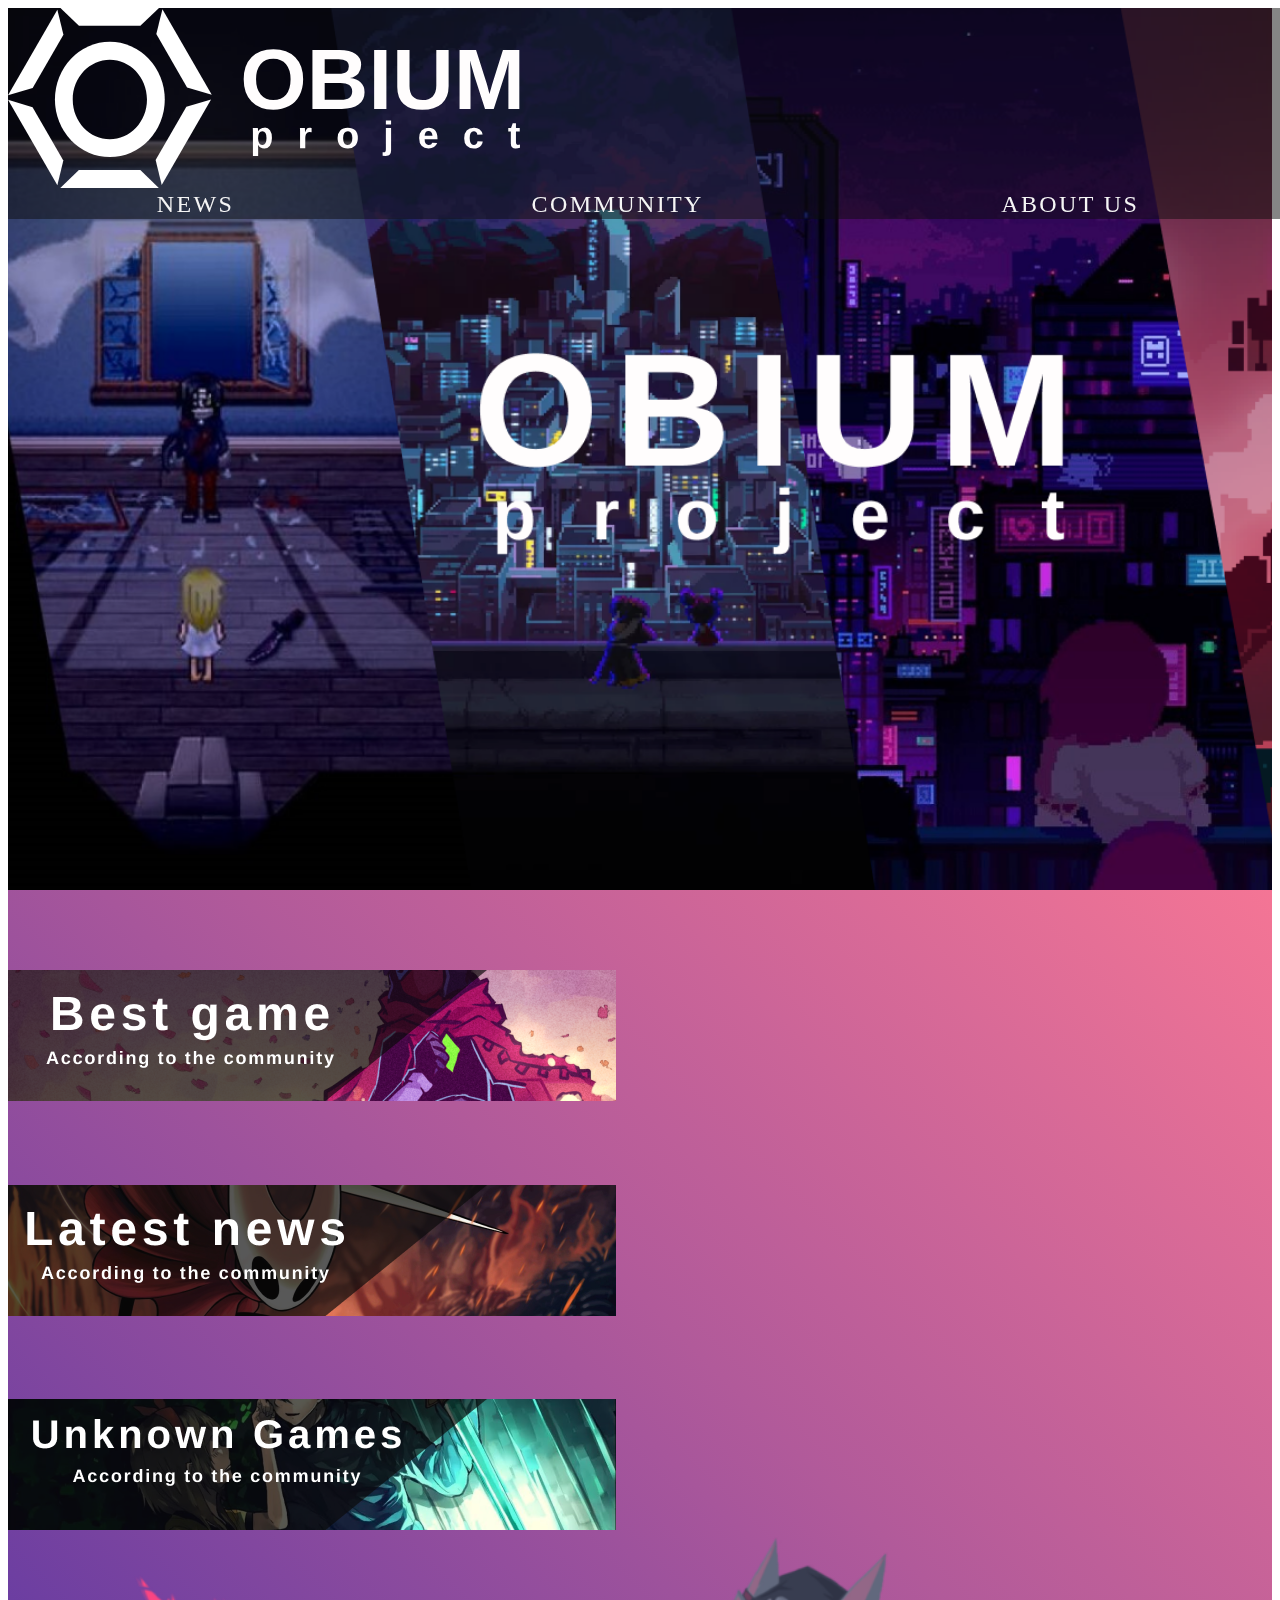
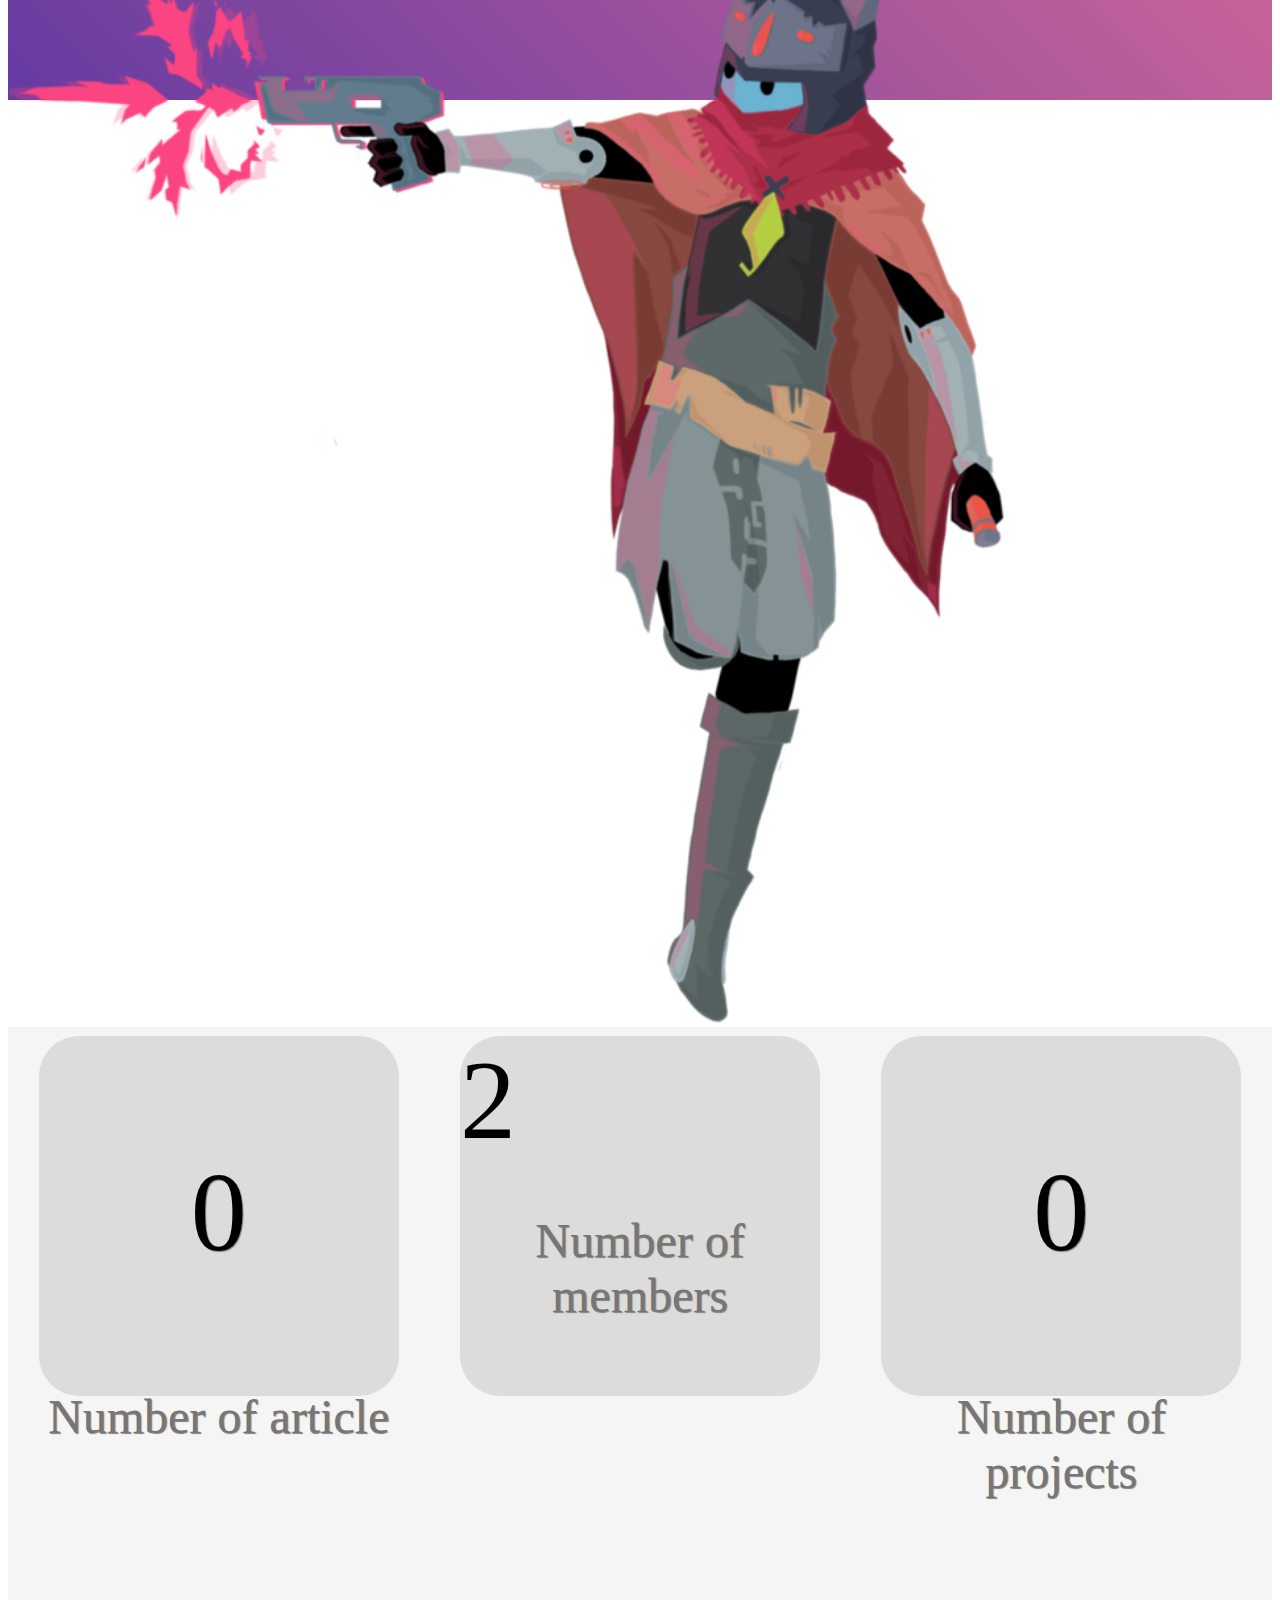
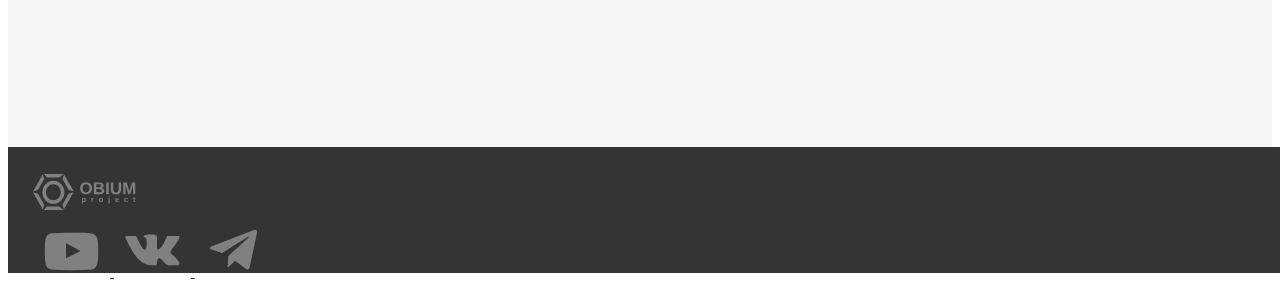
<file: index.html>
<!DOCTYPE html>
<html lang="en">

<head>
    <meta charset="UTF-8">
    <meta http-equiv="X-UA-Compatible" content="IE=edge">
    <meta name="viewport" content="width=device-width, initial-scale=1.0">

    <link href="https://cdn.jsdelivr.net/npm/bootstrap@5.1.3/dist/css/bootstrap.min.css" rel="stylesheet"
        integrity="sha384-1BmE4kWBq78iYhFldvKuhfTAU6auU8tT94WrHftjDbrCEXSU1oBoqyl2QvZ6jIW3" crossorigin="anonymous">
    <link rel="stylesheet" href="css/HomeStyles.css">
    <link rel="stylesheet" href="css/All.css">
    <link rel="apple-touch-icon" sizes="180x180" href="favicon/apple-touch-icon.png">
    <link rel="icon" type="image/png" sizes="32x32" href="favicon/favicon-32x32.png">
    <link rel="icon" type="image/png" sizes="16x16" href="favicon/favicon-16x16.png">
    <link rel="manifest" href="favicon/site.webmanifest">
    <link rel="mask-icon" href="favicon/safari-pinned-tab.svg" color="#5bbad5">
    <meta name="msapplication-TileColor" content="#da532c">
    <meta name="theme-color" content="#ffffff">


    <title>Home | Obium Project</title>

    <script src="jq.js"></script>
</head>

<body>

    <header>
        <nav class="navbar middle">
            <div class="container-fluid  row">
                <div class="col-sm-3">
                    <a class="navbar-brand" href="index.html">
                        <svg id="Слой_1" data-name="Слой 1" xmlns="http://www.w3.org/2000/svg"
                            xmlns:xlink="http://www.w3.org/1999/xlink" viewBox="0 0 862.18 303">
                            <defs>
                                <style>

                                </style>
                                <clipPath id="clip-path">
                                    <ellipse class="cls-1" cx="171.5" cy="154" rx="92.5" ry="97" />
                                </clipPath>
                            </defs>
                            <path class="cls-2"
                                d="M842.67,170V106q0-2.08.69-17.7-5,18.91-7.46,26.38L818,170H803.29l-17.87-55.34L778,88.28q.87,16.32.86,21.69v60H760.43V70.93h27.76l17.7,55.35,1.56,5.38,3.3,13.36,4.51-16,18.22-58.13h27.58V170Zm-145,1.39q-20.48,0-31.4-9.89-10.76-10.06-10.76-28.63V70.93h20.65v60.38q0,11.81,5.55,17.87,5.73,5.9,16.48,5.9,11.1,0,17-6.25,6.08-6.42,6.08-18.21V70.93H742v60.9q0,18.91-11.62,29.32Q718.8,171.4,697.63,171.39ZM616.57,170V70.93h20.65V170Zm-37-29.84q0-13.87-20-13.88H533.3v28.28h27.06q10.07,0,14.58-3.47Q579.62,147.45,579.62,140.16ZM573.9,98.69q0-6.76-4.34-9.54t-12.67-2.77H533.3v24.46h23.77q8.85,0,12.84-3Q573.9,104.77,573.9,98.69Zm26.54,43q0,13.53-10.24,21Q580.15,170,562.1,170H512.65V70.93h45.28q18.23,0,27.42,6.42,9.36,6.25,9.37,18.39a22.44,22.44,0,0,1-4.69,14.4q-4.68,5.73-14.23,7.81,12,1.39,18.22,7.64Q600.44,131.65,600.44,141.72ZM475.84,120q0-16-7.64-25.15t-21.34-9.2q-13.87,0-21.51,9.2-7.64,9-7.63,25.15,0,16.32,7.81,25.68t21.16,9.37q13.88,0,21.51-9Q475.84,136.87,475.84,120ZM497,120q0,15.45-6.24,27.24a42.13,42.13,0,0,1-17.52,17.87q-11.28,6.26-26.55,6.25-23.42,0-36.61-13.71T396.9,120q0-23.76,13.18-37.12,13.19-13.55,36.78-13.54t36.79,13.54Q497,96.44,497,120Z" />
                            <path class="cls-2"
                                d="M854.78,236.54a8,8,0,0,1-5.94-2.08q-2.08-2.09-2.08-6.4v-20h-4.32v-5.94h4.7l2.78-7.87h5.48v7.87h6.4v5.94h-6.4v17.58a6.12,6.12,0,0,0,.92,3.7,3.68,3.68,0,0,0,2.93,1.16,13.67,13.67,0,0,0,2.93-.47v5.48A25,25,0,0,1,854.78,236.54Zm-70.41.08q-7.71,0-12-4.55t-4.17-12.8q0-8.42,4.25-13t12-4.71a15.74,15.74,0,0,1,9.87,3,13.11,13.11,0,0,1,4.93,8.33l-8.87.38a7,7,0,0,0-1.85-4.08,5.56,5.56,0,0,0-4.24-1.55q-6.78,0-6.78,11.34,0,11.72,6.94,11.64a6,6,0,0,0,4.16-1.54,7.54,7.54,0,0,0,2.08-4.7l8.79.38A13.51,13.51,0,0,1,797,231a13,13,0,0,1-5.32,4.16A17.54,17.54,0,0,1,784.37,236.62Zm-76.19-29.54a5.72,5.72,0,0,0-4.78,2.16,10.2,10.2,0,0,0-1.7,6h13.11q-.22-4.09-2-6.09A5.66,5.66,0,0,0,708.18,207.08Zm0,29.54q-7.63,0-11.72-4.48T692.37,219q0-8.4,4.17-12.88t11.79-4.55q7.26,0,11.11,4.86t3.85,14.11v.31H701.63q0,4.94,1.77,7.48a6.17,6.17,0,0,0,5.24,2.47q4.64,0,5.86-4l8.33.69Q719.2,236.62,708.18,236.62Zm-72,12.64a49.79,49.79,0,0,1-5.32-.23v-6.24l1.62.15c1.49,0,2.49-.33,3-1s.85-2,.85-4.09v-35.7h8.79V240q0,4.47-2.24,6.86C641.37,248.47,639.13,249.26,636.15,249.26Zm.16-53.2v-6.4h8.79v6.4Zm-56.42,23q0-6-2-8.72a6.47,6.47,0,0,0-5.63-2.7q-8,0-8,11.42,0,5.63,1.92,8.63a6.43,6.43,0,0,0,5.63,2.93Q579.89,230.6,579.89,219Zm9.25,0q0,8.25-4.63,13T572,236.62q-8,0-12.5-4.63T555,219q0-8.17,4.47-12.8t12.65-4.71q8.25,0,12.65,4.55T589.14,219Zm-97.35,17V210.09c0-1.85,0-3.39-.07-4.62s-.11-2.34-.16-3.32h8.33c.05.36.13,1.52.23,3.47s.23,3.16.23,3.78h.08a24.31,24.31,0,0,1,2.31-5,6.54,6.54,0,0,1,2.31-2.16,7.66,7.66,0,0,1,3.47-.7,6.45,6.45,0,0,1,2.7.47v7.32a17.93,17.93,0,0,0-3.7-.46,5.9,5.9,0,0,0-5.16,2.7c-1.19,1.74-1.78,4.37-1.78,7.86V236ZM435.3,219q0-11.42-6.94-11.41a6,6,0,0,0-5.4,3.08q-1.84,3.09-1.85,8.56t1.85,8.48a5.91,5.91,0,0,0,5.32,2.93Q435.3,230.68,435.3,219Zm9.17,0q0,8.47-3.39,13.11a11.24,11.24,0,0,1-9.56,4.55,12.36,12.36,0,0,1-6.25-1.55,9.94,9.94,0,0,1-4-4.47H421c.1.62.18,2.52.23,5.71v12.95h-8.79V209.94c0-3.19-.07-5.79-.23-7.79h8.48a11.36,11.36,0,0,1,.23,2.24c.11,1.13.16,2.23.16,3.31h.15q3-6.24,10.8-6.24a10.59,10.59,0,0,1,9.17,4.54Q444.47,210.56,444.47,219Z" />
                            <polygon class="cls-3" points="88.26 0 254.26 0 222.89 30 119.44 30 88.26 0" />
                            <polygon class="cls-3" points="254 303 88 303 119.37 273 222.82 273 254 303" />
                            <polygon class="cls-3" points="0 146.94 83.1 3 93.31 45.16 41.51 134.86 0 146.94" />
                            <polygon class="cls-3"
                                points="260.03 2 343.13 145.94 301.53 133.69 249.74 43.99 260.03 2" />
                            <polygon class="cls-3"
                                points="83.1 298.53 0 154.59 41.35 166.98 93.14 256.68 83.1 298.53" />
                            <polygon class="cls-3"
                                points="341.94 154.22 258.84 298.15 248.57 255.96 300.37 166.26 341.94 154.22" />
                            <g class="cls-4">
                                <path class="cls-5"
                                    d="M171.5,87c33.19,0,62.5,28.64,62.5,67h60c0-68.78-53.52-127-122.5-127ZM109,154c0-38.36,29.31-67,62.5-67V27C102.52,27,49,85.22,49,154Zm62.5,67c-33.19,0-62.5-28.64-62.5-67H49c0,68.78,53.52,127,122.5,127ZM234,154c0,38.36-29.31,67-62.5,67v60c69,0,122.5-58.22,122.5-127Z" />
                            </g>
                        </svg>
                    </a>
                </div>
                <div class="col-sm-5"></div>
                <div class="col-sm-4">
                    <div class="link">
                        <a href="News.html">NEWS</a>
                        <a href="Library.html">COMMUNITY</a>
                        <a href="AboutUs.html">ABOUT US</a>
                    </div>
                </div>
            </div>
        </nav>
    </header>

    <div class="row paralax ">
    </div>
    <div class="row contantBlock2">
        <div class="row main">
            <div class="col-sm-6">
                <div class="row" style="padding-top:6%;">
                    <div class="col-sm-2"></div>
                    <div class="col-sm-8">
                        <a href="Game5.html" ><img class="mainbutton" src="img/Group1.png"></a>
                    </div>
                </div>
                <div class="row" style="padding-top:6%;">
                    <div class="col-sm-3"></div>
                    <div class="col-sm-8">
                        <a href="News_one.html" ><img class="mainbutton" src="img/Group2.png"></a>
                    </div>
                </div>
                <div class="row" style="padding-top:6%;">
                    <div class="col-sm-2"></div>
                    <div class="col-sm-8 mainbutton">
                        <a href="Game2.html" ><img  src="img/Group3.png"></a>
                    </div>
                </div>
            </div>
            <div class="col-sm-6">
                <img src="img/Hero.png" alt="" width="80%">
            </div>
        </div>

        <div class="row contantBlock3">

            <div class="row" style="height: 1vh;"></div>
            <div class="row middleLine" style="display: flex; justify-content: space-around;">
                <div id="colorGray">
                    <div class="row">
                        <p class="counter">0</p>
                    </div>
                    <div class="row">
                        <p class="countertext">Number of article</p>
                    </div>
                </div>
                <div id="colorGray">
                    <div class="row"><span id="vkontakte_count" class="counter">2</span></div>
                    <div class="row">
                        <p class="countertext">Number of members</p>
                    </div>
                </div>
                <div id="colorGray">
                    <div class="row">
                        <p class="counter">0</p>
                    </div>
                    <div class="row">
                        <p class="countertext">Number of projects</p>
                    </div>
                </div>
            </div>
            <div class="row" style="height: 1vh;"></div>
        </div>



        <div class="row">
            <div class="col-sm"></div>
        </div>


        <footer>
            <div class="row">

                <div class="col-sm-3">
                    <svg width="8vw" height="6vh" id="Слой_1" data-name="Слой 1" xmlns="http://www.w3.org/2000/svg"
                        xmlns:xlink="http://www.w3.org/1999/xlink" viewBox="0 0 862.18 303" fill="gray">

                        <defs>
                            <clipPath id="clip-path">
                                <ellipse class="cls-1" cx="171.5" cy="154" rx="92.5" ry="97" />
                            </clipPath>
                        </defs>
                        <path class="cls-2"
                            d="M842.67,170V106q0-2.08.69-17.7-5,18.91-7.46,26.38L818,170H803.29l-17.87-55.34L778,88.28q.87,16.32.86,21.69v60H760.43V70.93h27.76l17.7,55.35,1.56,5.38,3.3,13.36,4.51-16,18.22-58.13h27.58V170Zm-145,1.39q-20.48,0-31.4-9.89-10.76-10.06-10.76-28.63V70.93h20.65v60.38q0,11.81,5.55,17.87,5.73,5.9,16.48,5.9,11.1,0,17-6.25,6.08-6.42,6.08-18.21V70.93H742v60.9q0,18.91-11.62,29.32Q718.8,171.4,697.63,171.39ZM616.57,170V70.93h20.65V170Zm-37-29.84q0-13.87-20-13.88H533.3v28.28h27.06q10.07,0,14.58-3.47Q579.62,147.45,579.62,140.16ZM573.9,98.69q0-6.76-4.34-9.54t-12.67-2.77H533.3v24.46h23.77q8.85,0,12.84-3Q573.9,104.77,573.9,98.69Zm26.54,43q0,13.53-10.24,21Q580.15,170,562.1,170H512.65V70.93h45.28q18.23,0,27.42,6.42,9.36,6.25,9.37,18.39a22.44,22.44,0,0,1-4.69,14.4q-4.68,5.73-14.23,7.81,12,1.39,18.22,7.64Q600.44,131.65,600.44,141.72ZM475.84,120q0-16-7.64-25.15t-21.34-9.2q-13.87,0-21.51,9.2-7.64,9-7.63,25.15,0,16.32,7.81,25.68t21.16,9.37q13.88,0,21.51-9Q475.84,136.87,475.84,120ZM497,120q0,15.45-6.24,27.24a42.13,42.13,0,0,1-17.52,17.87q-11.28,6.26-26.55,6.25-23.42,0-36.61-13.71T396.9,120q0-23.76,13.18-37.12,13.19-13.55,36.78-13.54t36.79,13.54Q497,96.44,497,120Z" />
                        <path class="cls-2"
                            d="M854.78,236.54a8,8,0,0,1-5.94-2.08q-2.08-2.09-2.08-6.4v-20h-4.32v-5.94h4.7l2.78-7.87h5.48v7.87h6.4v5.94h-6.4v17.58a6.12,6.12,0,0,0,.92,3.7,3.68,3.68,0,0,0,2.93,1.16,13.67,13.67,0,0,0,2.93-.47v5.48A25,25,0,0,1,854.78,236.54Zm-70.41.08q-7.71,0-12-4.55t-4.17-12.8q0-8.42,4.25-13t12-4.71a15.74,15.74,0,0,1,9.87,3,13.11,13.11,0,0,1,4.93,8.33l-8.87.38a7,7,0,0,0-1.85-4.08,5.56,5.56,0,0,0-4.24-1.55q-6.78,0-6.78,11.34,0,11.72,6.94,11.64a6,6,0,0,0,4.16-1.54,7.54,7.54,0,0,0,2.08-4.7l8.79.38A13.51,13.51,0,0,1,797,231a13,13,0,0,1-5.32,4.16A17.54,17.54,0,0,1,784.37,236.62Zm-76.19-29.54a5.72,5.72,0,0,0-4.78,2.16,10.2,10.2,0,0,0-1.7,6h13.11q-.22-4.09-2-6.09A5.66,5.66,0,0,0,708.18,207.08Zm0,29.54q-7.63,0-11.72-4.48T692.37,219q0-8.4,4.17-12.88t11.79-4.55q7.26,0,11.11,4.86t3.85,14.11v.31H701.63q0,4.94,1.77,7.48a6.17,6.17,0,0,0,5.24,2.47q4.64,0,5.86-4l8.33.69Q719.2,236.62,708.18,236.62Zm-72,12.64a49.79,49.79,0,0,1-5.32-.23v-6.24l1.62.15c1.49,0,2.49-.33,3-1s.85-2,.85-4.09v-35.7h8.79V240q0,4.47-2.24,6.86C641.37,248.47,639.13,249.26,636.15,249.26Zm.16-53.2v-6.4h8.79v6.4Zm-56.42,23q0-6-2-8.72a6.47,6.47,0,0,0-5.63-2.7q-8,0-8,11.42,0,5.63,1.92,8.63a6.43,6.43,0,0,0,5.63,2.93Q579.89,230.6,579.89,219Zm9.25,0q0,8.25-4.63,13T572,236.62q-8,0-12.5-4.63T555,219q0-8.17,4.47-12.8t12.65-4.71q8.25,0,12.65,4.55T589.14,219Zm-97.35,17V210.09c0-1.85,0-3.39-.07-4.62s-.11-2.34-.16-3.32h8.33c.05.36.13,1.52.23,3.47s.23,3.16.23,3.78h.08a24.31,24.31,0,0,1,2.31-5,6.54,6.54,0,0,1,2.31-2.16,7.66,7.66,0,0,1,3.47-.7,6.45,6.45,0,0,1,2.7.47v7.32a17.93,17.93,0,0,0-3.7-.46,5.9,5.9,0,0,0-5.16,2.7c-1.19,1.74-1.78,4.37-1.78,7.86V236ZM435.3,219q0-11.42-6.94-11.41a6,6,0,0,0-5.4,3.08q-1.84,3.09-1.85,8.56t1.85,8.48a5.91,5.91,0,0,0,5.32,2.93Q435.3,230.68,435.3,219Zm9.17,0q0,8.47-3.39,13.11a11.24,11.24,0,0,1-9.56,4.55,12.36,12.36,0,0,1-6.25-1.55,9.94,9.94,0,0,1-4-4.47H421c.1.62.18,2.52.23,5.71v12.95h-8.79V209.94c0-3.19-.07-5.79-.23-7.79h8.48a11.36,11.36,0,0,1,.23,2.24c.11,1.13.16,2.23.16,3.31h.15q3-6.24,10.8-6.24a10.59,10.59,0,0,1,9.17,4.54Q444.47,210.56,444.47,219Z" />
                        <polygon class="cls-3" points="88.26 0 254.26 0 222.89 30 119.44 30 88.26 0" />
                        <polygon class="cls-3" points="254 303 88 303 119.37 273 222.82 273 254 303" />
                        <polygon class="cls-3" points="0 146.94 83.1 3 93.31 45.16 41.51 134.86 0 146.94" />
                        <polygon class="cls-3" points="260.03 2 343.13 145.94 301.53 133.69 249.74 43.99 260.03 2" />
                        <polygon class="cls-3" points="83.1 298.53 0 154.59 41.35 166.98 93.14 256.68 83.1 298.53" />
                        <polygon class="cls-3"
                            points="341.94 154.22 258.84 298.15 248.57 255.96 300.37 166.26 341.94 154.22" />
                        <g class="cls-4" fill="gray">
                            <path class="cls-5"
                                d="M171.5,87c33.19,0,62.5,28.64,62.5,67h60c0-68.78-53.52-127-122.5-127ZM109,154c0-38.36,29.31-67,62.5-67V27C102.52,27,49,85.22,49,154Zm62.5,67c-33.19,0-62.5-28.64-62.5-67H49c0,68.78,53.52,127,122.5,127ZM234,154c0,38.36-29.31,67-62.5,67v60c69,0,122.5-58.22,122.5-127Z" />
                        </g>
                    </svg>

                </div>
                <div class="col-sm-6"></div>
                <div class="col-sm-3">
                    <a href="">
                        <svg class="youtube" enable-background="new 0 0 512 512" id="Layer_1" width="6vW" height="6vh"
                            fill="gray" version="1.1" viewBox="0 0 512 512" xml:space="preserve"
                            xmlns="http://www.w3.org/2000/svg" xmlns:xlink="http://www.w3.org/1999/xlink">
                            <g>
                                <path
                                    d="M260.4,449c-57.1-1.8-111.4-3.2-165.7-5.3c-11.7-0.5-23.6-2.3-35-5c-21.4-5-36.2-17.9-43.8-39c-6.1-17-8.3-34.5-9.9-52.3   C2.5,305.6,2.5,263.8,4.2,222c1-23.6,1.6-47.4,7.9-70.3c3.8-13.7,8.4-27.1,19.5-37c11.7-10.5,25.4-16.8,41-17.5   c42.8-2.1,85.5-4.7,128.3-5.1c57.6-0.6,115.3,0.2,172.9,1.3c24.9,0.5,50,1.8,74.7,5c22.6,3,39.5,15.6,48.5,37.6   c6.9,16.9,9.5,34.6,11,52.6c3.9,45.1,4,90.2,1.8,135.3c-1.1,22.9-2.2,45.9-8.7,68.2c-7.4,25.6-23.1,42.5-49.3,48.3   c-10.2,2.2-20.8,3-31.2,3.4C366.2,445.7,311.9,447.4,260.4,449z M205.1,335.3c45.6-23.6,90.7-47,136.7-70.9   c-45.9-24-91-47.5-136.7-71.4C205.1,240.7,205.1,287.6,205.1,335.3z" />
                            </g>
                        </svg>
                    </a>


                    <a href="">
                        <svg version="1.1" id="Capa_1" xmlns="http://www.w3.org/2000/svg"
                            xmlns:xlink="http://www.w3.org/1999/xlink" x="0px" y="0px" width="6vW" height="6vh"
                            fill="gray" viewBox="0 0 548.358 548.358" style="enable-background:new 0 0 548.358 548.358;"
                            class="vk" xml:space="preserve">
                            <g>
                                <path d="M545.451,400.298c-0.664-1.431-1.283-2.618-1.858-3.569c-9.514-17.135-27.695-38.167-54.532-63.102l-0.567-0.571
		l-0.284-0.28l-0.287-0.287h-0.288c-12.18-11.611-19.893-19.418-23.123-23.415c-5.91-7.614-7.234-15.321-4.004-23.13
		c2.282-5.9,10.854-18.36,25.696-37.397c7.807-10.089,13.99-18.175,18.556-24.267c32.931-43.78,47.208-71.756,42.828-83.939
		l-1.701-2.847c-1.143-1.714-4.093-3.282-8.846-4.712c-4.764-1.427-10.853-1.663-18.278-0.712l-82.224,0.568
		c-1.332-0.472-3.234-0.428-5.712,0.144c-2.475,0.572-3.713,0.859-3.713,0.859l-1.431,0.715l-1.136,0.859
		c-0.952,0.568-1.999,1.567-3.142,2.995c-1.137,1.423-2.088,3.093-2.848,4.996c-8.952,23.031-19.13,44.444-30.553,64.238
		c-7.043,11.803-13.511,22.032-19.418,30.693c-5.899,8.658-10.848,15.037-14.842,19.126c-4,4.093-7.61,7.372-10.852,9.849
		c-3.237,2.478-5.708,3.525-7.419,3.142c-1.715-0.383-3.33-0.763-4.859-1.143c-2.663-1.714-4.805-4.045-6.42-6.995
		c-1.622-2.95-2.714-6.663-3.285-11.136c-0.568-4.476-0.904-8.326-1-11.563c-0.089-3.233-0.048-7.806,0.145-13.706
		c0.198-5.903,0.287-9.897,0.287-11.991c0-7.234,0.141-15.085,0.424-23.555c0.288-8.47,0.521-15.181,0.716-20.125
		c0.194-4.949,0.284-10.185,0.284-15.705s-0.336-9.849-1-12.991c-0.656-3.138-1.663-6.184-2.99-9.137
		c-1.335-2.95-3.289-5.232-5.853-6.852c-2.569-1.618-5.763-2.902-9.564-3.856c-10.089-2.283-22.936-3.518-38.547-3.71
		c-35.401-0.38-58.148,1.906-68.236,6.855c-3.997,2.091-7.614,4.948-10.848,8.562c-3.427,4.189-3.905,6.475-1.431,6.851
		c11.422,1.711,19.508,5.804,24.267,12.275l1.715,3.429c1.334,2.474,2.666,6.854,3.999,13.134c1.331,6.28,2.19,13.227,2.568,20.837
		c0.95,13.897,0.95,25.793,0,35.689c-0.953,9.9-1.853,17.607-2.712,23.127c-0.859,5.52-2.143,9.993-3.855,13.418
		c-1.715,3.426-2.856,5.52-3.428,6.28c-0.571,0.76-1.047,1.239-1.425,1.427c-2.474,0.948-5.047,1.431-7.71,1.431
		c-2.667,0-5.901-1.334-9.707-4c-3.805-2.666-7.754-6.328-11.847-10.992c-4.093-4.665-8.709-11.184-13.85-19.558
		c-5.137-8.374-10.467-18.271-15.987-29.691l-4.567-8.282c-2.855-5.328-6.755-13.086-11.704-23.267
		c-4.952-10.185-9.329-20.037-13.134-29.554c-1.521-3.997-3.806-7.04-6.851-9.134l-1.429-0.859c-0.95-0.76-2.475-1.567-4.567-2.427
		c-2.095-0.859-4.281-1.475-6.567-1.854l-78.229,0.568c-7.994,0-13.418,1.811-16.274,5.428l-1.143,1.711
		C0.288,140.146,0,141.668,0,143.763c0,2.094,0.571,4.664,1.714,7.707c11.42,26.84,23.839,52.725,37.257,77.659
		c13.418,24.934,25.078,45.019,34.973,60.237c9.897,15.229,19.985,29.602,30.264,43.112c10.279,13.515,17.083,22.176,20.412,25.981
		c3.333,3.812,5.951,6.662,7.854,8.565l7.139,6.851c4.568,4.569,11.276,10.041,20.127,16.416
		c8.853,6.379,18.654,12.659,29.408,18.85c10.756,6.181,23.269,11.225,37.546,15.126c14.275,3.905,28.169,5.472,41.684,4.716h32.834
		c6.659-0.575,11.704-2.669,15.133-6.283l1.136-1.431c0.764-1.136,1.479-2.901,2.139-5.276c0.668-2.379,1-5,1-7.851
		c-0.195-8.183,0.428-15.558,1.852-22.124c1.423-6.564,3.045-11.513,4.859-14.846c1.813-3.33,3.859-6.14,6.136-8.418
		c2.282-2.283,3.908-3.666,4.862-4.142c0.948-0.479,1.705-0.804,2.276-0.999c4.568-1.522,9.944-0.048,16.136,4.429
		c6.187,4.473,11.99,9.996,17.418,16.56c5.425,6.57,11.943,13.941,19.555,22.124c7.617,8.186,14.277,14.271,19.985,18.274
		l5.708,3.426c3.812,2.286,8.761,4.38,14.853,6.283c6.081,1.902,11.409,2.378,15.984,1.427l73.087-1.14
		c7.229,0,12.854-1.197,16.844-3.572c3.998-2.379,6.373-5,7.139-7.851c0.764-2.854,0.805-6.092,0.145-9.712
		C546.782,404.25,546.115,401.725,545.451,400.298z" />
                            </g>
                        </svg>
                    </a>


                    <a href="https://t.me/+1X94NUqbc543ZWIy">
                        <svg xmlns="http://www.w3.org/2000/svg" width="6vw" height="6vh" fill="gray" viewBox="0 0 32 32"
                            class="telegram">
                            <path
                                d="M29.919 6.163l-4.225 19.925c-0.319 1.406-1.15 1.756-2.331 1.094l-6.438-4.744-3.106 2.988c-0.344 0.344-0.631 0.631-1.294 0.631l0.463-6.556 11.931-10.781c0.519-0.462-0.113-0.719-0.806-0.256l-14.75 9.288-6.35-1.988c-1.381-0.431-1.406-1.381 0.288-2.044l24.837-9.569c1.15-0.431 2.156 0.256 1.781 2.013z" />
                        </svg>
                    </a>
                </div>
            </div>
        </footer>


        <script src="https://cdn.jsdelivr.net/npm/bootstrap@5.1.3/dist/js/bootstrap.bundle.min.js"
            integrity="sha384-ka7Sk0Gln4gmtz2MlQnikT1wXgYsOg+OMhuP+IlRH9sENBO0LRn5q+8nbTov4+1p" crossorigin="anonymous">
        </script>
        <script>
            jQuery(function ($) {
                $.ajax({
                    url: 'http://api.vk.com/method/groups.getById?gid=65762432&fields=members_count',
                    dataType: "jsonp",
                    success: function (e) {
                        $('#vkontakte_count').html(e.response[0].members_count)
                    }
                });
            });
        </script>

</body>

</html>
</file>
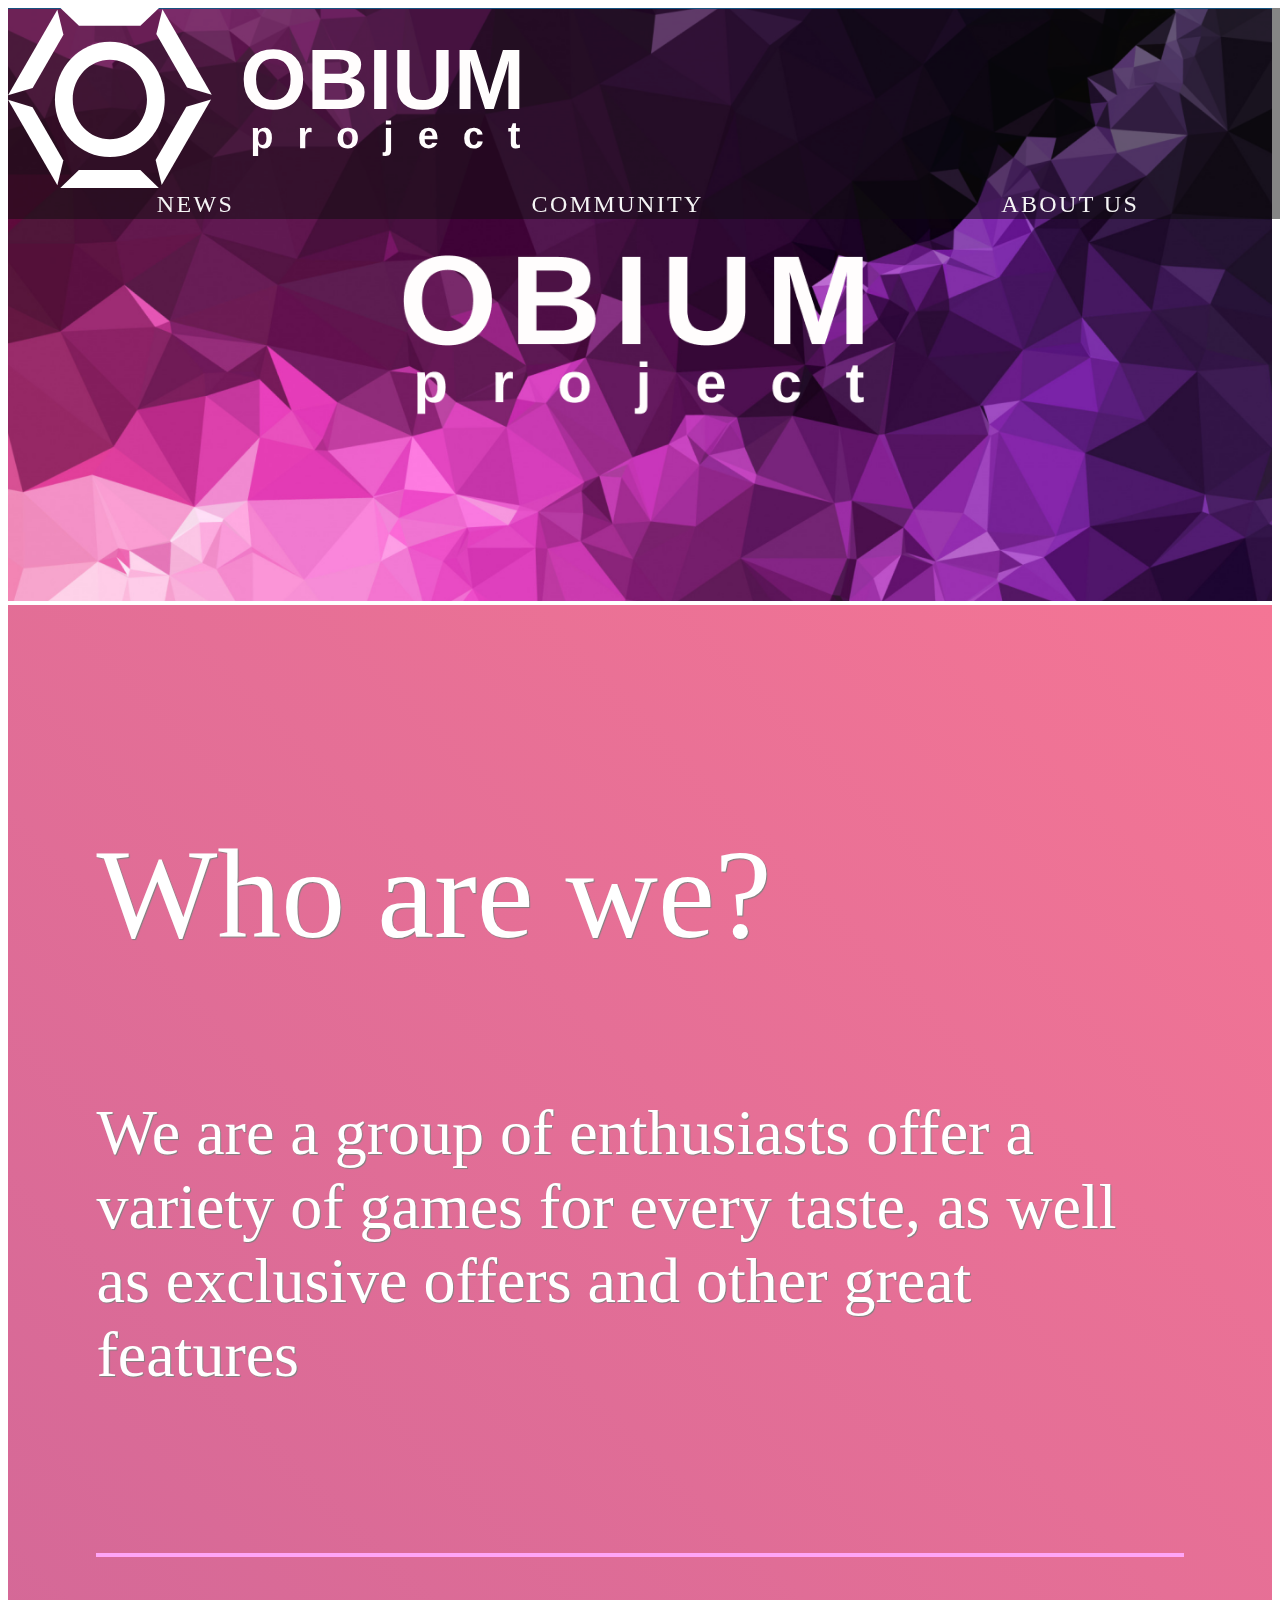
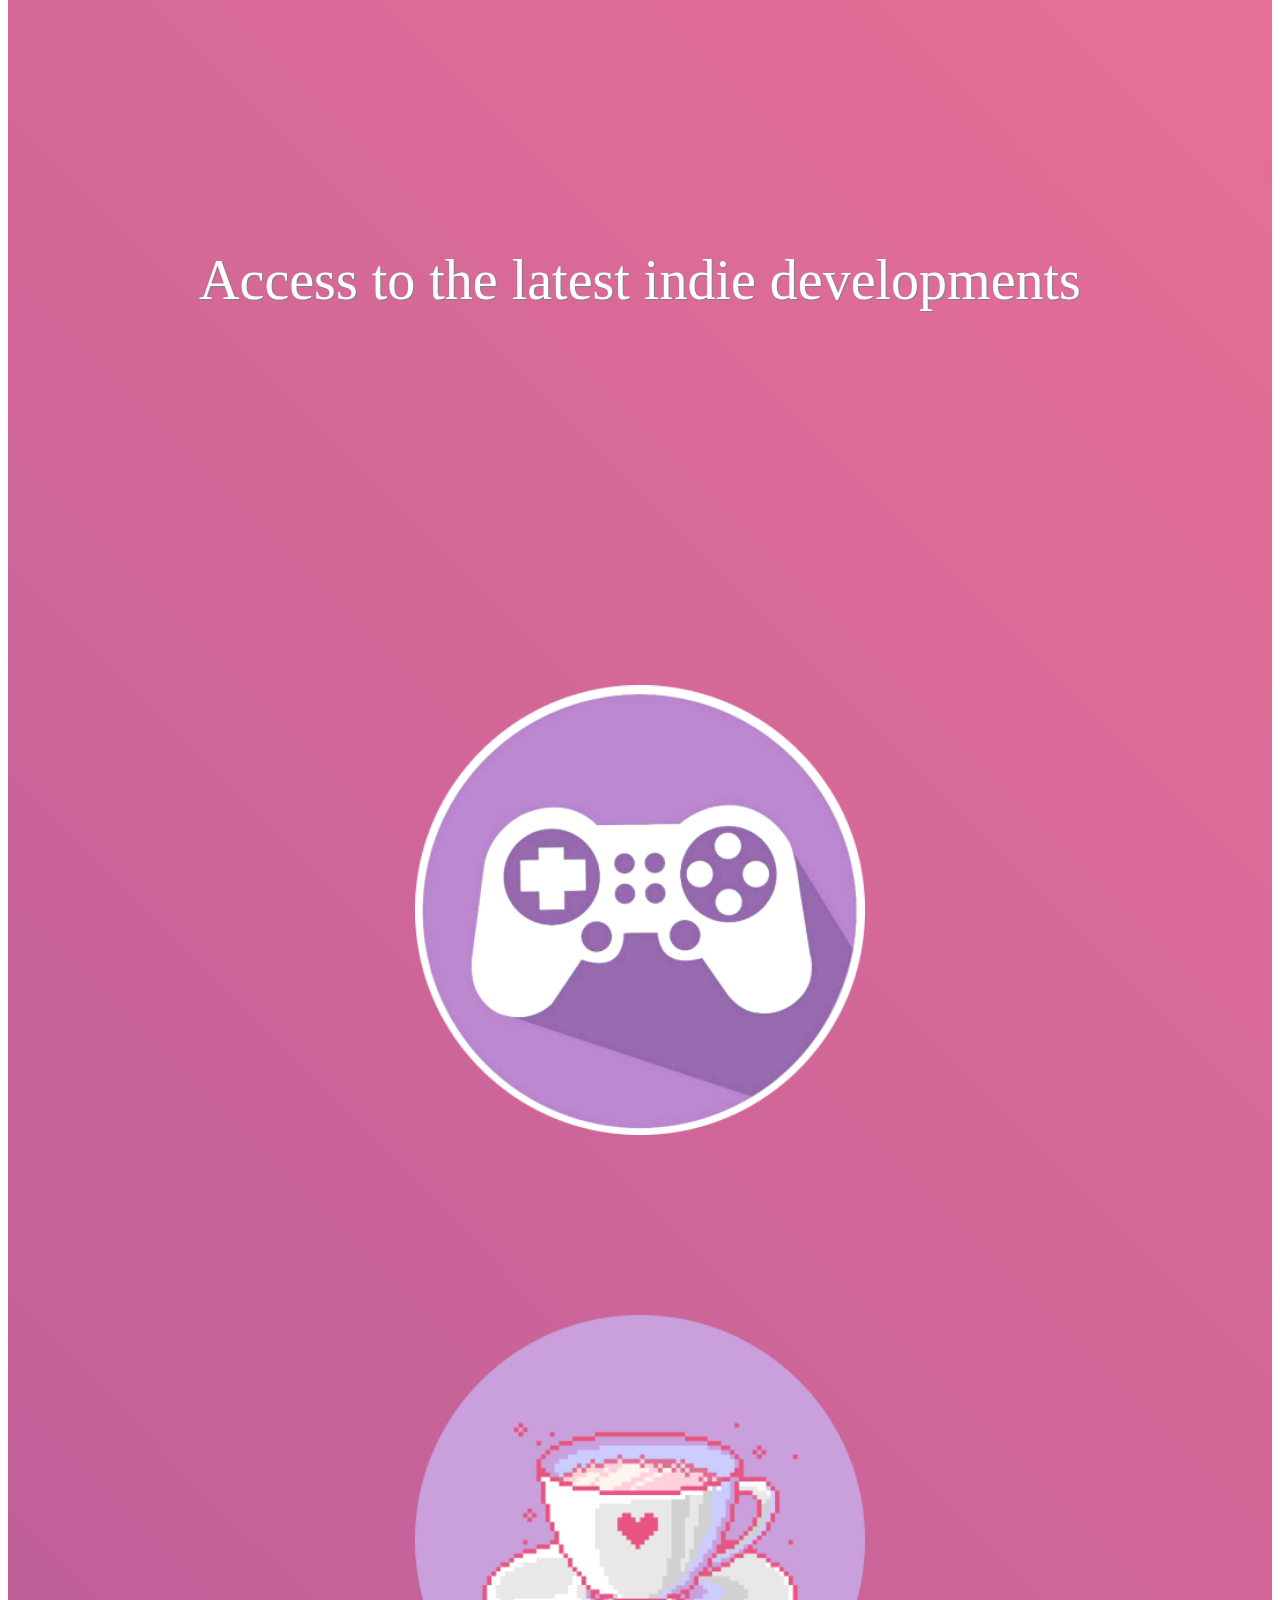
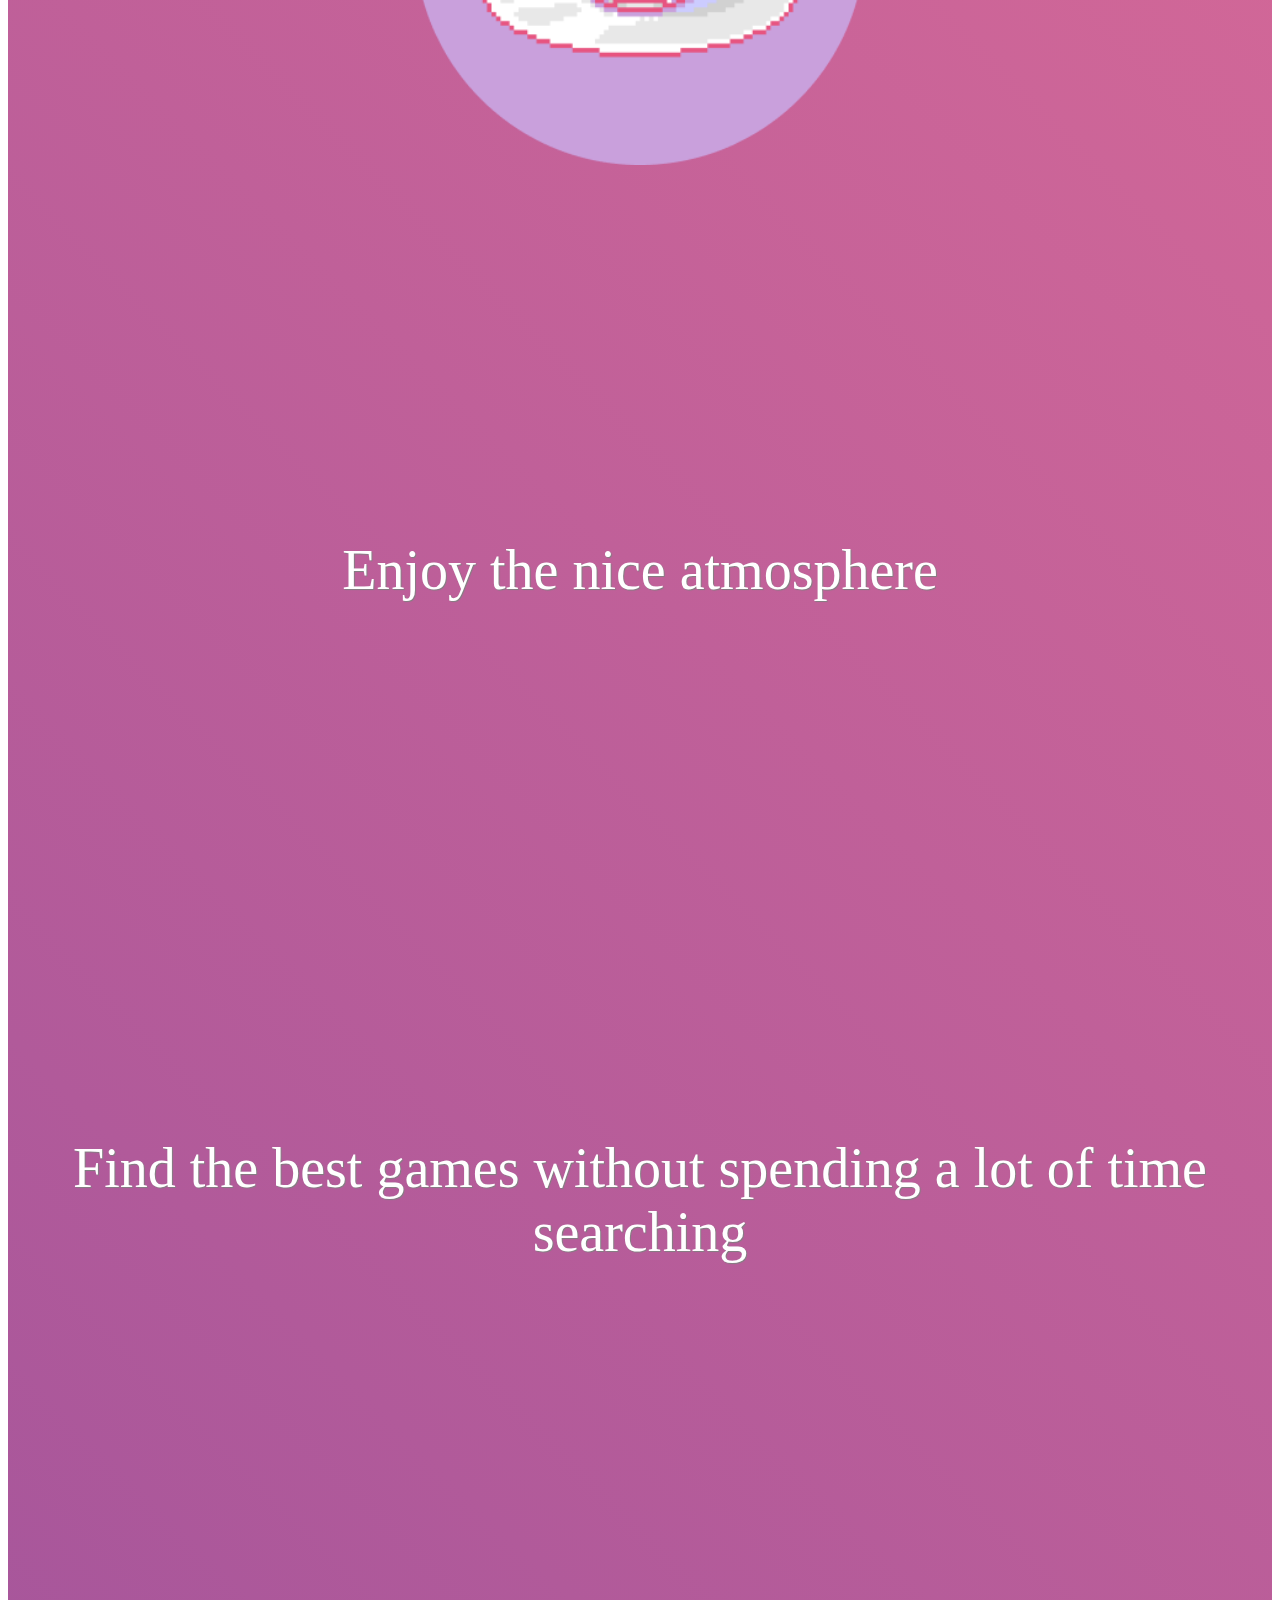
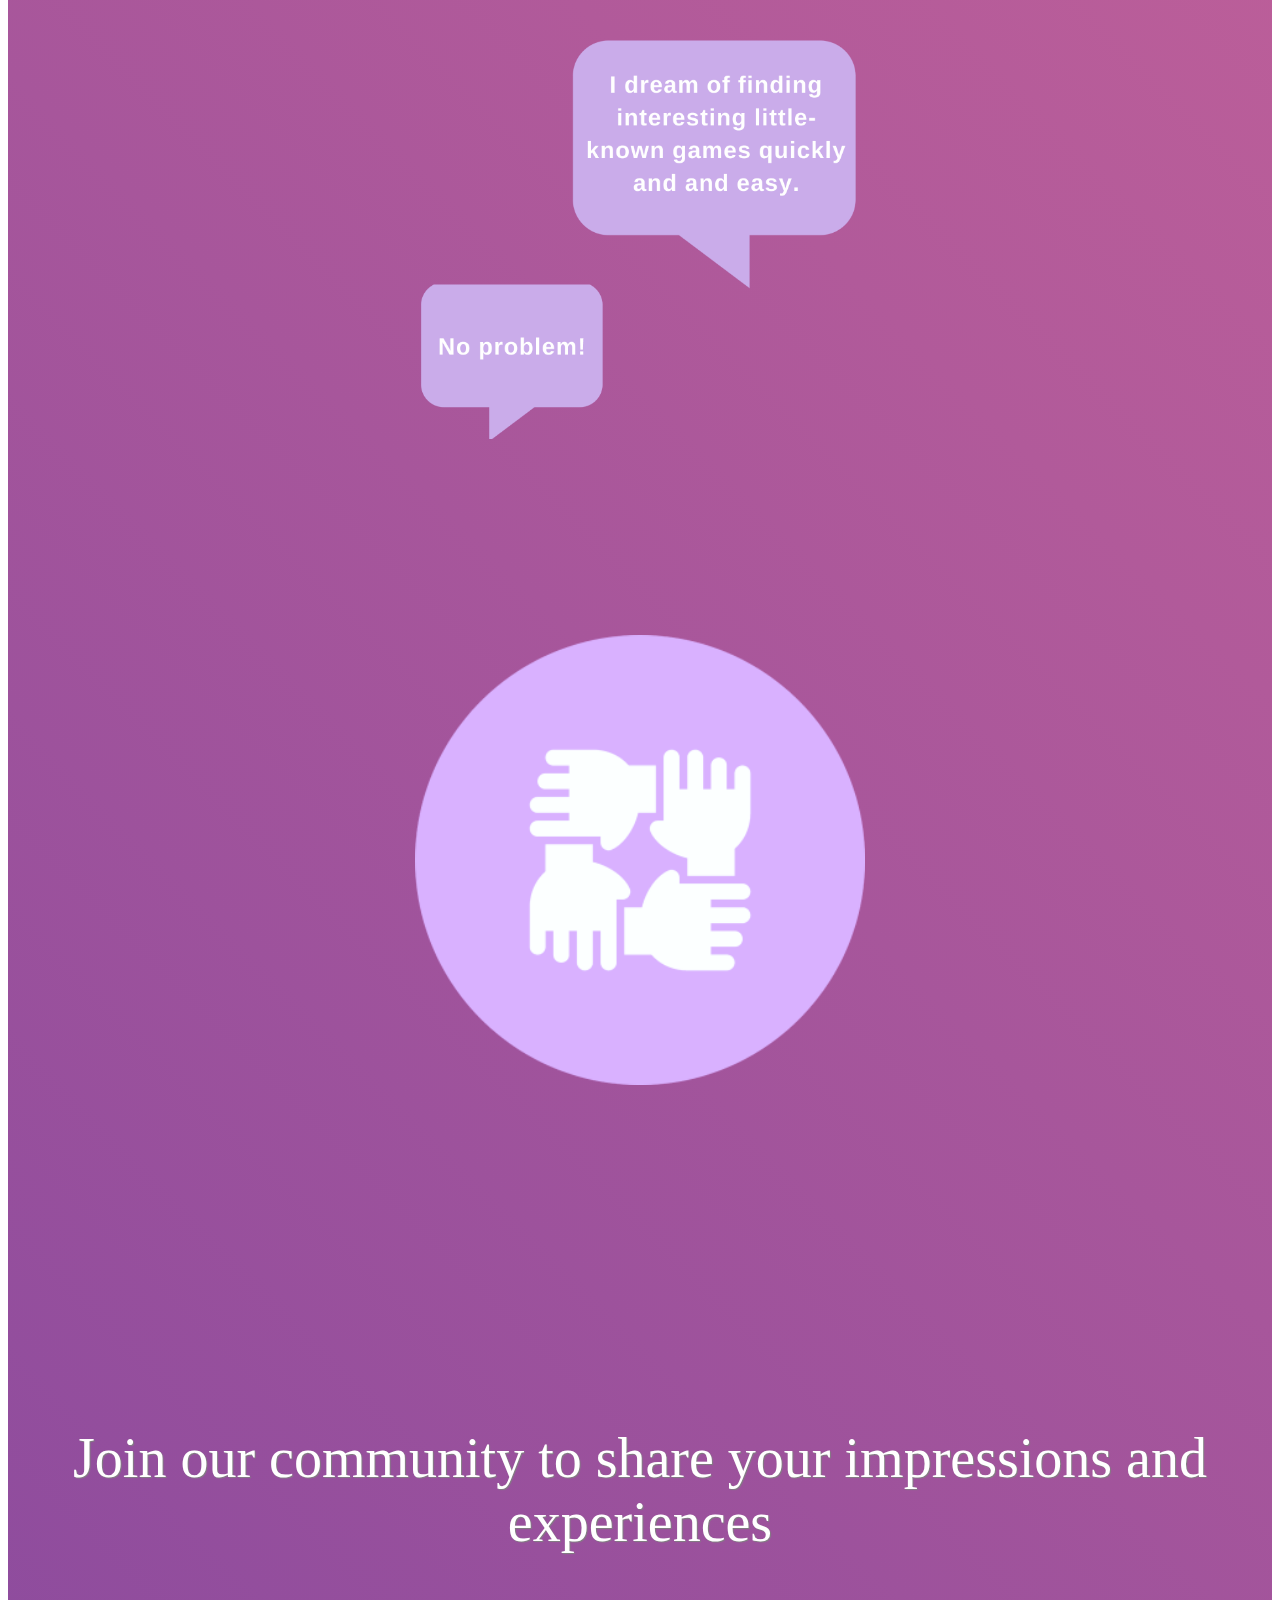
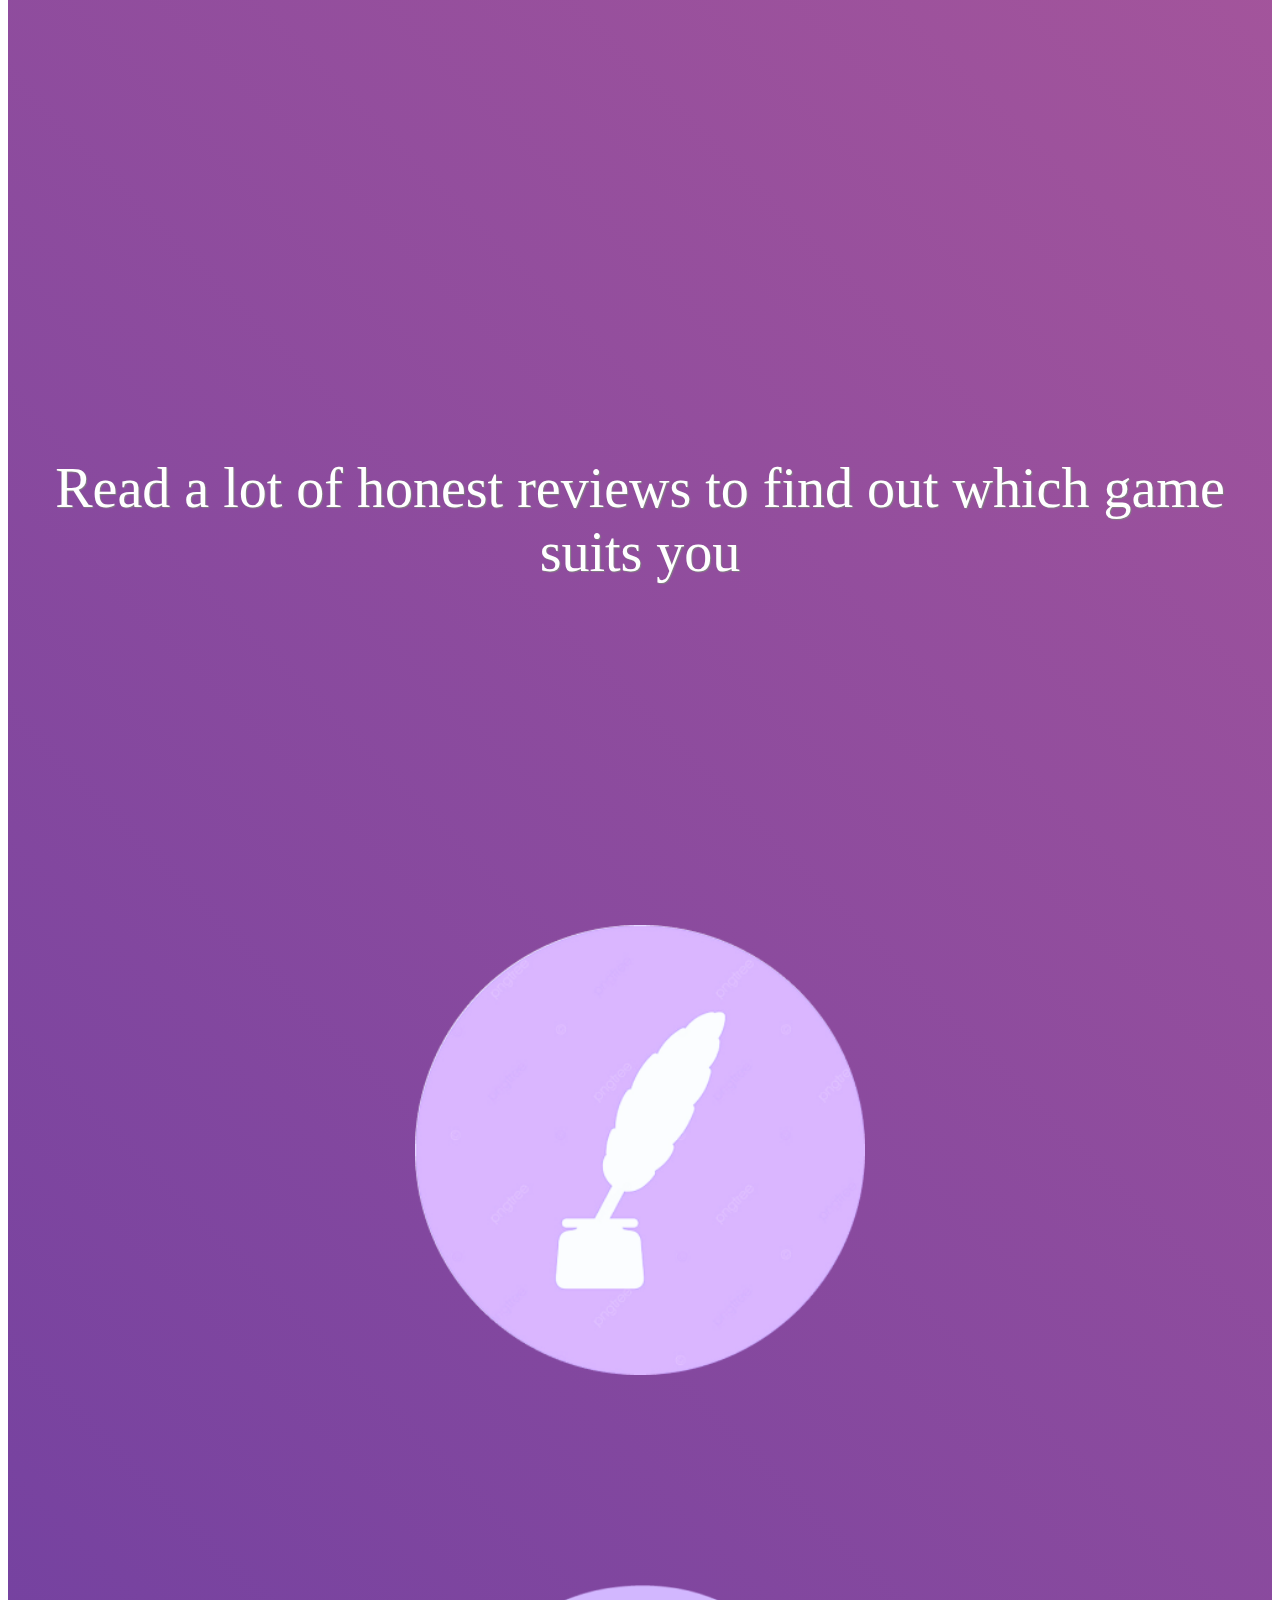
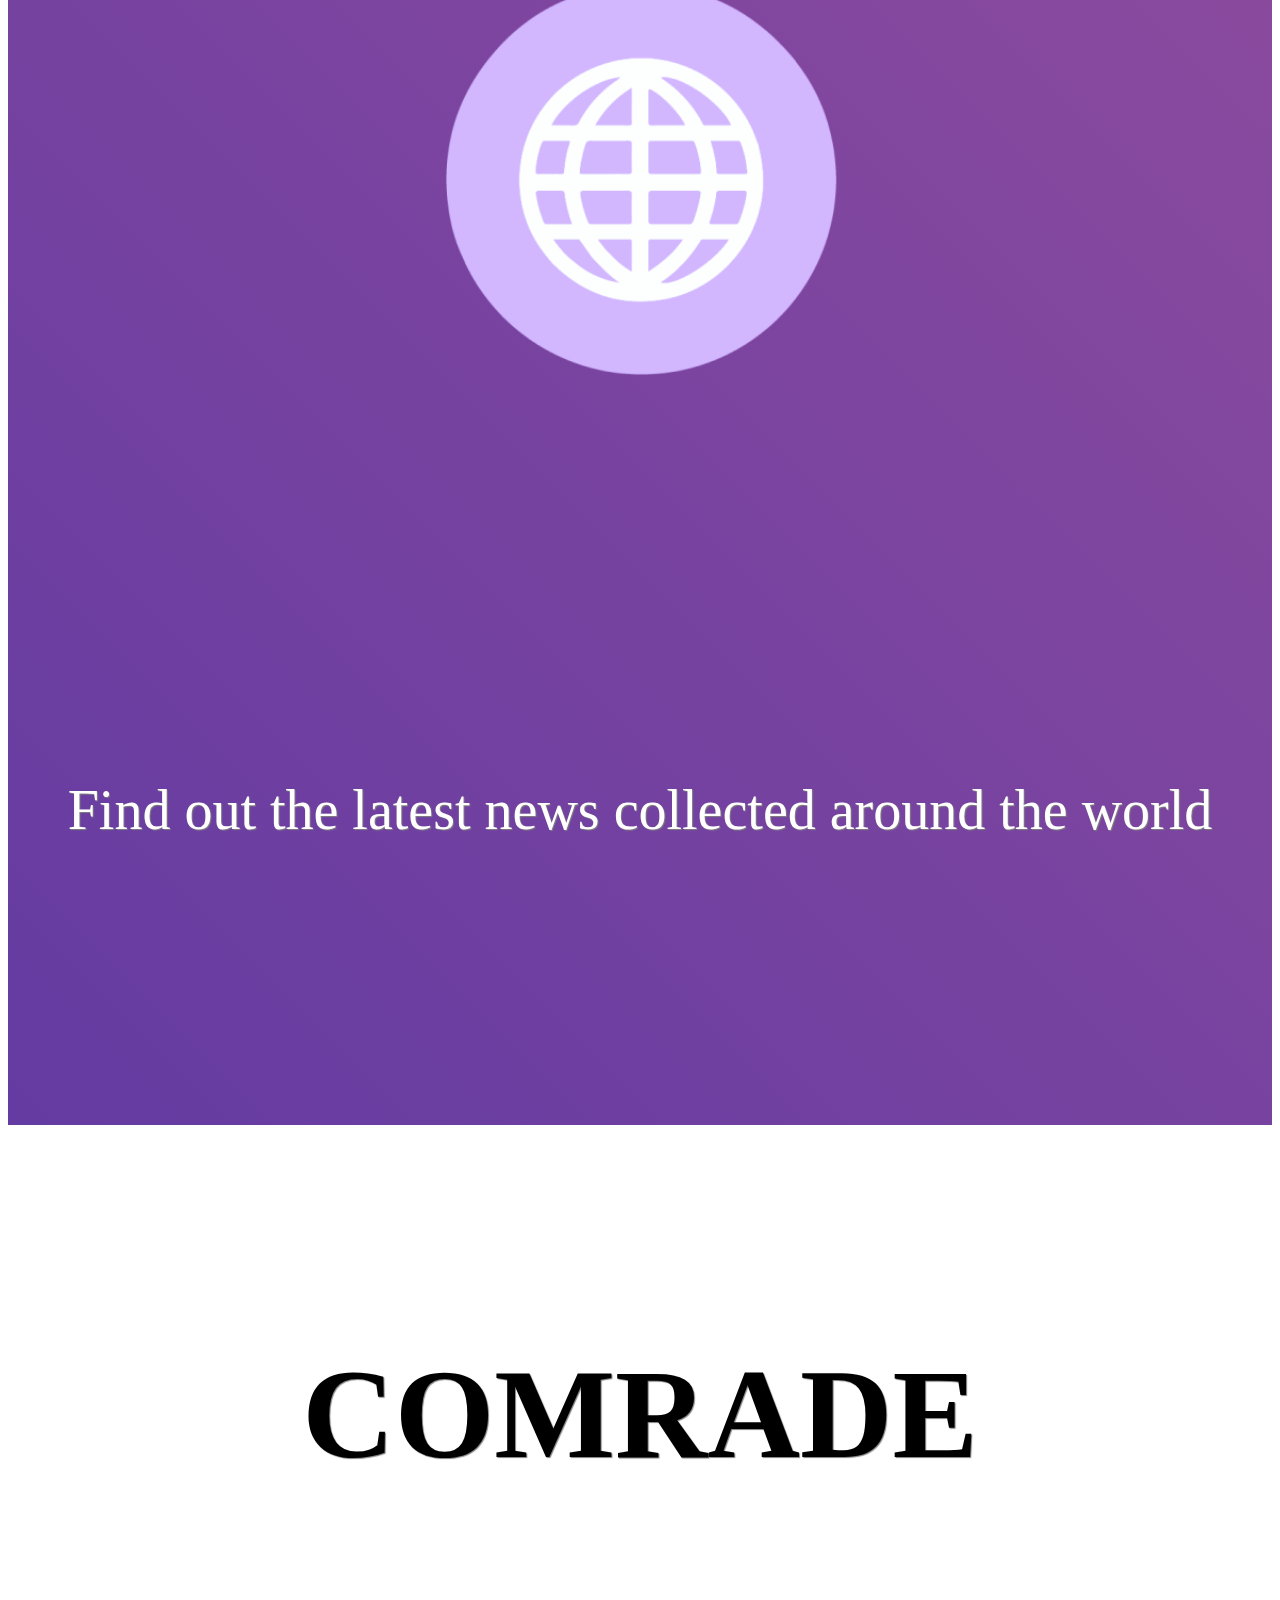
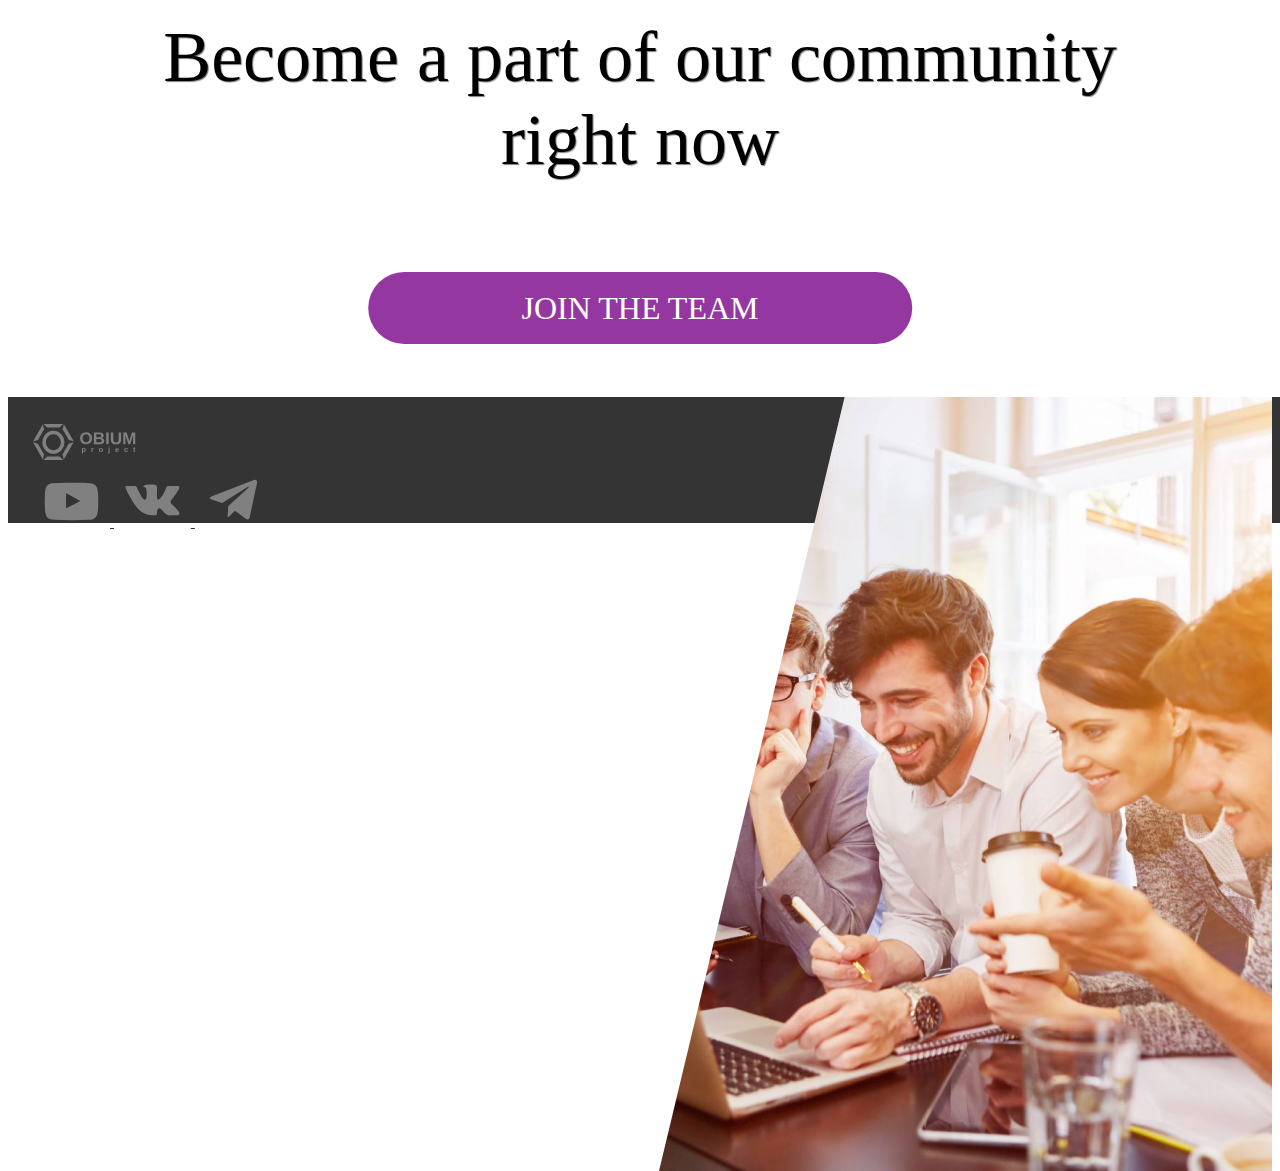
<file: AboutUs.html>
<!DOCTYPE html>
<html lang="en">

<head>
    <meta charset="UTF-8">
    <meta http-equiv="X-UA-Compatible" content="IE=edge">
    <meta name="viewport" content="width=device-width, initial-scale=1.0">

    <link href="https://cdn.jsdelivr.net/npm/bootstrap@5.1.3/dist/css/bootstrap.min.css" rel="stylesheet"
        integrity="sha384-1BmE4kWBq78iYhFldvKuhfTAU6auU8tT94WrHftjDbrCEXSU1oBoqyl2QvZ6jIW3" crossorigin="anonymous">
    <link rel="stylesheet" href="css/AboutUsStyles.css">
    <link rel="stylesheet" href="css/All.css">
    <link rel="apple-touch-icon" sizes="180x180" href="favicon/apple-touch-icon.png">
    <link rel="icon" type="image/png" sizes="32x32" href="favicon/favicon-32x32.png">
    <link rel="icon" type="image/png" sizes="16x16" href="favicon/favicon-16x16.png">
    <link rel="manifest" href="favicon/site.webmanifest">
    <link rel="mask-icon" href="favicon/safari-pinned-tab.svg" color="#5bbad5">
    <meta name="msapplication-TileColor" content="#da532c">
    <meta name="theme-color" content="#ffffff">


    <title>About Us | Obium Project</title>

    <script src="jq.js"></script>
</head>

<body>
    <header>
        <nav class="navbar middle">
            <div class="container-fluid  row">
                <div class="col-sm-3">
                    <a class="navbar-brand" href="index.html">
                        <svg id="Слой_1" data-name="Слой 1" xmlns="http://www.w3.org/2000/svg"
                            xmlns:xlink="http://www.w3.org/1999/xlink" viewBox="0 0 862.18 303">
                            <defs>
                                <style>

                                </style>
                                <clipPath id="clip-path">
                                    <ellipse class="cls-1" cx="171.5" cy="154" rx="92.5" ry="97" />
                                </clipPath>
                            </defs>
                            <path class="cls-2"
                                d="M842.67,170V106q0-2.08.69-17.7-5,18.91-7.46,26.38L818,170H803.29l-17.87-55.34L778,88.28q.87,16.32.86,21.69v60H760.43V70.93h27.76l17.7,55.35,1.56,5.38,3.3,13.36,4.51-16,18.22-58.13h27.58V170Zm-145,1.39q-20.48,0-31.4-9.89-10.76-10.06-10.76-28.63V70.93h20.65v60.38q0,11.81,5.55,17.87,5.73,5.9,16.48,5.9,11.1,0,17-6.25,6.08-6.42,6.08-18.21V70.93H742v60.9q0,18.91-11.62,29.32Q718.8,171.4,697.63,171.39ZM616.57,170V70.93h20.65V170Zm-37-29.84q0-13.87-20-13.88H533.3v28.28h27.06q10.07,0,14.58-3.47Q579.62,147.45,579.62,140.16ZM573.9,98.69q0-6.76-4.34-9.54t-12.67-2.77H533.3v24.46h23.77q8.85,0,12.84-3Q573.9,104.77,573.9,98.69Zm26.54,43q0,13.53-10.24,21Q580.15,170,562.1,170H512.65V70.93h45.28q18.23,0,27.42,6.42,9.36,6.25,9.37,18.39a22.44,22.44,0,0,1-4.69,14.4q-4.68,5.73-14.23,7.81,12,1.39,18.22,7.64Q600.44,131.65,600.44,141.72ZM475.84,120q0-16-7.64-25.15t-21.34-9.2q-13.87,0-21.51,9.2-7.64,9-7.63,25.15,0,16.32,7.81,25.68t21.16,9.37q13.88,0,21.51-9Q475.84,136.87,475.84,120ZM497,120q0,15.45-6.24,27.24a42.13,42.13,0,0,1-17.52,17.87q-11.28,6.26-26.55,6.25-23.42,0-36.61-13.71T396.9,120q0-23.76,13.18-37.12,13.19-13.55,36.78-13.54t36.79,13.54Q497,96.44,497,120Z" />
                            <path class="cls-2"
                                d="M854.78,236.54a8,8,0,0,1-5.94-2.08q-2.08-2.09-2.08-6.4v-20h-4.32v-5.94h4.7l2.78-7.87h5.48v7.87h6.4v5.94h-6.4v17.58a6.12,6.12,0,0,0,.92,3.7,3.68,3.68,0,0,0,2.93,1.16,13.67,13.67,0,0,0,2.93-.47v5.48A25,25,0,0,1,854.78,236.54Zm-70.41.08q-7.71,0-12-4.55t-4.17-12.8q0-8.42,4.25-13t12-4.71a15.74,15.74,0,0,1,9.87,3,13.11,13.11,0,0,1,4.93,8.33l-8.87.38a7,7,0,0,0-1.85-4.08,5.56,5.56,0,0,0-4.24-1.55q-6.78,0-6.78,11.34,0,11.72,6.94,11.64a6,6,0,0,0,4.16-1.54,7.54,7.54,0,0,0,2.08-4.7l8.79.38A13.51,13.51,0,0,1,797,231a13,13,0,0,1-5.32,4.16A17.54,17.54,0,0,1,784.37,236.62Zm-76.19-29.54a5.72,5.72,0,0,0-4.78,2.16,10.2,10.2,0,0,0-1.7,6h13.11q-.22-4.09-2-6.09A5.66,5.66,0,0,0,708.18,207.08Zm0,29.54q-7.63,0-11.72-4.48T692.37,219q0-8.4,4.17-12.88t11.79-4.55q7.26,0,11.11,4.86t3.85,14.11v.31H701.63q0,4.94,1.77,7.48a6.17,6.17,0,0,0,5.24,2.47q4.64,0,5.86-4l8.33.69Q719.2,236.62,708.18,236.62Zm-72,12.64a49.79,49.79,0,0,1-5.32-.23v-6.24l1.62.15c1.49,0,2.49-.33,3-1s.85-2,.85-4.09v-35.7h8.79V240q0,4.47-2.24,6.86C641.37,248.47,639.13,249.26,636.15,249.26Zm.16-53.2v-6.4h8.79v6.4Zm-56.42,23q0-6-2-8.72a6.47,6.47,0,0,0-5.63-2.7q-8,0-8,11.42,0,5.63,1.92,8.63a6.43,6.43,0,0,0,5.63,2.93Q579.89,230.6,579.89,219Zm9.25,0q0,8.25-4.63,13T572,236.62q-8,0-12.5-4.63T555,219q0-8.17,4.47-12.8t12.65-4.71q8.25,0,12.65,4.55T589.14,219Zm-97.35,17V210.09c0-1.85,0-3.39-.07-4.62s-.11-2.34-.16-3.32h8.33c.05.36.13,1.52.23,3.47s.23,3.16.23,3.78h.08a24.31,24.31,0,0,1,2.31-5,6.54,6.54,0,0,1,2.31-2.16,7.66,7.66,0,0,1,3.47-.7,6.45,6.45,0,0,1,2.7.47v7.32a17.93,17.93,0,0,0-3.7-.46,5.9,5.9,0,0,0-5.16,2.7c-1.19,1.74-1.78,4.37-1.78,7.86V236ZM435.3,219q0-11.42-6.94-11.41a6,6,0,0,0-5.4,3.08q-1.84,3.09-1.85,8.56t1.85,8.48a5.91,5.91,0,0,0,5.32,2.93Q435.3,230.68,435.3,219Zm9.17,0q0,8.47-3.39,13.11a11.24,11.24,0,0,1-9.56,4.55,12.36,12.36,0,0,1-6.25-1.55,9.94,9.94,0,0,1-4-4.47H421c.1.62.18,2.52.23,5.71v12.95h-8.79V209.94c0-3.19-.07-5.79-.23-7.79h8.48a11.36,11.36,0,0,1,.23,2.24c.11,1.13.16,2.23.16,3.31h.15q3-6.24,10.8-6.24a10.59,10.59,0,0,1,9.17,4.54Q444.47,210.56,444.47,219Z" />
                            <polygon class="cls-3" points="88.26 0 254.26 0 222.89 30 119.44 30 88.26 0" />
                            <polygon class="cls-3" points="254 303 88 303 119.37 273 222.82 273 254 303" />
                            <polygon class="cls-3" points="0 146.94 83.1 3 93.31 45.16 41.51 134.86 0 146.94" />
                            <polygon class="cls-3"
                                points="260.03 2 343.13 145.94 301.53 133.69 249.74 43.99 260.03 2" />
                            <polygon class="cls-3"
                                points="83.1 298.53 0 154.59 41.35 166.98 93.14 256.68 83.1 298.53" />
                            <polygon class="cls-3"
                                points="341.94 154.22 258.84 298.15 248.57 255.96 300.37 166.26 341.94 154.22" />
                            <g class="cls-4">
                                <path class="cls-5"
                                    d="M171.5,87c33.19,0,62.5,28.64,62.5,67h60c0-68.78-53.52-127-122.5-127ZM109,154c0-38.36,29.31-67,62.5-67V27C102.52,27,49,85.22,49,154Zm62.5,67c-33.19,0-62.5-28.64-62.5-67H49c0,68.78,53.52,127,122.5,127ZM234,154c0,38.36-29.31,67-62.5,67v60c69,0,122.5-58.22,122.5-127Z" />
                            </g>
                        </svg>
                    </a>
                </div>
                <div class="col-sm-5"></div>
                <div class="col-sm-4">
                    <div class="link">
                        <a href="News.html">NEWS</a>
                        <a href="Library.html">COMMUNITY</a>
                        <a href="AboutUs.html">ABOUT US</a>
                    </div>
                </div>
            </div>
        </nav>
    </header>

    <div class="row"> <img src="img/background.PNG" width="100%" alt=""></div>
    <div class="row mainblock">
        <div class="row" style="padding: 7%;">
            <div class="row">
                <p class="text1">
                    Who are we?
                </p>
            </div>
            <div class="row">
                <p class="text2">
                    We are a group of enthusiasts offer a variety of games for every taste, as well as exclusive offers
                    and other great features
                </p>
            </div>
        </div>
        <div class="row" style="padding-left: 7%; padding-right:7%">
            <hr>
        </div>
        <div class="row">
            <div class="col-sm-6">
                <p class="infotext">Access to the latest indie developments</p>
            </div>
            <div class="col-sm-6">
                <img src="img/Game.png" alt="">
            </div>

        </div>
        <div class="row">
            <div class="col-sm-6">
                <img src="img/Tea.png" alt="">
            </div>
            <div class="col-sm-6">
                <p class="infotext">Enjoy the nice atmosphere</p>
            </div>
        </div>
        <div class="row">
            <div class="col-sm-6">
                <p class="infotext">Find the best games without spending a lot of time searching</p>
            </div>
            <div class="col-sm-6">
                <img src="img/talk.png" alt="">
            </div>
        </div>
        <div class="row">
            <div class="col-sm-6">
                <img src="img/heands.png" alt="">
            </div>
            <div class="col-sm-6">
                <p class="infotext">Join our community to share your impressions and experiences</p>
            </div>
        </div>
        <div class="row">
            <div class="col-sm-6">
                <p class="infotext">Read a lot of honest reviews to find out which game suits you</p>
            </div>
            <div class="col-sm-6">
                <img src="img/feather.png" alt="">
            </div>
        </div>
        <div class="row">
            <div class="col-sm-6">
                <img src="img/wifi.png" alt="">
            </div>
            <div class="col-sm-6">
                <p class="infotext">Find out the latest news collected around the world</p>
            </div>
        </div>
    </div>
    <div class="row">
        <div class="col-sm-6" style="padding: 7%;">
            <div class="row">
                <p class="text3">COMRADE</p>
            </div>
            <div class="row">
                <p class="text4">Become a part of our community right now</p>
            </div>
            <br>
            <br>
            <br>
            <div class="row" style="position: relative;">
                <a href="https://docs.google.com/forms/d/e/1FAIpQLScjPRI3dr-yQxlfmPMMjtoO9ebnIqaoA_-FB2cSK4snfgBAgA/viewform?usp=sf_link"
                    style=" text-decoration: none;">
                    <div class="button"
                        style=" position: absolute; left: 50%; top: 50%; -webkit-transform: translate(-50%, -50%); -moz-transform: translate(-50%, -50%); -ms-transform: translate(-50%, -50%); -o-transform: translate(-50%, -50%);  transform: translate(-50%, -50%);">
                        JOIN THE TEAM
                    </div>
                </a>
            </div>
        </div>
        <div class="col-sm-6">
            <img src="img/people.png" style="float: right;" height="100%" alt="">
        </div>
    </div>

    <footer>
        <div class="row">

            <div class="col-sm-3">
                <svg width="8vw" height="6vh" id="Слой_1" data-name="Слой 1" xmlns="http://www.w3.org/2000/svg"
                    xmlns:xlink="http://www.w3.org/1999/xlink" viewBox="0 0 862.18 303" fill="gray">

                    <defs>
                        <clipPath id="clip-path">
                            <ellipse class="cls-1" cx="171.5" cy="154" rx="92.5" ry="97" />
                        </clipPath>
                    </defs>
                    <path class="cls-2"
                        d="M842.67,170V106q0-2.08.69-17.7-5,18.91-7.46,26.38L818,170H803.29l-17.87-55.34L778,88.28q.87,16.32.86,21.69v60H760.43V70.93h27.76l17.7,55.35,1.56,5.38,3.3,13.36,4.51-16,18.22-58.13h27.58V170Zm-145,1.39q-20.48,0-31.4-9.89-10.76-10.06-10.76-28.63V70.93h20.65v60.38q0,11.81,5.55,17.87,5.73,5.9,16.48,5.9,11.1,0,17-6.25,6.08-6.42,6.08-18.21V70.93H742v60.9q0,18.91-11.62,29.32Q718.8,171.4,697.63,171.39ZM616.57,170V70.93h20.65V170Zm-37-29.84q0-13.87-20-13.88H533.3v28.28h27.06q10.07,0,14.58-3.47Q579.62,147.45,579.62,140.16ZM573.9,98.69q0-6.76-4.34-9.54t-12.67-2.77H533.3v24.46h23.77q8.85,0,12.84-3Q573.9,104.77,573.9,98.69Zm26.54,43q0,13.53-10.24,21Q580.15,170,562.1,170H512.65V70.93h45.28q18.23,0,27.42,6.42,9.36,6.25,9.37,18.39a22.44,22.44,0,0,1-4.69,14.4q-4.68,5.73-14.23,7.81,12,1.39,18.22,7.64Q600.44,131.65,600.44,141.72ZM475.84,120q0-16-7.64-25.15t-21.34-9.2q-13.87,0-21.51,9.2-7.64,9-7.63,25.15,0,16.32,7.81,25.68t21.16,9.37q13.88,0,21.51-9Q475.84,136.87,475.84,120ZM497,120q0,15.45-6.24,27.24a42.13,42.13,0,0,1-17.52,17.87q-11.28,6.26-26.55,6.25-23.42,0-36.61-13.71T396.9,120q0-23.76,13.18-37.12,13.19-13.55,36.78-13.54t36.79,13.54Q497,96.44,497,120Z" />
                    <path class="cls-2"
                        d="M854.78,236.54a8,8,0,0,1-5.94-2.08q-2.08-2.09-2.08-6.4v-20h-4.32v-5.94h4.7l2.78-7.87h5.48v7.87h6.4v5.94h-6.4v17.58a6.12,6.12,0,0,0,.92,3.7,3.68,3.68,0,0,0,2.93,1.16,13.67,13.67,0,0,0,2.93-.47v5.48A25,25,0,0,1,854.78,236.54Zm-70.41.08q-7.71,0-12-4.55t-4.17-12.8q0-8.42,4.25-13t12-4.71a15.74,15.74,0,0,1,9.87,3,13.11,13.11,0,0,1,4.93,8.33l-8.87.38a7,7,0,0,0-1.85-4.08,5.56,5.56,0,0,0-4.24-1.55q-6.78,0-6.78,11.34,0,11.72,6.94,11.64a6,6,0,0,0,4.16-1.54,7.54,7.54,0,0,0,2.08-4.7l8.79.38A13.51,13.51,0,0,1,797,231a13,13,0,0,1-5.32,4.16A17.54,17.54,0,0,1,784.37,236.62Zm-76.19-29.54a5.72,5.72,0,0,0-4.78,2.16,10.2,10.2,0,0,0-1.7,6h13.11q-.22-4.09-2-6.09A5.66,5.66,0,0,0,708.18,207.08Zm0,29.54q-7.63,0-11.72-4.48T692.37,219q0-8.4,4.17-12.88t11.79-4.55q7.26,0,11.11,4.86t3.85,14.11v.31H701.63q0,4.94,1.77,7.48a6.17,6.17,0,0,0,5.24,2.47q4.64,0,5.86-4l8.33.69Q719.2,236.62,708.18,236.62Zm-72,12.64a49.79,49.79,0,0,1-5.32-.23v-6.24l1.62.15c1.49,0,2.49-.33,3-1s.85-2,.85-4.09v-35.7h8.79V240q0,4.47-2.24,6.86C641.37,248.47,639.13,249.26,636.15,249.26Zm.16-53.2v-6.4h8.79v6.4Zm-56.42,23q0-6-2-8.72a6.47,6.47,0,0,0-5.63-2.7q-8,0-8,11.42,0,5.63,1.92,8.63a6.43,6.43,0,0,0,5.63,2.93Q579.89,230.6,579.89,219Zm9.25,0q0,8.25-4.63,13T572,236.62q-8,0-12.5-4.63T555,219q0-8.17,4.47-12.8t12.65-4.71q8.25,0,12.65,4.55T589.14,219Zm-97.35,17V210.09c0-1.85,0-3.39-.07-4.62s-.11-2.34-.16-3.32h8.33c.05.36.13,1.52.23,3.47s.23,3.16.23,3.78h.08a24.31,24.31,0,0,1,2.31-5,6.54,6.54,0,0,1,2.31-2.16,7.66,7.66,0,0,1,3.47-.7,6.45,6.45,0,0,1,2.7.47v7.32a17.93,17.93,0,0,0-3.7-.46,5.9,5.9,0,0,0-5.16,2.7c-1.19,1.74-1.78,4.37-1.78,7.86V236ZM435.3,219q0-11.42-6.94-11.41a6,6,0,0,0-5.4,3.08q-1.84,3.09-1.85,8.56t1.85,8.48a5.91,5.91,0,0,0,5.32,2.93Q435.3,230.68,435.3,219Zm9.17,0q0,8.47-3.39,13.11a11.24,11.24,0,0,1-9.56,4.55,12.36,12.36,0,0,1-6.25-1.55,9.94,9.94,0,0,1-4-4.47H421c.1.62.18,2.52.23,5.71v12.95h-8.79V209.94c0-3.19-.07-5.79-.23-7.79h8.48a11.36,11.36,0,0,1,.23,2.24c.11,1.13.16,2.23.16,3.31h.15q3-6.24,10.8-6.24a10.59,10.59,0,0,1,9.17,4.54Q444.47,210.56,444.47,219Z" />
                    <polygon class="cls-3" points="88.26 0 254.26 0 222.89 30 119.44 30 88.26 0" />
                    <polygon class="cls-3" points="254 303 88 303 119.37 273 222.82 273 254 303" />
                    <polygon class="cls-3" points="0 146.94 83.1 3 93.31 45.16 41.51 134.86 0 146.94" />
                    <polygon class="cls-3" points="260.03 2 343.13 145.94 301.53 133.69 249.74 43.99 260.03 2" />
                    <polygon class="cls-3" points="83.1 298.53 0 154.59 41.35 166.98 93.14 256.68 83.1 298.53" />
                    <polygon class="cls-3"
                        points="341.94 154.22 258.84 298.15 248.57 255.96 300.37 166.26 341.94 154.22" />
                    <g class="cls-4" fill="gray">
                        <path class="cls-5"
                            d="M171.5,87c33.19,0,62.5,28.64,62.5,67h60c0-68.78-53.52-127-122.5-127ZM109,154c0-38.36,29.31-67,62.5-67V27C102.52,27,49,85.22,49,154Zm62.5,67c-33.19,0-62.5-28.64-62.5-67H49c0,68.78,53.52,127,122.5,127ZM234,154c0,38.36-29.31,67-62.5,67v60c69,0,122.5-58.22,122.5-127Z" />
                    </g>
                </svg>

            </div>
            <div class="col-sm-6"></div>
            <div class="col-sm-3">
                <a href="https://www.youtube.com/channel/UCbYUvTV2YL8JyN6vUK0Gkug">
                    <svg class="youtube" enable-background="new 0 0 512 512" id="Layer_1" width="6vW" height="6vh"
                        fill="gray" version="1.1" viewBox="0 0 512 512" xml:space="preserve"
                        xmlns="http://www.w3.org/2000/svg" xmlns:xlink="http://www.w3.org/1999/xlink">
                        <g>
                            <path
                                d="M260.4,449c-57.1-1.8-111.4-3.2-165.7-5.3c-11.7-0.5-23.6-2.3-35-5c-21.4-5-36.2-17.9-43.8-39c-6.1-17-8.3-34.5-9.9-52.3   C2.5,305.6,2.5,263.8,4.2,222c1-23.6,1.6-47.4,7.9-70.3c3.8-13.7,8.4-27.1,19.5-37c11.7-10.5,25.4-16.8,41-17.5   c42.8-2.1,85.5-4.7,128.3-5.1c57.6-0.6,115.3,0.2,172.9,1.3c24.9,0.5,50,1.8,74.7,5c22.6,3,39.5,15.6,48.5,37.6   c6.9,16.9,9.5,34.6,11,52.6c3.9,45.1,4,90.2,1.8,135.3c-1.1,22.9-2.2,45.9-8.7,68.2c-7.4,25.6-23.1,42.5-49.3,48.3   c-10.2,2.2-20.8,3-31.2,3.4C366.2,445.7,311.9,447.4,260.4,449z M205.1,335.3c45.6-23.6,90.7-47,136.7-70.9   c-45.9-24-91-47.5-136.7-71.4C205.1,240.7,205.1,287.6,205.1,335.3z" />
                        </g>
                    </svg>
                </a>


                <a href="https://vk.com/obiumproject">
                    <svg version="1.1" id="Capa_1" xmlns="http://www.w3.org/2000/svg"
                        xmlns:xlink="http://www.w3.org/1999/xlink" x="0px" y="0px" width="6vW" height="6vh" fill="gray"
                        viewBox="0 0 548.358 548.358" style="enable-background:new 0 0 548.358 548.358;" class="vk"
                        xml:space="preserve">
                        <g>
                            <path d="M545.451,400.298c-0.664-1.431-1.283-2.618-1.858-3.569c-9.514-17.135-27.695-38.167-54.532-63.102l-0.567-0.571
		l-0.284-0.28l-0.287-0.287h-0.288c-12.18-11.611-19.893-19.418-23.123-23.415c-5.91-7.614-7.234-15.321-4.004-23.13
		c2.282-5.9,10.854-18.36,25.696-37.397c7.807-10.089,13.99-18.175,18.556-24.267c32.931-43.78,47.208-71.756,42.828-83.939
		l-1.701-2.847c-1.143-1.714-4.093-3.282-8.846-4.712c-4.764-1.427-10.853-1.663-18.278-0.712l-82.224,0.568
		c-1.332-0.472-3.234-0.428-5.712,0.144c-2.475,0.572-3.713,0.859-3.713,0.859l-1.431,0.715l-1.136,0.859
		c-0.952,0.568-1.999,1.567-3.142,2.995c-1.137,1.423-2.088,3.093-2.848,4.996c-8.952,23.031-19.13,44.444-30.553,64.238
		c-7.043,11.803-13.511,22.032-19.418,30.693c-5.899,8.658-10.848,15.037-14.842,19.126c-4,4.093-7.61,7.372-10.852,9.849
		c-3.237,2.478-5.708,3.525-7.419,3.142c-1.715-0.383-3.33-0.763-4.859-1.143c-2.663-1.714-4.805-4.045-6.42-6.995
		c-1.622-2.95-2.714-6.663-3.285-11.136c-0.568-4.476-0.904-8.326-1-11.563c-0.089-3.233-0.048-7.806,0.145-13.706
		c0.198-5.903,0.287-9.897,0.287-11.991c0-7.234,0.141-15.085,0.424-23.555c0.288-8.47,0.521-15.181,0.716-20.125
		c0.194-4.949,0.284-10.185,0.284-15.705s-0.336-9.849-1-12.991c-0.656-3.138-1.663-6.184-2.99-9.137
		c-1.335-2.95-3.289-5.232-5.853-6.852c-2.569-1.618-5.763-2.902-9.564-3.856c-10.089-2.283-22.936-3.518-38.547-3.71
		c-35.401-0.38-58.148,1.906-68.236,6.855c-3.997,2.091-7.614,4.948-10.848,8.562c-3.427,4.189-3.905,6.475-1.431,6.851
		c11.422,1.711,19.508,5.804,24.267,12.275l1.715,3.429c1.334,2.474,2.666,6.854,3.999,13.134c1.331,6.28,2.19,13.227,2.568,20.837
		c0.95,13.897,0.95,25.793,0,35.689c-0.953,9.9-1.853,17.607-2.712,23.127c-0.859,5.52-2.143,9.993-3.855,13.418
		c-1.715,3.426-2.856,5.52-3.428,6.28c-0.571,0.76-1.047,1.239-1.425,1.427c-2.474,0.948-5.047,1.431-7.71,1.431
		c-2.667,0-5.901-1.334-9.707-4c-3.805-2.666-7.754-6.328-11.847-10.992c-4.093-4.665-8.709-11.184-13.85-19.558
		c-5.137-8.374-10.467-18.271-15.987-29.691l-4.567-8.282c-2.855-5.328-6.755-13.086-11.704-23.267
		c-4.952-10.185-9.329-20.037-13.134-29.554c-1.521-3.997-3.806-7.04-6.851-9.134l-1.429-0.859c-0.95-0.76-2.475-1.567-4.567-2.427
		c-2.095-0.859-4.281-1.475-6.567-1.854l-78.229,0.568c-7.994,0-13.418,1.811-16.274,5.428l-1.143,1.711
		C0.288,140.146,0,141.668,0,143.763c0,2.094,0.571,4.664,1.714,7.707c11.42,26.84,23.839,52.725,37.257,77.659
		c13.418,24.934,25.078,45.019,34.973,60.237c9.897,15.229,19.985,29.602,30.264,43.112c10.279,13.515,17.083,22.176,20.412,25.981
		c3.333,3.812,5.951,6.662,7.854,8.565l7.139,6.851c4.568,4.569,11.276,10.041,20.127,16.416
		c8.853,6.379,18.654,12.659,29.408,18.85c10.756,6.181,23.269,11.225,37.546,15.126c14.275,3.905,28.169,5.472,41.684,4.716h32.834
		c6.659-0.575,11.704-2.669,15.133-6.283l1.136-1.431c0.764-1.136,1.479-2.901,2.139-5.276c0.668-2.379,1-5,1-7.851
		c-0.195-8.183,0.428-15.558,1.852-22.124c1.423-6.564,3.045-11.513,4.859-14.846c1.813-3.33,3.859-6.14,6.136-8.418
		c2.282-2.283,3.908-3.666,4.862-4.142c0.948-0.479,1.705-0.804,2.276-0.999c4.568-1.522,9.944-0.048,16.136,4.429
		c6.187,4.473,11.99,9.996,17.418,16.56c5.425,6.57,11.943,13.941,19.555,22.124c7.617,8.186,14.277,14.271,19.985,18.274
		l5.708,3.426c3.812,2.286,8.761,4.38,14.853,6.283c6.081,1.902,11.409,2.378,15.984,1.427l73.087-1.14
		c7.229,0,12.854-1.197,16.844-3.572c3.998-2.379,6.373-5,7.139-7.851c0.764-2.854,0.805-6.092,0.145-9.712
		C546.782,404.25,546.115,401.725,545.451,400.298z" />
                        </g>
                    </svg>
                </a>


                <a href="https://t.me/+1X94NUqbc543ZWIy">
                    <svg xmlns="http://www.w3.org/2000/svg" width="6vw" height="6vh" fill="gray" viewBox="0 0 32 32"
                        class="telegram">
                        <path
                            d="M29.919 6.163l-4.225 19.925c-0.319 1.406-1.15 1.756-2.331 1.094l-6.438-4.744-3.106 2.988c-0.344 0.344-0.631 0.631-1.294 0.631l0.463-6.556 11.931-10.781c0.519-0.462-0.113-0.719-0.806-0.256l-14.75 9.288-6.35-1.988c-1.381-0.431-1.406-1.381 0.288-2.044l24.837-9.569c1.15-0.431 2.156 0.256 1.781 2.013z" />
                    </svg>
                </a>
            </div>
        </div>
    </footer>
    <script src="https://cdn.jsdelivr.net/npm/bootstrap@5.1.3/dist/js/bootstrap.bundle.min.js"
        integrity="sha384-ka7Sk0Gln4gmtz2MlQnikT1wXgYsOg+OMhuP+IlRH9sENBO0LRn5q+8nbTov4+1p" crossorigin="anonymous">
    </script>
	<script>
window.replainSettings = { id: '0cf539ae-3b58-4bd3-89f1-54d2e180708f' };
(function(u){var s=document.createElement('script');s.async=true;s.src=u;
var x=document.getElementsByTagName('script')[0];x.parentNode.insertBefore(s,x);
})('https://widget.replain.cc/dist/client.js');
</script>
</body>

</html>
</file>
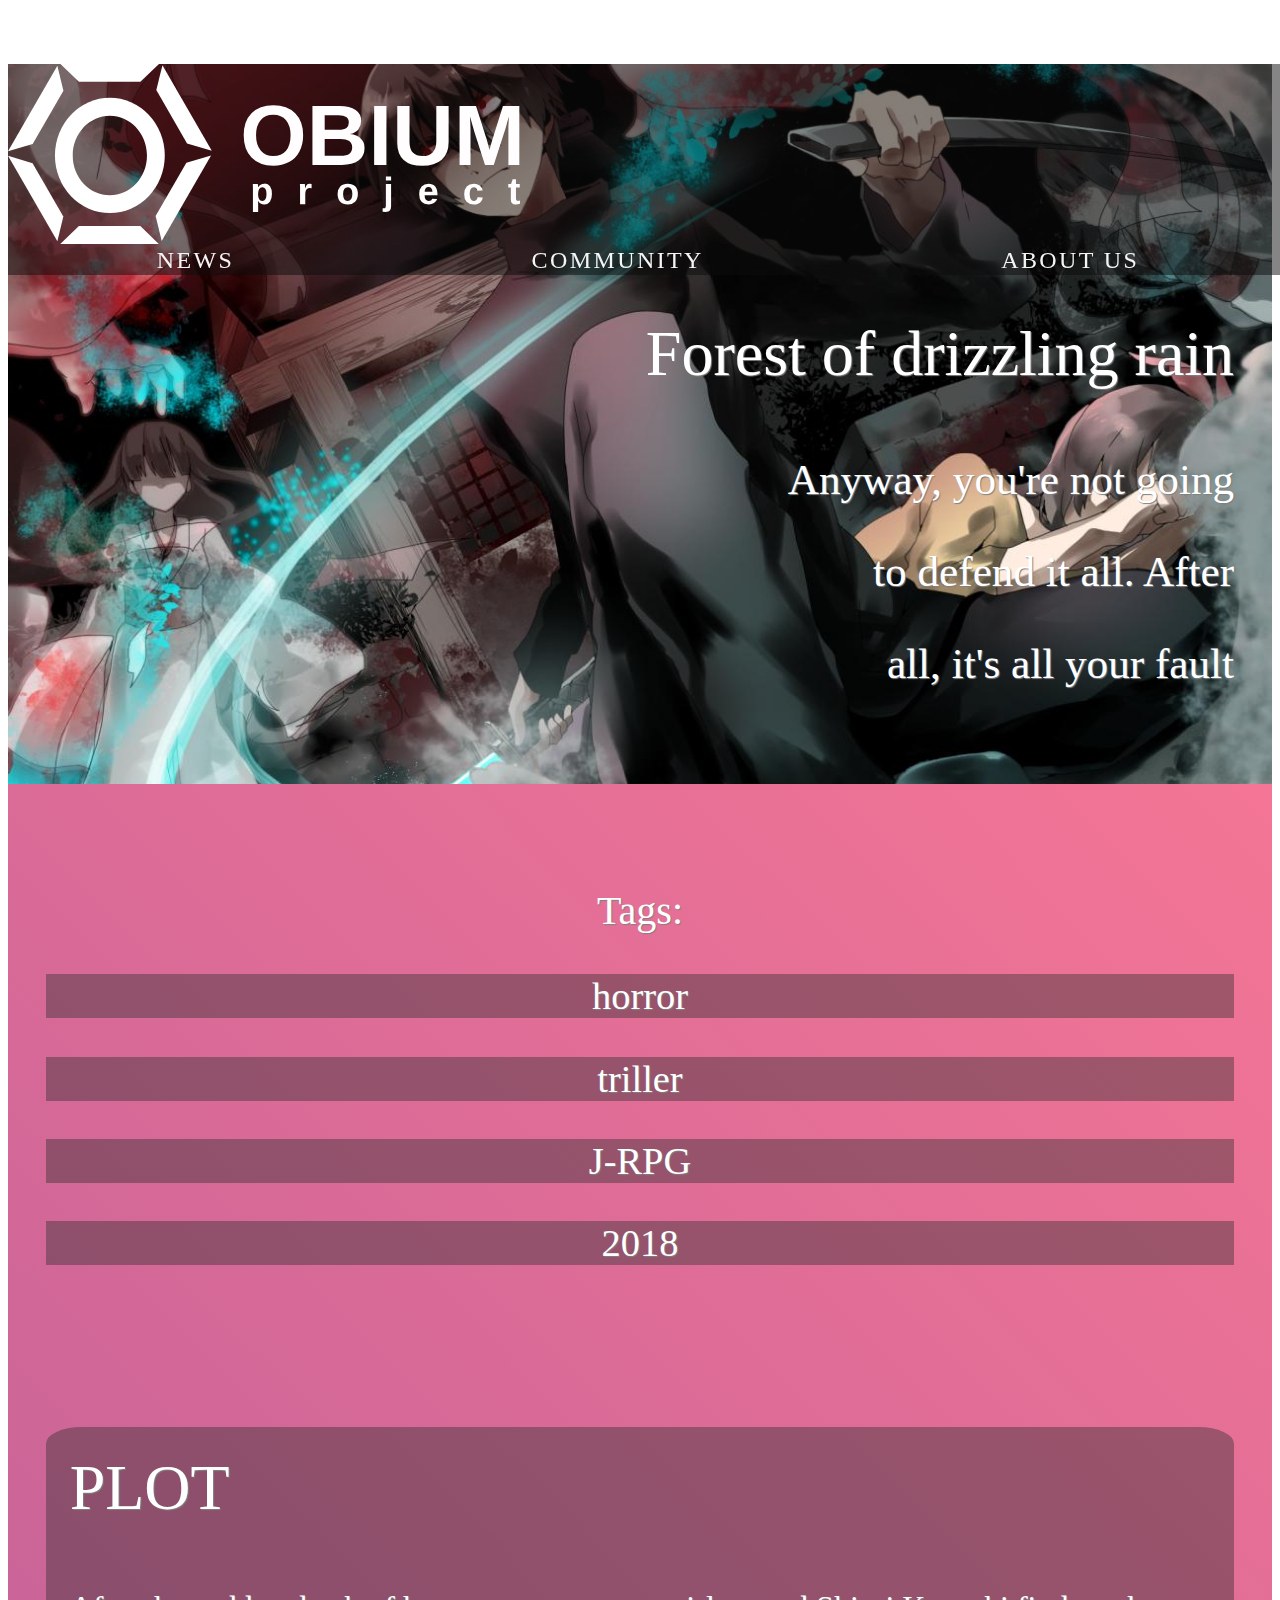
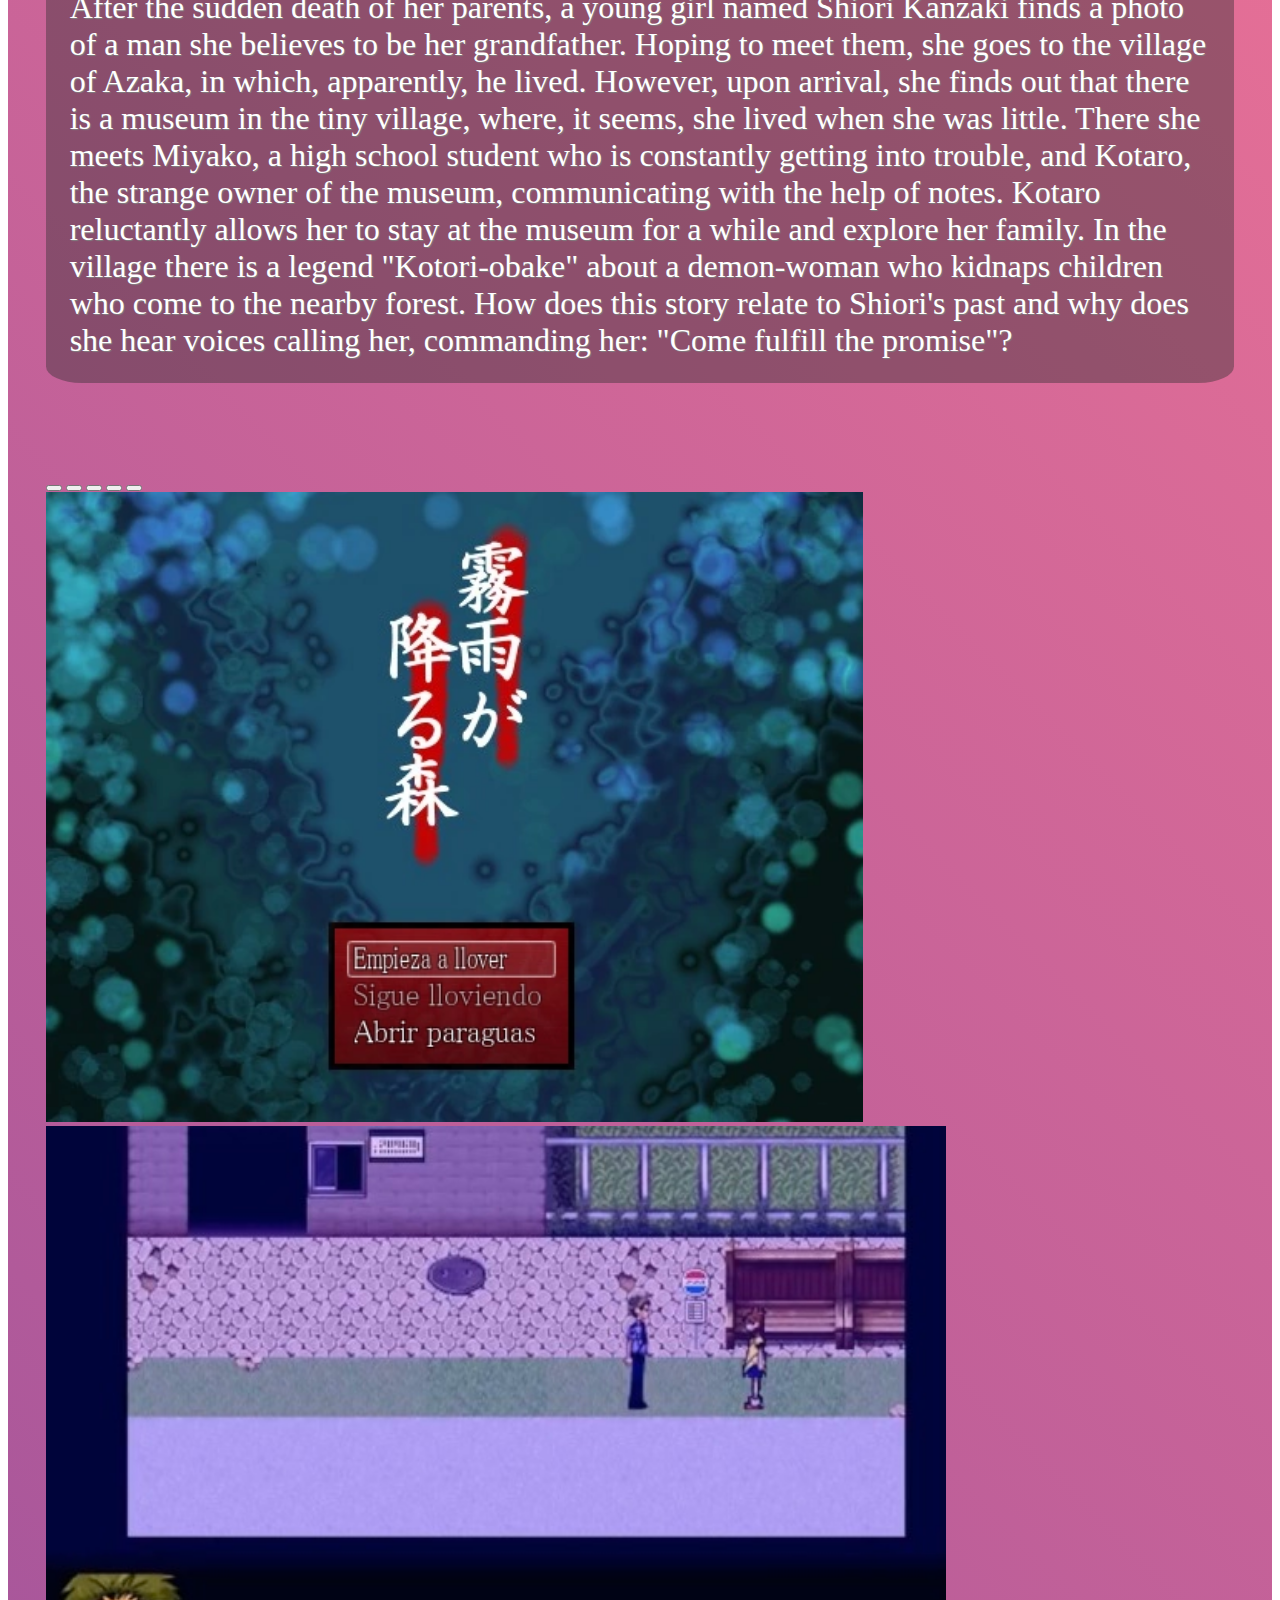
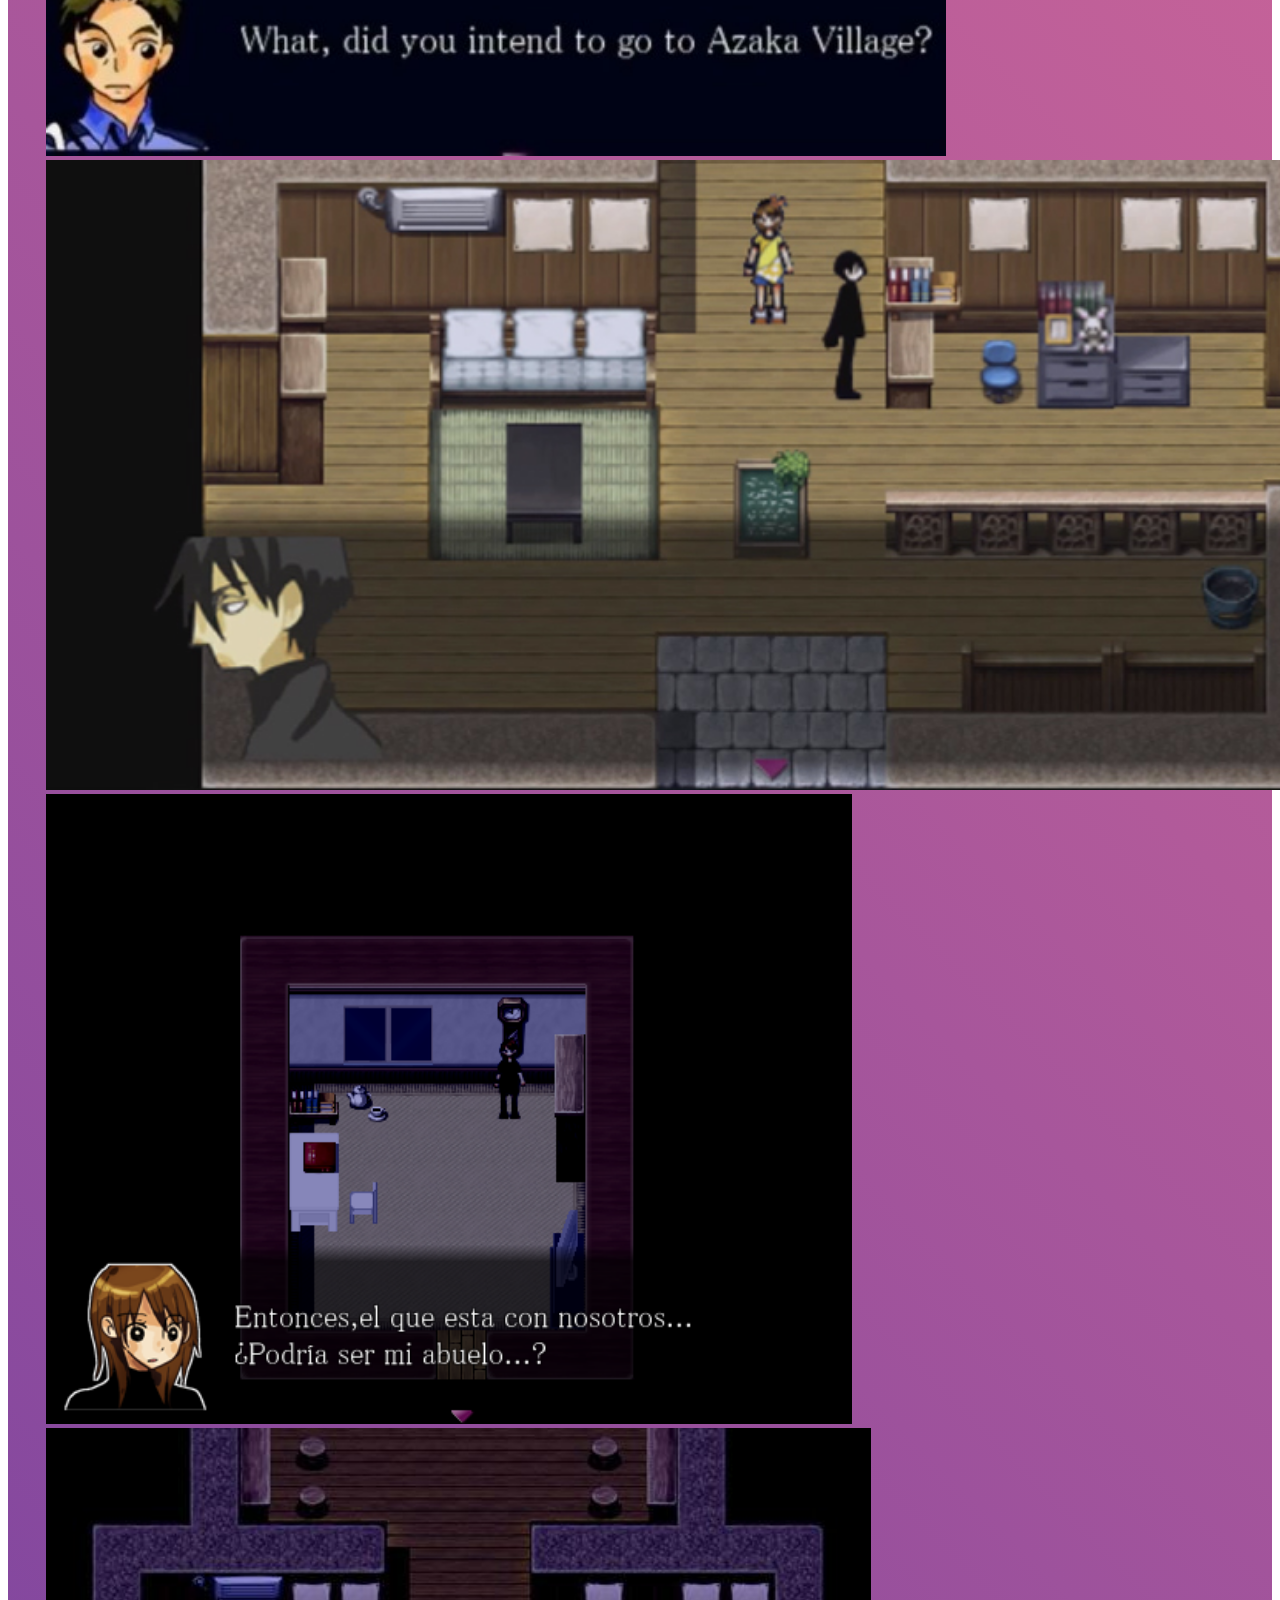
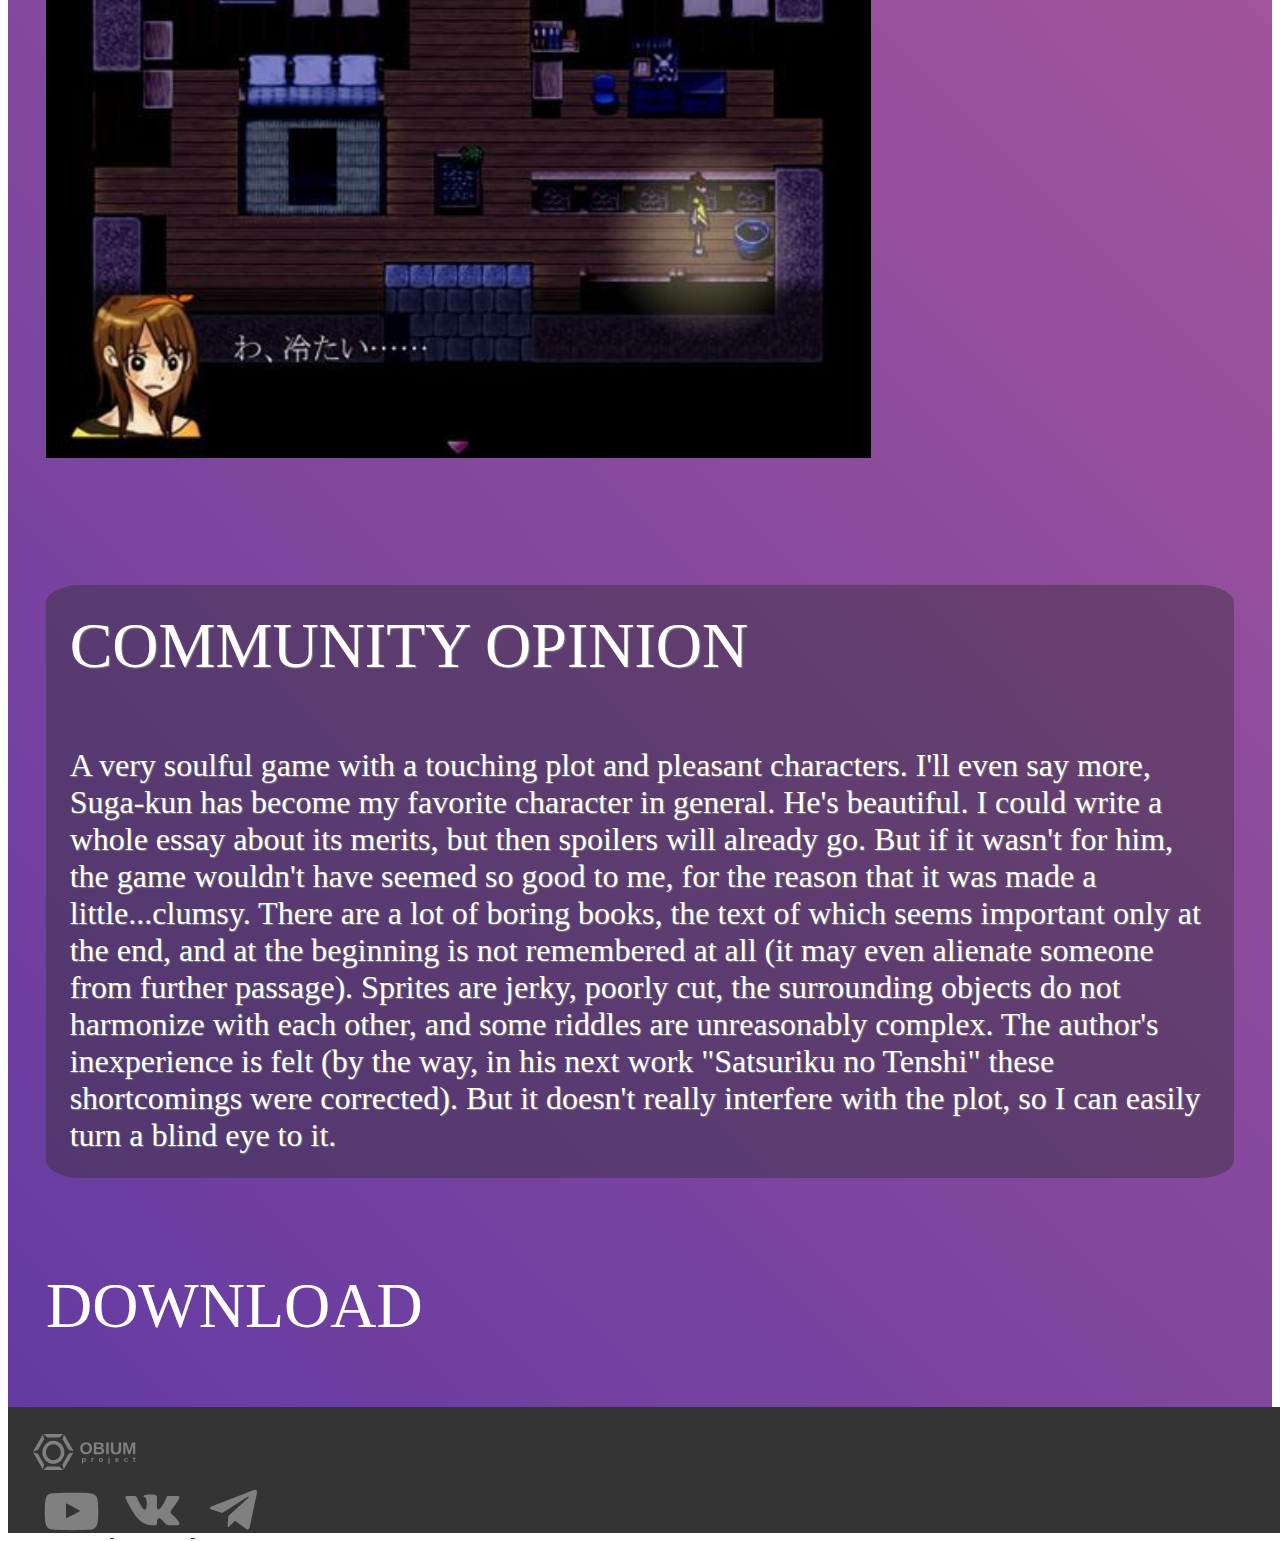
<file: Game2.html>
<!DOCTYPE html>
<html lang="en">

<head>
    <meta charset="UTF-8">
    <meta http-equiv="X-UA-Compatible" content="IE=edge">
    <meta name="viewport" content="width=device-width, initial-scale=1.0">

    <link href="https://cdn.jsdelivr.net/npm/bootstrap@5.1.3/dist/css/bootstrap.min.css" rel="stylesheet"
        integrity="sha384-1BmE4kWBq78iYhFldvKuhfTAU6auU8tT94WrHftjDbrCEXSU1oBoqyl2QvZ6jIW3" crossorigin="anonymous">
    <link rel="stylesheet" href="css/Game2.css">
    <link rel="stylesheet" href="css/All.css">
    <link rel="apple-touch-icon" sizes="180x180" href="favicon/apple-touch-icon.png">
    <link rel="icon" type="image/png" sizes="32x32" href="favicon/favicon-32x32.png">
    <link rel="icon" type="image/png" sizes="16x16" href="favicon/favicon-16x16.png">
    <link rel="manifest" href="favicon/site.webmanifest">
    <link rel="mask-icon" href="favicon/safari-pinned-tab.svg" color="#5bbad5">
    <meta name="msapplication-TileColor" content="#da532c">
    <meta name="theme-color" content="#ffffff">


    <title>The forest of drizzling rain | Obium Project</title>

    <script src="jq.js"></script>
</head>

<body>

    <header>
        <nav class="navbar middle">
            <div class="container-fluid  row">
                <div class="col-sm-3">
                    <a class="navbar-brand" href="index.html">
                        <svg id="Слой_1" data-name="Слой 1" xmlns="http://www.w3.org/2000/svg"
                            xmlns:xlink="http://www.w3.org/1999/xlink" viewBox="0 0 862.18 303">
                            <defs>
                                <style>

                                </style>
                                <clipPath id="clip-path">
                                    <ellipse class="cls-1" cx="171.5" cy="154" rx="92.5" ry="97" />
                                </clipPath>
                            </defs>
                            <path class="cls-2"
                                d="M842.67,170V106q0-2.08.69-17.7-5,18.91-7.46,26.38L818,170H803.29l-17.87-55.34L778,88.28q.87,16.32.86,21.69v60H760.43V70.93h27.76l17.7,55.35,1.56,5.38,3.3,13.36,4.51-16,18.22-58.13h27.58V170Zm-145,1.39q-20.48,0-31.4-9.89-10.76-10.06-10.76-28.63V70.93h20.65v60.38q0,11.81,5.55,17.87,5.73,5.9,16.48,5.9,11.1,0,17-6.25,6.08-6.42,6.08-18.21V70.93H742v60.9q0,18.91-11.62,29.32Q718.8,171.4,697.63,171.39ZM616.57,170V70.93h20.65V170Zm-37-29.84q0-13.87-20-13.88H533.3v28.28h27.06q10.07,0,14.58-3.47Q579.62,147.45,579.62,140.16ZM573.9,98.69q0-6.76-4.34-9.54t-12.67-2.77H533.3v24.46h23.77q8.85,0,12.84-3Q573.9,104.77,573.9,98.69Zm26.54,43q0,13.53-10.24,21Q580.15,170,562.1,170H512.65V70.93h45.28q18.23,0,27.42,6.42,9.36,6.25,9.37,18.39a22.44,22.44,0,0,1-4.69,14.4q-4.68,5.73-14.23,7.81,12,1.39,18.22,7.64Q600.44,131.65,600.44,141.72ZM475.84,120q0-16-7.64-25.15t-21.34-9.2q-13.87,0-21.51,9.2-7.64,9-7.63,25.15,0,16.32,7.81,25.68t21.16,9.37q13.88,0,21.51-9Q475.84,136.87,475.84,120ZM497,120q0,15.45-6.24,27.24a42.13,42.13,0,0,1-17.52,17.87q-11.28,6.26-26.55,6.25-23.42,0-36.61-13.71T396.9,120q0-23.76,13.18-37.12,13.19-13.55,36.78-13.54t36.79,13.54Q497,96.44,497,120Z" />
                            <path class="cls-2"
                                d="M854.78,236.54a8,8,0,0,1-5.94-2.08q-2.08-2.09-2.08-6.4v-20h-4.32v-5.94h4.7l2.78-7.87h5.48v7.87h6.4v5.94h-6.4v17.58a6.12,6.12,0,0,0,.92,3.7,3.68,3.68,0,0,0,2.93,1.16,13.67,13.67,0,0,0,2.93-.47v5.48A25,25,0,0,1,854.78,236.54Zm-70.41.08q-7.71,0-12-4.55t-4.17-12.8q0-8.42,4.25-13t12-4.71a15.74,15.74,0,0,1,9.87,3,13.11,13.11,0,0,1,4.93,8.33l-8.87.38a7,7,0,0,0-1.85-4.08,5.56,5.56,0,0,0-4.24-1.55q-6.78,0-6.78,11.34,0,11.72,6.94,11.64a6,6,0,0,0,4.16-1.54,7.54,7.54,0,0,0,2.08-4.7l8.79.38A13.51,13.51,0,0,1,797,231a13,13,0,0,1-5.32,4.16A17.54,17.54,0,0,1,784.37,236.62Zm-76.19-29.54a5.72,5.72,0,0,0-4.78,2.16,10.2,10.2,0,0,0-1.7,6h13.11q-.22-4.09-2-6.09A5.66,5.66,0,0,0,708.18,207.08Zm0,29.54q-7.63,0-11.72-4.48T692.37,219q0-8.4,4.17-12.88t11.79-4.55q7.26,0,11.11,4.86t3.85,14.11v.31H701.63q0,4.94,1.77,7.48a6.17,6.17,0,0,0,5.24,2.47q4.64,0,5.86-4l8.33.69Q719.2,236.62,708.18,236.62Zm-72,12.64a49.79,49.79,0,0,1-5.32-.23v-6.24l1.62.15c1.49,0,2.49-.33,3-1s.85-2,.85-4.09v-35.7h8.79V240q0,4.47-2.24,6.86C641.37,248.47,639.13,249.26,636.15,249.26Zm.16-53.2v-6.4h8.79v6.4Zm-56.42,23q0-6-2-8.72a6.47,6.47,0,0,0-5.63-2.7q-8,0-8,11.42,0,5.63,1.92,8.63a6.43,6.43,0,0,0,5.63,2.93Q579.89,230.6,579.89,219Zm9.25,0q0,8.25-4.63,13T572,236.62q-8,0-12.5-4.63T555,219q0-8.17,4.47-12.8t12.65-4.71q8.25,0,12.65,4.55T589.14,219Zm-97.35,17V210.09c0-1.85,0-3.39-.07-4.62s-.11-2.34-.16-3.32h8.33c.05.36.13,1.52.23,3.47s.23,3.16.23,3.78h.08a24.31,24.31,0,0,1,2.31-5,6.54,6.54,0,0,1,2.31-2.16,7.66,7.66,0,0,1,3.47-.7,6.45,6.45,0,0,1,2.7.47v7.32a17.93,17.93,0,0,0-3.7-.46,5.9,5.9,0,0,0-5.16,2.7c-1.19,1.74-1.78,4.37-1.78,7.86V236ZM435.3,219q0-11.42-6.94-11.41a6,6,0,0,0-5.4,3.08q-1.84,3.09-1.85,8.56t1.85,8.48a5.91,5.91,0,0,0,5.32,2.93Q435.3,230.68,435.3,219Zm9.17,0q0,8.47-3.39,13.11a11.24,11.24,0,0,1-9.56,4.55,12.36,12.36,0,0,1-6.25-1.55,9.94,9.94,0,0,1-4-4.47H421c.1.62.18,2.52.23,5.71v12.95h-8.79V209.94c0-3.19-.07-5.79-.23-7.79h8.48a11.36,11.36,0,0,1,.23,2.24c.11,1.13.16,2.23.16,3.31h.15q3-6.24,10.8-6.24a10.59,10.59,0,0,1,9.17,4.54Q444.47,210.56,444.47,219Z" />
                            <polygon class="cls-3" points="88.26 0 254.26 0 222.89 30 119.44 30 88.26 0" />
                            <polygon class="cls-3" points="254 303 88 303 119.37 273 222.82 273 254 303" />
                            <polygon class="cls-3" points="0 146.94 83.1 3 93.31 45.16 41.51 134.86 0 146.94" />
                            <polygon class="cls-3"
                                points="260.03 2 343.13 145.94 301.53 133.69 249.74 43.99 260.03 2" />
                            <polygon class="cls-3"
                                points="83.1 298.53 0 154.59 41.35 166.98 93.14 256.68 83.1 298.53" />
                            <polygon class="cls-3"
                                points="341.94 154.22 258.84 298.15 248.57 255.96 300.37 166.26 341.94 154.22" />
                            <g class="cls-4">
                                <path class="cls-5"
                                    d="M171.5,87c33.19,0,62.5,28.64,62.5,67h60c0-68.78-53.52-127-122.5-127ZM109,154c0-38.36,29.31-67,62.5-67V27C102.52,27,49,85.22,49,154Zm62.5,67c-33.19,0-62.5-28.64-62.5-67H49c0,68.78,53.52,127,122.5,127ZM234,154c0,38.36-29.31,67-62.5,67v60c69,0,122.5-58.22,122.5-127Z" />
                            </g>
                        </svg>
                    </a>
                </div>
                <div class="col-sm-5"></div>
                <div class="col-sm-4">
                    <div class="link">
                        <a href="News.html">NEWS</a>
                        <a href="Library.html">COMMUNITY</a>
                        <a href="AboutUs.html">ABOUT US</a>
                    </div>
                </div>
            </div>
        </nav>
    </header>
    <div class="row headBlock">
        <p class="headBlockMainText">Forest of drizzling rain</p>
        <p class="headBlockText">Anyway, you're not going </p>
        <p class="headBlockText"> to defend it all. After </p>
        <p class="headBlockText">all, it's all your fault</p>
    </div>
    <div class="row bacground">
        <div class="row">
            <div class="col-sm-1">
                <p class="mainTag">Tags:</p>
            </div>
            <div class="col-sm-1">
                <p class="tags">horror</p>
            </div>
            <div class="col-sm-1">
                <p class="tags">triller</p>
            </div>
            <div class="col-sm-1">
                <p class="tags">J-RPG</p>
            </div>
            <div class="col-sm-1">
                <p class="tags">2018</p>
            </div>
        </div>
        <div class="row informationBox">
            <div class="col-sm-1"></div>
            <div class="col-sm-10 informationBlock">
                <p class="maintextofinformationbox boxone">PLOT</p>
                <p class="textofinformationbox boxone">
                    After the sudden death of her parents, a young girl named Shiori Kanzaki finds a photo of a man she
                    believes to be her grandfather. Hoping to meet them, she goes to the village of Azaka, in which,
                    apparently, he lived. However, upon arrival, she finds out that there is a museum in the tiny
                    village, where, it seems, she lived when she was little. There she meets Miyako, a high school
                    student who is constantly getting into trouble, and Kotaro, the strange owner of the museum,
                    communicating with the help of notes. Kotaro reluctantly allows her to stay at the museum for a
                    while and explore her family.
                    In the village there is a legend "Kotori-obake" about a demon-woman who kidnaps children who come to
                    the nearby forest. How does this story relate to Shiori's past and why does she hear voices calling
                    her, commanding her: "Come fulfill the promise"?
                </p>
            </div>
            <div class="col-sm-1"></div>
        </div>
        <div class="row">
            <div class="col-sm-2"></div>
            <div class="col-sm-8">
                <div id="carouselExampleIndicators" class="carousel slide" data-bs-ride="carousel">
                    <div class="carousel-indicators">
                        <button type="button" data-bs-target="#carouselExampleIndicators" data-bs-slide-to="0"
                            class="active" aria-current="true" aria-label="Slide 1"></button>
                        <button type="button" data-bs-target="#carouselExampleIndicators" data-bs-slide-to="1"
                            aria-label="Slide 2"></button>
                        <button type="button" data-bs-target="#carouselExampleIndicators" data-bs-slide-to="2"
                            aria-label="Slide 3"></button>
                        <button type="button" data-bs-target="#carouselExampleIndicators" data-bs-slide-to="3"
                            aria-label="Slide 4"></button>
                        <button type="button" data-bs-target="#carouselExampleIndicators" data-bs-slide-to="4"
                            aria-label="Slide 5"></button>

                    </div>
                    <div class="carousel-inner">
                        <div class="carousel-item active">
                            <img src="img/Game_2_slide5.png" class="d-block w-100" alt="...">
                        </div>
                        <div class="carousel-item">
                            <img src="img/Game_2_slide2.png" class="d-block w-100" alt="...">
                        </div>
                        <div class="carousel-item">
                            <img src="img/Game_2_slide3.png" class="d-block w-100" alt="...">
                        </div>
                        <div class="carousel-item">
                            <img src="img/Game_2_slide4.png" class="d-block w-100" alt="...">
                        </div>
                        <div class="carousel-item">
                            <img src="img/Game_2_slide1.png" class="d-block w-100" alt="...">
                        </div>
                    </div>
                </div>
            </div>
            <div class="col-sm-2"></div>
        </div>
        <div class="row informationBox">
            <div class="col-sm-1"></div>
            <div class="col-sm-10 informationBlock">
                <p class="maintextofinformationbox boxone">COMMUNITY OPINION</p>
                <p class="textofinformationbox boxone">A very soulful game with a touching plot and pleasant characters.
                    I'll even say more, Suga-kun has become my favorite character in general. He's beautiful. I could
                    write a whole essay about its merits, but then spoilers will already go.
                    But if it wasn't for him, the game wouldn't have seemed so good to me, for the reason that it was
                    made a little...clumsy. There are a lot of boring books, the text of which seems important only at
                    the end, and at the beginning is not remembered at all (it may even alienate someone from further
                    passage). Sprites are jerky, poorly cut, the surrounding objects do not harmonize with each other,
                    and some riddles are unreasonably complex. The author's inexperience is felt (by the way, in his
                    next work "Satsuriku no Tenshi" these shortcomings were corrected). But it doesn't really interfere
                    with the plot, so I can easily turn a blind eye to it.</p>
            </div>
            <div class="col-sm-1"></div>
        </div>
        <div class="row download"> <a href="http://www.mediafire.com/file/nc5kxgi4h0cu4kw/kirisame.rar/file">DOWNLOAD</a></div>
    </div>
    <footer>
        <div class="row">

            <div class="col-sm-3">
                <svg width="8vw" height="6vh" id="Слой_1" data-name="Слой 1" xmlns="http://www.w3.org/2000/svg"
                    xmlns:xlink="http://www.w3.org/1999/xlink" viewBox="0 0 862.18 303" fill="gray">

                    <defs>
                        <clipPath id="clip-path">
                            <ellipse class="cls-1" cx="171.5" cy="154" rx="92.5" ry="97" />
                        </clipPath>
                    </defs>
                    <path class="cls-2"
                        d="M842.67,170V106q0-2.08.69-17.7-5,18.91-7.46,26.38L818,170H803.29l-17.87-55.34L778,88.28q.87,16.32.86,21.69v60H760.43V70.93h27.76l17.7,55.35,1.56,5.38,3.3,13.36,4.51-16,18.22-58.13h27.58V170Zm-145,1.39q-20.48,0-31.4-9.89-10.76-10.06-10.76-28.63V70.93h20.65v60.38q0,11.81,5.55,17.87,5.73,5.9,16.48,5.9,11.1,0,17-6.25,6.08-6.42,6.08-18.21V70.93H742v60.9q0,18.91-11.62,29.32Q718.8,171.4,697.63,171.39ZM616.57,170V70.93h20.65V170Zm-37-29.84q0-13.87-20-13.88H533.3v28.28h27.06q10.07,0,14.58-3.47Q579.62,147.45,579.62,140.16ZM573.9,98.69q0-6.76-4.34-9.54t-12.67-2.77H533.3v24.46h23.77q8.85,0,12.84-3Q573.9,104.77,573.9,98.69Zm26.54,43q0,13.53-10.24,21Q580.15,170,562.1,170H512.65V70.93h45.28q18.23,0,27.42,6.42,9.36,6.25,9.37,18.39a22.44,22.44,0,0,1-4.69,14.4q-4.68,5.73-14.23,7.81,12,1.39,18.22,7.64Q600.44,131.65,600.44,141.72ZM475.84,120q0-16-7.64-25.15t-21.34-9.2q-13.87,0-21.51,9.2-7.64,9-7.63,25.15,0,16.32,7.81,25.68t21.16,9.37q13.88,0,21.51-9Q475.84,136.87,475.84,120ZM497,120q0,15.45-6.24,27.24a42.13,42.13,0,0,1-17.52,17.87q-11.28,6.26-26.55,6.25-23.42,0-36.61-13.71T396.9,120q0-23.76,13.18-37.12,13.19-13.55,36.78-13.54t36.79,13.54Q497,96.44,497,120Z" />
                    <path class="cls-2"
                        d="M854.78,236.54a8,8,0,0,1-5.94-2.08q-2.08-2.09-2.08-6.4v-20h-4.32v-5.94h4.7l2.78-7.87h5.48v7.87h6.4v5.94h-6.4v17.58a6.12,6.12,0,0,0,.92,3.7,3.68,3.68,0,0,0,2.93,1.16,13.67,13.67,0,0,0,2.93-.47v5.48A25,25,0,0,1,854.78,236.54Zm-70.41.08q-7.71,0-12-4.55t-4.17-12.8q0-8.42,4.25-13t12-4.71a15.74,15.74,0,0,1,9.87,3,13.11,13.11,0,0,1,4.93,8.33l-8.87.38a7,7,0,0,0-1.85-4.08,5.56,5.56,0,0,0-4.24-1.55q-6.78,0-6.78,11.34,0,11.72,6.94,11.64a6,6,0,0,0,4.16-1.54,7.54,7.54,0,0,0,2.08-4.7l8.79.38A13.51,13.51,0,0,1,797,231a13,13,0,0,1-5.32,4.16A17.54,17.54,0,0,1,784.37,236.62Zm-76.19-29.54a5.72,5.72,0,0,0-4.78,2.16,10.2,10.2,0,0,0-1.7,6h13.11q-.22-4.09-2-6.09A5.66,5.66,0,0,0,708.18,207.08Zm0,29.54q-7.63,0-11.72-4.48T692.37,219q0-8.4,4.17-12.88t11.79-4.55q7.26,0,11.11,4.86t3.85,14.11v.31H701.63q0,4.94,1.77,7.48a6.17,6.17,0,0,0,5.24,2.47q4.64,0,5.86-4l8.33.69Q719.2,236.62,708.18,236.62Zm-72,12.64a49.79,49.79,0,0,1-5.32-.23v-6.24l1.62.15c1.49,0,2.49-.33,3-1s.85-2,.85-4.09v-35.7h8.79V240q0,4.47-2.24,6.86C641.37,248.47,639.13,249.26,636.15,249.26Zm.16-53.2v-6.4h8.79v6.4Zm-56.42,23q0-6-2-8.72a6.47,6.47,0,0,0-5.63-2.7q-8,0-8,11.42,0,5.63,1.92,8.63a6.43,6.43,0,0,0,5.63,2.93Q579.89,230.6,579.89,219Zm9.25,0q0,8.25-4.63,13T572,236.62q-8,0-12.5-4.63T555,219q0-8.17,4.47-12.8t12.65-4.71q8.25,0,12.65,4.55T589.14,219Zm-97.35,17V210.09c0-1.85,0-3.39-.07-4.62s-.11-2.34-.16-3.32h8.33c.05.36.13,1.52.23,3.47s.23,3.16.23,3.78h.08a24.31,24.31,0,0,1,2.31-5,6.54,6.54,0,0,1,2.31-2.16,7.66,7.66,0,0,1,3.47-.7,6.45,6.45,0,0,1,2.7.47v7.32a17.93,17.93,0,0,0-3.7-.46,5.9,5.9,0,0,0-5.16,2.7c-1.19,1.74-1.78,4.37-1.78,7.86V236ZM435.3,219q0-11.42-6.94-11.41a6,6,0,0,0-5.4,3.08q-1.84,3.09-1.85,8.56t1.85,8.48a5.91,5.91,0,0,0,5.32,2.93Q435.3,230.68,435.3,219Zm9.17,0q0,8.47-3.39,13.11a11.24,11.24,0,0,1-9.56,4.55,12.36,12.36,0,0,1-6.25-1.55,9.94,9.94,0,0,1-4-4.47H421c.1.62.18,2.52.23,5.71v12.95h-8.79V209.94c0-3.19-.07-5.79-.23-7.79h8.48a11.36,11.36,0,0,1,.23,2.24c.11,1.13.16,2.23.16,3.31h.15q3-6.24,10.8-6.24a10.59,10.59,0,0,1,9.17,4.54Q444.47,210.56,444.47,219Z" />
                    <polygon class="cls-3" points="88.26 0 254.26 0 222.89 30 119.44 30 88.26 0" />
                    <polygon class="cls-3" points="254 303 88 303 119.37 273 222.82 273 254 303" />
                    <polygon class="cls-3" points="0 146.94 83.1 3 93.31 45.16 41.51 134.86 0 146.94" />
                    <polygon class="cls-3" points="260.03 2 343.13 145.94 301.53 133.69 249.74 43.99 260.03 2" />
                    <polygon class="cls-3" points="83.1 298.53 0 154.59 41.35 166.98 93.14 256.68 83.1 298.53" />
                    <polygon class="cls-3"
                        points="341.94 154.22 258.84 298.15 248.57 255.96 300.37 166.26 341.94 154.22" />
                    <g class="cls-4" fill="gray">
                        <path class="cls-5"
                            d="M171.5,87c33.19,0,62.5,28.64,62.5,67h60c0-68.78-53.52-127-122.5-127ZM109,154c0-38.36,29.31-67,62.5-67V27C102.52,27,49,85.22,49,154Zm62.5,67c-33.19,0-62.5-28.64-62.5-67H49c0,68.78,53.52,127,122.5,127ZM234,154c0,38.36-29.31,67-62.5,67v60c69,0,122.5-58.22,122.5-127Z" />
                    </g>
                </svg>

            </div>
            <div class="col-sm-6"></div>
            <div class="col-sm-3">
                <a href="https://www.youtube.com/channel/UCbYUvTV2YL8JyN6vUK0Gkug">
                    <svg class="youtube" enable-background="new 0 0 512 512" id="Layer_1" width="6vW" height="6vh"
                        fill="gray" version="1.1" viewBox="0 0 512 512" xml:space="preserve"
                        xmlns="http://www.w3.org/2000/svg" xmlns:xlink="http://www.w3.org/1999/xlink">
                        <g>
                            <path
                                d="M260.4,449c-57.1-1.8-111.4-3.2-165.7-5.3c-11.7-0.5-23.6-2.3-35-5c-21.4-5-36.2-17.9-43.8-39c-6.1-17-8.3-34.5-9.9-52.3   C2.5,305.6,2.5,263.8,4.2,222c1-23.6,1.6-47.4,7.9-70.3c3.8-13.7,8.4-27.1,19.5-37c11.7-10.5,25.4-16.8,41-17.5   c42.8-2.1,85.5-4.7,128.3-5.1c57.6-0.6,115.3,0.2,172.9,1.3c24.9,0.5,50,1.8,74.7,5c22.6,3,39.5,15.6,48.5,37.6   c6.9,16.9,9.5,34.6,11,52.6c3.9,45.1,4,90.2,1.8,135.3c-1.1,22.9-2.2,45.9-8.7,68.2c-7.4,25.6-23.1,42.5-49.3,48.3   c-10.2,2.2-20.8,3-31.2,3.4C366.2,445.7,311.9,447.4,260.4,449z M205.1,335.3c45.6-23.6,90.7-47,136.7-70.9   c-45.9-24-91-47.5-136.7-71.4C205.1,240.7,205.1,287.6,205.1,335.3z" />
                        </g>
                    </svg>
                </a>


                <a href="https://vk.com/obiumproject">
                    <svg version="1.1" id="Capa_1" xmlns="http://www.w3.org/2000/svg"
                        xmlns:xlink="http://www.w3.org/1999/xlink" x="0px" y="0px" width="6vW" height="6vh" fill="gray"
                        viewBox="0 0 548.358 548.358" style="enable-background:new 0 0 548.358 548.358;" class="vk"
                        xml:space="preserve">
                        <g>
                            <path d="M545.451,400.298c-0.664-1.431-1.283-2.618-1.858-3.569c-9.514-17.135-27.695-38.167-54.532-63.102l-0.567-0.571
		l-0.284-0.28l-0.287-0.287h-0.288c-12.18-11.611-19.893-19.418-23.123-23.415c-5.91-7.614-7.234-15.321-4.004-23.13
		c2.282-5.9,10.854-18.36,25.696-37.397c7.807-10.089,13.99-18.175,18.556-24.267c32.931-43.78,47.208-71.756,42.828-83.939
		l-1.701-2.847c-1.143-1.714-4.093-3.282-8.846-4.712c-4.764-1.427-10.853-1.663-18.278-0.712l-82.224,0.568
		c-1.332-0.472-3.234-0.428-5.712,0.144c-2.475,0.572-3.713,0.859-3.713,0.859l-1.431,0.715l-1.136,0.859
		c-0.952,0.568-1.999,1.567-3.142,2.995c-1.137,1.423-2.088,3.093-2.848,4.996c-8.952,23.031-19.13,44.444-30.553,64.238
		c-7.043,11.803-13.511,22.032-19.418,30.693c-5.899,8.658-10.848,15.037-14.842,19.126c-4,4.093-7.61,7.372-10.852,9.849
		c-3.237,2.478-5.708,3.525-7.419,3.142c-1.715-0.383-3.33-0.763-4.859-1.143c-2.663-1.714-4.805-4.045-6.42-6.995
		c-1.622-2.95-2.714-6.663-3.285-11.136c-0.568-4.476-0.904-8.326-1-11.563c-0.089-3.233-0.048-7.806,0.145-13.706
		c0.198-5.903,0.287-9.897,0.287-11.991c0-7.234,0.141-15.085,0.424-23.555c0.288-8.47,0.521-15.181,0.716-20.125
		c0.194-4.949,0.284-10.185,0.284-15.705s-0.336-9.849-1-12.991c-0.656-3.138-1.663-6.184-2.99-9.137
		c-1.335-2.95-3.289-5.232-5.853-6.852c-2.569-1.618-5.763-2.902-9.564-3.856c-10.089-2.283-22.936-3.518-38.547-3.71
		c-35.401-0.38-58.148,1.906-68.236,6.855c-3.997,2.091-7.614,4.948-10.848,8.562c-3.427,4.189-3.905,6.475-1.431,6.851
		c11.422,1.711,19.508,5.804,24.267,12.275l1.715,3.429c1.334,2.474,2.666,6.854,3.999,13.134c1.331,6.28,2.19,13.227,2.568,20.837
		c0.95,13.897,0.95,25.793,0,35.689c-0.953,9.9-1.853,17.607-2.712,23.127c-0.859,5.52-2.143,9.993-3.855,13.418
		c-1.715,3.426-2.856,5.52-3.428,6.28c-0.571,0.76-1.047,1.239-1.425,1.427c-2.474,0.948-5.047,1.431-7.71,1.431
		c-2.667,0-5.901-1.334-9.707-4c-3.805-2.666-7.754-6.328-11.847-10.992c-4.093-4.665-8.709-11.184-13.85-19.558
		c-5.137-8.374-10.467-18.271-15.987-29.691l-4.567-8.282c-2.855-5.328-6.755-13.086-11.704-23.267
		c-4.952-10.185-9.329-20.037-13.134-29.554c-1.521-3.997-3.806-7.04-6.851-9.134l-1.429-0.859c-0.95-0.76-2.475-1.567-4.567-2.427
		c-2.095-0.859-4.281-1.475-6.567-1.854l-78.229,0.568c-7.994,0-13.418,1.811-16.274,5.428l-1.143,1.711
		C0.288,140.146,0,141.668,0,143.763c0,2.094,0.571,4.664,1.714,7.707c11.42,26.84,23.839,52.725,37.257,77.659
		c13.418,24.934,25.078,45.019,34.973,60.237c9.897,15.229,19.985,29.602,30.264,43.112c10.279,13.515,17.083,22.176,20.412,25.981
		c3.333,3.812,5.951,6.662,7.854,8.565l7.139,6.851c4.568,4.569,11.276,10.041,20.127,16.416
		c8.853,6.379,18.654,12.659,29.408,18.85c10.756,6.181,23.269,11.225,37.546,15.126c14.275,3.905,28.169,5.472,41.684,4.716h32.834
		c6.659-0.575,11.704-2.669,15.133-6.283l1.136-1.431c0.764-1.136,1.479-2.901,2.139-5.276c0.668-2.379,1-5,1-7.851
		c-0.195-8.183,0.428-15.558,1.852-22.124c1.423-6.564,3.045-11.513,4.859-14.846c1.813-3.33,3.859-6.14,6.136-8.418
		c2.282-2.283,3.908-3.666,4.862-4.142c0.948-0.479,1.705-0.804,2.276-0.999c4.568-1.522,9.944-0.048,16.136,4.429
		c6.187,4.473,11.99,9.996,17.418,16.56c5.425,6.57,11.943,13.941,19.555,22.124c7.617,8.186,14.277,14.271,19.985,18.274
		l5.708,3.426c3.812,2.286,8.761,4.38,14.853,6.283c6.081,1.902,11.409,2.378,15.984,1.427l73.087-1.14
		c7.229,0,12.854-1.197,16.844-3.572c3.998-2.379,6.373-5,7.139-7.851c0.764-2.854,0.805-6.092,0.145-9.712
		C546.782,404.25,546.115,401.725,545.451,400.298z" />
                        </g>
                    </svg>
                </a>


                <a href="https://t.me/+1X94NUqbc543ZWIy">
                    <svg xmlns="http://www.w3.org/2000/svg" width="6vw" height="6vh" fill="gray" viewBox="0 0 32 32"
                        class="telegram">
                        <path
                            d="M29.919 6.163l-4.225 19.925c-0.319 1.406-1.15 1.756-2.331 1.094l-6.438-4.744-3.106 2.988c-0.344 0.344-0.631 0.631-1.294 0.631l0.463-6.556 11.931-10.781c0.519-0.462-0.113-0.719-0.806-0.256l-14.75 9.288-6.35-1.988c-1.381-0.431-1.406-1.381 0.288-2.044l24.837-9.569c1.15-0.431 2.156 0.256 1.781 2.013z" />
                    </svg>
                </a>
            </div>
        </div>
    </footer>
    <script src="https://cdn.jsdelivr.net/npm/bootstrap@5.1.3/dist/js/bootstrap.bundle.min.js"
            integrity="sha384-ka7Sk0Gln4gmtz2MlQnikT1wXgYsOg+OMhuP+IlRH9sENBO0LRn5q+8nbTov4+1p" crossorigin="anonymous">
        </script>

</body>

</html>
</file>
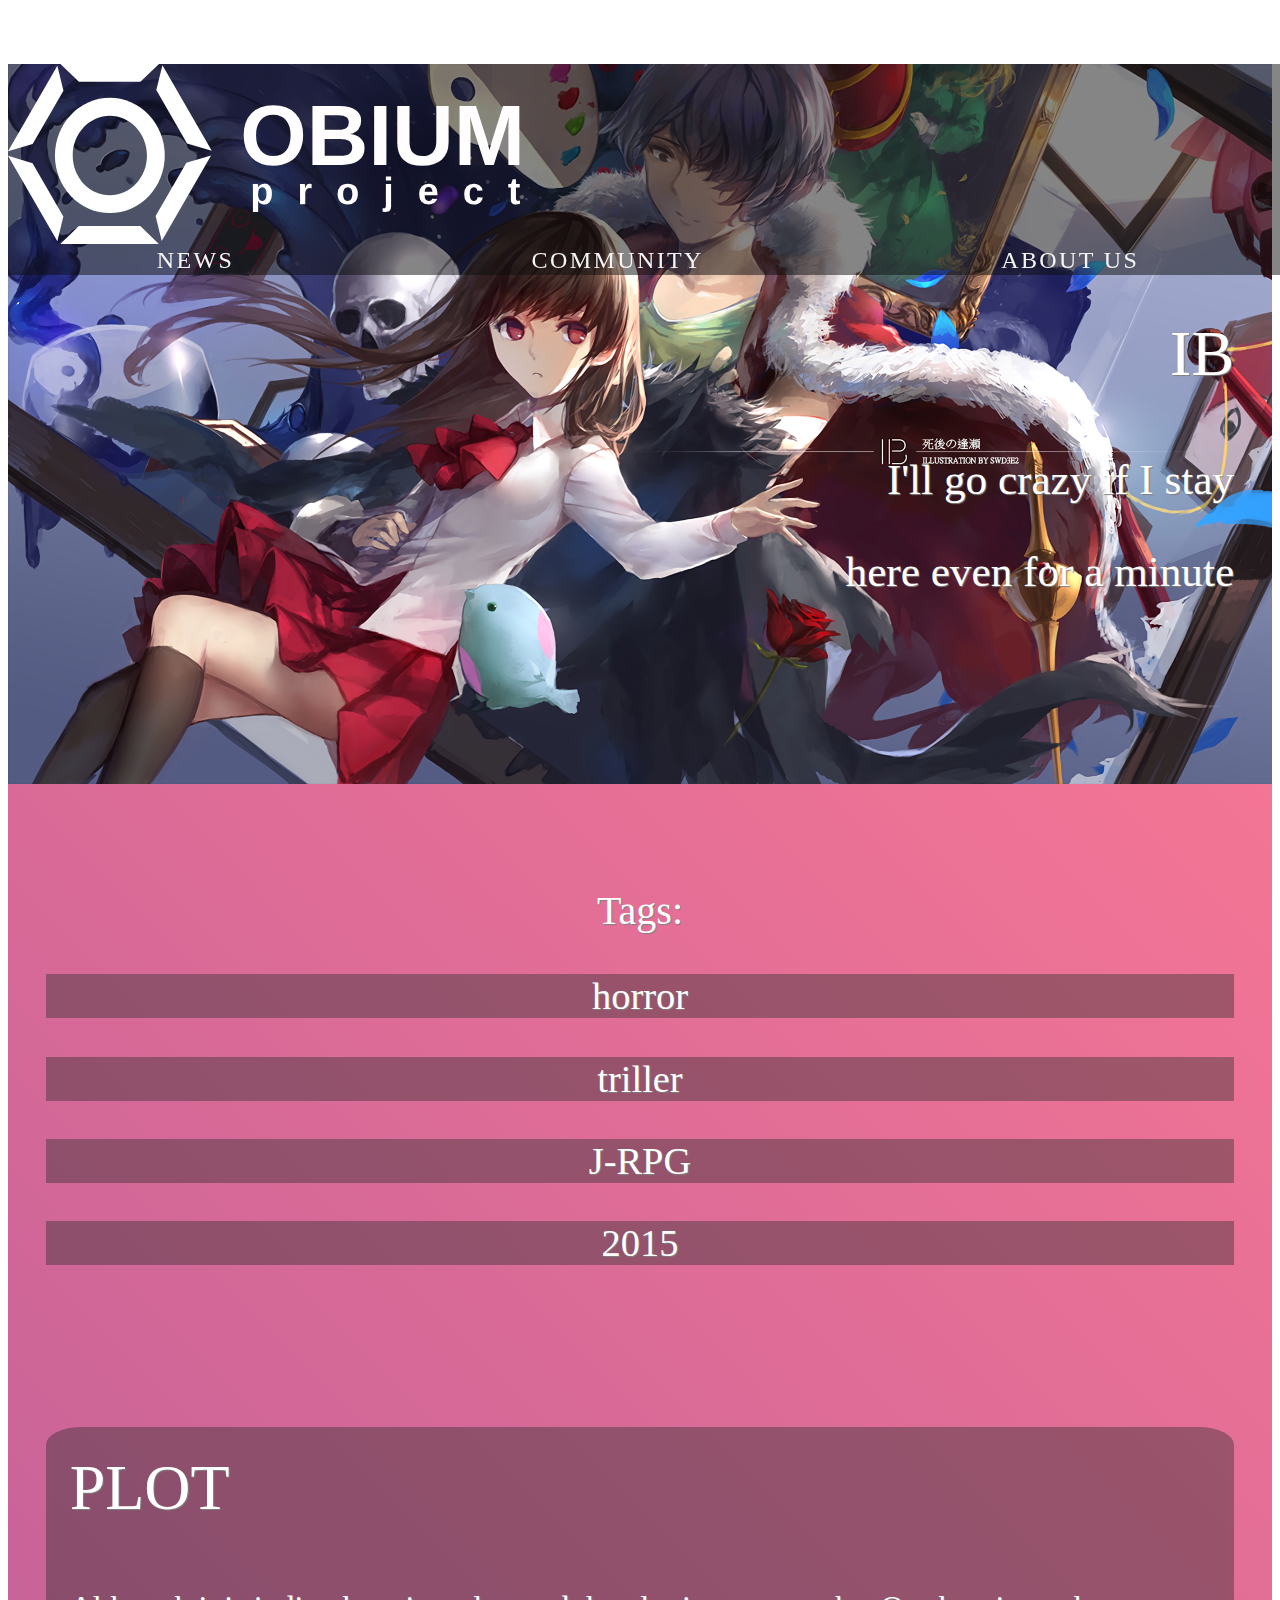
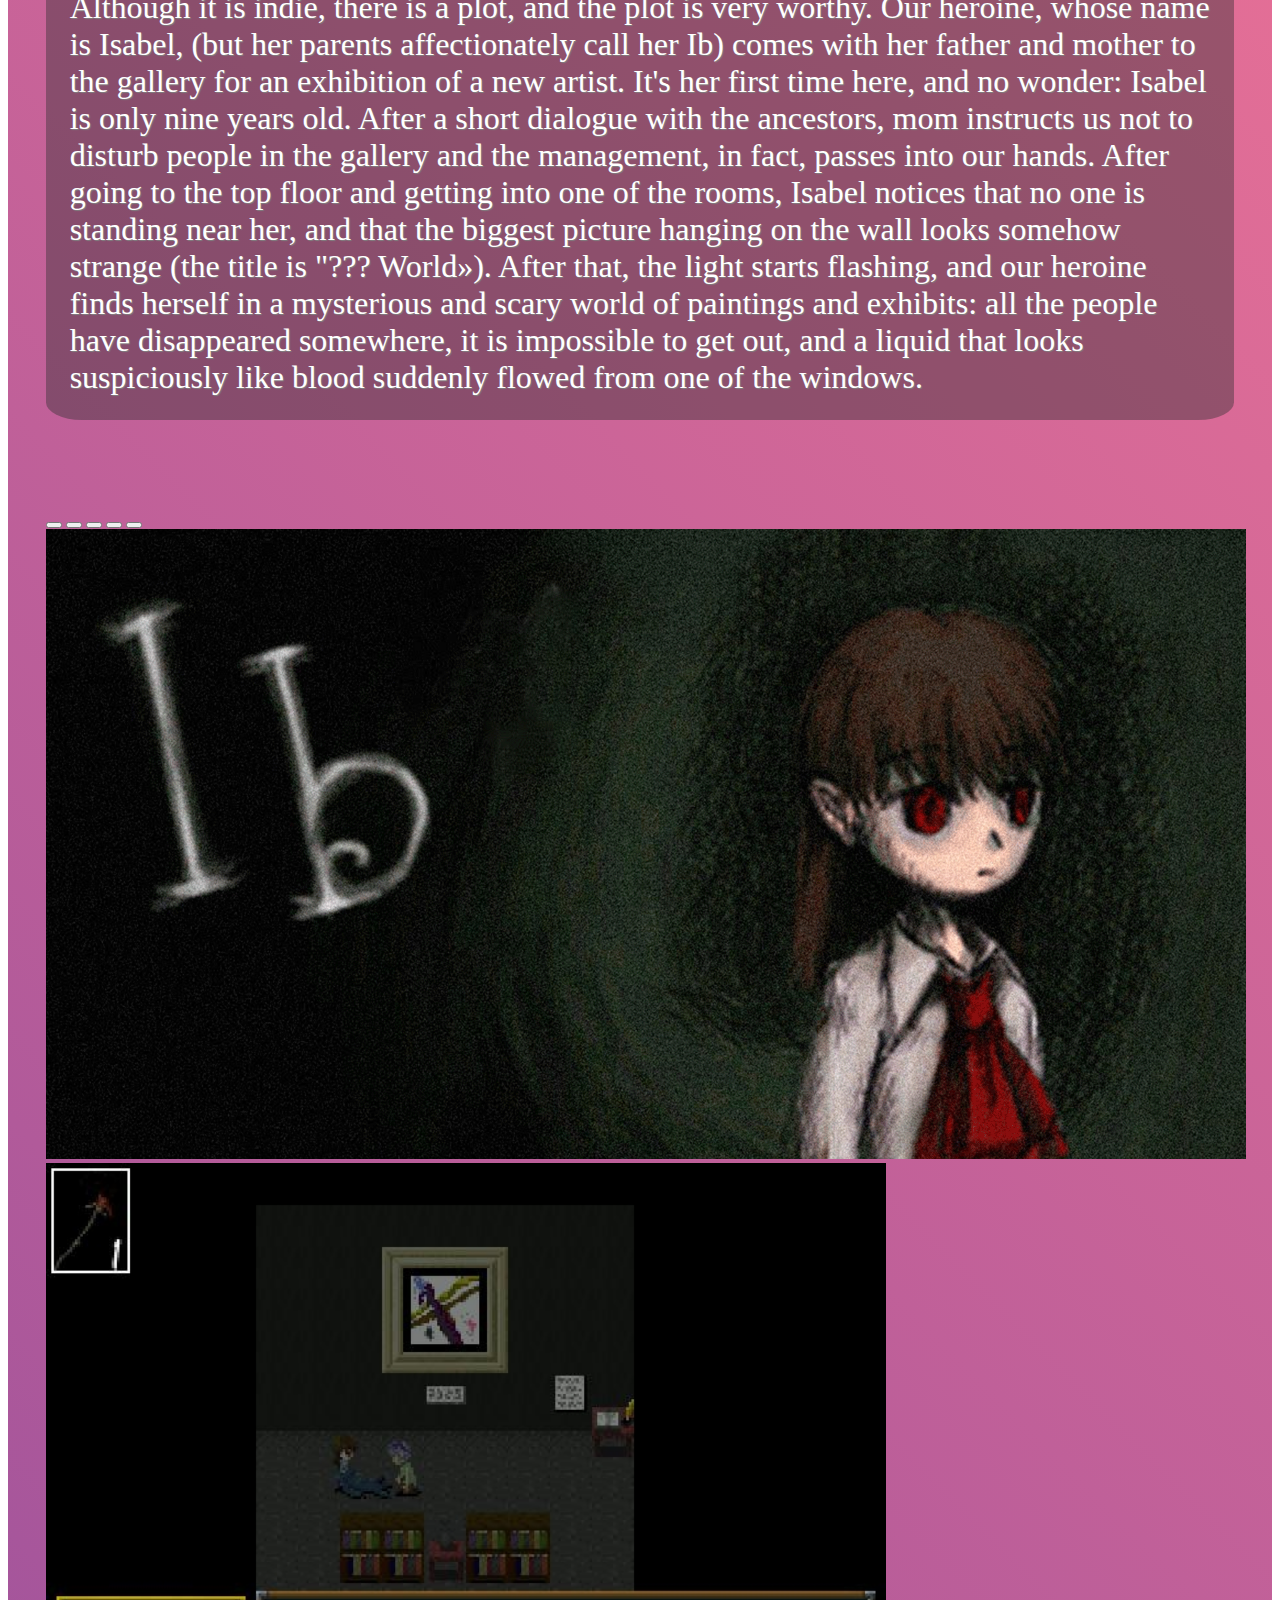
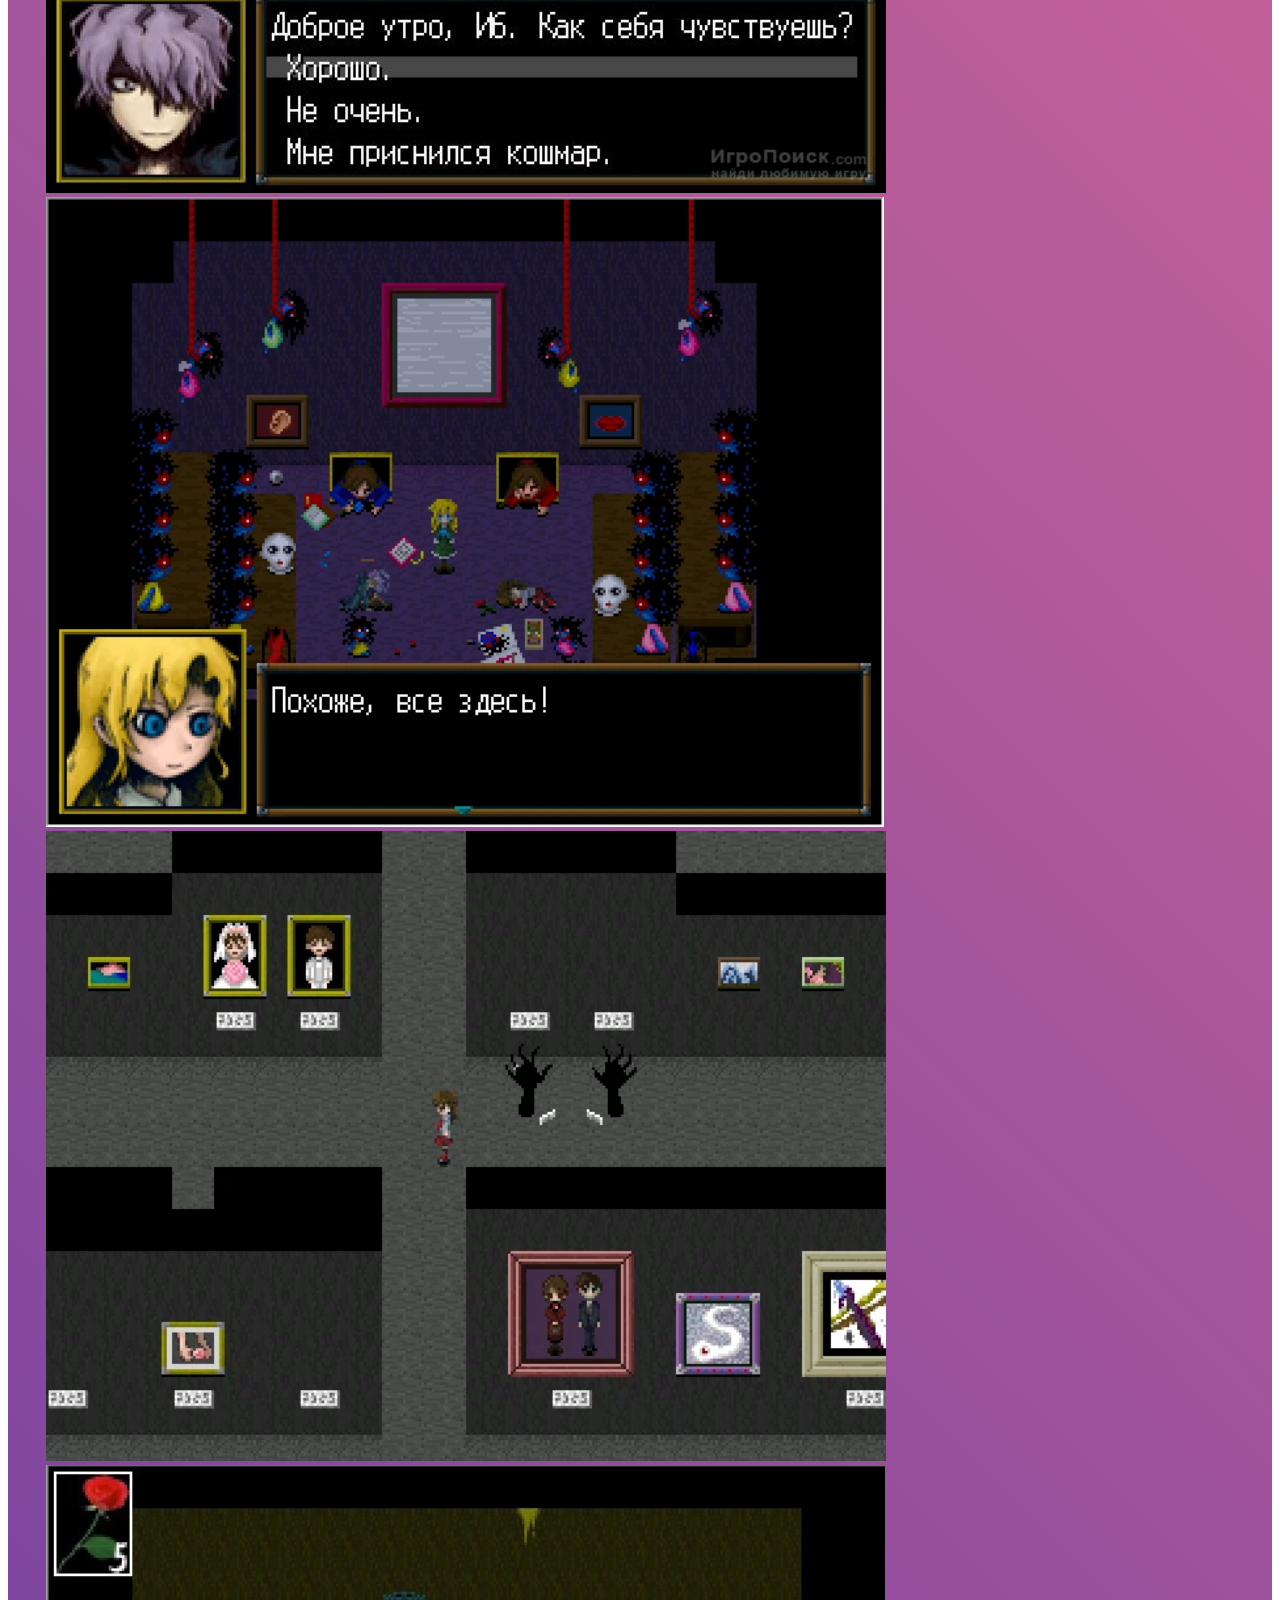
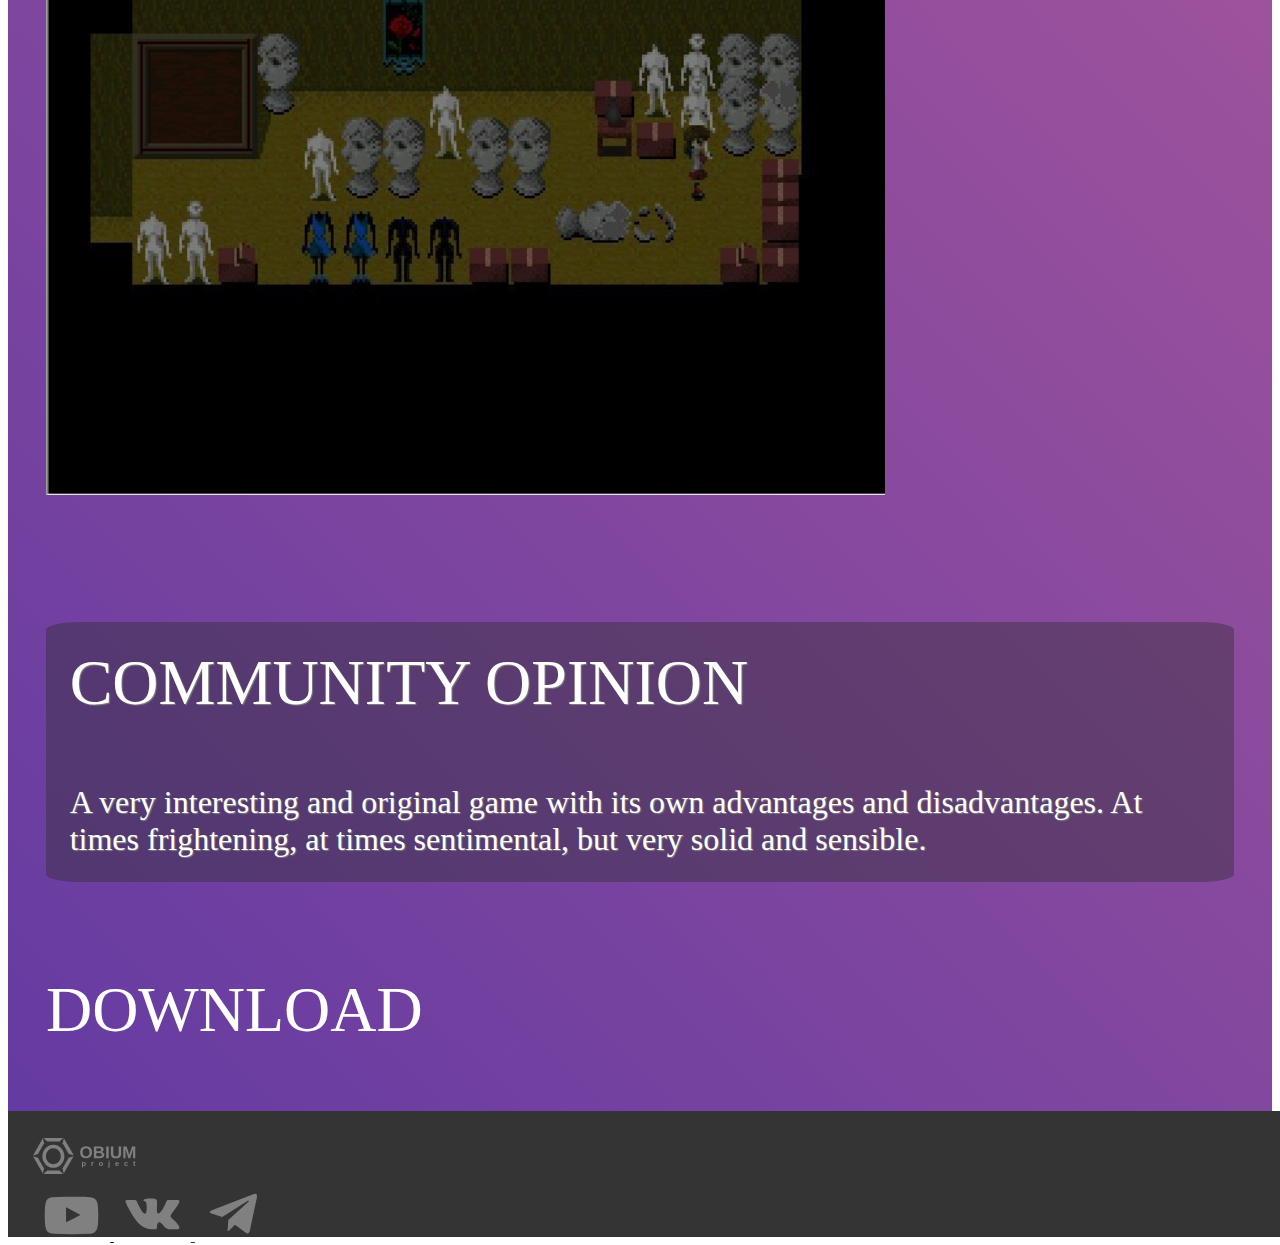
<file: Game3.html>
<!DOCTYPE html>
<html lang="en">

<head>
    <meta charset="UTF-8">
    <meta http-equiv="X-UA-Compatible" content="IE=edge">
    <meta name="viewport" content="width=device-width, initial-scale=1.0">

    <link href="https://cdn.jsdelivr.net/npm/bootstrap@5.1.3/dist/css/bootstrap.min.css" rel="stylesheet"
        integrity="sha384-1BmE4kWBq78iYhFldvKuhfTAU6auU8tT94WrHftjDbrCEXSU1oBoqyl2QvZ6jIW3" crossorigin="anonymous">
    <link rel="stylesheet" href="css/Game3.css">
    <link rel="stylesheet" href="css/All.css">
    <link rel="apple-touch-icon" sizes="180x180" href="favicon/apple-touch-icon.png">
    <link rel="icon" type="image/png" sizes="32x32" href="favicon/favicon-32x32.png">
    <link rel="icon" type="image/png" sizes="16x16" href="favicon/favicon-16x16.png">
    <link rel="manifest" href="favicon/site.webmanifest">
    <link rel="mask-icon" href="favicon/safari-pinned-tab.svg" color="#5bbad5">
    <meta name="msapplication-TileColor" content="#da532c">
    <meta name="theme-color" content="#ffffff">


    <title>IB | Obium Project</title>

    <script src="jq.js"></script>
</head>

<body>

    <header>
        <nav class="navbar middle">
            <div class="container-fluid  row">
                <div class="col-sm-3">
                    <a class="navbar-brand" href="index.html">
                        <svg id="Слой_1" data-name="Слой 1" xmlns="http://www.w3.org/2000/svg"
                            xmlns:xlink="http://www.w3.org/1999/xlink" viewBox="0 0 862.18 303">
                            <defs>
                                <style>

                                </style>
                                <clipPath id="clip-path">
                                    <ellipse class="cls-1" cx="171.5" cy="154" rx="92.5" ry="97" />
                                </clipPath>
                            </defs>
                            <path class="cls-2"
                                d="M842.67,170V106q0-2.08.69-17.7-5,18.91-7.46,26.38L818,170H803.29l-17.87-55.34L778,88.28q.87,16.32.86,21.69v60H760.43V70.93h27.76l17.7,55.35,1.56,5.38,3.3,13.36,4.51-16,18.22-58.13h27.58V170Zm-145,1.39q-20.48,0-31.4-9.89-10.76-10.06-10.76-28.63V70.93h20.65v60.38q0,11.81,5.55,17.87,5.73,5.9,16.48,5.9,11.1,0,17-6.25,6.08-6.42,6.08-18.21V70.93H742v60.9q0,18.91-11.62,29.32Q718.8,171.4,697.63,171.39ZM616.57,170V70.93h20.65V170Zm-37-29.84q0-13.87-20-13.88H533.3v28.28h27.06q10.07,0,14.58-3.47Q579.62,147.45,579.62,140.16ZM573.9,98.69q0-6.76-4.34-9.54t-12.67-2.77H533.3v24.46h23.77q8.85,0,12.84-3Q573.9,104.77,573.9,98.69Zm26.54,43q0,13.53-10.24,21Q580.15,170,562.1,170H512.65V70.93h45.28q18.23,0,27.42,6.42,9.36,6.25,9.37,18.39a22.44,22.44,0,0,1-4.69,14.4q-4.68,5.73-14.23,7.81,12,1.39,18.22,7.64Q600.44,131.65,600.44,141.72ZM475.84,120q0-16-7.64-25.15t-21.34-9.2q-13.87,0-21.51,9.2-7.64,9-7.63,25.15,0,16.32,7.81,25.68t21.16,9.37q13.88,0,21.51-9Q475.84,136.87,475.84,120ZM497,120q0,15.45-6.24,27.24a42.13,42.13,0,0,1-17.52,17.87q-11.28,6.26-26.55,6.25-23.42,0-36.61-13.71T396.9,120q0-23.76,13.18-37.12,13.19-13.55,36.78-13.54t36.79,13.54Q497,96.44,497,120Z" />
                            <path class="cls-2"
                                d="M854.78,236.54a8,8,0,0,1-5.94-2.08q-2.08-2.09-2.08-6.4v-20h-4.32v-5.94h4.7l2.78-7.87h5.48v7.87h6.4v5.94h-6.4v17.58a6.12,6.12,0,0,0,.92,3.7,3.68,3.68,0,0,0,2.93,1.16,13.67,13.67,0,0,0,2.93-.47v5.48A25,25,0,0,1,854.78,236.54Zm-70.41.08q-7.71,0-12-4.55t-4.17-12.8q0-8.42,4.25-13t12-4.71a15.74,15.74,0,0,1,9.87,3,13.11,13.11,0,0,1,4.93,8.33l-8.87.38a7,7,0,0,0-1.85-4.08,5.56,5.56,0,0,0-4.24-1.55q-6.78,0-6.78,11.34,0,11.72,6.94,11.64a6,6,0,0,0,4.16-1.54,7.54,7.54,0,0,0,2.08-4.7l8.79.38A13.51,13.51,0,0,1,797,231a13,13,0,0,1-5.32,4.16A17.54,17.54,0,0,1,784.37,236.62Zm-76.19-29.54a5.72,5.72,0,0,0-4.78,2.16,10.2,10.2,0,0,0-1.7,6h13.11q-.22-4.09-2-6.09A5.66,5.66,0,0,0,708.18,207.08Zm0,29.54q-7.63,0-11.72-4.48T692.37,219q0-8.4,4.17-12.88t11.79-4.55q7.26,0,11.11,4.86t3.85,14.11v.31H701.63q0,4.94,1.77,7.48a6.17,6.17,0,0,0,5.24,2.47q4.64,0,5.86-4l8.33.69Q719.2,236.62,708.18,236.62Zm-72,12.64a49.79,49.79,0,0,1-5.32-.23v-6.24l1.62.15c1.49,0,2.49-.33,3-1s.85-2,.85-4.09v-35.7h8.79V240q0,4.47-2.24,6.86C641.37,248.47,639.13,249.26,636.15,249.26Zm.16-53.2v-6.4h8.79v6.4Zm-56.42,23q0-6-2-8.72a6.47,6.47,0,0,0-5.63-2.7q-8,0-8,11.42,0,5.63,1.92,8.63a6.43,6.43,0,0,0,5.63,2.93Q579.89,230.6,579.89,219Zm9.25,0q0,8.25-4.63,13T572,236.62q-8,0-12.5-4.63T555,219q0-8.17,4.47-12.8t12.65-4.71q8.25,0,12.65,4.55T589.14,219Zm-97.35,17V210.09c0-1.85,0-3.39-.07-4.62s-.11-2.34-.16-3.32h8.33c.05.36.13,1.52.23,3.47s.23,3.16.23,3.78h.08a24.31,24.31,0,0,1,2.31-5,6.54,6.54,0,0,1,2.31-2.16,7.66,7.66,0,0,1,3.47-.7,6.45,6.45,0,0,1,2.7.47v7.32a17.93,17.93,0,0,0-3.7-.46,5.9,5.9,0,0,0-5.16,2.7c-1.19,1.74-1.78,4.37-1.78,7.86V236ZM435.3,219q0-11.42-6.94-11.41a6,6,0,0,0-5.4,3.08q-1.84,3.09-1.85,8.56t1.85,8.48a5.91,5.91,0,0,0,5.32,2.93Q435.3,230.68,435.3,219Zm9.17,0q0,8.47-3.39,13.11a11.24,11.24,0,0,1-9.56,4.55,12.36,12.36,0,0,1-6.25-1.55,9.94,9.94,0,0,1-4-4.47H421c.1.62.18,2.52.23,5.71v12.95h-8.79V209.94c0-3.19-.07-5.79-.23-7.79h8.48a11.36,11.36,0,0,1,.23,2.24c.11,1.13.16,2.23.16,3.31h.15q3-6.24,10.8-6.24a10.59,10.59,0,0,1,9.17,4.54Q444.47,210.56,444.47,219Z" />
                            <polygon class="cls-3" points="88.26 0 254.26 0 222.89 30 119.44 30 88.26 0" />
                            <polygon class="cls-3" points="254 303 88 303 119.37 273 222.82 273 254 303" />
                            <polygon class="cls-3" points="0 146.94 83.1 3 93.31 45.16 41.51 134.86 0 146.94" />
                            <polygon class="cls-3"
                                points="260.03 2 343.13 145.94 301.53 133.69 249.74 43.99 260.03 2" />
                            <polygon class="cls-3"
                                points="83.1 298.53 0 154.59 41.35 166.98 93.14 256.68 83.1 298.53" />
                            <polygon class="cls-3"
                                points="341.94 154.22 258.84 298.15 248.57 255.96 300.37 166.26 341.94 154.22" />
                            <g class="cls-4">
                                <path class="cls-5"
                                    d="M171.5,87c33.19,0,62.5,28.64,62.5,67h60c0-68.78-53.52-127-122.5-127ZM109,154c0-38.36,29.31-67,62.5-67V27C102.52,27,49,85.22,49,154Zm62.5,67c-33.19,0-62.5-28.64-62.5-67H49c0,68.78,53.52,127,122.5,127ZM234,154c0,38.36-29.31,67-62.5,67v60c69,0,122.5-58.22,122.5-127Z" />
                            </g>
                        </svg>
                    </a>
                </div>
                <div class="col-sm-5"></div>
                <div class="col-sm-4">
                    <div class="link">
                        <a href="News.html">NEWS</a>
                        <a href="Library.html">COMMUNITY</a>
                        <a href="AboutUs.html">ABOUT US</a>
                    </div>
                </div>
            </div>
        </nav>
    </header>
    <div class="row headBlock">
        <p class="headBlockMainText">IB</p>
        <p class="headBlockText">I'll go crazy if I stay</p>
        <p class="headBlockText"> here even for a minute</p>
    </div>
    <div class="row bacground">
        <div class="row">
            <div class="col-sm-1">
                <p class="mainTag">Tags:</p>
            </div>
            <div class="col-sm-1">
                <p class="tags">horror</p>
            </div>
            <div class="col-sm-1">
                <p class="tags">triller</p>
            </div>
            <div class="col-sm-1">
                <p class="tags">J-RPG</p>
            </div>
            <div class="col-sm-1">
                <p class="tags">2015</p>
            </div>
        </div>
        <div class="row informationBox">
            <div class="col-sm-1"></div>
            <div class="col-sm-10 informationBlock">
                <p class="maintextofinformationbox boxone">PLOT</p>
                <p class="textofinformationbox boxone">
                    Although it is indie, there is a plot, and the plot is very worthy. Our heroine, whose name is
                    Isabel, (but her parents affectionately call her Ib) comes with her father and mother to the gallery
                    for an exhibition of a new artist. It's her first time here, and no wonder: Isabel is only nine
                    years old. After a short dialogue with the ancestors, mom instructs us not to disturb people in the
                    gallery and the management, in fact, passes into our hands.

                    After going to the top floor and getting into one of the rooms, Isabel notices that no one is
                    standing near her, and that the biggest picture hanging on the wall looks somehow strange (the title
                    is "??? World»).

                    After that, the light starts flashing, and our heroine finds herself in a mysterious and scary world
                    of paintings and exhibits: all the people have disappeared somewhere, it is impossible to get out,
                    and a liquid that looks suspiciously like blood suddenly flowed from one of the windows.
                </p>
            </div>
            <div class="col-sm-1"></div>
        </div>
        <div class="row">
            <div class="col-sm-2"></div>
            <div class="col-sm-8">
                <div id="carouselExampleIndicators" class="carousel slide" data-bs-ride="carousel">
                    <div class="carousel-indicators">
                        <button type="button" data-bs-target="#carouselExampleIndicators" data-bs-slide-to="0"
                            class="active" aria-current="true" aria-label="Slide 1"></button>
                        <button type="button" data-bs-target="#carouselExampleIndicators" data-bs-slide-to="1"
                            aria-label="Slide 2"></button>
                        <button type="button" data-bs-target="#carouselExampleIndicators" data-bs-slide-to="2"
                            aria-label="Slide 3"></button>
                        <button type="button" data-bs-target="#carouselExampleIndicators" data-bs-slide-to="3"
                            aria-label="Slide 4"></button>
                        <button type="button" data-bs-target="#carouselExampleIndicators" data-bs-slide-to="4"
                            aria-label="Slide 5"></button>

                    </div>
                    <div class="carousel-inner">
                        <div class="carousel-item active">
                            <img src="img/Game_3_slide5.png" class="d-block w-100" alt="...">
                        </div>
                        <div class="carousel-item">
                            <img src="img/Game_3_slide2.png" class="d-block w-100" alt="...">
                        </div>
                        <div class="carousel-item">
                            <img src="img/Game_3_slide3.png" class="d-block w-100" alt="...">
                        </div>
                        <div class="carousel-item">
                            <img src="img/Game_3_slide4.png" class="d-block w-100" alt="...">
                        </div>
                        <div class="carousel-item">
                            <img src="img/Game_3_slide1.png" class="d-block w-100" alt="...">
                        </div>
                    </div>
                </div>
            </div>
            <div class="col-sm-2"></div>
        </div>
        <div class="row informationBox">
            <div class="col-sm-1"></div>
            <div class="col-sm-10 informationBlock">
                <p class="maintextofinformationbox boxone">COMMUNITY OPINION</p>
                <p class="textofinformationbox boxone">A very interesting and original game with its own advantages and
                    disadvantages. At times frightening, at times sentimental, but very solid and sensible.</p>
            </div>
            <div class="col-sm-1"></div>
        </div>
        <div class="row download"> <a
                href="https://drive.google.com/drive/folders/1JCOD6dXfsPTMRcY1cuImwgXtge9LmrI2">DOWNLOAD</a></div>
    </div>
	<div class="row">
<script async src="https://comments.app/js/widget.js?3" data-comments-app-website="MHmqphMX" data-limit="10" data-page-id="https://obiumproject.github.io/Game3.html" data-color="F646A4" data-colorful="1"></script>
</div>
    <footer>
        <div class="row">

            <div class="col-sm-3">
                <svg width="8vw" height="6vh" id="Слой_1" data-name="Слой 1" xmlns="http://www.w3.org/2000/svg"
                    xmlns:xlink="http://www.w3.org/1999/xlink" viewBox="0 0 862.18 303" fill="gray">

                    <defs>
                        <clipPath id="clip-path">
                            <ellipse class="cls-1" cx="171.5" cy="154" rx="92.5" ry="97" />
                        </clipPath>
                    </defs>
                    <path class="cls-2"
                        d="M842.67,170V106q0-2.08.69-17.7-5,18.91-7.46,26.38L818,170H803.29l-17.87-55.34L778,88.28q.87,16.32.86,21.69v60H760.43V70.93h27.76l17.7,55.35,1.56,5.38,3.3,13.36,4.51-16,18.22-58.13h27.58V170Zm-145,1.39q-20.48,0-31.4-9.89-10.76-10.06-10.76-28.63V70.93h20.65v60.38q0,11.81,5.55,17.87,5.73,5.9,16.48,5.9,11.1,0,17-6.25,6.08-6.42,6.08-18.21V70.93H742v60.9q0,18.91-11.62,29.32Q718.8,171.4,697.63,171.39ZM616.57,170V70.93h20.65V170Zm-37-29.84q0-13.87-20-13.88H533.3v28.28h27.06q10.07,0,14.58-3.47Q579.62,147.45,579.62,140.16ZM573.9,98.69q0-6.76-4.34-9.54t-12.67-2.77H533.3v24.46h23.77q8.85,0,12.84-3Q573.9,104.77,573.9,98.69Zm26.54,43q0,13.53-10.24,21Q580.15,170,562.1,170H512.65V70.93h45.28q18.23,0,27.42,6.42,9.36,6.25,9.37,18.39a22.44,22.44,0,0,1-4.69,14.4q-4.68,5.73-14.23,7.81,12,1.39,18.22,7.64Q600.44,131.65,600.44,141.72ZM475.84,120q0-16-7.64-25.15t-21.34-9.2q-13.87,0-21.51,9.2-7.64,9-7.63,25.15,0,16.32,7.81,25.68t21.16,9.37q13.88,0,21.51-9Q475.84,136.87,475.84,120ZM497,120q0,15.45-6.24,27.24a42.13,42.13,0,0,1-17.52,17.87q-11.28,6.26-26.55,6.25-23.42,0-36.61-13.71T396.9,120q0-23.76,13.18-37.12,13.19-13.55,36.78-13.54t36.79,13.54Q497,96.44,497,120Z" />
                    <path class="cls-2"
                        d="M854.78,236.54a8,8,0,0,1-5.94-2.08q-2.08-2.09-2.08-6.4v-20h-4.32v-5.94h4.7l2.78-7.87h5.48v7.87h6.4v5.94h-6.4v17.58a6.12,6.12,0,0,0,.92,3.7,3.68,3.68,0,0,0,2.93,1.16,13.67,13.67,0,0,0,2.93-.47v5.48A25,25,0,0,1,854.78,236.54Zm-70.41.08q-7.71,0-12-4.55t-4.17-12.8q0-8.42,4.25-13t12-4.71a15.74,15.74,0,0,1,9.87,3,13.11,13.11,0,0,1,4.93,8.33l-8.87.38a7,7,0,0,0-1.85-4.08,5.56,5.56,0,0,0-4.24-1.55q-6.78,0-6.78,11.34,0,11.72,6.94,11.64a6,6,0,0,0,4.16-1.54,7.54,7.54,0,0,0,2.08-4.7l8.79.38A13.51,13.51,0,0,1,797,231a13,13,0,0,1-5.32,4.16A17.54,17.54,0,0,1,784.37,236.62Zm-76.19-29.54a5.72,5.72,0,0,0-4.78,2.16,10.2,10.2,0,0,0-1.7,6h13.11q-.22-4.09-2-6.09A5.66,5.66,0,0,0,708.18,207.08Zm0,29.54q-7.63,0-11.72-4.48T692.37,219q0-8.4,4.17-12.88t11.79-4.55q7.26,0,11.11,4.86t3.85,14.11v.31H701.63q0,4.94,1.77,7.48a6.17,6.17,0,0,0,5.24,2.47q4.64,0,5.86-4l8.33.69Q719.2,236.62,708.18,236.62Zm-72,12.64a49.79,49.79,0,0,1-5.32-.23v-6.24l1.62.15c1.49,0,2.49-.33,3-1s.85-2,.85-4.09v-35.7h8.79V240q0,4.47-2.24,6.86C641.37,248.47,639.13,249.26,636.15,249.26Zm.16-53.2v-6.4h8.79v6.4Zm-56.42,23q0-6-2-8.72a6.47,6.47,0,0,0-5.63-2.7q-8,0-8,11.42,0,5.63,1.92,8.63a6.43,6.43,0,0,0,5.63,2.93Q579.89,230.6,579.89,219Zm9.25,0q0,8.25-4.63,13T572,236.62q-8,0-12.5-4.63T555,219q0-8.17,4.47-12.8t12.65-4.71q8.25,0,12.65,4.55T589.14,219Zm-97.35,17V210.09c0-1.85,0-3.39-.07-4.62s-.11-2.34-.16-3.32h8.33c.05.36.13,1.52.23,3.47s.23,3.16.23,3.78h.08a24.31,24.31,0,0,1,2.31-5,6.54,6.54,0,0,1,2.31-2.16,7.66,7.66,0,0,1,3.47-.7,6.45,6.45,0,0,1,2.7.47v7.32a17.93,17.93,0,0,0-3.7-.46,5.9,5.9,0,0,0-5.16,2.7c-1.19,1.74-1.78,4.37-1.78,7.86V236ZM435.3,219q0-11.42-6.94-11.41a6,6,0,0,0-5.4,3.08q-1.84,3.09-1.85,8.56t1.85,8.48a5.91,5.91,0,0,0,5.32,2.93Q435.3,230.68,435.3,219Zm9.17,0q0,8.47-3.39,13.11a11.24,11.24,0,0,1-9.56,4.55,12.36,12.36,0,0,1-6.25-1.55,9.94,9.94,0,0,1-4-4.47H421c.1.62.18,2.52.23,5.71v12.95h-8.79V209.94c0-3.19-.07-5.79-.23-7.79h8.48a11.36,11.36,0,0,1,.23,2.24c.11,1.13.16,2.23.16,3.31h.15q3-6.24,10.8-6.24a10.59,10.59,0,0,1,9.17,4.54Q444.47,210.56,444.47,219Z" />
                    <polygon class="cls-3" points="88.26 0 254.26 0 222.89 30 119.44 30 88.26 0" />
                    <polygon class="cls-3" points="254 303 88 303 119.37 273 222.82 273 254 303" />
                    <polygon class="cls-3" points="0 146.94 83.1 3 93.31 45.16 41.51 134.86 0 146.94" />
                    <polygon class="cls-3" points="260.03 2 343.13 145.94 301.53 133.69 249.74 43.99 260.03 2" />
                    <polygon class="cls-3" points="83.1 298.53 0 154.59 41.35 166.98 93.14 256.68 83.1 298.53" />
                    <polygon class="cls-3"
                        points="341.94 154.22 258.84 298.15 248.57 255.96 300.37 166.26 341.94 154.22" />
                    <g class="cls-4" fill="gray">
                        <path class="cls-5"
                            d="M171.5,87c33.19,0,62.5,28.64,62.5,67h60c0-68.78-53.52-127-122.5-127ZM109,154c0-38.36,29.31-67,62.5-67V27C102.52,27,49,85.22,49,154Zm62.5,67c-33.19,0-62.5-28.64-62.5-67H49c0,68.78,53.52,127,122.5,127ZM234,154c0,38.36-29.31,67-62.5,67v60c69,0,122.5-58.22,122.5-127Z" />
                    </g>
                </svg>

            </div>
            <div class="col-sm-6"></div>
            <div class="col-sm-3">
                <a href="https://www.youtube.com/channel/UCbYUvTV2YL8JyN6vUK0Gkug">
                    <svg class="youtube" enable-background="new 0 0 512 512" id="Layer_1" width="6vW" height="6vh"
                        fill="gray" version="1.1" viewBox="0 0 512 512" xml:space="preserve"
                        xmlns="http://www.w3.org/2000/svg" xmlns:xlink="http://www.w3.org/1999/xlink">
                        <g>
                            <path
                                d="M260.4,449c-57.1-1.8-111.4-3.2-165.7-5.3c-11.7-0.5-23.6-2.3-35-5c-21.4-5-36.2-17.9-43.8-39c-6.1-17-8.3-34.5-9.9-52.3   C2.5,305.6,2.5,263.8,4.2,222c1-23.6,1.6-47.4,7.9-70.3c3.8-13.7,8.4-27.1,19.5-37c11.7-10.5,25.4-16.8,41-17.5   c42.8-2.1,85.5-4.7,128.3-5.1c57.6-0.6,115.3,0.2,172.9,1.3c24.9,0.5,50,1.8,74.7,5c22.6,3,39.5,15.6,48.5,37.6   c6.9,16.9,9.5,34.6,11,52.6c3.9,45.1,4,90.2,1.8,135.3c-1.1,22.9-2.2,45.9-8.7,68.2c-7.4,25.6-23.1,42.5-49.3,48.3   c-10.2,2.2-20.8,3-31.2,3.4C366.2,445.7,311.9,447.4,260.4,449z M205.1,335.3c45.6-23.6,90.7-47,136.7-70.9   c-45.9-24-91-47.5-136.7-71.4C205.1,240.7,205.1,287.6,205.1,335.3z" />
                        </g>
                    </svg>
                </a>


                <a href="https://vk.com/obiumproject">
                    <svg version="1.1" id="Capa_1" xmlns="http://www.w3.org/2000/svg"
                        xmlns:xlink="http://www.w3.org/1999/xlink" x="0px" y="0px" width="6vW" height="6vh" fill="gray"
                        viewBox="0 0 548.358 548.358" style="enable-background:new 0 0 548.358 548.358;" class="vk"
                        xml:space="preserve">
                        <g>
                            <path d="M545.451,400.298c-0.664-1.431-1.283-2.618-1.858-3.569c-9.514-17.135-27.695-38.167-54.532-63.102l-0.567-0.571
		l-0.284-0.28l-0.287-0.287h-0.288c-12.18-11.611-19.893-19.418-23.123-23.415c-5.91-7.614-7.234-15.321-4.004-23.13
		c2.282-5.9,10.854-18.36,25.696-37.397c7.807-10.089,13.99-18.175,18.556-24.267c32.931-43.78,47.208-71.756,42.828-83.939
		l-1.701-2.847c-1.143-1.714-4.093-3.282-8.846-4.712c-4.764-1.427-10.853-1.663-18.278-0.712l-82.224,0.568
		c-1.332-0.472-3.234-0.428-5.712,0.144c-2.475,0.572-3.713,0.859-3.713,0.859l-1.431,0.715l-1.136,0.859
		c-0.952,0.568-1.999,1.567-3.142,2.995c-1.137,1.423-2.088,3.093-2.848,4.996c-8.952,23.031-19.13,44.444-30.553,64.238
		c-7.043,11.803-13.511,22.032-19.418,30.693c-5.899,8.658-10.848,15.037-14.842,19.126c-4,4.093-7.61,7.372-10.852,9.849
		c-3.237,2.478-5.708,3.525-7.419,3.142c-1.715-0.383-3.33-0.763-4.859-1.143c-2.663-1.714-4.805-4.045-6.42-6.995
		c-1.622-2.95-2.714-6.663-3.285-11.136c-0.568-4.476-0.904-8.326-1-11.563c-0.089-3.233-0.048-7.806,0.145-13.706
		c0.198-5.903,0.287-9.897,0.287-11.991c0-7.234,0.141-15.085,0.424-23.555c0.288-8.47,0.521-15.181,0.716-20.125
		c0.194-4.949,0.284-10.185,0.284-15.705s-0.336-9.849-1-12.991c-0.656-3.138-1.663-6.184-2.99-9.137
		c-1.335-2.95-3.289-5.232-5.853-6.852c-2.569-1.618-5.763-2.902-9.564-3.856c-10.089-2.283-22.936-3.518-38.547-3.71
		c-35.401-0.38-58.148,1.906-68.236,6.855c-3.997,2.091-7.614,4.948-10.848,8.562c-3.427,4.189-3.905,6.475-1.431,6.851
		c11.422,1.711,19.508,5.804,24.267,12.275l1.715,3.429c1.334,2.474,2.666,6.854,3.999,13.134c1.331,6.28,2.19,13.227,2.568,20.837
		c0.95,13.897,0.95,25.793,0,35.689c-0.953,9.9-1.853,17.607-2.712,23.127c-0.859,5.52-2.143,9.993-3.855,13.418
		c-1.715,3.426-2.856,5.52-3.428,6.28c-0.571,0.76-1.047,1.239-1.425,1.427c-2.474,0.948-5.047,1.431-7.71,1.431
		c-2.667,0-5.901-1.334-9.707-4c-3.805-2.666-7.754-6.328-11.847-10.992c-4.093-4.665-8.709-11.184-13.85-19.558
		c-5.137-8.374-10.467-18.271-15.987-29.691l-4.567-8.282c-2.855-5.328-6.755-13.086-11.704-23.267
		c-4.952-10.185-9.329-20.037-13.134-29.554c-1.521-3.997-3.806-7.04-6.851-9.134l-1.429-0.859c-0.95-0.76-2.475-1.567-4.567-2.427
		c-2.095-0.859-4.281-1.475-6.567-1.854l-78.229,0.568c-7.994,0-13.418,1.811-16.274,5.428l-1.143,1.711
		C0.288,140.146,0,141.668,0,143.763c0,2.094,0.571,4.664,1.714,7.707c11.42,26.84,23.839,52.725,37.257,77.659
		c13.418,24.934,25.078,45.019,34.973,60.237c9.897,15.229,19.985,29.602,30.264,43.112c10.279,13.515,17.083,22.176,20.412,25.981
		c3.333,3.812,5.951,6.662,7.854,8.565l7.139,6.851c4.568,4.569,11.276,10.041,20.127,16.416
		c8.853,6.379,18.654,12.659,29.408,18.85c10.756,6.181,23.269,11.225,37.546,15.126c14.275,3.905,28.169,5.472,41.684,4.716h32.834
		c6.659-0.575,11.704-2.669,15.133-6.283l1.136-1.431c0.764-1.136,1.479-2.901,2.139-5.276c0.668-2.379,1-5,1-7.851
		c-0.195-8.183,0.428-15.558,1.852-22.124c1.423-6.564,3.045-11.513,4.859-14.846c1.813-3.33,3.859-6.14,6.136-8.418
		c2.282-2.283,3.908-3.666,4.862-4.142c0.948-0.479,1.705-0.804,2.276-0.999c4.568-1.522,9.944-0.048,16.136,4.429
		c6.187,4.473,11.99,9.996,17.418,16.56c5.425,6.57,11.943,13.941,19.555,22.124c7.617,8.186,14.277,14.271,19.985,18.274
		l5.708,3.426c3.812,2.286,8.761,4.38,14.853,6.283c6.081,1.902,11.409,2.378,15.984,1.427l73.087-1.14
		c7.229,0,12.854-1.197,16.844-3.572c3.998-2.379,6.373-5,7.139-7.851c0.764-2.854,0.805-6.092,0.145-9.712
		C546.782,404.25,546.115,401.725,545.451,400.298z" />
                        </g>
                    </svg>
                </a>


                <a href="https://t.me/+1X94NUqbc543ZWIy">
                    <svg xmlns="http://www.w3.org/2000/svg" width="6vw" height="6vh" fill="gray" viewBox="0 0 32 32"
                        class="telegram">
                        <path
                            d="M29.919 6.163l-4.225 19.925c-0.319 1.406-1.15 1.756-2.331 1.094l-6.438-4.744-3.106 2.988c-0.344 0.344-0.631 0.631-1.294 0.631l0.463-6.556 11.931-10.781c0.519-0.462-0.113-0.719-0.806-0.256l-14.75 9.288-6.35-1.988c-1.381-0.431-1.406-1.381 0.288-2.044l24.837-9.569c1.15-0.431 2.156 0.256 1.781 2.013z" />
                    </svg>
                </a>
            </div>
        </div>
    </footer>
<script src="https://cdn.jsdelivr.net/npm/bootstrap@5.1.3/dist/js/bootstrap.bundle.min.js"
            integrity="sha384-ka7Sk0Gln4gmtz2MlQnikT1wXgYsOg+OMhuP+IlRH9sENBO0LRn5q+8nbTov4+1p" crossorigin="anonymous">
        </script>
</body>

</html>
</file>
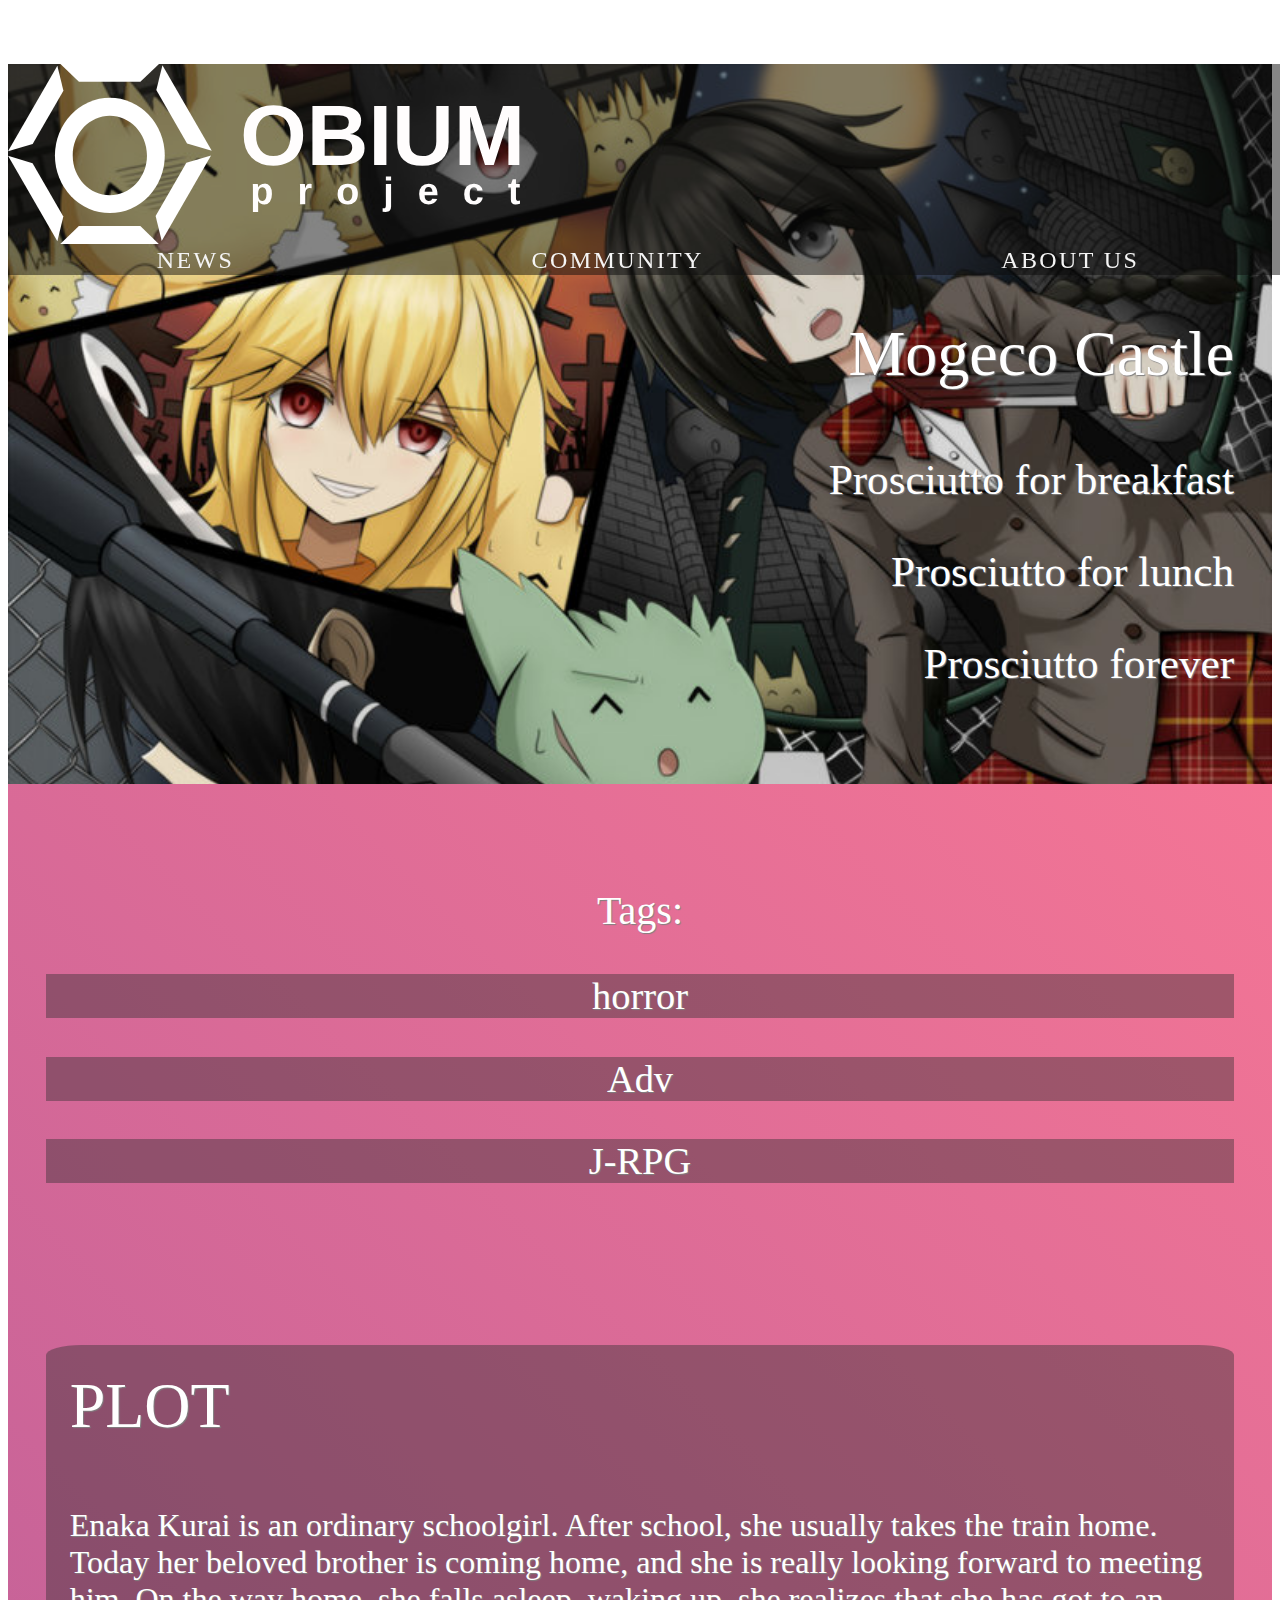
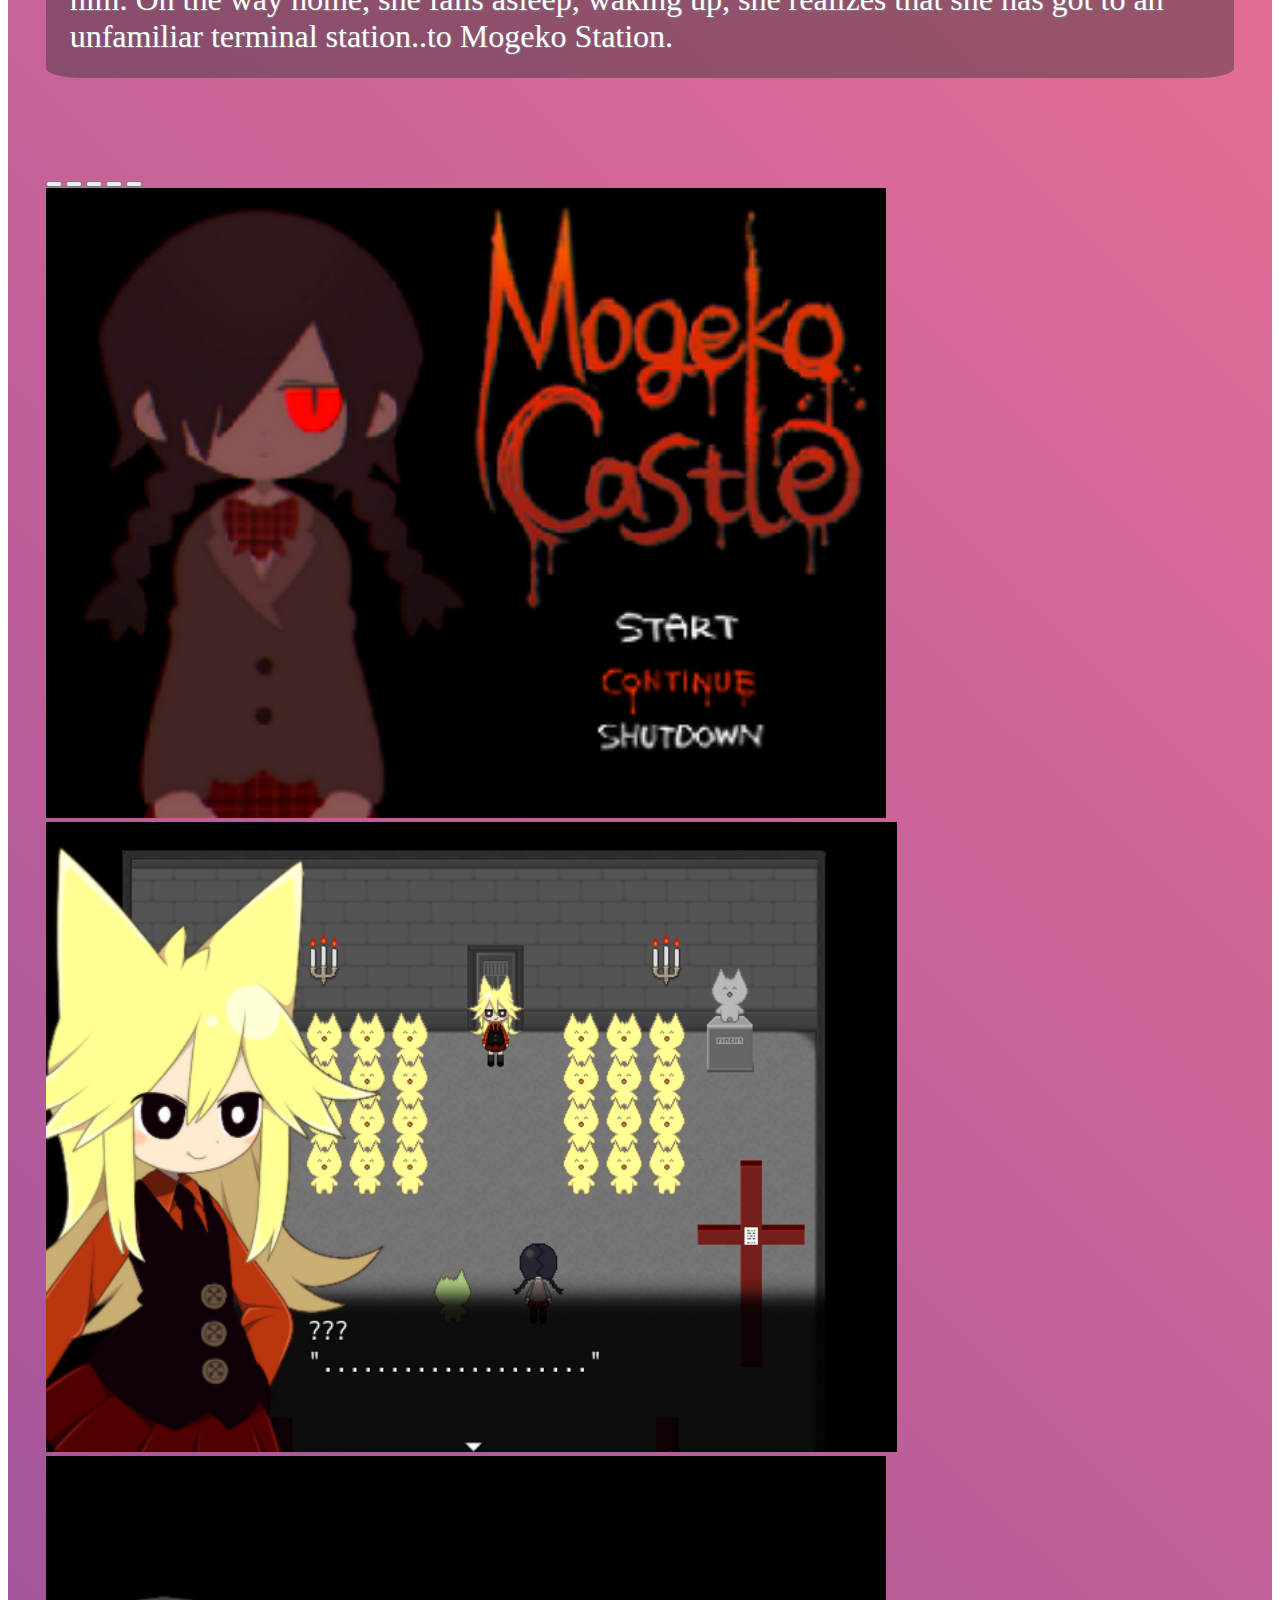
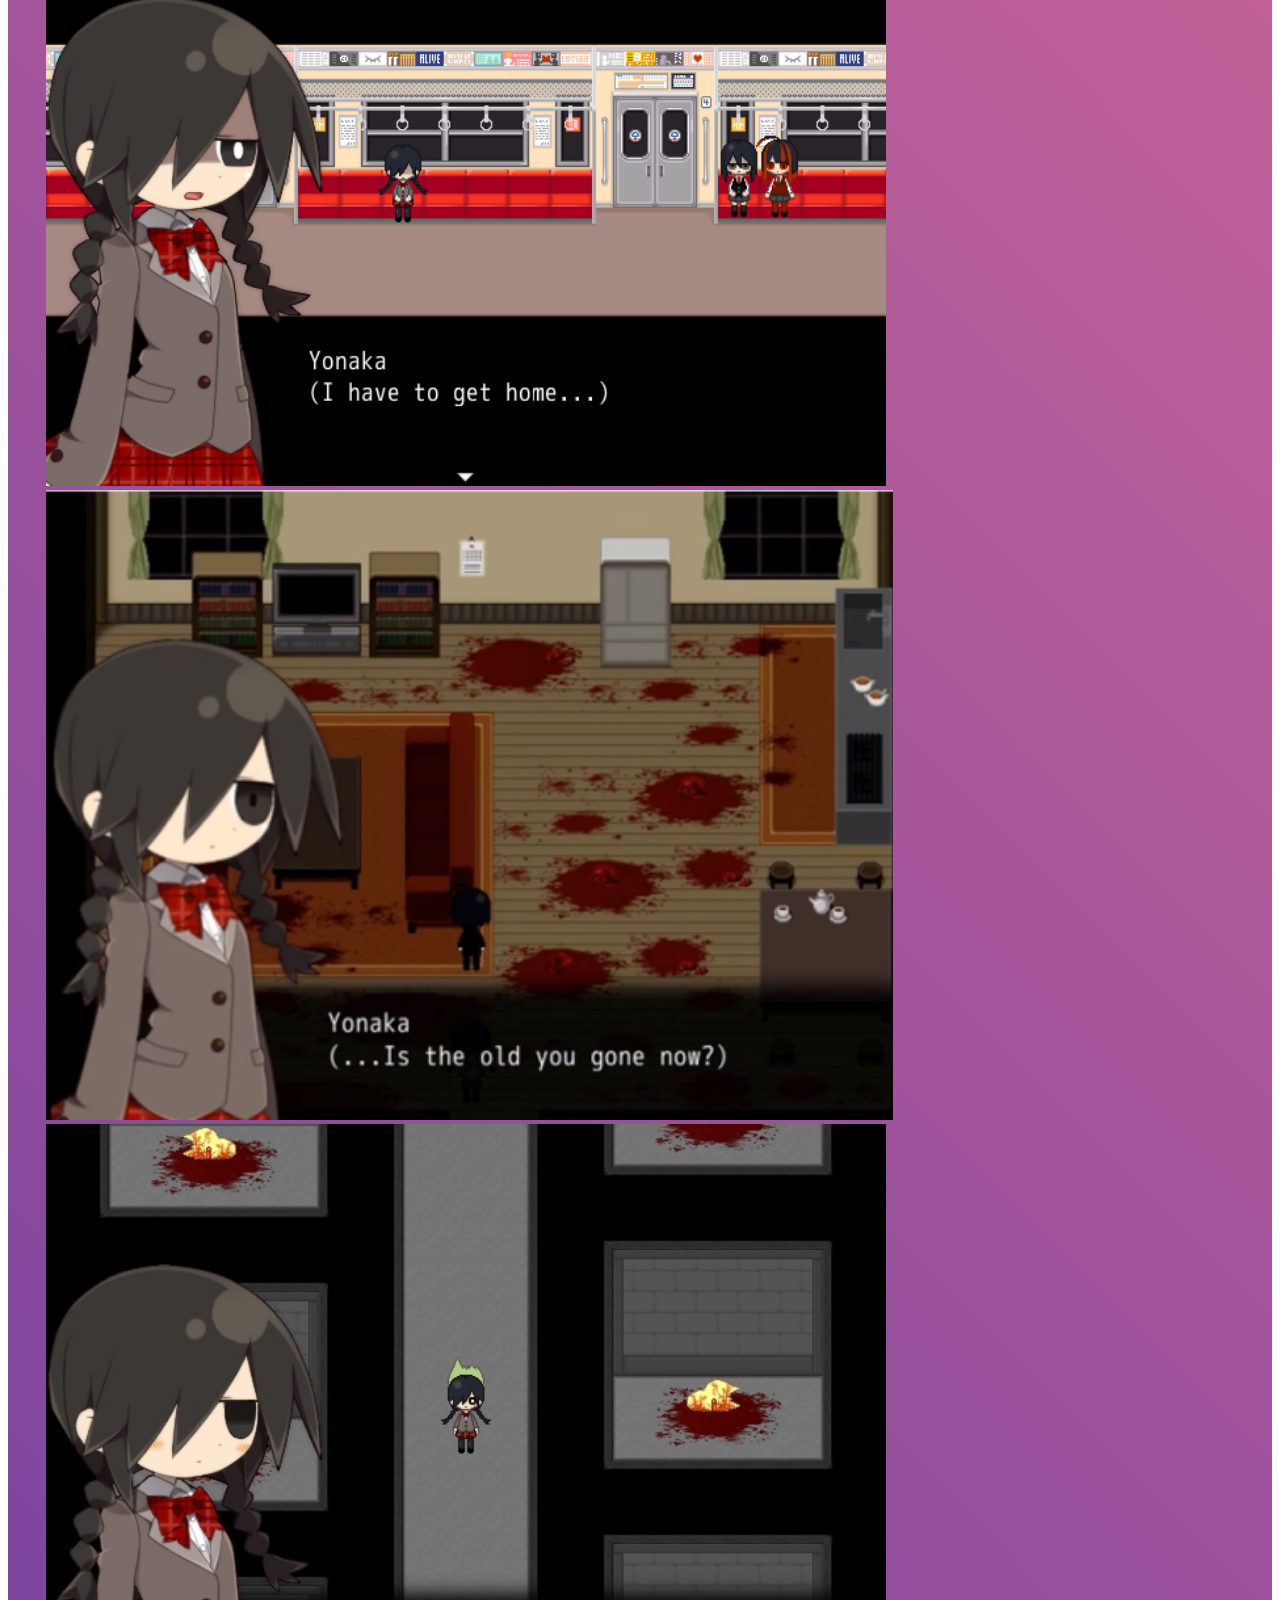
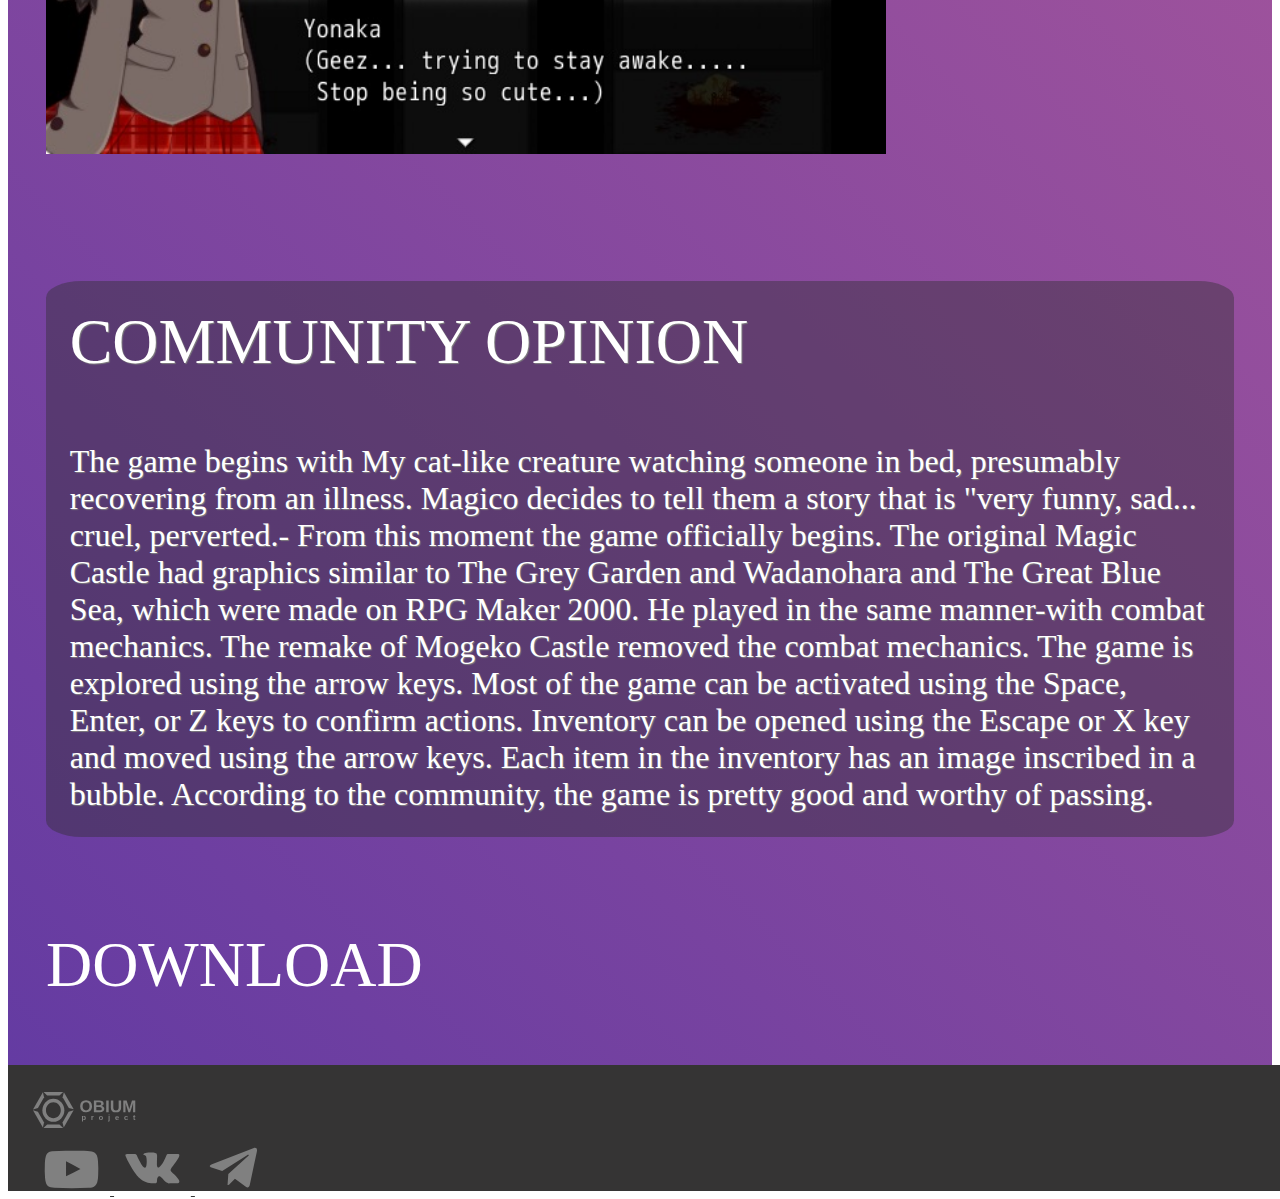
<file: Game4.html>
<!DOCTYPE html>
<html lang="en">

<head>
    <meta charset="UTF-8">
    <meta http-equiv="X-UA-Compatible" content="IE=edge">
    <meta name="viewport" content="width=device-width, initial-scale=1.0">

    <link href="https://cdn.jsdelivr.net/npm/bootstrap@5.1.3/dist/css/bootstrap.min.css" rel="stylesheet"
        integrity="sha384-1BmE4kWBq78iYhFldvKuhfTAU6auU8tT94WrHftjDbrCEXSU1oBoqyl2QvZ6jIW3" crossorigin="anonymous">
    <link rel="stylesheet" href="css/Game4.css">
    <link rel="stylesheet" href="css/All.css">
    <link rel="apple-touch-icon" sizes="180x180" href="favicon/apple-touch-icon.png">
    <link rel="icon" type="image/png" sizes="32x32" href="favicon/favicon-32x32.png">
    <link rel="icon" type="image/png" sizes="16x16" href="favicon/favicon-16x16.png">
    <link rel="manifest" href="favicon/site.webmanifest">
    <link rel="mask-icon" href="favicon/safari-pinned-tab.svg" color="#5bbad5">
    <meta name="msapplication-TileColor" content="#da532c">
    <meta name="theme-color" content="#ffffff">


    <title>Mogeco Castle | Obium Project</title>

    <script src="jq.js"></script>
</head>

<body>

    <header>
        <nav class="navbar middle">
            <div class="container-fluid  row">
                <div class="col-sm-3">
                    <a class="navbar-brand" href="index.html">
                        <svg id="Слой_1" data-name="Слой 1" xmlns="http://www.w3.org/2000/svg"
                            xmlns:xlink="http://www.w3.org/1999/xlink" viewBox="0 0 862.18 303">
                            <defs>
                                <style>

                                </style>
                                <clipPath id="clip-path">
                                    <ellipse class="cls-1" cx="171.5" cy="154" rx="92.5" ry="97" />
                                </clipPath>
                            </defs>
                            <path class="cls-2"
                                d="M842.67,170V106q0-2.08.69-17.7-5,18.91-7.46,26.38L818,170H803.29l-17.87-55.34L778,88.28q.87,16.32.86,21.69v60H760.43V70.93h27.76l17.7,55.35,1.56,5.38,3.3,13.36,4.51-16,18.22-58.13h27.58V170Zm-145,1.39q-20.48,0-31.4-9.89-10.76-10.06-10.76-28.63V70.93h20.65v60.38q0,11.81,5.55,17.87,5.73,5.9,16.48,5.9,11.1,0,17-6.25,6.08-6.42,6.08-18.21V70.93H742v60.9q0,18.91-11.62,29.32Q718.8,171.4,697.63,171.39ZM616.57,170V70.93h20.65V170Zm-37-29.84q0-13.87-20-13.88H533.3v28.28h27.06q10.07,0,14.58-3.47Q579.62,147.45,579.62,140.16ZM573.9,98.69q0-6.76-4.34-9.54t-12.67-2.77H533.3v24.46h23.77q8.85,0,12.84-3Q573.9,104.77,573.9,98.69Zm26.54,43q0,13.53-10.24,21Q580.15,170,562.1,170H512.65V70.93h45.28q18.23,0,27.42,6.42,9.36,6.25,9.37,18.39a22.44,22.44,0,0,1-4.69,14.4q-4.68,5.73-14.23,7.81,12,1.39,18.22,7.64Q600.44,131.65,600.44,141.72ZM475.84,120q0-16-7.64-25.15t-21.34-9.2q-13.87,0-21.51,9.2-7.64,9-7.63,25.15,0,16.32,7.81,25.68t21.16,9.37q13.88,0,21.51-9Q475.84,136.87,475.84,120ZM497,120q0,15.45-6.24,27.24a42.13,42.13,0,0,1-17.52,17.87q-11.28,6.26-26.55,6.25-23.42,0-36.61-13.71T396.9,120q0-23.76,13.18-37.12,13.19-13.55,36.78-13.54t36.79,13.54Q497,96.44,497,120Z" />
                            <path class="cls-2"
                                d="M854.78,236.54a8,8,0,0,1-5.94-2.08q-2.08-2.09-2.08-6.4v-20h-4.32v-5.94h4.7l2.78-7.87h5.48v7.87h6.4v5.94h-6.4v17.58a6.12,6.12,0,0,0,.92,3.7,3.68,3.68,0,0,0,2.93,1.16,13.67,13.67,0,0,0,2.93-.47v5.48A25,25,0,0,1,854.78,236.54Zm-70.41.08q-7.71,0-12-4.55t-4.17-12.8q0-8.42,4.25-13t12-4.71a15.74,15.74,0,0,1,9.87,3,13.11,13.11,0,0,1,4.93,8.33l-8.87.38a7,7,0,0,0-1.85-4.08,5.56,5.56,0,0,0-4.24-1.55q-6.78,0-6.78,11.34,0,11.72,6.94,11.64a6,6,0,0,0,4.16-1.54,7.54,7.54,0,0,0,2.08-4.7l8.79.38A13.51,13.51,0,0,1,797,231a13,13,0,0,1-5.32,4.16A17.54,17.54,0,0,1,784.37,236.62Zm-76.19-29.54a5.72,5.72,0,0,0-4.78,2.16,10.2,10.2,0,0,0-1.7,6h13.11q-.22-4.09-2-6.09A5.66,5.66,0,0,0,708.18,207.08Zm0,29.54q-7.63,0-11.72-4.48T692.37,219q0-8.4,4.17-12.88t11.79-4.55q7.26,0,11.11,4.86t3.85,14.11v.31H701.63q0,4.94,1.77,7.48a6.17,6.17,0,0,0,5.24,2.47q4.64,0,5.86-4l8.33.69Q719.2,236.62,708.18,236.62Zm-72,12.64a49.79,49.79,0,0,1-5.32-.23v-6.24l1.62.15c1.49,0,2.49-.33,3-1s.85-2,.85-4.09v-35.7h8.79V240q0,4.47-2.24,6.86C641.37,248.47,639.13,249.26,636.15,249.26Zm.16-53.2v-6.4h8.79v6.4Zm-56.42,23q0-6-2-8.72a6.47,6.47,0,0,0-5.63-2.7q-8,0-8,11.42,0,5.63,1.92,8.63a6.43,6.43,0,0,0,5.63,2.93Q579.89,230.6,579.89,219Zm9.25,0q0,8.25-4.63,13T572,236.62q-8,0-12.5-4.63T555,219q0-8.17,4.47-12.8t12.65-4.71q8.25,0,12.65,4.55T589.14,219Zm-97.35,17V210.09c0-1.85,0-3.39-.07-4.62s-.11-2.34-.16-3.32h8.33c.05.36.13,1.52.23,3.47s.23,3.16.23,3.78h.08a24.31,24.31,0,0,1,2.31-5,6.54,6.54,0,0,1,2.31-2.16,7.66,7.66,0,0,1,3.47-.7,6.45,6.45,0,0,1,2.7.47v7.32a17.93,17.93,0,0,0-3.7-.46,5.9,5.9,0,0,0-5.16,2.7c-1.19,1.74-1.78,4.37-1.78,7.86V236ZM435.3,219q0-11.42-6.94-11.41a6,6,0,0,0-5.4,3.08q-1.84,3.09-1.85,8.56t1.85,8.48a5.91,5.91,0,0,0,5.32,2.93Q435.3,230.68,435.3,219Zm9.17,0q0,8.47-3.39,13.11a11.24,11.24,0,0,1-9.56,4.55,12.36,12.36,0,0,1-6.25-1.55,9.94,9.94,0,0,1-4-4.47H421c.1.62.18,2.52.23,5.71v12.95h-8.79V209.94c0-3.19-.07-5.79-.23-7.79h8.48a11.36,11.36,0,0,1,.23,2.24c.11,1.13.16,2.23.16,3.31h.15q3-6.24,10.8-6.24a10.59,10.59,0,0,1,9.17,4.54Q444.47,210.56,444.47,219Z" />
                            <polygon class="cls-3" points="88.26 0 254.26 0 222.89 30 119.44 30 88.26 0" />
                            <polygon class="cls-3" points="254 303 88 303 119.37 273 222.82 273 254 303" />
                            <polygon class="cls-3" points="0 146.94 83.1 3 93.31 45.16 41.51 134.86 0 146.94" />
                            <polygon class="cls-3"
                                points="260.03 2 343.13 145.94 301.53 133.69 249.74 43.99 260.03 2" />
                            <polygon class="cls-3"
                                points="83.1 298.53 0 154.59 41.35 166.98 93.14 256.68 83.1 298.53" />
                            <polygon class="cls-3"
                                points="341.94 154.22 258.84 298.15 248.57 255.96 300.37 166.26 341.94 154.22" />
                            <g class="cls-4">
                                <path class="cls-5"
                                    d="M171.5,87c33.19,0,62.5,28.64,62.5,67h60c0-68.78-53.52-127-122.5-127ZM109,154c0-38.36,29.31-67,62.5-67V27C102.52,27,49,85.22,49,154Zm62.5,67c-33.19,0-62.5-28.64-62.5-67H49c0,68.78,53.52,127,122.5,127ZM234,154c0,38.36-29.31,67-62.5,67v60c69,0,122.5-58.22,122.5-127Z" />
                            </g>
                        </svg>
                    </a>
                </div>
                <div class="col-sm-5"></div>
                <div class="col-sm-4">
                    <div class="link">
                        <a href="News.html">NEWS</a>
                        <a href="Library.html">COMMUNITY</a>
                        <a href="AboutUs.html">ABOUT US</a>
                    </div>
                </div>
            </div>
        </nav>
    </header>
    <div class="row headBlock">
        <p class="headBlockMainText">Mogeco Castle</p>
        <p class="headBlockText">Prosciutto for breakfast</p>
        <p class="headBlockText">Prosciutto for lunch</p>
        <p class="headBlockText">Prosciutto forever</p>
    </div>
    <div class="row bacground">
        <div class="row">
            <div class="col-sm-1">
                <p class="mainTag">Tags:</p>
            </div>
            <div class="col-sm-1">
                <p class="tags">horror</p>
            </div>
            <div class="col-sm-1">
                <p class="tags">Adv</p>
            </div>
            <div class="col-sm-1">
                <p class="tags">J-RPG</p>
            </div>
        </div>
        <div class="row informationBox">
            <div class="col-sm-1"></div>
            <div class="col-sm-10 informationBlock">
                <p class="maintextofinformationbox boxone">PLOT</p>
                <p class="textofinformationbox boxone">
                    Enaka Kurai is an ordinary schoolgirl. After school, she usually takes the train home.
                    Today her beloved brother is coming home, and she is really looking forward to meeting him.
                    On the way home, she falls asleep, waking up, she realizes that she has got to an unfamiliar
                    terminal station..to Mogeko Station.
                </p>
            </div>
            <div class="col-sm-1"></div>
        </div>
        <div class="row">
            <div class="col-sm-2"></div>
            <div class="col-sm-8">
                <div id="carouselExampleIndicators" class="carousel slide" data-bs-ride="carousel">
                    <div class="carousel-indicators">
                        <button type="button" data-bs-target="#carouselExampleIndicators" data-bs-slide-to="0"
                            class="active" aria-current="true" aria-label="Slide 1"></button>
                        <button type="button" data-bs-target="#carouselExampleIndicators" data-bs-slide-to="1"
                            aria-label="Slide 2"></button>
                        <button type="button" data-bs-target="#carouselExampleIndicators" data-bs-slide-to="2"
                            aria-label="Slide 3"></button>
                        <button type="button" data-bs-target="#carouselExampleIndicators" data-bs-slide-to="3"
                            aria-label="Slide 4"></button>
                        <button type="button" data-bs-target="#carouselExampleIndicators" data-bs-slide-to="4"
                            aria-label="Slide 5"></button>

                    </div>
                    <div class="carousel-inner">
                        <div class="carousel-item active">
                            <img src="img/Game_4_slide1.png" class="d-block w-100" alt="...">
                        </div>
                        <div class="carousel-item">
                            <img src="img/Game_4_slide2.png" class="d-block w-100" alt="...">
                        </div>
                        <div class="carousel-item">
                            <img src="img/Game_4_slide3.png" class="d-block w-100" alt="...">
                        </div>
                        <div class="carousel-item">
                            <img src="img/Game_4_slide4.png" class="d-block w-100" alt="...">
                        </div>
                        <div class="carousel-item">
                            <img src="img/Game_4_slide5.png" class="d-block w-100" alt="...">
                        </div>
                    </div>
                </div>
            </div>
            <div class="col-sm-2"></div>
        </div>
        <div class="row informationBox">
            <div class="col-sm-1"></div>
            <div class="col-sm-10 informationBlock">
                <p class="maintextofinformationbox boxone">COMMUNITY OPINION</p>
                <p class="textofinformationbox boxone">

                    The game begins with My cat-like creature watching someone in bed, presumably recovering from an
                    illness. Magico decides to tell them a story that is "very funny, sad... cruel, perverted.- From
                    this moment the game officially begins.
                    The original Magic Castle had graphics similar to The Grey Garden and Wadanohara and The Great Blue
                    Sea, which were made on RPG Maker 2000. He played in the same manner-with combat mechanics.
                    The remake of Mogeko Castle removed the combat mechanics. The game is explored using the arrow keys.
                    Most of the game can be activated using the Space, Enter, or Z keys to confirm actions. Inventory
                    can be opened using the Escape or X key and moved using the arrow keys. Each item in the inventory
                    has an image inscribed in a bubble. According to the community, the game is pretty good and worthy
                    of passing.
                </p>
            </div>
            <div class="col-sm-1"></div>
        </div>
        <div class="row download"> <a
                href="http://www.mediafire.com/file/mk7s0o9xxbr1i2o/%25D0%2597%25D0%25B0%25D0%25BC%25D0%25BE%25D0%25BA_%25D0%259C%25D0%25BE%25D0%25B3%25D0%25B5%25D0%25BA%25D0%25BE_112.exe/file">DOWNLOAD</a>
        </div>
    </div>
	<div class="row">
<script async src="https://comments.app/js/widget.js?3" data-comments-app-website="MHmqphMX" data-limit="10" data-page-id="https://obiumproject.github.io/Game4.html" data-color="F646A4" data-colorful="1"></script>
</div>
    <footer>
        <div class="row">

            <div class="col-sm-3">
                <svg width="8vw" height="6vh" id="Слой_1" data-name="Слой 1" xmlns="http://www.w3.org/2000/svg"
                    xmlns:xlink="http://www.w3.org/1999/xlink" viewBox="0 0 862.18 303" fill="gray">

                    <defs>
                        <clipPath id="clip-path">
                            <ellipse class="cls-1" cx="171.5" cy="154" rx="92.5" ry="97" />
                        </clipPath>
                    </defs>
                    <path class="cls-2"
                        d="M842.67,170V106q0-2.08.69-17.7-5,18.91-7.46,26.38L818,170H803.29l-17.87-55.34L778,88.28q.87,16.32.86,21.69v60H760.43V70.93h27.76l17.7,55.35,1.56,5.38,3.3,13.36,4.51-16,18.22-58.13h27.58V170Zm-145,1.39q-20.48,0-31.4-9.89-10.76-10.06-10.76-28.63V70.93h20.65v60.38q0,11.81,5.55,17.87,5.73,5.9,16.48,5.9,11.1,0,17-6.25,6.08-6.42,6.08-18.21V70.93H742v60.9q0,18.91-11.62,29.32Q718.8,171.4,697.63,171.39ZM616.57,170V70.93h20.65V170Zm-37-29.84q0-13.87-20-13.88H533.3v28.28h27.06q10.07,0,14.58-3.47Q579.62,147.45,579.62,140.16ZM573.9,98.69q0-6.76-4.34-9.54t-12.67-2.77H533.3v24.46h23.77q8.85,0,12.84-3Q573.9,104.77,573.9,98.69Zm26.54,43q0,13.53-10.24,21Q580.15,170,562.1,170H512.65V70.93h45.28q18.23,0,27.42,6.42,9.36,6.25,9.37,18.39a22.44,22.44,0,0,1-4.69,14.4q-4.68,5.73-14.23,7.81,12,1.39,18.22,7.64Q600.44,131.65,600.44,141.72ZM475.84,120q0-16-7.64-25.15t-21.34-9.2q-13.87,0-21.51,9.2-7.64,9-7.63,25.15,0,16.32,7.81,25.68t21.16,9.37q13.88,0,21.51-9Q475.84,136.87,475.84,120ZM497,120q0,15.45-6.24,27.24a42.13,42.13,0,0,1-17.52,17.87q-11.28,6.26-26.55,6.25-23.42,0-36.61-13.71T396.9,120q0-23.76,13.18-37.12,13.19-13.55,36.78-13.54t36.79,13.54Q497,96.44,497,120Z" />
                    <path class="cls-2"
                        d="M854.78,236.54a8,8,0,0,1-5.94-2.08q-2.08-2.09-2.08-6.4v-20h-4.32v-5.94h4.7l2.78-7.87h5.48v7.87h6.4v5.94h-6.4v17.58a6.12,6.12,0,0,0,.92,3.7,3.68,3.68,0,0,0,2.93,1.16,13.67,13.67,0,0,0,2.93-.47v5.48A25,25,0,0,1,854.78,236.54Zm-70.41.08q-7.71,0-12-4.55t-4.17-12.8q0-8.42,4.25-13t12-4.71a15.74,15.74,0,0,1,9.87,3,13.11,13.11,0,0,1,4.93,8.33l-8.87.38a7,7,0,0,0-1.85-4.08,5.56,5.56,0,0,0-4.24-1.55q-6.78,0-6.78,11.34,0,11.72,6.94,11.64a6,6,0,0,0,4.16-1.54,7.54,7.54,0,0,0,2.08-4.7l8.79.38A13.51,13.51,0,0,1,797,231a13,13,0,0,1-5.32,4.16A17.54,17.54,0,0,1,784.37,236.62Zm-76.19-29.54a5.72,5.72,0,0,0-4.78,2.16,10.2,10.2,0,0,0-1.7,6h13.11q-.22-4.09-2-6.09A5.66,5.66,0,0,0,708.18,207.08Zm0,29.54q-7.63,0-11.72-4.48T692.37,219q0-8.4,4.17-12.88t11.79-4.55q7.26,0,11.11,4.86t3.85,14.11v.31H701.63q0,4.94,1.77,7.48a6.17,6.17,0,0,0,5.24,2.47q4.64,0,5.86-4l8.33.69Q719.2,236.62,708.18,236.62Zm-72,12.64a49.79,49.79,0,0,1-5.32-.23v-6.24l1.62.15c1.49,0,2.49-.33,3-1s.85-2,.85-4.09v-35.7h8.79V240q0,4.47-2.24,6.86C641.37,248.47,639.13,249.26,636.15,249.26Zm.16-53.2v-6.4h8.79v6.4Zm-56.42,23q0-6-2-8.72a6.47,6.47,0,0,0-5.63-2.7q-8,0-8,11.42,0,5.63,1.92,8.63a6.43,6.43,0,0,0,5.63,2.93Q579.89,230.6,579.89,219Zm9.25,0q0,8.25-4.63,13T572,236.62q-8,0-12.5-4.63T555,219q0-8.17,4.47-12.8t12.65-4.71q8.25,0,12.65,4.55T589.14,219Zm-97.35,17V210.09c0-1.85,0-3.39-.07-4.62s-.11-2.34-.16-3.32h8.33c.05.36.13,1.52.23,3.47s.23,3.16.23,3.78h.08a24.31,24.31,0,0,1,2.31-5,6.54,6.54,0,0,1,2.31-2.16,7.66,7.66,0,0,1,3.47-.7,6.45,6.45,0,0,1,2.7.47v7.32a17.93,17.93,0,0,0-3.7-.46,5.9,5.9,0,0,0-5.16,2.7c-1.19,1.74-1.78,4.37-1.78,7.86V236ZM435.3,219q0-11.42-6.94-11.41a6,6,0,0,0-5.4,3.08q-1.84,3.09-1.85,8.56t1.85,8.48a5.91,5.91,0,0,0,5.32,2.93Q435.3,230.68,435.3,219Zm9.17,0q0,8.47-3.39,13.11a11.24,11.24,0,0,1-9.56,4.55,12.36,12.36,0,0,1-6.25-1.55,9.94,9.94,0,0,1-4-4.47H421c.1.62.18,2.52.23,5.71v12.95h-8.79V209.94c0-3.19-.07-5.79-.23-7.79h8.48a11.36,11.36,0,0,1,.23,2.24c.11,1.13.16,2.23.16,3.31h.15q3-6.24,10.8-6.24a10.59,10.59,0,0,1,9.17,4.54Q444.47,210.56,444.47,219Z" />
                    <polygon class="cls-3" points="88.26 0 254.26 0 222.89 30 119.44 30 88.26 0" />
                    <polygon class="cls-3" points="254 303 88 303 119.37 273 222.82 273 254 303" />
                    <polygon class="cls-3" points="0 146.94 83.1 3 93.31 45.16 41.51 134.86 0 146.94" />
                    <polygon class="cls-3" points="260.03 2 343.13 145.94 301.53 133.69 249.74 43.99 260.03 2" />
                    <polygon class="cls-3" points="83.1 298.53 0 154.59 41.35 166.98 93.14 256.68 83.1 298.53" />
                    <polygon class="cls-3"
                        points="341.94 154.22 258.84 298.15 248.57 255.96 300.37 166.26 341.94 154.22" />
                    <g class="cls-4" fill="gray">
                        <path class="cls-5"
                            d="M171.5,87c33.19,0,62.5,28.64,62.5,67h60c0-68.78-53.52-127-122.5-127ZM109,154c0-38.36,29.31-67,62.5-67V27C102.52,27,49,85.22,49,154Zm62.5,67c-33.19,0-62.5-28.64-62.5-67H49c0,68.78,53.52,127,122.5,127ZM234,154c0,38.36-29.31,67-62.5,67v60c69,0,122.5-58.22,122.5-127Z" />
                    </g>
                </svg>

            </div>
            <div class="col-sm-6"></div>
            <div class="col-sm-3">
                <a href="https://www.youtube.com/channel/UCbYUvTV2YL8JyN6vUK0Gkug">
                    <svg class="youtube" enable-background="new 0 0 512 512" id="Layer_1" width="6vW" height="6vh"
                        fill="gray" version="1.1" viewBox="0 0 512 512" xml:space="preserve"
                        xmlns="http://www.w3.org/2000/svg" xmlns:xlink="http://www.w3.org/1999/xlink">
                        <g>
                            <path
                                d="M260.4,449c-57.1-1.8-111.4-3.2-165.7-5.3c-11.7-0.5-23.6-2.3-35-5c-21.4-5-36.2-17.9-43.8-39c-6.1-17-8.3-34.5-9.9-52.3   C2.5,305.6,2.5,263.8,4.2,222c1-23.6,1.6-47.4,7.9-70.3c3.8-13.7,8.4-27.1,19.5-37c11.7-10.5,25.4-16.8,41-17.5   c42.8-2.1,85.5-4.7,128.3-5.1c57.6-0.6,115.3,0.2,172.9,1.3c24.9,0.5,50,1.8,74.7,5c22.6,3,39.5,15.6,48.5,37.6   c6.9,16.9,9.5,34.6,11,52.6c3.9,45.1,4,90.2,1.8,135.3c-1.1,22.9-2.2,45.9-8.7,68.2c-7.4,25.6-23.1,42.5-49.3,48.3   c-10.2,2.2-20.8,3-31.2,3.4C366.2,445.7,311.9,447.4,260.4,449z M205.1,335.3c45.6-23.6,90.7-47,136.7-70.9   c-45.9-24-91-47.5-136.7-71.4C205.1,240.7,205.1,287.6,205.1,335.3z" />
                        </g>
                    </svg>
                </a>


                <a href="https://vk.com/obiumproject">
                    <svg version="1.1" id="Capa_1" xmlns="http://www.w3.org/2000/svg"
                        xmlns:xlink="http://www.w3.org/1999/xlink" x="0px" y="0px" width="6vW" height="6vh" fill="gray"
                        viewBox="0 0 548.358 548.358" style="enable-background:new 0 0 548.358 548.358;" class="vk"
                        xml:space="preserve">
                        <g>
                            <path d="M545.451,400.298c-0.664-1.431-1.283-2.618-1.858-3.569c-9.514-17.135-27.695-38.167-54.532-63.102l-0.567-0.571
		l-0.284-0.28l-0.287-0.287h-0.288c-12.18-11.611-19.893-19.418-23.123-23.415c-5.91-7.614-7.234-15.321-4.004-23.13
		c2.282-5.9,10.854-18.36,25.696-37.397c7.807-10.089,13.99-18.175,18.556-24.267c32.931-43.78,47.208-71.756,42.828-83.939
		l-1.701-2.847c-1.143-1.714-4.093-3.282-8.846-4.712c-4.764-1.427-10.853-1.663-18.278-0.712l-82.224,0.568
		c-1.332-0.472-3.234-0.428-5.712,0.144c-2.475,0.572-3.713,0.859-3.713,0.859l-1.431,0.715l-1.136,0.859
		c-0.952,0.568-1.999,1.567-3.142,2.995c-1.137,1.423-2.088,3.093-2.848,4.996c-8.952,23.031-19.13,44.444-30.553,64.238
		c-7.043,11.803-13.511,22.032-19.418,30.693c-5.899,8.658-10.848,15.037-14.842,19.126c-4,4.093-7.61,7.372-10.852,9.849
		c-3.237,2.478-5.708,3.525-7.419,3.142c-1.715-0.383-3.33-0.763-4.859-1.143c-2.663-1.714-4.805-4.045-6.42-6.995
		c-1.622-2.95-2.714-6.663-3.285-11.136c-0.568-4.476-0.904-8.326-1-11.563c-0.089-3.233-0.048-7.806,0.145-13.706
		c0.198-5.903,0.287-9.897,0.287-11.991c0-7.234,0.141-15.085,0.424-23.555c0.288-8.47,0.521-15.181,0.716-20.125
		c0.194-4.949,0.284-10.185,0.284-15.705s-0.336-9.849-1-12.991c-0.656-3.138-1.663-6.184-2.99-9.137
		c-1.335-2.95-3.289-5.232-5.853-6.852c-2.569-1.618-5.763-2.902-9.564-3.856c-10.089-2.283-22.936-3.518-38.547-3.71
		c-35.401-0.38-58.148,1.906-68.236,6.855c-3.997,2.091-7.614,4.948-10.848,8.562c-3.427,4.189-3.905,6.475-1.431,6.851
		c11.422,1.711,19.508,5.804,24.267,12.275l1.715,3.429c1.334,2.474,2.666,6.854,3.999,13.134c1.331,6.28,2.19,13.227,2.568,20.837
		c0.95,13.897,0.95,25.793,0,35.689c-0.953,9.9-1.853,17.607-2.712,23.127c-0.859,5.52-2.143,9.993-3.855,13.418
		c-1.715,3.426-2.856,5.52-3.428,6.28c-0.571,0.76-1.047,1.239-1.425,1.427c-2.474,0.948-5.047,1.431-7.71,1.431
		c-2.667,0-5.901-1.334-9.707-4c-3.805-2.666-7.754-6.328-11.847-10.992c-4.093-4.665-8.709-11.184-13.85-19.558
		c-5.137-8.374-10.467-18.271-15.987-29.691l-4.567-8.282c-2.855-5.328-6.755-13.086-11.704-23.267
		c-4.952-10.185-9.329-20.037-13.134-29.554c-1.521-3.997-3.806-7.04-6.851-9.134l-1.429-0.859c-0.95-0.76-2.475-1.567-4.567-2.427
		c-2.095-0.859-4.281-1.475-6.567-1.854l-78.229,0.568c-7.994,0-13.418,1.811-16.274,5.428l-1.143,1.711
		C0.288,140.146,0,141.668,0,143.763c0,2.094,0.571,4.664,1.714,7.707c11.42,26.84,23.839,52.725,37.257,77.659
		c13.418,24.934,25.078,45.019,34.973,60.237c9.897,15.229,19.985,29.602,30.264,43.112c10.279,13.515,17.083,22.176,20.412,25.981
		c3.333,3.812,5.951,6.662,7.854,8.565l7.139,6.851c4.568,4.569,11.276,10.041,20.127,16.416
		c8.853,6.379,18.654,12.659,29.408,18.85c10.756,6.181,23.269,11.225,37.546,15.126c14.275,3.905,28.169,5.472,41.684,4.716h32.834
		c6.659-0.575,11.704-2.669,15.133-6.283l1.136-1.431c0.764-1.136,1.479-2.901,2.139-5.276c0.668-2.379,1-5,1-7.851
		c-0.195-8.183,0.428-15.558,1.852-22.124c1.423-6.564,3.045-11.513,4.859-14.846c1.813-3.33,3.859-6.14,6.136-8.418
		c2.282-2.283,3.908-3.666,4.862-4.142c0.948-0.479,1.705-0.804,2.276-0.999c4.568-1.522,9.944-0.048,16.136,4.429
		c6.187,4.473,11.99,9.996,17.418,16.56c5.425,6.57,11.943,13.941,19.555,22.124c7.617,8.186,14.277,14.271,19.985,18.274
		l5.708,3.426c3.812,2.286,8.761,4.38,14.853,6.283c6.081,1.902,11.409,2.378,15.984,1.427l73.087-1.14
		c7.229,0,12.854-1.197,16.844-3.572c3.998-2.379,6.373-5,7.139-7.851c0.764-2.854,0.805-6.092,0.145-9.712
		C546.782,404.25,546.115,401.725,545.451,400.298z" />
                        </g>
                    </svg>
                </a>


                <a href="https://t.me/+1X94NUqbc543ZWIy">
                    <svg xmlns="http://www.w3.org/2000/svg" width="6vw" height="6vh" fill="gray" viewBox="0 0 32 32"
                        class="telegram">
                        <path
                            d="M29.919 6.163l-4.225 19.925c-0.319 1.406-1.15 1.756-2.331 1.094l-6.438-4.744-3.106 2.988c-0.344 0.344-0.631 0.631-1.294 0.631l0.463-6.556 11.931-10.781c0.519-0.462-0.113-0.719-0.806-0.256l-14.75 9.288-6.35-1.988c-1.381-0.431-1.406-1.381 0.288-2.044l24.837-9.569c1.15-0.431 2.156 0.256 1.781 2.013z" />
                    </svg>
                </a>
            </div>
        </div>
    </footer>


    <script src="https://cdn.jsdelivr.net/npm/bootstrap@5.1.3/dist/js/bootstrap.bundle.min.js"
    integrity="sha384-ka7Sk0Gln4gmtz2MlQnikT1wXgYsOg+OMhuP+IlRH9sENBO0LRn5q+8nbTov4+1p" crossorigin="anonymous">
</script>

</body>

</html>
</file>
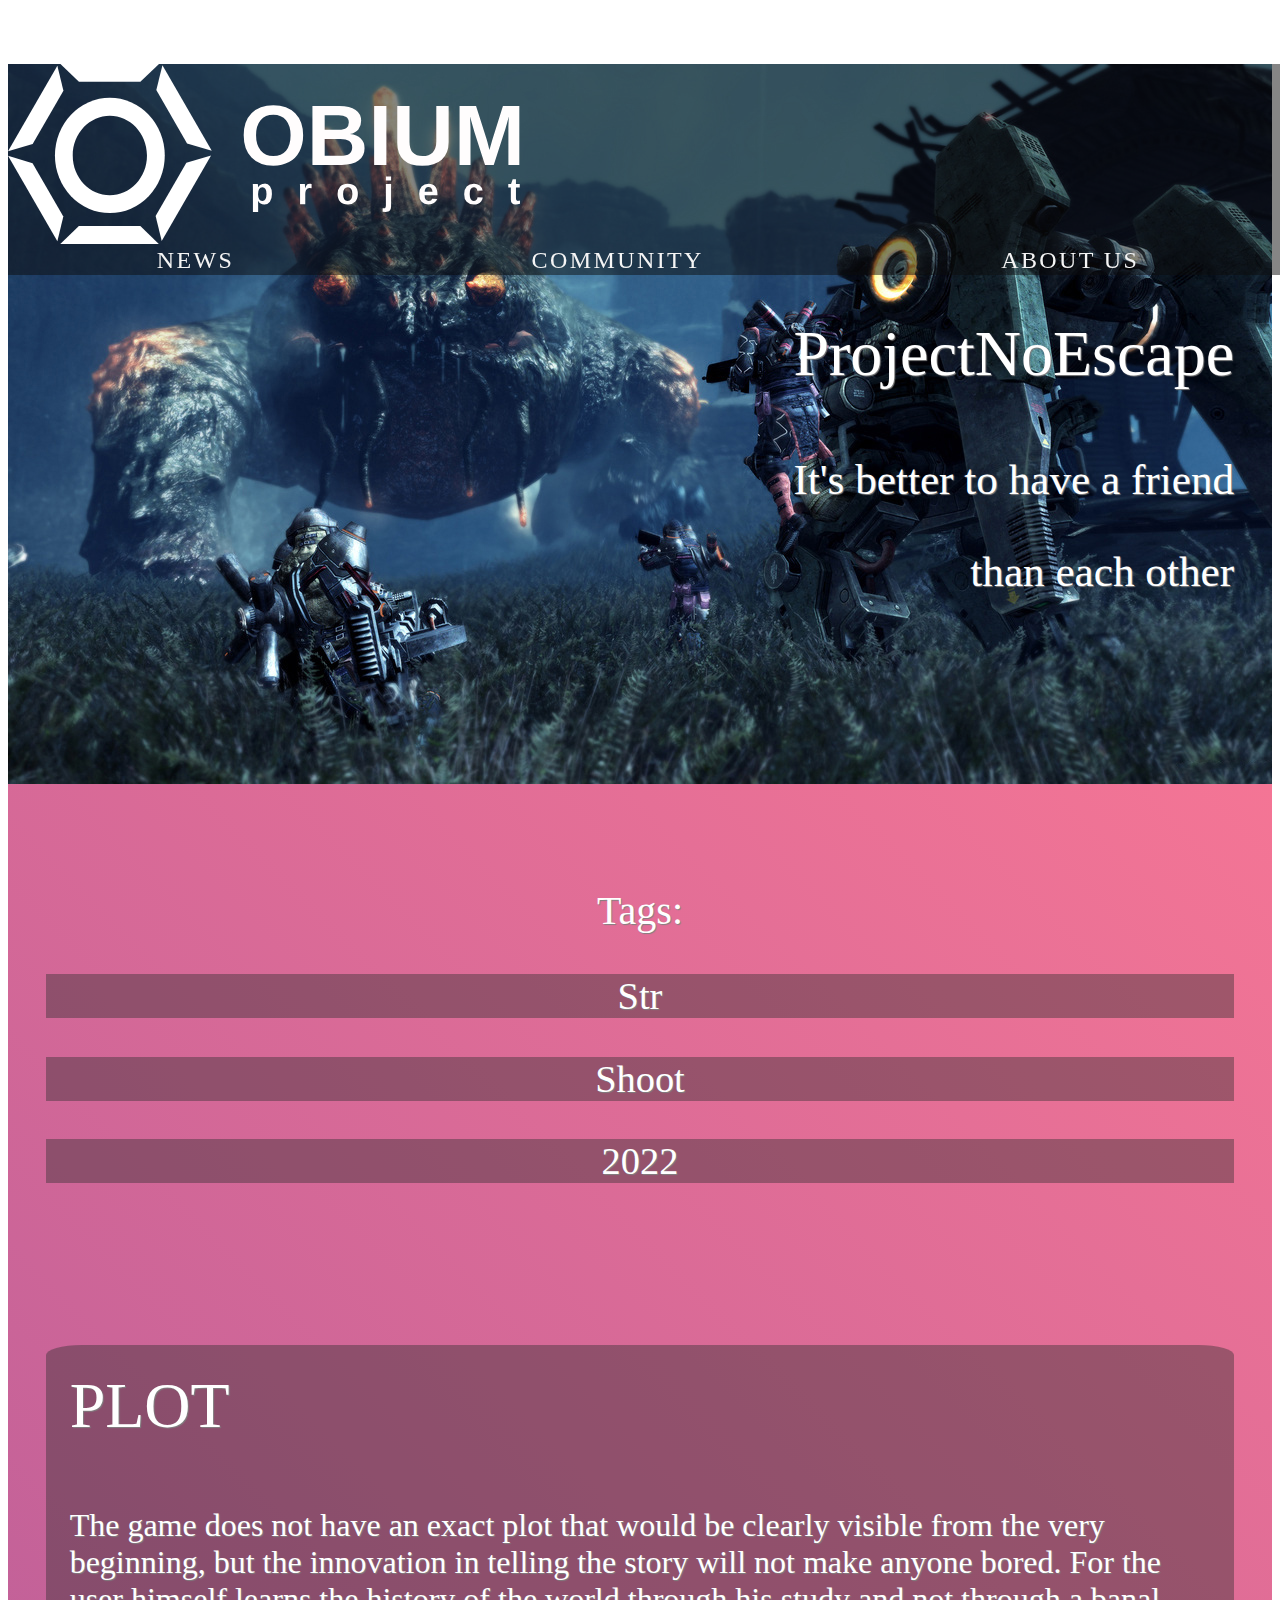
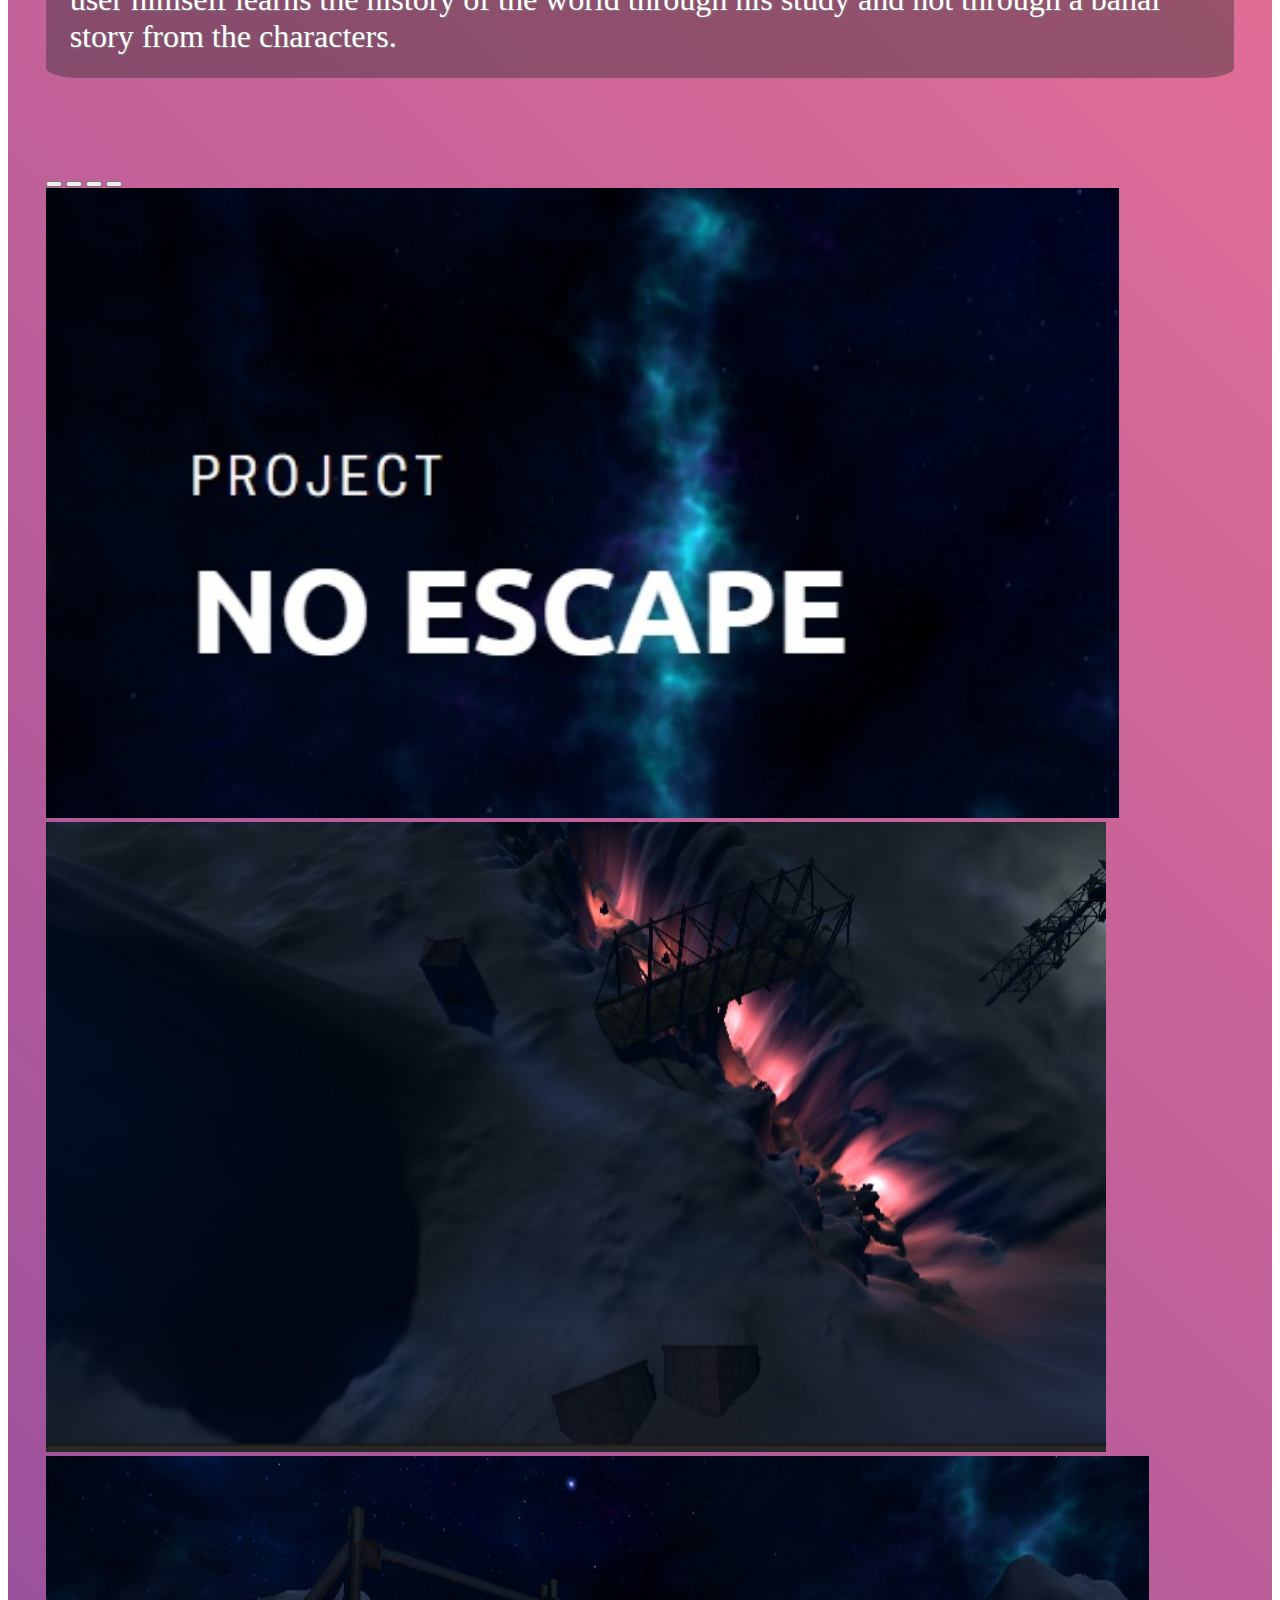
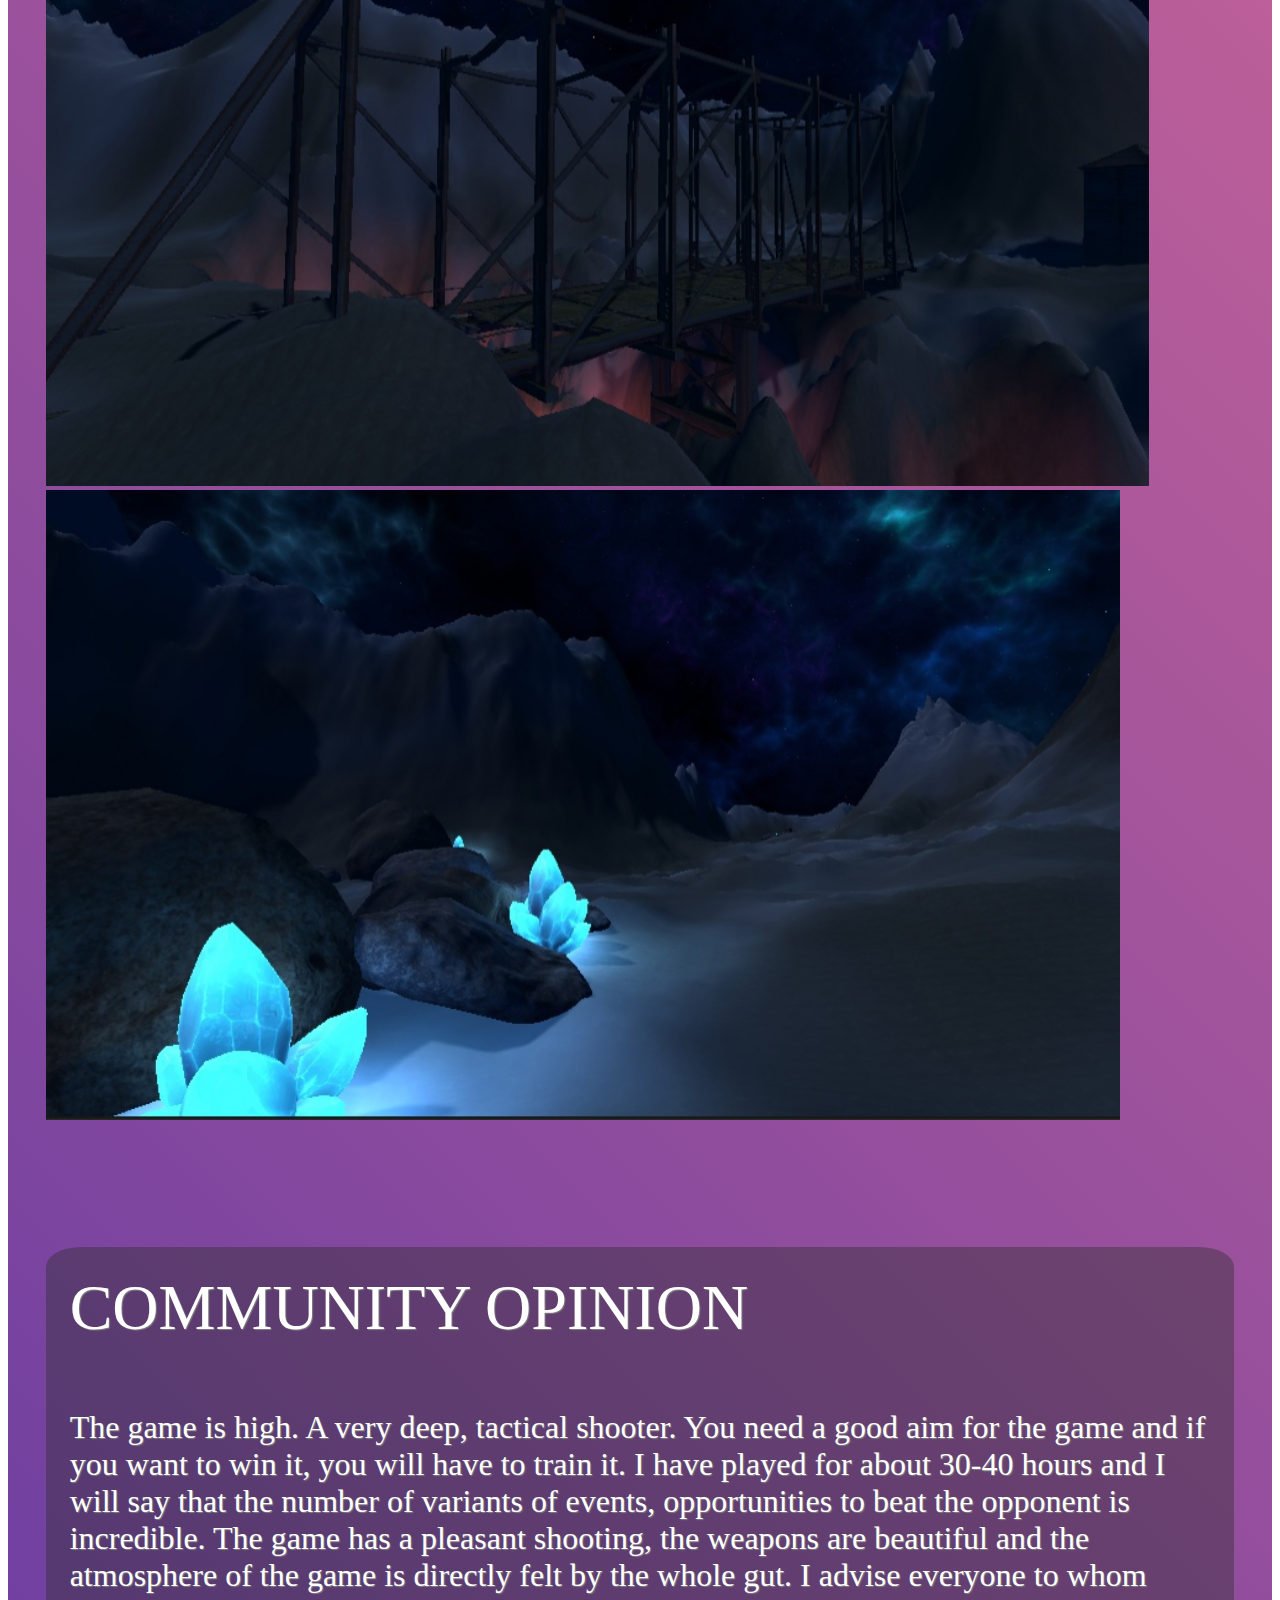
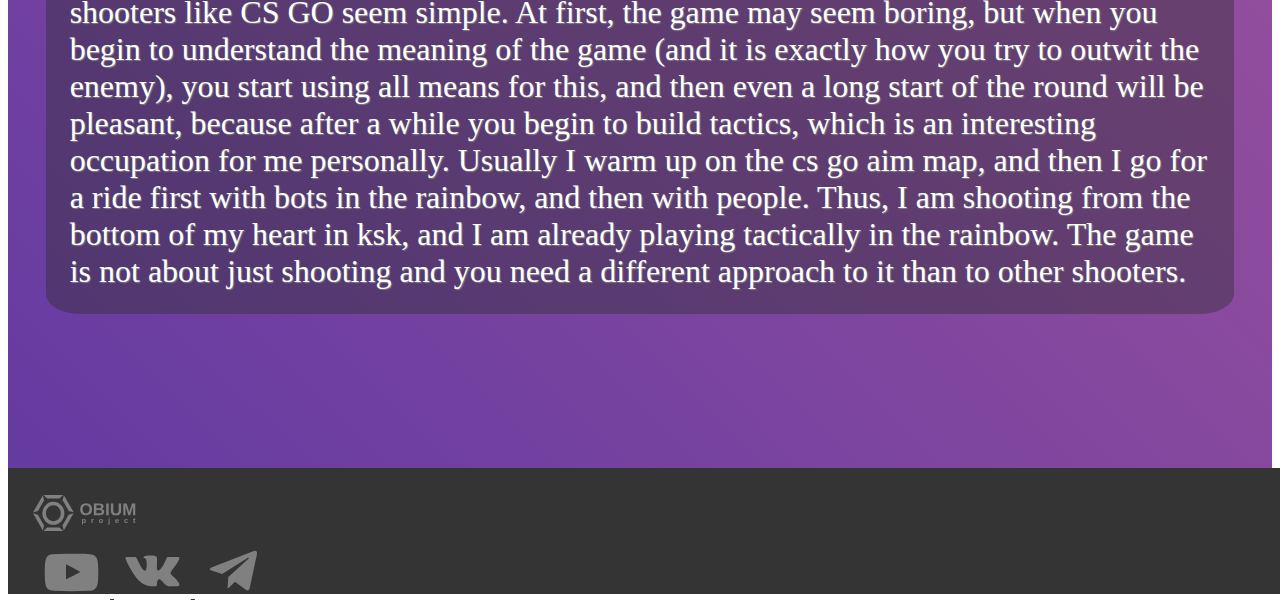
<file: Game5.html>
<!DOCTYPE html>
<html lang="en">

<head>
    <meta charset="UTF-8">
    <meta http-equiv="X-UA-Compatible" content="IE=edge">
    <meta name="viewport" content="width=device-width, initial-scale=1.0">

    <link href="https://cdn.jsdelivr.net/npm/bootstrap@5.1.3/dist/css/bootstrap.min.css" rel="stylesheet"
        integrity="sha384-1BmE4kWBq78iYhFldvKuhfTAU6auU8tT94WrHftjDbrCEXSU1oBoqyl2QvZ6jIW3" crossorigin="anonymous">
    <link rel="stylesheet" href="css/Game5.css">
    <link rel="stylesheet" href="css/All.css">
    <link rel="apple-touch-icon" sizes="180x180" href="favicon/apple-touch-icon.png">
    <link rel="icon" type="image/png" sizes="32x32" href="favicon/favicon-32x32.png">
    <link rel="icon" type="image/png" sizes="16x16" href="favicon/favicon-16x16.png">
    <link rel="manifest" href="favicon/site.webmanifest">
    <link rel="mask-icon" href="favicon/safari-pinned-tab.svg" color="#5bbad5">
    <meta name="msapplication-TileColor" content="#da532c">
    <meta name="theme-color" content="#ffffff">


    <title>ProjectNoEscape | Obium Project</title>

    <script src="jq.js"></script>
</head>

<body>

    <header>
        <nav class="navbar middle">
            <div class="container-fluid  row">
                <div class="col-sm-3">
                    <a class="navbar-brand" href="index.html">
                        <svg id="Слой_1" data-name="Слой 1" xmlns="http://www.w3.org/2000/svg"
                            xmlns:xlink="http://www.w3.org/1999/xlink" viewBox="0 0 862.18 303">
                            <defs>
                                <style>

                                </style>
                                <clipPath id="clip-path">
                                    <ellipse class="cls-1" cx="171.5" cy="154" rx="92.5" ry="97" />
                                </clipPath>
                            </defs>
                            <path class="cls-2"
                                d="M842.67,170V106q0-2.08.69-17.7-5,18.91-7.46,26.38L818,170H803.29l-17.87-55.34L778,88.28q.87,16.32.86,21.69v60H760.43V70.93h27.76l17.7,55.35,1.56,5.38,3.3,13.36,4.51-16,18.22-58.13h27.58V170Zm-145,1.39q-20.48,0-31.4-9.89-10.76-10.06-10.76-28.63V70.93h20.65v60.38q0,11.81,5.55,17.87,5.73,5.9,16.48,5.9,11.1,0,17-6.25,6.08-6.42,6.08-18.21V70.93H742v60.9q0,18.91-11.62,29.32Q718.8,171.4,697.63,171.39ZM616.57,170V70.93h20.65V170Zm-37-29.84q0-13.87-20-13.88H533.3v28.28h27.06q10.07,0,14.58-3.47Q579.62,147.45,579.62,140.16ZM573.9,98.69q0-6.76-4.34-9.54t-12.67-2.77H533.3v24.46h23.77q8.85,0,12.84-3Q573.9,104.77,573.9,98.69Zm26.54,43q0,13.53-10.24,21Q580.15,170,562.1,170H512.65V70.93h45.28q18.23,0,27.42,6.42,9.36,6.25,9.37,18.39a22.44,22.44,0,0,1-4.69,14.4q-4.68,5.73-14.23,7.81,12,1.39,18.22,7.64Q600.44,131.65,600.44,141.72ZM475.84,120q0-16-7.64-25.15t-21.34-9.2q-13.87,0-21.51,9.2-7.64,9-7.63,25.15,0,16.32,7.81,25.68t21.16,9.37q13.88,0,21.51-9Q475.84,136.87,475.84,120ZM497,120q0,15.45-6.24,27.24a42.13,42.13,0,0,1-17.52,17.87q-11.28,6.26-26.55,6.25-23.42,0-36.61-13.71T396.9,120q0-23.76,13.18-37.12,13.19-13.55,36.78-13.54t36.79,13.54Q497,96.44,497,120Z" />
                            <path class="cls-2"
                                d="M854.78,236.54a8,8,0,0,1-5.94-2.08q-2.08-2.09-2.08-6.4v-20h-4.32v-5.94h4.7l2.78-7.87h5.48v7.87h6.4v5.94h-6.4v17.58a6.12,6.12,0,0,0,.92,3.7,3.68,3.68,0,0,0,2.93,1.16,13.67,13.67,0,0,0,2.93-.47v5.48A25,25,0,0,1,854.78,236.54Zm-70.41.08q-7.71,0-12-4.55t-4.17-12.8q0-8.42,4.25-13t12-4.71a15.74,15.74,0,0,1,9.87,3,13.11,13.11,0,0,1,4.93,8.33l-8.87.38a7,7,0,0,0-1.85-4.08,5.56,5.56,0,0,0-4.24-1.55q-6.78,0-6.78,11.34,0,11.72,6.94,11.64a6,6,0,0,0,4.16-1.54,7.54,7.54,0,0,0,2.08-4.7l8.79.38A13.51,13.51,0,0,1,797,231a13,13,0,0,1-5.32,4.16A17.54,17.54,0,0,1,784.37,236.62Zm-76.19-29.54a5.72,5.72,0,0,0-4.78,2.16,10.2,10.2,0,0,0-1.7,6h13.11q-.22-4.09-2-6.09A5.66,5.66,0,0,0,708.18,207.08Zm0,29.54q-7.63,0-11.72-4.48T692.37,219q0-8.4,4.17-12.88t11.79-4.55q7.26,0,11.11,4.86t3.85,14.11v.31H701.63q0,4.94,1.77,7.48a6.17,6.17,0,0,0,5.24,2.47q4.64,0,5.86-4l8.33.69Q719.2,236.62,708.18,236.62Zm-72,12.64a49.79,49.79,0,0,1-5.32-.23v-6.24l1.62.15c1.49,0,2.49-.33,3-1s.85-2,.85-4.09v-35.7h8.79V240q0,4.47-2.24,6.86C641.37,248.47,639.13,249.26,636.15,249.26Zm.16-53.2v-6.4h8.79v6.4Zm-56.42,23q0-6-2-8.72a6.47,6.47,0,0,0-5.63-2.7q-8,0-8,11.42,0,5.63,1.92,8.63a6.43,6.43,0,0,0,5.63,2.93Q579.89,230.6,579.89,219Zm9.25,0q0,8.25-4.63,13T572,236.62q-8,0-12.5-4.63T555,219q0-8.17,4.47-12.8t12.65-4.71q8.25,0,12.65,4.55T589.14,219Zm-97.35,17V210.09c0-1.85,0-3.39-.07-4.62s-.11-2.34-.16-3.32h8.33c.05.36.13,1.52.23,3.47s.23,3.16.23,3.78h.08a24.31,24.31,0,0,1,2.31-5,6.54,6.54,0,0,1,2.31-2.16,7.66,7.66,0,0,1,3.47-.7,6.45,6.45,0,0,1,2.7.47v7.32a17.93,17.93,0,0,0-3.7-.46,5.9,5.9,0,0,0-5.16,2.7c-1.19,1.74-1.78,4.37-1.78,7.86V236ZM435.3,219q0-11.42-6.94-11.41a6,6,0,0,0-5.4,3.08q-1.84,3.09-1.85,8.56t1.85,8.48a5.91,5.91,0,0,0,5.32,2.93Q435.3,230.68,435.3,219Zm9.17,0q0,8.47-3.39,13.11a11.24,11.24,0,0,1-9.56,4.55,12.36,12.36,0,0,1-6.25-1.55,9.94,9.94,0,0,1-4-4.47H421c.1.62.18,2.52.23,5.71v12.95h-8.79V209.94c0-3.19-.07-5.79-.23-7.79h8.48a11.36,11.36,0,0,1,.23,2.24c.11,1.13.16,2.23.16,3.31h.15q3-6.24,10.8-6.24a10.59,10.59,0,0,1,9.17,4.54Q444.47,210.56,444.47,219Z" />
                            <polygon class="cls-3" points="88.26 0 254.26 0 222.89 30 119.44 30 88.26 0" />
                            <polygon class="cls-3" points="254 303 88 303 119.37 273 222.82 273 254 303" />
                            <polygon class="cls-3" points="0 146.94 83.1 3 93.31 45.16 41.51 134.86 0 146.94" />
                            <polygon class="cls-3"
                                points="260.03 2 343.13 145.94 301.53 133.69 249.74 43.99 260.03 2" />
                            <polygon class="cls-3"
                                points="83.1 298.53 0 154.59 41.35 166.98 93.14 256.68 83.1 298.53" />
                            <polygon class="cls-3"
                                points="341.94 154.22 258.84 298.15 248.57 255.96 300.37 166.26 341.94 154.22" />
                            <g class="cls-4">
                                <path class="cls-5"
                                    d="M171.5,87c33.19,0,62.5,28.64,62.5,67h60c0-68.78-53.52-127-122.5-127ZM109,154c0-38.36,29.31-67,62.5-67V27C102.52,27,49,85.22,49,154Zm62.5,67c-33.19,0-62.5-28.64-62.5-67H49c0,68.78,53.52,127,122.5,127ZM234,154c0,38.36-29.31,67-62.5,67v60c69,0,122.5-58.22,122.5-127Z" />
                            </g>
                        </svg>
                    </a>
                </div>
                <div class="col-sm-5"></div>
                <div class="col-sm-4">
                    <div class="link">
                        <a href="News.html">NEWS</a>
                        <a href="Library.html">COMMUNITY</a>
                        <a href="AboutUs.html">ABOUT US</a>
                    </div>
                </div>
            </div>
        </nav>
    </header>
    <div class="row headBlock">
        <p class="headBlockMainText">ProjectNoEscape</p>
        <p class="headBlockText">It's better to have a friend</p>
        <p class="headBlockText">than each other</p>
    </div>
    <div class="row bacground">
        <div class="row">
            <div class="col-sm-1">
                <p class="mainTag">Tags:</p>
            </div>
            <div class="col-sm-1">
                <p class="tags">Str</p>
            </div>
            <div class="col-sm-1">
                <p class="tags">Shoot</p>
            </div>
            <div class="col-sm-1">
                <p class="tags">2022</p>
            </div>
        </div>
        <div class="row informationBox">
            <div class="col-sm-1"></div>
            <div class="col-sm-10 informationBlock">
                <p class="maintextofinformationbox boxone">PLOT</p>
                <p class="textofinformationbox boxone">
                    The game does not have an exact plot that would be clearly visible from the very beginning, but the
                    innovation in telling the story will not make anyone bored. For the user himself learns the history
                    of the world through his study and not through a banal story from the characters.
                </p>
            </div>
            <div class="col-sm-1"></div>
        </div>
        <div class="row">
            <div class="col-sm-2"></div>
            <div class="col-sm-8">
                <div id="carouselExampleIndicators" class="carousel slide" data-bs-ride="carousel">
                    <div class="carousel-indicators">
                        <button type="button" data-bs-target="#carouselExampleIndicators" data-bs-slide-to="0"
                            class="active" aria-current="true" aria-label="Slide 1"></button>
                        <button type="button" data-bs-target="#carouselExampleIndicators" data-bs-slide-to="1"
                            aria-label="Slide 2"></button>
                        <button type="button" data-bs-target="#carouselExampleIndicators" data-bs-slide-to="2"
                            aria-label="Slide 3"></button>
                        <button type="button" data-bs-target="#carouselExampleIndicators" data-bs-slide-to="3"
                            aria-label="Slide 4"></button>

                    </div>
                    <div class="carousel-inner">
                        <div class="carousel-item active">
                            <img src="img/Game_5_slide1.png" class="d-block w-100" alt="...">
                        </div>
                        <div class="carousel-item">
                            <img src="img/Game_5_slide2.png" class="d-block w-100" alt="...">
                        </div>
                        <div class="carousel-item">
                            <img src="img/Game_5_slide3.png" class="d-block w-100" alt="...">
                        </div>
                        <div class="carousel-item">
                            <img src="img/Game_5_slide4.png" class="d-block w-100" alt="...">
                        </div>
                    </div>
                </div>
            </div>
            <div class="col-sm-2"></div>
        </div>
        <div class="row informationBox">
            <div class="col-sm-1"></div>
            <div class="col-sm-10 informationBlock">
                <p class="maintextofinformationbox boxone">COMMUNITY OPINION</p>
                <p class="textofinformationbox boxone">

                    The game is high. A very deep, tactical shooter. You need a good aim for the game and if you want to
                    win it, you will have to train it. I have played for about 30-40 hours and I will say that the
                    number of variants of events, opportunities to beat the opponent is incredible. The game has a
                    pleasant shooting, the weapons are beautiful and the atmosphere of the game is directly felt by the
                    whole gut. I advise everyone to whom shooters like CS GO seem simple. At first, the game may seem
                    boring, but when you begin to understand the meaning of the game (and it is exactly how you try to
                    outwit the enemy), you start using all means for this, and then even a long start of the round will
                    be pleasant, because after a while you begin to build tactics, which is an interesting occupation
                    for me personally. Usually I warm up on the cs go aim map, and then I go for a ride first with bots
                    in the rainbow, and then with people. Thus, I am shooting from the bottom of my heart in ksk, and I
                    am already playing tactically in the rainbow. The game is not about just shooting and you need a
                    different approach to it than to other shooters.
                </p>
            </div>
            <div class="col-sm-1"></div>
        </div>
    </div>
    <footer>
        <div class="row">

            <div class="col-sm-3">
                <svg width="8vw" height="6vh" id="Слой_1" data-name="Слой 1" xmlns="http://www.w3.org/2000/svg"
                    xmlns:xlink="http://www.w3.org/1999/xlink" viewBox="0 0 862.18 303" fill="gray">

                    <defs>
                        <clipPath id="clip-path">
                            <ellipse class="cls-1" cx="171.5" cy="154" rx="92.5" ry="97" />
                        </clipPath>
                    </defs>
                    <path class="cls-2"
                        d="M842.67,170V106q0-2.08.69-17.7-5,18.91-7.46,26.38L818,170H803.29l-17.87-55.34L778,88.28q.87,16.32.86,21.69v60H760.43V70.93h27.76l17.7,55.35,1.56,5.38,3.3,13.36,4.51-16,18.22-58.13h27.58V170Zm-145,1.39q-20.48,0-31.4-9.89-10.76-10.06-10.76-28.63V70.93h20.65v60.38q0,11.81,5.55,17.87,5.73,5.9,16.48,5.9,11.1,0,17-6.25,6.08-6.42,6.08-18.21V70.93H742v60.9q0,18.91-11.62,29.32Q718.8,171.4,697.63,171.39ZM616.57,170V70.93h20.65V170Zm-37-29.84q0-13.87-20-13.88H533.3v28.28h27.06q10.07,0,14.58-3.47Q579.62,147.45,579.62,140.16ZM573.9,98.69q0-6.76-4.34-9.54t-12.67-2.77H533.3v24.46h23.77q8.85,0,12.84-3Q573.9,104.77,573.9,98.69Zm26.54,43q0,13.53-10.24,21Q580.15,170,562.1,170H512.65V70.93h45.28q18.23,0,27.42,6.42,9.36,6.25,9.37,18.39a22.44,22.44,0,0,1-4.69,14.4q-4.68,5.73-14.23,7.81,12,1.39,18.22,7.64Q600.44,131.65,600.44,141.72ZM475.84,120q0-16-7.64-25.15t-21.34-9.2q-13.87,0-21.51,9.2-7.64,9-7.63,25.15,0,16.32,7.81,25.68t21.16,9.37q13.88,0,21.51-9Q475.84,136.87,475.84,120ZM497,120q0,15.45-6.24,27.24a42.13,42.13,0,0,1-17.52,17.87q-11.28,6.26-26.55,6.25-23.42,0-36.61-13.71T396.9,120q0-23.76,13.18-37.12,13.19-13.55,36.78-13.54t36.79,13.54Q497,96.44,497,120Z" />
                    <path class="cls-2"
                        d="M854.78,236.54a8,8,0,0,1-5.94-2.08q-2.08-2.09-2.08-6.4v-20h-4.32v-5.94h4.7l2.78-7.87h5.48v7.87h6.4v5.94h-6.4v17.58a6.12,6.12,0,0,0,.92,3.7,3.68,3.68,0,0,0,2.93,1.16,13.67,13.67,0,0,0,2.93-.47v5.48A25,25,0,0,1,854.78,236.54Zm-70.41.08q-7.71,0-12-4.55t-4.17-12.8q0-8.42,4.25-13t12-4.71a15.74,15.74,0,0,1,9.87,3,13.11,13.11,0,0,1,4.93,8.33l-8.87.38a7,7,0,0,0-1.85-4.08,5.56,5.56,0,0,0-4.24-1.55q-6.78,0-6.78,11.34,0,11.72,6.94,11.64a6,6,0,0,0,4.16-1.54,7.54,7.54,0,0,0,2.08-4.7l8.79.38A13.51,13.51,0,0,1,797,231a13,13,0,0,1-5.32,4.16A17.54,17.54,0,0,1,784.37,236.62Zm-76.19-29.54a5.72,5.72,0,0,0-4.78,2.16,10.2,10.2,0,0,0-1.7,6h13.11q-.22-4.09-2-6.09A5.66,5.66,0,0,0,708.18,207.08Zm0,29.54q-7.63,0-11.72-4.48T692.37,219q0-8.4,4.17-12.88t11.79-4.55q7.26,0,11.11,4.86t3.85,14.11v.31H701.63q0,4.94,1.77,7.48a6.17,6.17,0,0,0,5.24,2.47q4.64,0,5.86-4l8.33.69Q719.2,236.62,708.18,236.62Zm-72,12.64a49.79,49.79,0,0,1-5.32-.23v-6.24l1.62.15c1.49,0,2.49-.33,3-1s.85-2,.85-4.09v-35.7h8.79V240q0,4.47-2.24,6.86C641.37,248.47,639.13,249.26,636.15,249.26Zm.16-53.2v-6.4h8.79v6.4Zm-56.42,23q0-6-2-8.72a6.47,6.47,0,0,0-5.63-2.7q-8,0-8,11.42,0,5.63,1.92,8.63a6.43,6.43,0,0,0,5.63,2.93Q579.89,230.6,579.89,219Zm9.25,0q0,8.25-4.63,13T572,236.62q-8,0-12.5-4.63T555,219q0-8.17,4.47-12.8t12.65-4.71q8.25,0,12.65,4.55T589.14,219Zm-97.35,17V210.09c0-1.85,0-3.39-.07-4.62s-.11-2.34-.16-3.32h8.33c.05.36.13,1.52.23,3.47s.23,3.16.23,3.78h.08a24.31,24.31,0,0,1,2.31-5,6.54,6.54,0,0,1,2.31-2.16,7.66,7.66,0,0,1,3.47-.7,6.45,6.45,0,0,1,2.7.47v7.32a17.93,17.93,0,0,0-3.7-.46,5.9,5.9,0,0,0-5.16,2.7c-1.19,1.74-1.78,4.37-1.78,7.86V236ZM435.3,219q0-11.42-6.94-11.41a6,6,0,0,0-5.4,3.08q-1.84,3.09-1.85,8.56t1.85,8.48a5.91,5.91,0,0,0,5.32,2.93Q435.3,230.68,435.3,219Zm9.17,0q0,8.47-3.39,13.11a11.24,11.24,0,0,1-9.56,4.55,12.36,12.36,0,0,1-6.25-1.55,9.94,9.94,0,0,1-4-4.47H421c.1.62.18,2.52.23,5.71v12.95h-8.79V209.94c0-3.19-.07-5.79-.23-7.79h8.48a11.36,11.36,0,0,1,.23,2.24c.11,1.13.16,2.23.16,3.31h.15q3-6.24,10.8-6.24a10.59,10.59,0,0,1,9.17,4.54Q444.47,210.56,444.47,219Z" />
                    <polygon class="cls-3" points="88.26 0 254.26 0 222.89 30 119.44 30 88.26 0" />
                    <polygon class="cls-3" points="254 303 88 303 119.37 273 222.82 273 254 303" />
                    <polygon class="cls-3" points="0 146.94 83.1 3 93.31 45.16 41.51 134.86 0 146.94" />
                    <polygon class="cls-3" points="260.03 2 343.13 145.94 301.53 133.69 249.74 43.99 260.03 2" />
                    <polygon class="cls-3" points="83.1 298.53 0 154.59 41.35 166.98 93.14 256.68 83.1 298.53" />
                    <polygon class="cls-3"
                        points="341.94 154.22 258.84 298.15 248.57 255.96 300.37 166.26 341.94 154.22" />
                    <g class="cls-4" fill="gray">
                        <path class="cls-5"
                            d="M171.5,87c33.19,0,62.5,28.64,62.5,67h60c0-68.78-53.52-127-122.5-127ZM109,154c0-38.36,29.31-67,62.5-67V27C102.52,27,49,85.22,49,154Zm62.5,67c-33.19,0-62.5-28.64-62.5-67H49c0,68.78,53.52,127,122.5,127ZM234,154c0,38.36-29.31,67-62.5,67v60c69,0,122.5-58.22,122.5-127Z" />
                    </g>
                </svg>

            </div>
            <div class="col-sm-6"></div>
            <div class="col-sm-3">
                <a href="https://www.youtube.com/channel/UCbYUvTV2YL8JyN6vUK0Gkug">
                    <svg class="youtube" enable-background="new 0 0 512 512" id="Layer_1" width="6vW" height="6vh"
                        fill="gray" version="1.1" viewBox="0 0 512 512" xml:space="preserve"
                        xmlns="http://www.w3.org/2000/svg" xmlns:xlink="http://www.w3.org/1999/xlink">
                        <g>
                            <path
                                d="M260.4,449c-57.1-1.8-111.4-3.2-165.7-5.3c-11.7-0.5-23.6-2.3-35-5c-21.4-5-36.2-17.9-43.8-39c-6.1-17-8.3-34.5-9.9-52.3   C2.5,305.6,2.5,263.8,4.2,222c1-23.6,1.6-47.4,7.9-70.3c3.8-13.7,8.4-27.1,19.5-37c11.7-10.5,25.4-16.8,41-17.5   c42.8-2.1,85.5-4.7,128.3-5.1c57.6-0.6,115.3,0.2,172.9,1.3c24.9,0.5,50,1.8,74.7,5c22.6,3,39.5,15.6,48.5,37.6   c6.9,16.9,9.5,34.6,11,52.6c3.9,45.1,4,90.2,1.8,135.3c-1.1,22.9-2.2,45.9-8.7,68.2c-7.4,25.6-23.1,42.5-49.3,48.3   c-10.2,2.2-20.8,3-31.2,3.4C366.2,445.7,311.9,447.4,260.4,449z M205.1,335.3c45.6-23.6,90.7-47,136.7-70.9   c-45.9-24-91-47.5-136.7-71.4C205.1,240.7,205.1,287.6,205.1,335.3z" />
                        </g>
                    </svg>
                </a>


                <a href="https://vk.com/obiumproject">
                    <svg version="1.1" id="Capa_1" xmlns="http://www.w3.org/2000/svg"
                        xmlns:xlink="http://www.w3.org/1999/xlink" x="0px" y="0px" width="6vW" height="6vh" fill="gray"
                        viewBox="0 0 548.358 548.358" style="enable-background:new 0 0 548.358 548.358;" class="vk"
                        xml:space="preserve">
                        <g>
                            <path d="M545.451,400.298c-0.664-1.431-1.283-2.618-1.858-3.569c-9.514-17.135-27.695-38.167-54.532-63.102l-0.567-0.571
		l-0.284-0.28l-0.287-0.287h-0.288c-12.18-11.611-19.893-19.418-23.123-23.415c-5.91-7.614-7.234-15.321-4.004-23.13
		c2.282-5.9,10.854-18.36,25.696-37.397c7.807-10.089,13.99-18.175,18.556-24.267c32.931-43.78,47.208-71.756,42.828-83.939
		l-1.701-2.847c-1.143-1.714-4.093-3.282-8.846-4.712c-4.764-1.427-10.853-1.663-18.278-0.712l-82.224,0.568
		c-1.332-0.472-3.234-0.428-5.712,0.144c-2.475,0.572-3.713,0.859-3.713,0.859l-1.431,0.715l-1.136,0.859
		c-0.952,0.568-1.999,1.567-3.142,2.995c-1.137,1.423-2.088,3.093-2.848,4.996c-8.952,23.031-19.13,44.444-30.553,64.238
		c-7.043,11.803-13.511,22.032-19.418,30.693c-5.899,8.658-10.848,15.037-14.842,19.126c-4,4.093-7.61,7.372-10.852,9.849
		c-3.237,2.478-5.708,3.525-7.419,3.142c-1.715-0.383-3.33-0.763-4.859-1.143c-2.663-1.714-4.805-4.045-6.42-6.995
		c-1.622-2.95-2.714-6.663-3.285-11.136c-0.568-4.476-0.904-8.326-1-11.563c-0.089-3.233-0.048-7.806,0.145-13.706
		c0.198-5.903,0.287-9.897,0.287-11.991c0-7.234,0.141-15.085,0.424-23.555c0.288-8.47,0.521-15.181,0.716-20.125
		c0.194-4.949,0.284-10.185,0.284-15.705s-0.336-9.849-1-12.991c-0.656-3.138-1.663-6.184-2.99-9.137
		c-1.335-2.95-3.289-5.232-5.853-6.852c-2.569-1.618-5.763-2.902-9.564-3.856c-10.089-2.283-22.936-3.518-38.547-3.71
		c-35.401-0.38-58.148,1.906-68.236,6.855c-3.997,2.091-7.614,4.948-10.848,8.562c-3.427,4.189-3.905,6.475-1.431,6.851
		c11.422,1.711,19.508,5.804,24.267,12.275l1.715,3.429c1.334,2.474,2.666,6.854,3.999,13.134c1.331,6.28,2.19,13.227,2.568,20.837
		c0.95,13.897,0.95,25.793,0,35.689c-0.953,9.9-1.853,17.607-2.712,23.127c-0.859,5.52-2.143,9.993-3.855,13.418
		c-1.715,3.426-2.856,5.52-3.428,6.28c-0.571,0.76-1.047,1.239-1.425,1.427c-2.474,0.948-5.047,1.431-7.71,1.431
		c-2.667,0-5.901-1.334-9.707-4c-3.805-2.666-7.754-6.328-11.847-10.992c-4.093-4.665-8.709-11.184-13.85-19.558
		c-5.137-8.374-10.467-18.271-15.987-29.691l-4.567-8.282c-2.855-5.328-6.755-13.086-11.704-23.267
		c-4.952-10.185-9.329-20.037-13.134-29.554c-1.521-3.997-3.806-7.04-6.851-9.134l-1.429-0.859c-0.95-0.76-2.475-1.567-4.567-2.427
		c-2.095-0.859-4.281-1.475-6.567-1.854l-78.229,0.568c-7.994,0-13.418,1.811-16.274,5.428l-1.143,1.711
		C0.288,140.146,0,141.668,0,143.763c0,2.094,0.571,4.664,1.714,7.707c11.42,26.84,23.839,52.725,37.257,77.659
		c13.418,24.934,25.078,45.019,34.973,60.237c9.897,15.229,19.985,29.602,30.264,43.112c10.279,13.515,17.083,22.176,20.412,25.981
		c3.333,3.812,5.951,6.662,7.854,8.565l7.139,6.851c4.568,4.569,11.276,10.041,20.127,16.416
		c8.853,6.379,18.654,12.659,29.408,18.85c10.756,6.181,23.269,11.225,37.546,15.126c14.275,3.905,28.169,5.472,41.684,4.716h32.834
		c6.659-0.575,11.704-2.669,15.133-6.283l1.136-1.431c0.764-1.136,1.479-2.901,2.139-5.276c0.668-2.379,1-5,1-7.851
		c-0.195-8.183,0.428-15.558,1.852-22.124c1.423-6.564,3.045-11.513,4.859-14.846c1.813-3.33,3.859-6.14,6.136-8.418
		c2.282-2.283,3.908-3.666,4.862-4.142c0.948-0.479,1.705-0.804,2.276-0.999c4.568-1.522,9.944-0.048,16.136,4.429
		c6.187,4.473,11.99,9.996,17.418,16.56c5.425,6.57,11.943,13.941,19.555,22.124c7.617,8.186,14.277,14.271,19.985,18.274
		l5.708,3.426c3.812,2.286,8.761,4.38,14.853,6.283c6.081,1.902,11.409,2.378,15.984,1.427l73.087-1.14
		c7.229,0,12.854-1.197,16.844-3.572c3.998-2.379,6.373-5,7.139-7.851c0.764-2.854,0.805-6.092,0.145-9.712
		C546.782,404.25,546.115,401.725,545.451,400.298z" />
                        </g>
                    </svg>
                </a>


                <a href="https://t.me/+1X94NUqbc543ZWIy">
                    <svg xmlns="http://www.w3.org/2000/svg" width="6vw" height="6vh" fill="gray" viewBox="0 0 32 32"
                        class="telegram">
                        <path
                            d="M29.919 6.163l-4.225 19.925c-0.319 1.406-1.15 1.756-2.331 1.094l-6.438-4.744-3.106 2.988c-0.344 0.344-0.631 0.631-1.294 0.631l0.463-6.556 11.931-10.781c0.519-0.462-0.113-0.719-0.806-0.256l-14.75 9.288-6.35-1.988c-1.381-0.431-1.406-1.381 0.288-2.044l24.837-9.569c1.15-0.431 2.156 0.256 1.781 2.013z" />
                    </svg>
                </a>
            </div>
        </div>
    </footer>


    <script src="https://cdn.jsdelivr.net/npm/bootstrap@5.1.3/dist/js/bootstrap.bundle.min.js"
        integrity="sha384-ka7Sk0Gln4gmtz2MlQnikT1wXgYsOg+OMhuP+IlRH9sENBO0LRn5q+8nbTov4+1p" crossorigin="anonymous">
    </script>

</body>

</html>
</file>
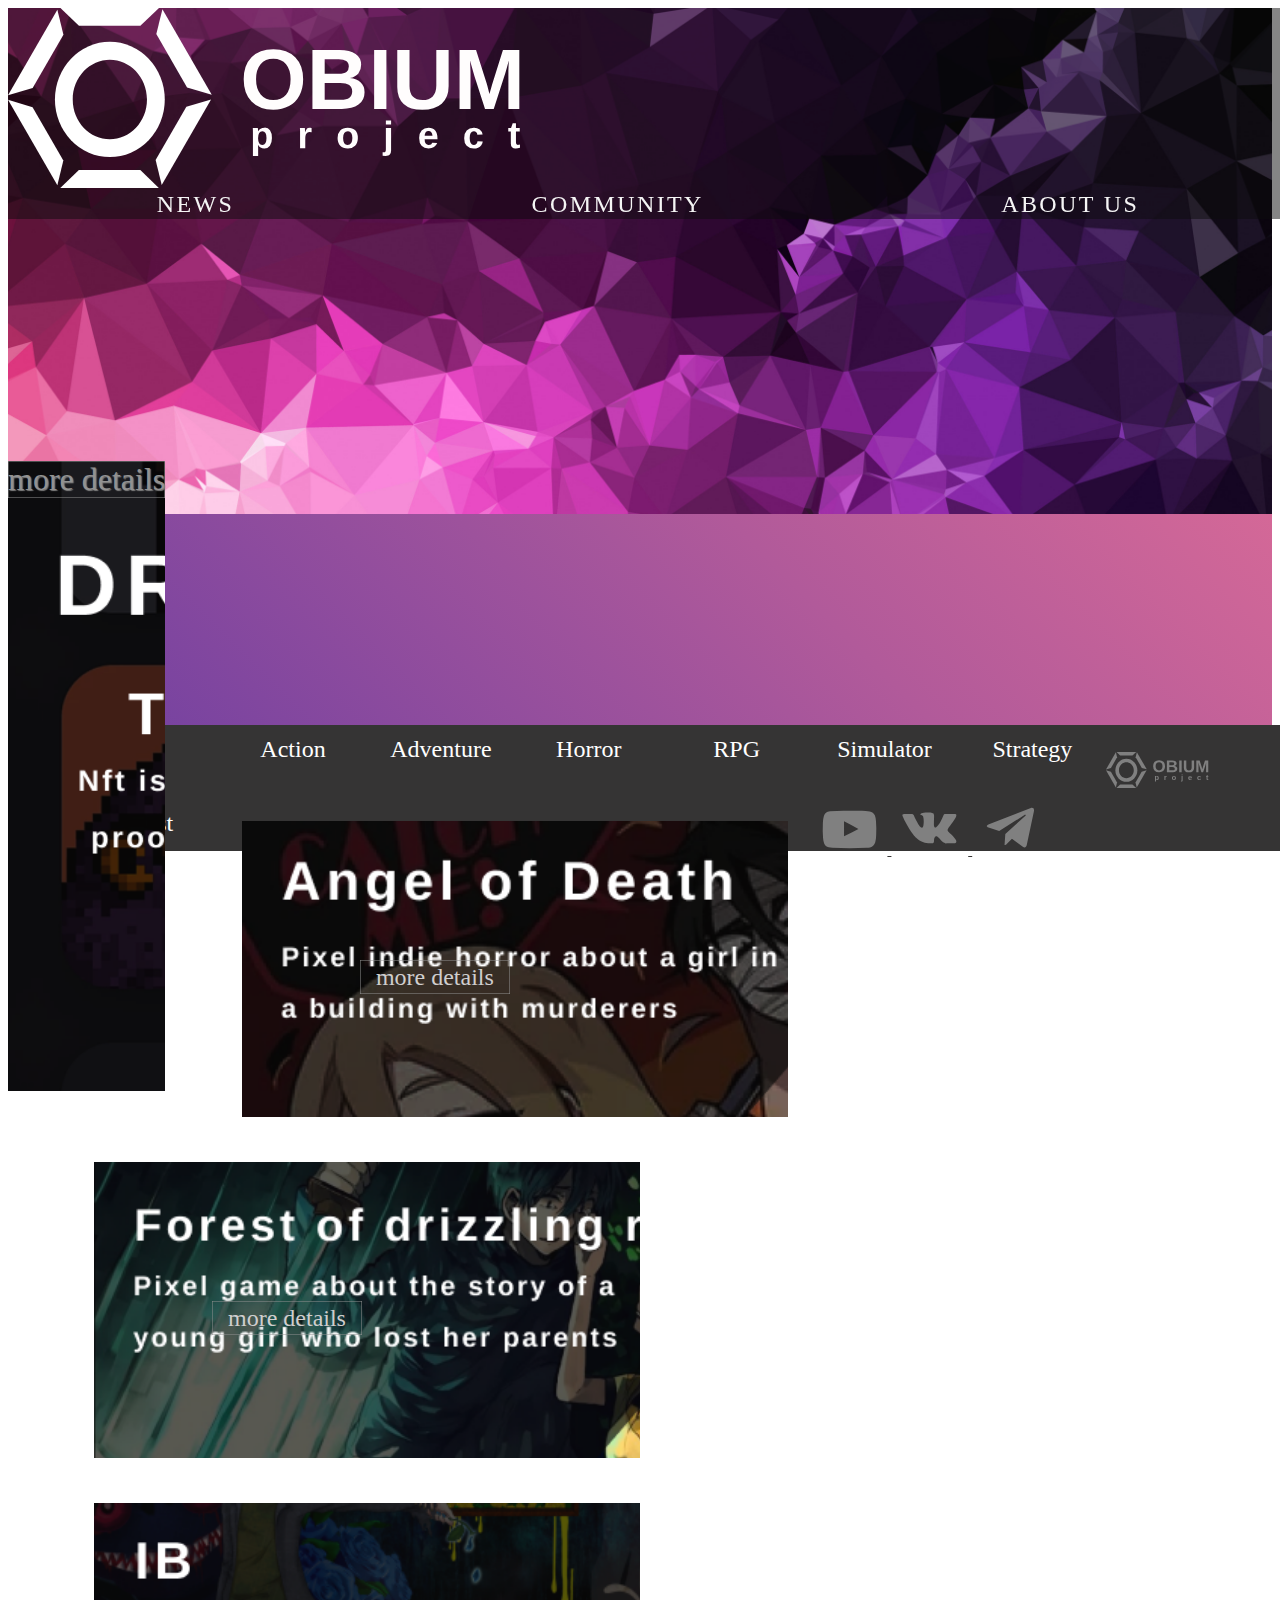
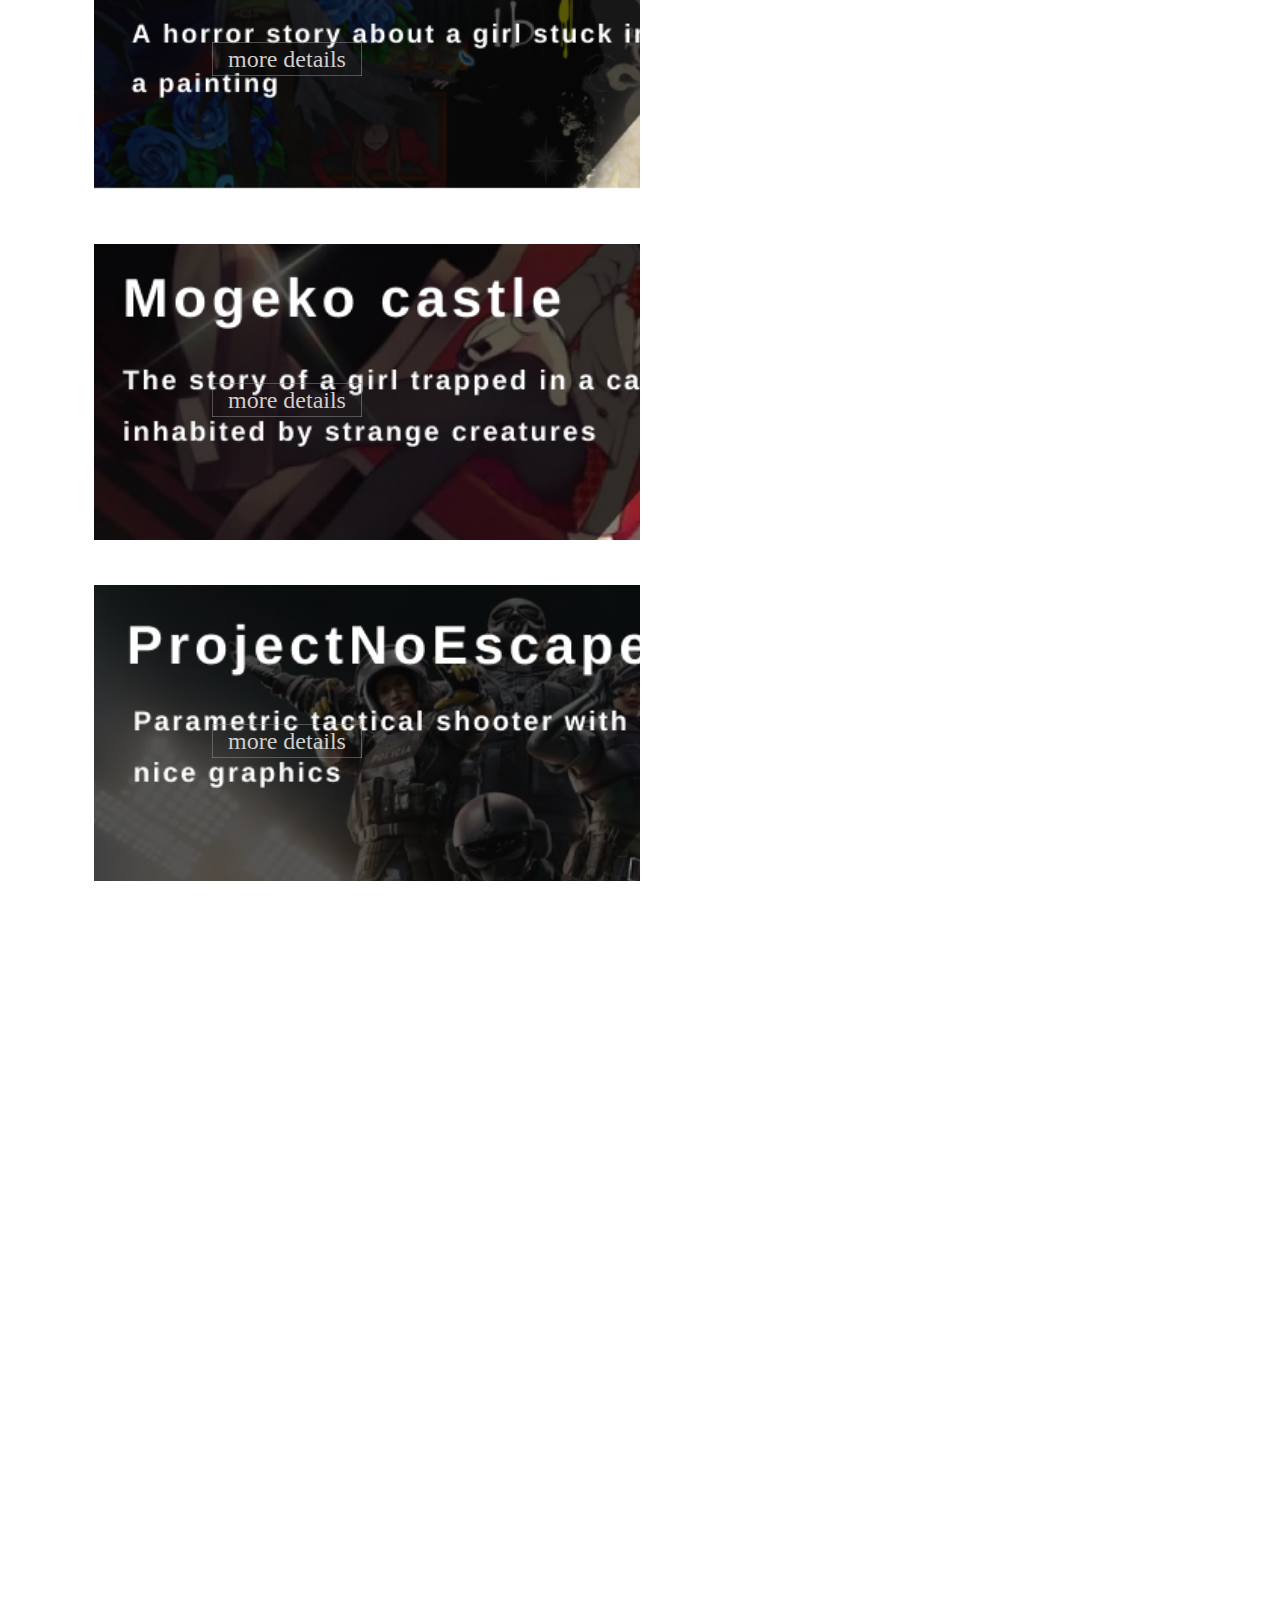
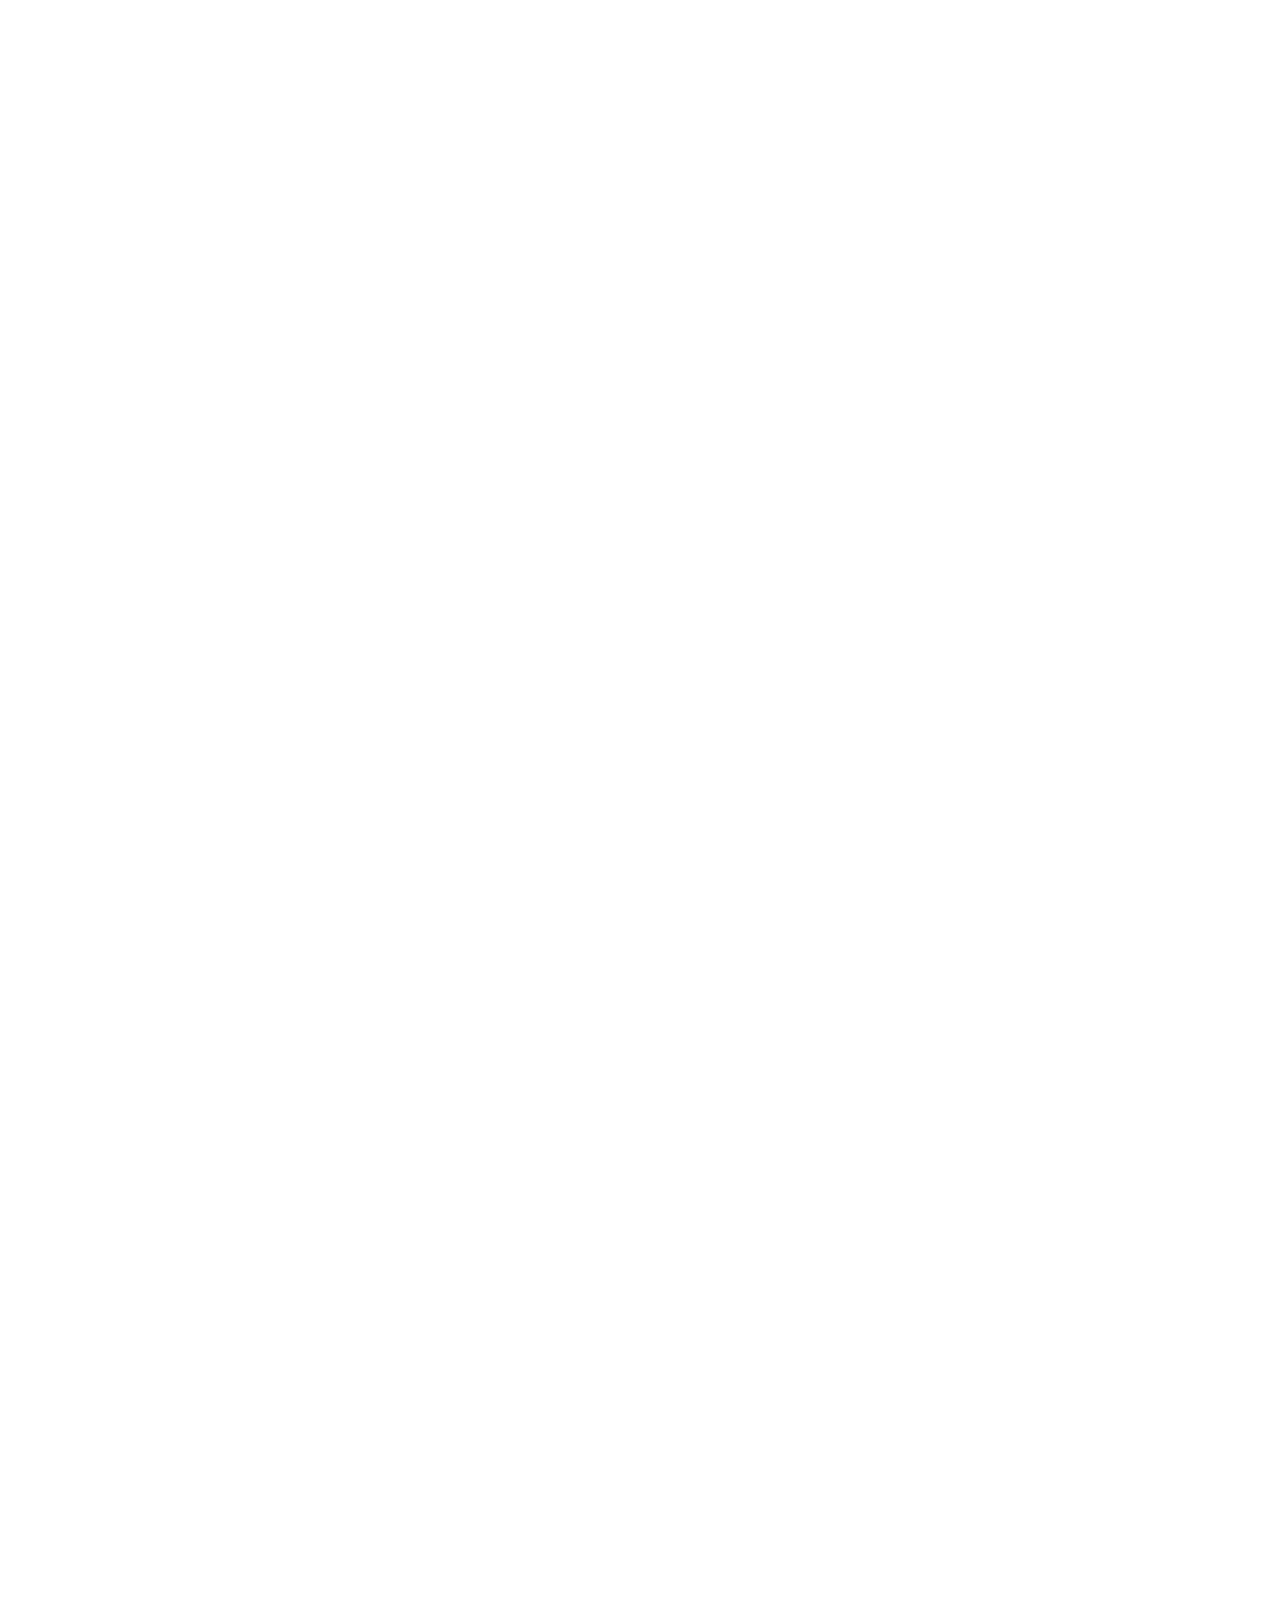
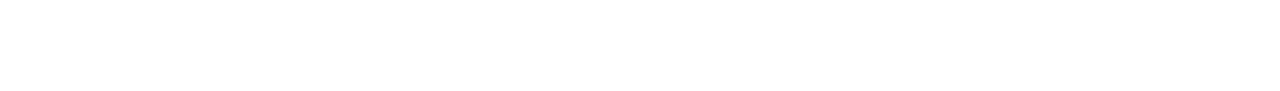
<file: Library.html>
<!DOCTYPE html>
<html lang="en">

<head>
    <meta charset="UTF-8">
    <meta http-equiv="X-UA-Compatible" content="IE=edge">
    <meta name="viewport" content="width=device-width, initial-scale=1.0">

    <link href="https://cdn.jsdelivr.net/npm/bootstrap@5.1.3/dist/css/bootstrap.min.css" rel="stylesheet"
        integrity="sha384-1BmE4kWBq78iYhFldvKuhfTAU6auU8tT94WrHftjDbrCEXSU1oBoqyl2QvZ6jIW3" crossorigin="anonymous">
    <link rel="stylesheet" href="css/LibraryStyles.css">
    <link rel="stylesheet" href="css/All.css">
    <link rel="apple-touch-icon" sizes="180x180" href="favicon/apple-touch-icon.png">
    <link rel="icon" type="image/png" sizes="32x32" href="favicon/favicon-32x32.png">
    <link rel="icon" type="image/png" sizes="16x16" href="favicon/favicon-16x16.png">
    <link rel="manifest" href="favicon/site.webmanifest">
    <link rel="mask-icon" href="favicon/safari-pinned-tab.svg" color="#5bbad5">
    <meta name="msapplication-TileColor" content="#da532c">
    <meta name="theme-color" content="#ffffff">


    <title>Library | Obium Project</title>

</head>

<body>
    <header>
        <nav class="navbar middle">
            <div class="container-fluid  row">
                <div class="col-sm-3">
                    <a class="navbar-brand" href="index.html">
                        <svg id="Слой_1" data-name="Слой 1" xmlns="http://www.w3.org/2000/svg"
                            xmlns:xlink="http://www.w3.org/1999/xlink" viewBox="0 0 862.18 303">
                            <defs>
                                <style>

                                </style>
                                <clipPath id="clip-path">
                                    <ellipse class="cls-1" cx="171.5" cy="154" rx="92.5" ry="97" />
                                </clipPath>
                            </defs>
                            <path class="cls-2"
                                d="M842.67,170V106q0-2.08.69-17.7-5,18.91-7.46,26.38L818,170H803.29l-17.87-55.34L778,88.28q.87,16.32.86,21.69v60H760.43V70.93h27.76l17.7,55.35,1.56,5.38,3.3,13.36,4.51-16,18.22-58.13h27.58V170Zm-145,1.39q-20.48,0-31.4-9.89-10.76-10.06-10.76-28.63V70.93h20.65v60.38q0,11.81,5.55,17.87,5.73,5.9,16.48,5.9,11.1,0,17-6.25,6.08-6.42,6.08-18.21V70.93H742v60.9q0,18.91-11.62,29.32Q718.8,171.4,697.63,171.39ZM616.57,170V70.93h20.65V170Zm-37-29.84q0-13.87-20-13.88H533.3v28.28h27.06q10.07,0,14.58-3.47Q579.62,147.45,579.62,140.16ZM573.9,98.69q0-6.76-4.34-9.54t-12.67-2.77H533.3v24.46h23.77q8.85,0,12.84-3Q573.9,104.77,573.9,98.69Zm26.54,43q0,13.53-10.24,21Q580.15,170,562.1,170H512.65V70.93h45.28q18.23,0,27.42,6.42,9.36,6.25,9.37,18.39a22.44,22.44,0,0,1-4.69,14.4q-4.68,5.73-14.23,7.81,12,1.39,18.22,7.64Q600.44,131.65,600.44,141.72ZM475.84,120q0-16-7.64-25.15t-21.34-9.2q-13.87,0-21.51,9.2-7.64,9-7.63,25.15,0,16.32,7.81,25.68t21.16,9.37q13.88,0,21.51-9Q475.84,136.87,475.84,120ZM497,120q0,15.45-6.24,27.24a42.13,42.13,0,0,1-17.52,17.87q-11.28,6.26-26.55,6.25-23.42,0-36.61-13.71T396.9,120q0-23.76,13.18-37.12,13.19-13.55,36.78-13.54t36.79,13.54Q497,96.44,497,120Z" />
                            <path class="cls-2"
                                d="M854.78,236.54a8,8,0,0,1-5.94-2.08q-2.08-2.09-2.08-6.4v-20h-4.32v-5.94h4.7l2.78-7.87h5.48v7.87h6.4v5.94h-6.4v17.58a6.12,6.12,0,0,0,.92,3.7,3.68,3.68,0,0,0,2.93,1.16,13.67,13.67,0,0,0,2.93-.47v5.48A25,25,0,0,1,854.78,236.54Zm-70.41.08q-7.71,0-12-4.55t-4.17-12.8q0-8.42,4.25-13t12-4.71a15.74,15.74,0,0,1,9.87,3,13.11,13.11,0,0,1,4.93,8.33l-8.87.38a7,7,0,0,0-1.85-4.08,5.56,5.56,0,0,0-4.24-1.55q-6.78,0-6.78,11.34,0,11.72,6.94,11.64a6,6,0,0,0,4.16-1.54,7.54,7.54,0,0,0,2.08-4.7l8.79.38A13.51,13.51,0,0,1,797,231a13,13,0,0,1-5.32,4.16A17.54,17.54,0,0,1,784.37,236.62Zm-76.19-29.54a5.72,5.72,0,0,0-4.78,2.16,10.2,10.2,0,0,0-1.7,6h13.11q-.22-4.09-2-6.09A5.66,5.66,0,0,0,708.18,207.08Zm0,29.54q-7.63,0-11.72-4.48T692.37,219q0-8.4,4.17-12.88t11.79-4.55q7.26,0,11.11,4.86t3.85,14.11v.31H701.63q0,4.94,1.77,7.48a6.17,6.17,0,0,0,5.24,2.47q4.64,0,5.86-4l8.33.69Q719.2,236.62,708.18,236.62Zm-72,12.64a49.79,49.79,0,0,1-5.32-.23v-6.24l1.62.15c1.49,0,2.49-.33,3-1s.85-2,.85-4.09v-35.7h8.79V240q0,4.47-2.24,6.86C641.37,248.47,639.13,249.26,636.15,249.26Zm.16-53.2v-6.4h8.79v6.4Zm-56.42,23q0-6-2-8.72a6.47,6.47,0,0,0-5.63-2.7q-8,0-8,11.42,0,5.63,1.92,8.63a6.43,6.43,0,0,0,5.63,2.93Q579.89,230.6,579.89,219Zm9.25,0q0,8.25-4.63,13T572,236.62q-8,0-12.5-4.63T555,219q0-8.17,4.47-12.8t12.65-4.71q8.25,0,12.65,4.55T589.14,219Zm-97.35,17V210.09c0-1.85,0-3.39-.07-4.62s-.11-2.34-.16-3.32h8.33c.05.36.13,1.52.23,3.47s.23,3.16.23,3.78h.08a24.31,24.31,0,0,1,2.31-5,6.54,6.54,0,0,1,2.31-2.16,7.66,7.66,0,0,1,3.47-.7,6.45,6.45,0,0,1,2.7.47v7.32a17.93,17.93,0,0,0-3.7-.46,5.9,5.9,0,0,0-5.16,2.7c-1.19,1.74-1.78,4.37-1.78,7.86V236ZM435.3,219q0-11.42-6.94-11.41a6,6,0,0,0-5.4,3.08q-1.84,3.09-1.85,8.56t1.85,8.48a5.91,5.91,0,0,0,5.32,2.93Q435.3,230.68,435.3,219Zm9.17,0q0,8.47-3.39,13.11a11.24,11.24,0,0,1-9.56,4.55,12.36,12.36,0,0,1-6.25-1.55,9.94,9.94,0,0,1-4-4.47H421c.1.62.18,2.52.23,5.71v12.95h-8.79V209.94c0-3.19-.07-5.79-.23-7.79h8.48a11.36,11.36,0,0,1,.23,2.24c.11,1.13.16,2.23.16,3.31h.15q3-6.24,10.8-6.24a10.59,10.59,0,0,1,9.17,4.54Q444.47,210.56,444.47,219Z" />
                            <polygon class="cls-3" points="88.26 0 254.26 0 222.89 30 119.44 30 88.26 0" />
                            <polygon class="cls-3" points="254 303 88 303 119.37 273 222.82 273 254 303" />
                            <polygon class="cls-3" points="0 146.94 83.1 3 93.31 45.16 41.51 134.86 0 146.94" />
                            <polygon class="cls-3"
                                points="260.03 2 343.13 145.94 301.53 133.69 249.74 43.99 260.03 2" />
                            <polygon class="cls-3"
                                points="83.1 298.53 0 154.59 41.35 166.98 93.14 256.68 83.1 298.53" />
                            <polygon class="cls-3"
                                points="341.94 154.22 258.84 298.15 248.57 255.96 300.37 166.26 341.94 154.22" />
                            <g class="cls-4">
                                <path class="cls-5"
                                    d="M171.5,87c33.19,0,62.5,28.64,62.5,67h60c0-68.78-53.52-127-122.5-127ZM109,154c0-38.36,29.31-67,62.5-67V27C102.52,27,49,85.22,49,154Zm62.5,67c-33.19,0-62.5-28.64-62.5-67H49c0,68.78,53.52,127,122.5,127ZM234,154c0,38.36-29.31,67-62.5,67v60c69,0,122.5-58.22,122.5-127Z" />
                            </g>
                        </svg>
                    </a>
                </div>
                <div class="col-sm-5"></div>
                <div class="col-sm-4">
                    <div class="link">
                        <a href="News.html">NEWS</a>
                        <a href="Library.html">COMMUNITY</a>
                        <a href="AboutUs.html">ABOUT US</a>
                    </div>
                </div>
            </div>
        </nav>
    </header>


    <div class="row contant">
        <img src="img/background.jpg" width="100%" height="80%" alt="">
        <div class="row maingamecontainer">
            <div class="col-sm-1"></div>
            <div class="col-sm-10 maingame">
                <div class="row">
                    <div class="col-sm-3"></div>
                    <div class="col-sm-3">
                        <a href="">
                            <div class="button">
                                <p>
                                    more details
                                </p>
                            </div>
                        </a>
                    </div>
                    <div class="col-sm-4"></div>
                    <div class="col-sm-1"></div>
                    <div class="col-sm-1"></div>
                </div>
            </div>
            <div class="col-sm-1"></div>
        </div>
        <div class="row heightsize"></div>
        <div class=" structure">
            <input type="radio" id="all" name="color" />
            <label for="all">All</label>
            <input type="radio" id="action" name="color" />
            <label for="action">Action</label>
            <input type="radio" id="adventure" name="color" />
            <label for="adventure">Adventure</label>
            <input type="radio" id="horror" name="color" />
            <label for="horror">Horror</label>
            <input type="radio" id="rpg" name="color" />
            <label for="rpg">RPG</label>
            <input type="radio" id="simulator" name="color" />
            <label for="simulator">Simulator</label>
            <input type="radio" id="strategy" name="color" />
            <label for="strategy">Strategy</label>
            <input type="radio" id="quest" name="color" />
            <label for="quest">Quest</label>



            <div class="tile horror gameBlock1">
                <div class="toGame">
                    <a href="Game1.html">
                        more details
                    </a>
                </div>
            </div>
            <div class="tile rpg gameBlock2">
                <div class="toGame">
                    <a href="Game2.html">
                        more details
                    </a>
                </div>
            </div>
            <div class="tile horror gameBlock3">
                <div class="toGame">
                    <a href="Game3.html">
                        more details
                    </a>
                </div>
            </div>
            <div class="tile rpg gameBlock4">
                <div class="toGame">
                    <a href="Game4.html">
                        more details
                    </a>
                </div>
            </div>
            <div class="tile strategy gameBlock5">
                <div class="toGame">
                    <a href="Game5.html">
                        more details
                    </a>
                </div>
            </div>
            <div class="tile"></div>
            <div class="tile"></div>
            <div class="tile"></div>
            <div class="tile"></div>
            <div class="tile"></div>
            <div class="tile"></div>
            <div class="tile"></div>
        </div>

        <footer>
            <div class="row">

                <div class="col-sm-3">
                    <svg width="8vw" height="6vh" id="Слой_1" data-name="Слой 1" xmlns="http://www.w3.org/2000/svg"
                        xmlns:xlink="http://www.w3.org/1999/xlink" viewBox="0 0 862.18 303" fill="gray">

                        <defs>
                            <clipPath id="clip-path">
                                <ellipse class="cls-1" cx="171.5" cy="154" rx="92.5" ry="97" />
                            </clipPath>
                        </defs>
                        <path class="cls-2"
                            d="M842.67,170V106q0-2.08.69-17.7-5,18.91-7.46,26.38L818,170H803.29l-17.87-55.34L778,88.28q.87,16.32.86,21.69v60H760.43V70.93h27.76l17.7,55.35,1.56,5.38,3.3,13.36,4.51-16,18.22-58.13h27.58V170Zm-145,1.39q-20.48,0-31.4-9.89-10.76-10.06-10.76-28.63V70.93h20.65v60.38q0,11.81,5.55,17.87,5.73,5.9,16.48,5.9,11.1,0,17-6.25,6.08-6.42,6.08-18.21V70.93H742v60.9q0,18.91-11.62,29.32Q718.8,171.4,697.63,171.39ZM616.57,170V70.93h20.65V170Zm-37-29.84q0-13.87-20-13.88H533.3v28.28h27.06q10.07,0,14.58-3.47Q579.62,147.45,579.62,140.16ZM573.9,98.69q0-6.76-4.34-9.54t-12.67-2.77H533.3v24.46h23.77q8.85,0,12.84-3Q573.9,104.77,573.9,98.69Zm26.54,43q0,13.53-10.24,21Q580.15,170,562.1,170H512.65V70.93h45.28q18.23,0,27.42,6.42,9.36,6.25,9.37,18.39a22.44,22.44,0,0,1-4.69,14.4q-4.68,5.73-14.23,7.81,12,1.39,18.22,7.64Q600.44,131.65,600.44,141.72ZM475.84,120q0-16-7.64-25.15t-21.34-9.2q-13.87,0-21.51,9.2-7.64,9-7.63,25.15,0,16.32,7.81,25.68t21.16,9.37q13.88,0,21.51-9Q475.84,136.87,475.84,120ZM497,120q0,15.45-6.24,27.24a42.13,42.13,0,0,1-17.52,17.87q-11.28,6.26-26.55,6.25-23.42,0-36.61-13.71T396.9,120q0-23.76,13.18-37.12,13.19-13.55,36.78-13.54t36.79,13.54Q497,96.44,497,120Z" />
                        <path class="cls-2"
                            d="M854.78,236.54a8,8,0,0,1-5.94-2.08q-2.08-2.09-2.08-6.4v-20h-4.32v-5.94h4.7l2.78-7.87h5.48v7.87h6.4v5.94h-6.4v17.58a6.12,6.12,0,0,0,.92,3.7,3.68,3.68,0,0,0,2.93,1.16,13.67,13.67,0,0,0,2.93-.47v5.48A25,25,0,0,1,854.78,236.54Zm-70.41.08q-7.71,0-12-4.55t-4.17-12.8q0-8.42,4.25-13t12-4.71a15.74,15.74,0,0,1,9.87,3,13.11,13.11,0,0,1,4.93,8.33l-8.87.38a7,7,0,0,0-1.85-4.08,5.56,5.56,0,0,0-4.24-1.55q-6.78,0-6.78,11.34,0,11.72,6.94,11.64a6,6,0,0,0,4.16-1.54,7.54,7.54,0,0,0,2.08-4.7l8.79.38A13.51,13.51,0,0,1,797,231a13,13,0,0,1-5.32,4.16A17.54,17.54,0,0,1,784.37,236.62Zm-76.19-29.54a5.72,5.72,0,0,0-4.78,2.16,10.2,10.2,0,0,0-1.7,6h13.11q-.22-4.09-2-6.09A5.66,5.66,0,0,0,708.18,207.08Zm0,29.54q-7.63,0-11.72-4.48T692.37,219q0-8.4,4.17-12.88t11.79-4.55q7.26,0,11.11,4.86t3.85,14.11v.31H701.63q0,4.94,1.77,7.48a6.17,6.17,0,0,0,5.24,2.47q4.64,0,5.86-4l8.33.69Q719.2,236.62,708.18,236.62Zm-72,12.64a49.79,49.79,0,0,1-5.32-.23v-6.24l1.62.15c1.49,0,2.49-.33,3-1s.85-2,.85-4.09v-35.7h8.79V240q0,4.47-2.24,6.86C641.37,248.47,639.13,249.26,636.15,249.26Zm.16-53.2v-6.4h8.79v6.4Zm-56.42,23q0-6-2-8.72a6.47,6.47,0,0,0-5.63-2.7q-8,0-8,11.42,0,5.63,1.92,8.63a6.43,6.43,0,0,0,5.63,2.93Q579.89,230.6,579.89,219Zm9.25,0q0,8.25-4.63,13T572,236.62q-8,0-12.5-4.63T555,219q0-8.17,4.47-12.8t12.65-4.71q8.25,0,12.65,4.55T589.14,219Zm-97.35,17V210.09c0-1.85,0-3.39-.07-4.62s-.11-2.34-.16-3.32h8.33c.05.36.13,1.52.23,3.47s.23,3.16.23,3.78h.08a24.31,24.31,0,0,1,2.31-5,6.54,6.54,0,0,1,2.31-2.16,7.66,7.66,0,0,1,3.47-.7,6.45,6.45,0,0,1,2.7.47v7.32a17.93,17.93,0,0,0-3.7-.46,5.9,5.9,0,0,0-5.16,2.7c-1.19,1.74-1.78,4.37-1.78,7.86V236ZM435.3,219q0-11.42-6.94-11.41a6,6,0,0,0-5.4,3.08q-1.84,3.09-1.85,8.56t1.85,8.48a5.91,5.91,0,0,0,5.32,2.93Q435.3,230.68,435.3,219Zm9.17,0q0,8.47-3.39,13.11a11.24,11.24,0,0,1-9.56,4.55,12.36,12.36,0,0,1-6.25-1.55,9.94,9.94,0,0,1-4-4.47H421c.1.62.18,2.52.23,5.71v12.95h-8.79V209.94c0-3.19-.07-5.79-.23-7.79h8.48a11.36,11.36,0,0,1,.23,2.24c.11,1.13.16,2.23.16,3.31h.15q3-6.24,10.8-6.24a10.59,10.59,0,0,1,9.17,4.54Q444.47,210.56,444.47,219Z" />
                        <polygon class="cls-3" points="88.26 0 254.26 0 222.89 30 119.44 30 88.26 0" />
                        <polygon class="cls-3" points="254 303 88 303 119.37 273 222.82 273 254 303" />
                        <polygon class="cls-3" points="0 146.94 83.1 3 93.31 45.16 41.51 134.86 0 146.94" />
                        <polygon class="cls-3" points="260.03 2 343.13 145.94 301.53 133.69 249.74 43.99 260.03 2" />
                        <polygon class="cls-3" points="83.1 298.53 0 154.59 41.35 166.98 93.14 256.68 83.1 298.53" />
                        <polygon class="cls-3"
                            points="341.94 154.22 258.84 298.15 248.57 255.96 300.37 166.26 341.94 154.22" />
                        <g class="cls-4" fill="gray">
                            <path class="cls-5"
                                d="M171.5,87c33.19,0,62.5,28.64,62.5,67h60c0-68.78-53.52-127-122.5-127ZM109,154c0-38.36,29.31-67,62.5-67V27C102.52,27,49,85.22,49,154Zm62.5,67c-33.19,0-62.5-28.64-62.5-67H49c0,68.78,53.52,127,122.5,127ZM234,154c0,38.36-29.31,67-62.5,67v60c69,0,122.5-58.22,122.5-127Z" />
                        </g>
                    </svg>

                </div>
                <div class="col-sm-6"></div>
                <div class="col-sm-3">
                    <a href="https://www.youtube.com/channel/UCbYUvTV2YL8JyN6vUK0Gkug">
                        <svg class="youtube" enable-background="new 0 0 512 512" id="Layer_1" width="6vW" height="6vh"
                            fill="gray" version="1.1" viewBox="0 0 512 512" xml:space="preserve"
                            xmlns="http://www.w3.org/2000/svg" xmlns:xlink="http://www.w3.org/1999/xlink">
                            <g>
                                <path
                                    d="M260.4,449c-57.1-1.8-111.4-3.2-165.7-5.3c-11.7-0.5-23.6-2.3-35-5c-21.4-5-36.2-17.9-43.8-39c-6.1-17-8.3-34.5-9.9-52.3   C2.5,305.6,2.5,263.8,4.2,222c1-23.6,1.6-47.4,7.9-70.3c3.8-13.7,8.4-27.1,19.5-37c11.7-10.5,25.4-16.8,41-17.5   c42.8-2.1,85.5-4.7,128.3-5.1c57.6-0.6,115.3,0.2,172.9,1.3c24.9,0.5,50,1.8,74.7,5c22.6,3,39.5,15.6,48.5,37.6   c6.9,16.9,9.5,34.6,11,52.6c3.9,45.1,4,90.2,1.8,135.3c-1.1,22.9-2.2,45.9-8.7,68.2c-7.4,25.6-23.1,42.5-49.3,48.3   c-10.2,2.2-20.8,3-31.2,3.4C366.2,445.7,311.9,447.4,260.4,449z M205.1,335.3c45.6-23.6,90.7-47,136.7-70.9   c-45.9-24-91-47.5-136.7-71.4C205.1,240.7,205.1,287.6,205.1,335.3z" />
                            </g>
                        </svg>
                    </a>


                    <a href="https://vk.com/obiumproject">
                        <svg version="1.1" id="Capa_1" xmlns="http://www.w3.org/2000/svg"
                            xmlns:xlink="http://www.w3.org/1999/xlink" x="0px" y="0px" width="6vW" height="6vh"
                            fill="gray" viewBox="0 0 548.358 548.358" style="enable-background:new 0 0 548.358 548.358;"
                            class="vk" xml:space="preserve">
                            <g>
                                <path d="M545.451,400.298c-0.664-1.431-1.283-2.618-1.858-3.569c-9.514-17.135-27.695-38.167-54.532-63.102l-0.567-0.571
		l-0.284-0.28l-0.287-0.287h-0.288c-12.18-11.611-19.893-19.418-23.123-23.415c-5.91-7.614-7.234-15.321-4.004-23.13
		c2.282-5.9,10.854-18.36,25.696-37.397c7.807-10.089,13.99-18.175,18.556-24.267c32.931-43.78,47.208-71.756,42.828-83.939
		l-1.701-2.847c-1.143-1.714-4.093-3.282-8.846-4.712c-4.764-1.427-10.853-1.663-18.278-0.712l-82.224,0.568
		c-1.332-0.472-3.234-0.428-5.712,0.144c-2.475,0.572-3.713,0.859-3.713,0.859l-1.431,0.715l-1.136,0.859
		c-0.952,0.568-1.999,1.567-3.142,2.995c-1.137,1.423-2.088,3.093-2.848,4.996c-8.952,23.031-19.13,44.444-30.553,64.238
		c-7.043,11.803-13.511,22.032-19.418,30.693c-5.899,8.658-10.848,15.037-14.842,19.126c-4,4.093-7.61,7.372-10.852,9.849
		c-3.237,2.478-5.708,3.525-7.419,3.142c-1.715-0.383-3.33-0.763-4.859-1.143c-2.663-1.714-4.805-4.045-6.42-6.995
		c-1.622-2.95-2.714-6.663-3.285-11.136c-0.568-4.476-0.904-8.326-1-11.563c-0.089-3.233-0.048-7.806,0.145-13.706
		c0.198-5.903,0.287-9.897,0.287-11.991c0-7.234,0.141-15.085,0.424-23.555c0.288-8.47,0.521-15.181,0.716-20.125
		c0.194-4.949,0.284-10.185,0.284-15.705s-0.336-9.849-1-12.991c-0.656-3.138-1.663-6.184-2.99-9.137
		c-1.335-2.95-3.289-5.232-5.853-6.852c-2.569-1.618-5.763-2.902-9.564-3.856c-10.089-2.283-22.936-3.518-38.547-3.71
		c-35.401-0.38-58.148,1.906-68.236,6.855c-3.997,2.091-7.614,4.948-10.848,8.562c-3.427,4.189-3.905,6.475-1.431,6.851
		c11.422,1.711,19.508,5.804,24.267,12.275l1.715,3.429c1.334,2.474,2.666,6.854,3.999,13.134c1.331,6.28,2.19,13.227,2.568,20.837
		c0.95,13.897,0.95,25.793,0,35.689c-0.953,9.9-1.853,17.607-2.712,23.127c-0.859,5.52-2.143,9.993-3.855,13.418
		c-1.715,3.426-2.856,5.52-3.428,6.28c-0.571,0.76-1.047,1.239-1.425,1.427c-2.474,0.948-5.047,1.431-7.71,1.431
		c-2.667,0-5.901-1.334-9.707-4c-3.805-2.666-7.754-6.328-11.847-10.992c-4.093-4.665-8.709-11.184-13.85-19.558
		c-5.137-8.374-10.467-18.271-15.987-29.691l-4.567-8.282c-2.855-5.328-6.755-13.086-11.704-23.267
		c-4.952-10.185-9.329-20.037-13.134-29.554c-1.521-3.997-3.806-7.04-6.851-9.134l-1.429-0.859c-0.95-0.76-2.475-1.567-4.567-2.427
		c-2.095-0.859-4.281-1.475-6.567-1.854l-78.229,0.568c-7.994,0-13.418,1.811-16.274,5.428l-1.143,1.711
		C0.288,140.146,0,141.668,0,143.763c0,2.094,0.571,4.664,1.714,7.707c11.42,26.84,23.839,52.725,37.257,77.659
		c13.418,24.934,25.078,45.019,34.973,60.237c9.897,15.229,19.985,29.602,30.264,43.112c10.279,13.515,17.083,22.176,20.412,25.981
		c3.333,3.812,5.951,6.662,7.854,8.565l7.139,6.851c4.568,4.569,11.276,10.041,20.127,16.416
		c8.853,6.379,18.654,12.659,29.408,18.85c10.756,6.181,23.269,11.225,37.546,15.126c14.275,3.905,28.169,5.472,41.684,4.716h32.834
		c6.659-0.575,11.704-2.669,15.133-6.283l1.136-1.431c0.764-1.136,1.479-2.901,2.139-5.276c0.668-2.379,1-5,1-7.851
		c-0.195-8.183,0.428-15.558,1.852-22.124c1.423-6.564,3.045-11.513,4.859-14.846c1.813-3.33,3.859-6.14,6.136-8.418
		c2.282-2.283,3.908-3.666,4.862-4.142c0.948-0.479,1.705-0.804,2.276-0.999c4.568-1.522,9.944-0.048,16.136,4.429
		c6.187,4.473,11.99,9.996,17.418,16.56c5.425,6.57,11.943,13.941,19.555,22.124c7.617,8.186,14.277,14.271,19.985,18.274
		l5.708,3.426c3.812,2.286,8.761,4.38,14.853,6.283c6.081,1.902,11.409,2.378,15.984,1.427l73.087-1.14
		c7.229,0,12.854-1.197,16.844-3.572c3.998-2.379,6.373-5,7.139-7.851c0.764-2.854,0.805-6.092,0.145-9.712
		C546.782,404.25,546.115,401.725,545.451,400.298z" />
                            </g>
                        </svg>
                    </a>


                    <a href="https://t.me/+1X94NUqbc543ZWIy">
                        <svg xmlns="http://www.w3.org/2000/svg" width="6vw" height="6vh" fill="gray" viewBox="0 0 32 32"
                            class="telegram">
                            <path
                                d="M29.919 6.163l-4.225 19.925c-0.319 1.406-1.15 1.756-2.331 1.094l-6.438-4.744-3.106 2.988c-0.344 0.344-0.631 0.631-1.294 0.631l0.463-6.556 11.931-10.781c0.519-0.462-0.113-0.719-0.806-0.256l-14.75 9.288-6.35-1.988c-1.381-0.431-1.406-1.381 0.288-2.044l24.837-9.569c1.15-0.431 2.156 0.256 1.781 2.013z" />
                        </svg>
                    </a>
                </div>
            </div>
        </footer>


        <script src="https://cdn.jsdelivr.net/npm/bootstrap@5.1.3/dist/js/bootstrap.bundle.min.js"
            integrity="sha384-ka7Sk0Gln4gmtz2MlQnikT1wXgYsOg+OMhuP+IlRH9sENBO0LRn5q+8nbTov4+1p" crossorigin="anonymous">
        </script>
</body>

</html>
</file>
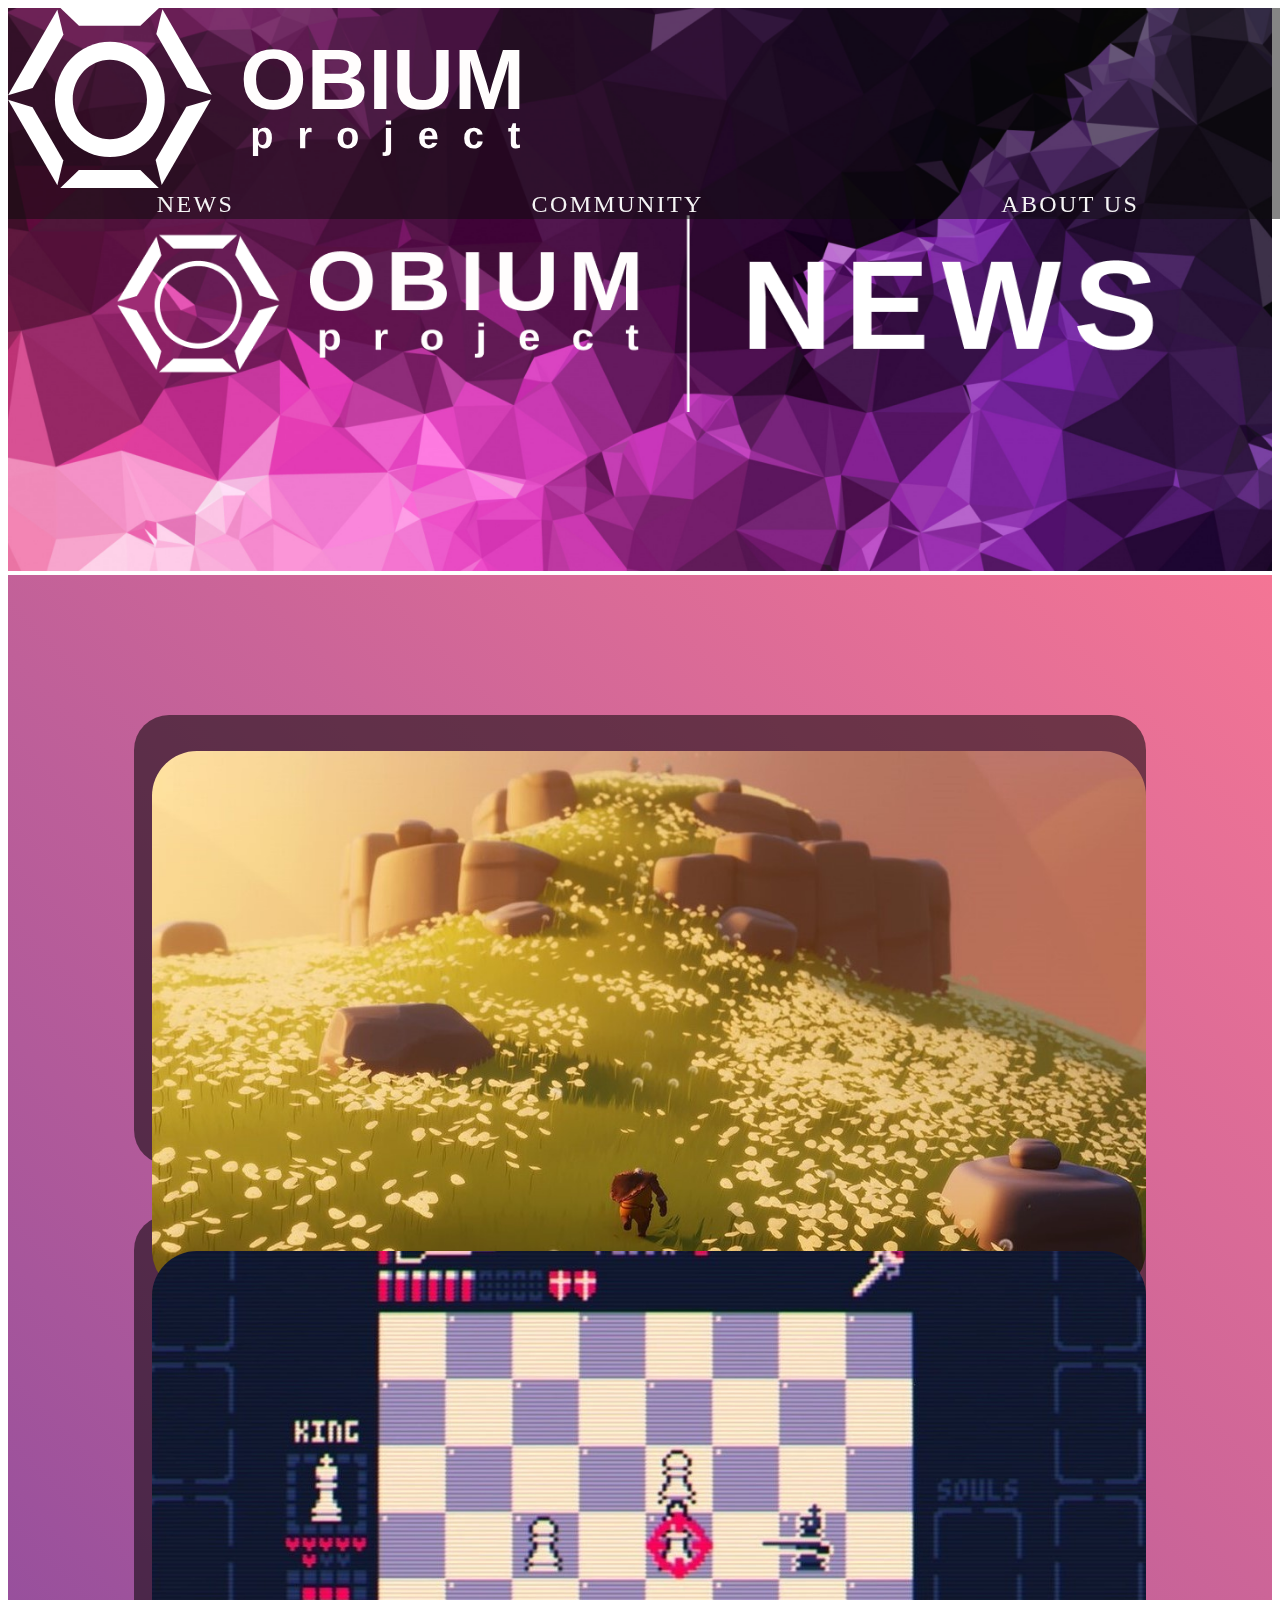
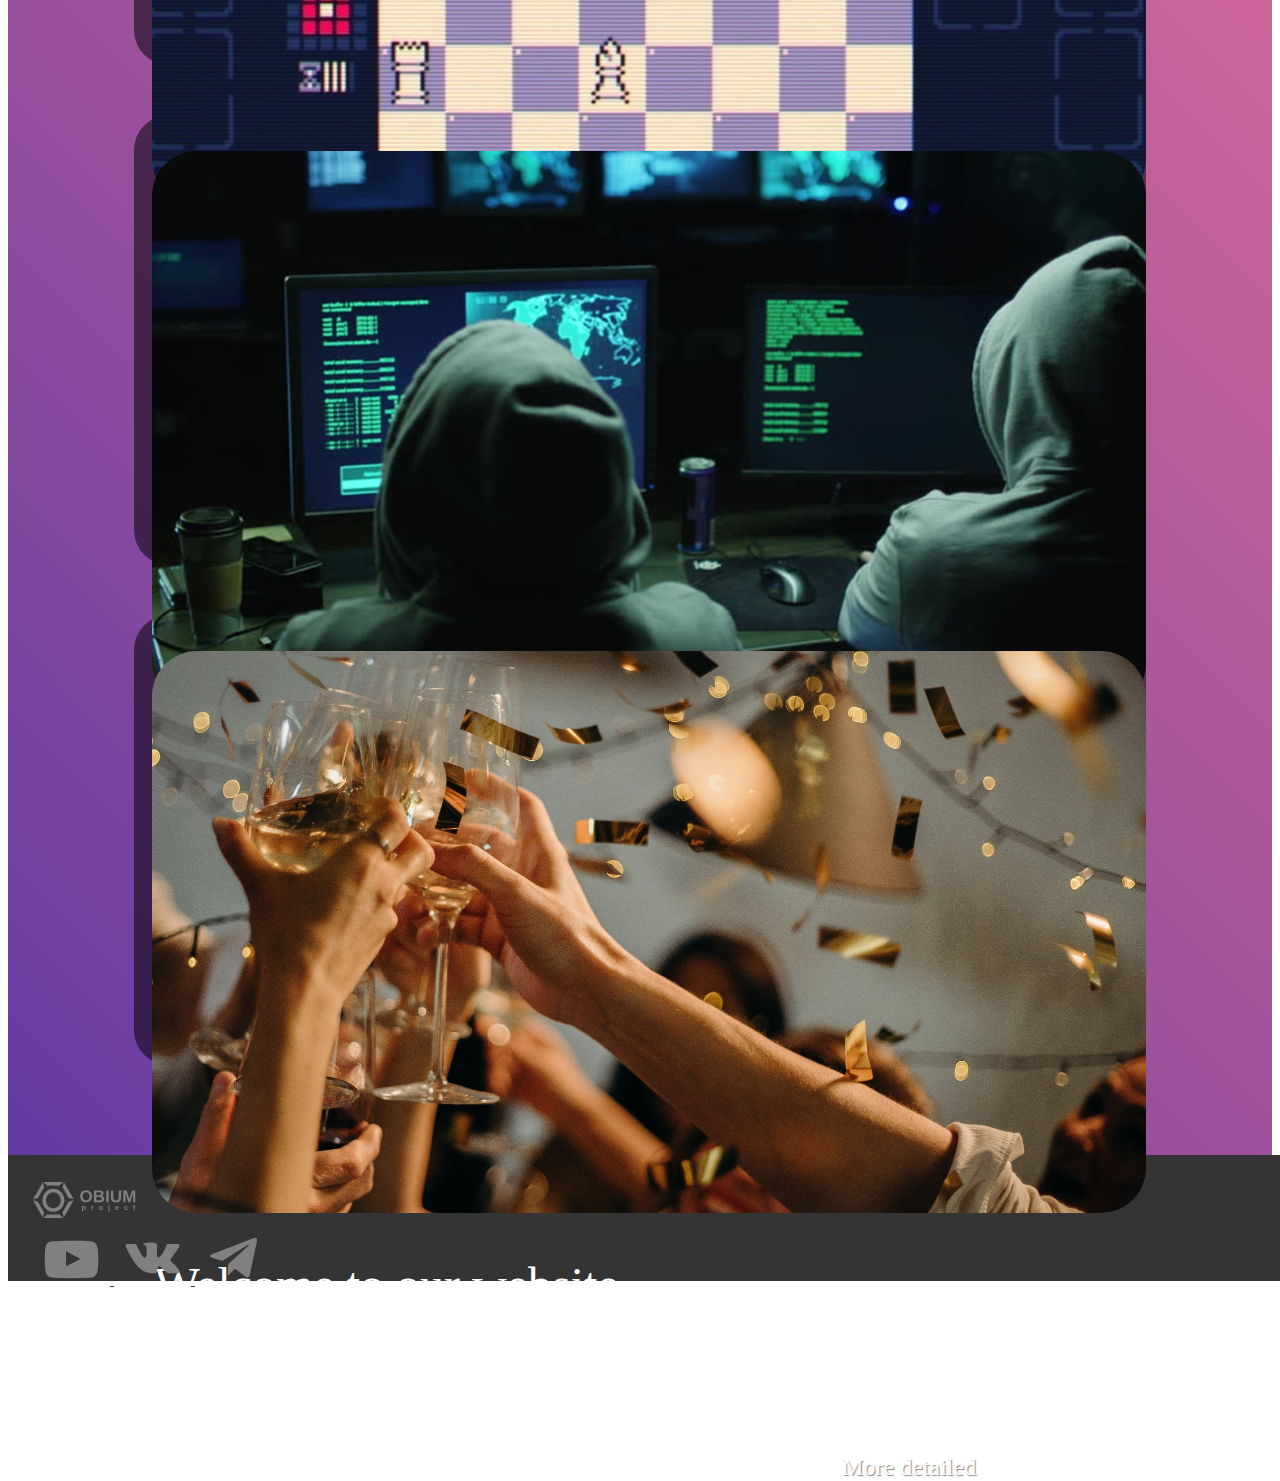
<file: News.html>
<!DOCTYPE html>
<html lang="en">

<head>
    <meta charset="UTF-8">
    <meta http-equiv="X-UA-Compatible" content="IE=edge">
    <meta name="viewport" content="width=device-width, initial-scale=1.0">

    <link href="https://cdn.jsdelivr.net/npm/bootstrap@5.1.3/dist/css/bootstrap.min.css" rel="stylesheet"
        integrity="sha384-1BmE4kWBq78iYhFldvKuhfTAU6auU8tT94WrHftjDbrCEXSU1oBoqyl2QvZ6jIW3" crossorigin="anonymous">
    <link rel="stylesheet" href="css/NewsStyles.css">
    <link rel="stylesheet" href="css/All.css">
    <link rel="apple-touch-icon" sizes="180x180" href="favicon/apple-touch-icon.png">
    <link rel="icon" type="image/png" sizes="32x32" href="favicon/favicon-32x32.png">
    <link rel="icon" type="image/png" sizes="16x16" href="favicon/favicon-16x16.png">
    <link rel="manifest" href="favicon/site.webmanifest">
    <link rel="mask-icon" href="favicon/safari-pinned-tab.svg" color="#5bbad5">
    <meta name="msapplication-TileColor" content="#da532c">
    <meta name="theme-color" content="#ffffff">
    <title>News | Obium Project</title>
</head>

<body>
    <header>
        <nav class="navbar middle">
            <div class="container-fluid  row">
                <div class="col-sm-3">
                    <a class="navbar-brand" href="index.html">
                        <svg id="Слой_1" data-name="Слой 1" xmlns="http://www.w3.org/2000/svg"
                            xmlns:xlink="http://www.w3.org/1999/xlink" viewBox="0 0 862.18 303">
                            <defs>

                                <clipPath id="clip-path">
                                    <ellipse class="cls-1" cx="171.5" cy="154" rx="92.5" ry="97" />
                                </clipPath>
                            </defs>
                            <path class="cls-2"
                                d="M842.67,170V106q0-2.08.69-17.7-5,18.91-7.46,26.38L818,170H803.29l-17.87-55.34L778,88.28q.87,16.32.86,21.69v60H760.43V70.93h27.76l17.7,55.35,1.56,5.38,3.3,13.36,4.51-16,18.22-58.13h27.58V170Zm-145,1.39q-20.48,0-31.4-9.89-10.76-10.06-10.76-28.63V70.93h20.65v60.38q0,11.81,5.55,17.87,5.73,5.9,16.48,5.9,11.1,0,17-6.25,6.08-6.42,6.08-18.21V70.93H742v60.9q0,18.91-11.62,29.32Q718.8,171.4,697.63,171.39ZM616.57,170V70.93h20.65V170Zm-37-29.84q0-13.87-20-13.88H533.3v28.28h27.06q10.07,0,14.58-3.47Q579.62,147.45,579.62,140.16ZM573.9,98.69q0-6.76-4.34-9.54t-12.67-2.77H533.3v24.46h23.77q8.85,0,12.84-3Q573.9,104.77,573.9,98.69Zm26.54,43q0,13.53-10.24,21Q580.15,170,562.1,170H512.65V70.93h45.28q18.23,0,27.42,6.42,9.36,6.25,9.37,18.39a22.44,22.44,0,0,1-4.69,14.4q-4.68,5.73-14.23,7.81,12,1.39,18.22,7.64Q600.44,131.65,600.44,141.72ZM475.84,120q0-16-7.64-25.15t-21.34-9.2q-13.87,0-21.51,9.2-7.64,9-7.63,25.15,0,16.32,7.81,25.68t21.16,9.37q13.88,0,21.51-9Q475.84,136.87,475.84,120ZM497,120q0,15.45-6.24,27.24a42.13,42.13,0,0,1-17.52,17.87q-11.28,6.26-26.55,6.25-23.42,0-36.61-13.71T396.9,120q0-23.76,13.18-37.12,13.19-13.55,36.78-13.54t36.79,13.54Q497,96.44,497,120Z" />
                            <path class="cls-2"
                                d="M854.78,236.54a8,8,0,0,1-5.94-2.08q-2.08-2.09-2.08-6.4v-20h-4.32v-5.94h4.7l2.78-7.87h5.48v7.87h6.4v5.94h-6.4v17.58a6.12,6.12,0,0,0,.92,3.7,3.68,3.68,0,0,0,2.93,1.16,13.67,13.67,0,0,0,2.93-.47v5.48A25,25,0,0,1,854.78,236.54Zm-70.41.08q-7.71,0-12-4.55t-4.17-12.8q0-8.42,4.25-13t12-4.71a15.74,15.74,0,0,1,9.87,3,13.11,13.11,0,0,1,4.93,8.33l-8.87.38a7,7,0,0,0-1.85-4.08,5.56,5.56,0,0,0-4.24-1.55q-6.78,0-6.78,11.34,0,11.72,6.94,11.64a6,6,0,0,0,4.16-1.54,7.54,7.54,0,0,0,2.08-4.7l8.79.38A13.51,13.51,0,0,1,797,231a13,13,0,0,1-5.32,4.16A17.54,17.54,0,0,1,784.37,236.62Zm-76.19-29.54a5.72,5.72,0,0,0-4.78,2.16,10.2,10.2,0,0,0-1.7,6h13.11q-.22-4.09-2-6.09A5.66,5.66,0,0,0,708.18,207.08Zm0,29.54q-7.63,0-11.72-4.48T692.37,219q0-8.4,4.17-12.88t11.79-4.55q7.26,0,11.11,4.86t3.85,14.11v.31H701.63q0,4.94,1.77,7.48a6.17,6.17,0,0,0,5.24,2.47q4.64,0,5.86-4l8.33.69Q719.2,236.62,708.18,236.62Zm-72,12.64a49.79,49.79,0,0,1-5.32-.23v-6.24l1.62.15c1.49,0,2.49-.33,3-1s.85-2,.85-4.09v-35.7h8.79V240q0,4.47-2.24,6.86C641.37,248.47,639.13,249.26,636.15,249.26Zm.16-53.2v-6.4h8.79v6.4Zm-56.42,23q0-6-2-8.72a6.47,6.47,0,0,0-5.63-2.7q-8,0-8,11.42,0,5.63,1.92,8.63a6.43,6.43,0,0,0,5.63,2.93Q579.89,230.6,579.89,219Zm9.25,0q0,8.25-4.63,13T572,236.62q-8,0-12.5-4.63T555,219q0-8.17,4.47-12.8t12.65-4.71q8.25,0,12.65,4.55T589.14,219Zm-97.35,17V210.09c0-1.85,0-3.39-.07-4.62s-.11-2.34-.16-3.32h8.33c.05.36.13,1.52.23,3.47s.23,3.16.23,3.78h.08a24.31,24.31,0,0,1,2.31-5,6.54,6.54,0,0,1,2.31-2.16,7.66,7.66,0,0,1,3.47-.7,6.45,6.45,0,0,1,2.7.47v7.32a17.93,17.93,0,0,0-3.7-.46,5.9,5.9,0,0,0-5.16,2.7c-1.19,1.74-1.78,4.37-1.78,7.86V236ZM435.3,219q0-11.42-6.94-11.41a6,6,0,0,0-5.4,3.08q-1.84,3.09-1.85,8.56t1.85,8.48a5.91,5.91,0,0,0,5.32,2.93Q435.3,230.68,435.3,219Zm9.17,0q0,8.47-3.39,13.11a11.24,11.24,0,0,1-9.56,4.55,12.36,12.36,0,0,1-6.25-1.55,9.94,9.94,0,0,1-4-4.47H421c.1.62.18,2.52.23,5.71v12.95h-8.79V209.94c0-3.19-.07-5.79-.23-7.79h8.48a11.36,11.36,0,0,1,.23,2.24c.11,1.13.16,2.23.16,3.31h.15q3-6.24,10.8-6.24a10.59,10.59,0,0,1,9.17,4.54Q444.47,210.56,444.47,219Z" />
                            <polygon class="cls-3" points="88.26 0 254.26 0 222.89 30 119.44 30 88.26 0" />
                            <polygon class="cls-3" points="254 303 88 303 119.37 273 222.82 273 254 303" />
                            <polygon class="cls-3" points="0 146.94 83.1 3 93.31 45.16 41.51 134.86 0 146.94" />
                            <polygon class="cls-3"
                                points="260.03 2 343.13 145.94 301.53 133.69 249.74 43.99 260.03 2" />
                            <polygon class="cls-3"
                                points="83.1 298.53 0 154.59 41.35 166.98 93.14 256.68 83.1 298.53" />
                            <polygon class="cls-3"
                                points="341.94 154.22 258.84 298.15 248.57 255.96 300.37 166.26 341.94 154.22" />
                            <g class="cls-4">
                                <path class="cls-5"
                                    d="M171.5,87c33.19,0,62.5,28.64,62.5,67h60c0-68.78-53.52-127-122.5-127ZM109,154c0-38.36,29.31-67,62.5-67V27C102.52,27,49,85.22,49,154Zm62.5,67c-33.19,0-62.5-28.64-62.5-67H49c0,68.78,53.52,127,122.5,127ZM234,154c0,38.36-29.31,67-62.5,67v60c69,0,122.5-58.22,122.5-127Z" />
                            </g>
                        </svg>
                    </a>
                </div>
                <div class="col-sm-5"></div>
                <div class="col-sm-4">
                    <div class="link">
                        <a href="News.html">NEWS</a>
                        <a href="Library.html">COMMUNITY</a>
                        <a href="AboutUs.html">ABOUT US</a>
                    </div>
                </div>
            </div>
        </nav>
    </header>

    
    <img src="img/Newsmain.png" width="100%" alt="I like pizza">
    <div class="row conteiner">
    
        <div class="row newsblock1">
            <div class="col-sm-6">
               <div class="row photo">
                    <img src="img/agreements_news.jpg" width="100%" alt="I like pizza">
               </div>
           </div>
            <div class="col-sm-6 text">
                <div class="row newstitle1">
                    New Union
                </div>
                <div class="row mainidea1">
                    Private Division has signed agreements with four indie studios — among them are Dragon Age veterans and the creators of Sonic Mania
                </div>
                <div class="row link1">
                    <a href="News_4.html">
                    <div>
                        <p>More detailed</p>
                    </div>
                    </a>
                </div>
            </div>
        </div>
         <div class="row newsblock1">
             <div class="col-sm-6">
                <div class="row photo">
                     <img src="img/chess.jpg" width="100%" alt="I like pizza">
                </div>
            </div>
             <div class="col-sm-6 text">
                 <div class="row newstitle1">
                    Unusual chess
                 </div>
                 <div class="row mainidea1">
                    Who would have thought that the only missing element of chess was a shotgun
                 </div>
                 <div class="row link1">
                     <a href="News_one.html">
                     <div>
                         <p>More detailed</p>
                     </div>
                     </a>
                 </div>
             </div>
         </div>
         <div class="row newsblock1">
            <div class="col-sm-6">
                <div class="row photo">
                    <img src="img/hak.jpg" width="100%" alt="I like pizza">
                </div>
            </div>
            <div class="col-sm-6 text">
                <div class="row newstitle1">
                    The Birth of the greatest game developer
                </div>
                <div class="row mainidea1">
                    There is information about new unknown and very promising developers.
                </div>
                <div class="row link1">
                    <a href="News_two.html">
                    <div>
                        <p>More detailed</p>
                    </div>
                    </a>
                </div>
            </div>
        </div>
        <div class="row newsblock1">
            <div class="col-sm-6">
                <div class="row photo">
                    <img src="img/party.jpeg" width="100%" alt="I like pizza">
                </div>
            </div>
            <div class="col-sm-6 text">
                <div class="row newstitle1">
                    Welcome to our website
                </div>
                <div class="row mainidea1">
                    After months of development, the site is ready for use.
                </div>
                <div class="row link1">
                    <a href="News_three.html">
                    <div>
                        <p>More detailed</p>
                    </div>
                    </a>
                </div>
            </div>
        </div>
    </div>

    





    <footer>
        <div class="row">

            <div class="col-sm-3">
                <svg width="8vw" height="6vh" id="Слой_1" data-name="Слой 1" xmlns="http://www.w3.org/2000/svg"
                    xmlns:xlink="http://www.w3.org/1999/xlink" viewBox="0 0 862.18 303" fill="gray">

                    <defs>
                        <clipPath id="clip-path">
                            <ellipse class="cls-1" cx="171.5" cy="154" rx="92.5" ry="97" />
                        </clipPath>
                    </defs>
                    <path class="cls-2"
                        d="M842.67,170V106q0-2.08.69-17.7-5,18.91-7.46,26.38L818,170H803.29l-17.87-55.34L778,88.28q.87,16.32.86,21.69v60H760.43V70.93h27.76l17.7,55.35,1.56,5.38,3.3,13.36,4.51-16,18.22-58.13h27.58V170Zm-145,1.39q-20.48,0-31.4-9.89-10.76-10.06-10.76-28.63V70.93h20.65v60.38q0,11.81,5.55,17.87,5.73,5.9,16.48,5.9,11.1,0,17-6.25,6.08-6.42,6.08-18.21V70.93H742v60.9q0,18.91-11.62,29.32Q718.8,171.4,697.63,171.39ZM616.57,170V70.93h20.65V170Zm-37-29.84q0-13.87-20-13.88H533.3v28.28h27.06q10.07,0,14.58-3.47Q579.62,147.45,579.62,140.16ZM573.9,98.69q0-6.76-4.34-9.54t-12.67-2.77H533.3v24.46h23.77q8.85,0,12.84-3Q573.9,104.77,573.9,98.69Zm26.54,43q0,13.53-10.24,21Q580.15,170,562.1,170H512.65V70.93h45.28q18.23,0,27.42,6.42,9.36,6.25,9.37,18.39a22.44,22.44,0,0,1-4.69,14.4q-4.68,5.73-14.23,7.81,12,1.39,18.22,7.64Q600.44,131.65,600.44,141.72ZM475.84,120q0-16-7.64-25.15t-21.34-9.2q-13.87,0-21.51,9.2-7.64,9-7.63,25.15,0,16.32,7.81,25.68t21.16,9.37q13.88,0,21.51-9Q475.84,136.87,475.84,120ZM497,120q0,15.45-6.24,27.24a42.13,42.13,0,0,1-17.52,17.87q-11.28,6.26-26.55,6.25-23.42,0-36.61-13.71T396.9,120q0-23.76,13.18-37.12,13.19-13.55,36.78-13.54t36.79,13.54Q497,96.44,497,120Z" />
                    <path class="cls-2"
                        d="M854.78,236.54a8,8,0,0,1-5.94-2.08q-2.08-2.09-2.08-6.4v-20h-4.32v-5.94h4.7l2.78-7.87h5.48v7.87h6.4v5.94h-6.4v17.58a6.12,6.12,0,0,0,.92,3.7,3.68,3.68,0,0,0,2.93,1.16,13.67,13.67,0,0,0,2.93-.47v5.48A25,25,0,0,1,854.78,236.54Zm-70.41.08q-7.71,0-12-4.55t-4.17-12.8q0-8.42,4.25-13t12-4.71a15.74,15.74,0,0,1,9.87,3,13.11,13.11,0,0,1,4.93,8.33l-8.87.38a7,7,0,0,0-1.85-4.08,5.56,5.56,0,0,0-4.24-1.55q-6.78,0-6.78,11.34,0,11.72,6.94,11.64a6,6,0,0,0,4.16-1.54,7.54,7.54,0,0,0,2.08-4.7l8.79.38A13.51,13.51,0,0,1,797,231a13,13,0,0,1-5.32,4.16A17.54,17.54,0,0,1,784.37,236.62Zm-76.19-29.54a5.72,5.72,0,0,0-4.78,2.16,10.2,10.2,0,0,0-1.7,6h13.11q-.22-4.09-2-6.09A5.66,5.66,0,0,0,708.18,207.08Zm0,29.54q-7.63,0-11.72-4.48T692.37,219q0-8.4,4.17-12.88t11.79-4.55q7.26,0,11.11,4.86t3.85,14.11v.31H701.63q0,4.94,1.77,7.48a6.17,6.17,0,0,0,5.24,2.47q4.64,0,5.86-4l8.33.69Q719.2,236.62,708.18,236.62Zm-72,12.64a49.79,49.79,0,0,1-5.32-.23v-6.24l1.62.15c1.49,0,2.49-.33,3-1s.85-2,.85-4.09v-35.7h8.79V240q0,4.47-2.24,6.86C641.37,248.47,639.13,249.26,636.15,249.26Zm.16-53.2v-6.4h8.79v6.4Zm-56.42,23q0-6-2-8.72a6.47,6.47,0,0,0-5.63-2.7q-8,0-8,11.42,0,5.63,1.92,8.63a6.43,6.43,0,0,0,5.63,2.93Q579.89,230.6,579.89,219Zm9.25,0q0,8.25-4.63,13T572,236.62q-8,0-12.5-4.63T555,219q0-8.17,4.47-12.8t12.65-4.71q8.25,0,12.65,4.55T589.14,219Zm-97.35,17V210.09c0-1.85,0-3.39-.07-4.62s-.11-2.34-.16-3.32h8.33c.05.36.13,1.52.23,3.47s.23,3.16.23,3.78h.08a24.31,24.31,0,0,1,2.31-5,6.54,6.54,0,0,1,2.31-2.16,7.66,7.66,0,0,1,3.47-.7,6.45,6.45,0,0,1,2.7.47v7.32a17.93,17.93,0,0,0-3.7-.46,5.9,5.9,0,0,0-5.16,2.7c-1.19,1.74-1.78,4.37-1.78,7.86V236ZM435.3,219q0-11.42-6.94-11.41a6,6,0,0,0-5.4,3.08q-1.84,3.09-1.85,8.56t1.85,8.48a5.91,5.91,0,0,0,5.32,2.93Q435.3,230.68,435.3,219Zm9.17,0q0,8.47-3.39,13.11a11.24,11.24,0,0,1-9.56,4.55,12.36,12.36,0,0,1-6.25-1.55,9.94,9.94,0,0,1-4-4.47H421c.1.62.18,2.52.23,5.71v12.95h-8.79V209.94c0-3.19-.07-5.79-.23-7.79h8.48a11.36,11.36,0,0,1,.23,2.24c.11,1.13.16,2.23.16,3.31h.15q3-6.24,10.8-6.24a10.59,10.59,0,0,1,9.17,4.54Q444.47,210.56,444.47,219Z" />
                    <polygon class="cls-3" points="88.26 0 254.26 0 222.89 30 119.44 30 88.26 0" />
                    <polygon class="cls-3" points="254 303 88 303 119.37 273 222.82 273 254 303" />
                    <polygon class="cls-3" points="0 146.94 83.1 3 93.31 45.16 41.51 134.86 0 146.94" />
                    <polygon class="cls-3" points="260.03 2 343.13 145.94 301.53 133.69 249.74 43.99 260.03 2" />
                    <polygon class="cls-3" points="83.1 298.53 0 154.59 41.35 166.98 93.14 256.68 83.1 298.53" />
                    <polygon class="cls-3"
                        points="341.94 154.22 258.84 298.15 248.57 255.96 300.37 166.26 341.94 154.22" />
                    <g class="cls-4" fill="gray">
                        <path class="cls-5"
                            d="M171.5,87c33.19,0,62.5,28.64,62.5,67h60c0-68.78-53.52-127-122.5-127ZM109,154c0-38.36,29.31-67,62.5-67V27C102.52,27,49,85.22,49,154Zm62.5,67c-33.19,0-62.5-28.64-62.5-67H49c0,68.78,53.52,127,122.5,127ZM234,154c0,38.36-29.31,67-62.5,67v60c69,0,122.5-58.22,122.5-127Z" />
                    </g>
                </svg>

            </div>
            <div class="col-sm-6"></div>
            <div class="col-sm-3">
                <a href="">
                    <svg class="youtube" enable-background="new 0 0 512 512" id="Layer_1" width="6vW" height="6vh"
                        fill="gray" version="1.1" viewBox="0 0 512 512" xml:space="preserve"
                        xmlns="http://www.w3.org/2000/svg" xmlns:xlink="http://www.w3.org/1999/xlink">
                        <g>
                            <path
                                d="M260.4,449c-57.1-1.8-111.4-3.2-165.7-5.3c-11.7-0.5-23.6-2.3-35-5c-21.4-5-36.2-17.9-43.8-39c-6.1-17-8.3-34.5-9.9-52.3   C2.5,305.6,2.5,263.8,4.2,222c1-23.6,1.6-47.4,7.9-70.3c3.8-13.7,8.4-27.1,19.5-37c11.7-10.5,25.4-16.8,41-17.5   c42.8-2.1,85.5-4.7,128.3-5.1c57.6-0.6,115.3,0.2,172.9,1.3c24.9,0.5,50,1.8,74.7,5c22.6,3,39.5,15.6,48.5,37.6   c6.9,16.9,9.5,34.6,11,52.6c3.9,45.1,4,90.2,1.8,135.3c-1.1,22.9-2.2,45.9-8.7,68.2c-7.4,25.6-23.1,42.5-49.3,48.3   c-10.2,2.2-20.8,3-31.2,3.4C366.2,445.7,311.9,447.4,260.4,449z M205.1,335.3c45.6-23.6,90.7-47,136.7-70.9   c-45.9-24-91-47.5-136.7-71.4C205.1,240.7,205.1,287.6,205.1,335.3z" />
                        </g>
                    </svg>
                </a>


                <a href="">
                    <svg version="1.1" id="Capa_1" xmlns="http://www.w3.org/2000/svg"
                        xmlns:xlink="http://www.w3.org/1999/xlink" x="0px" y="0px" width="6vW" height="6vh" fill="gray"
                        viewBox="0 0 548.358 548.358" style="enable-background:new 0 0 548.358 548.358;" class="vk"
                        xml:space="preserve">
                        <g>
                            <path d="M545.451,400.298c-0.664-1.431-1.283-2.618-1.858-3.569c-9.514-17.135-27.695-38.167-54.532-63.102l-0.567-0.571
		l-0.284-0.28l-0.287-0.287h-0.288c-12.18-11.611-19.893-19.418-23.123-23.415c-5.91-7.614-7.234-15.321-4.004-23.13
		c2.282-5.9,10.854-18.36,25.696-37.397c7.807-10.089,13.99-18.175,18.556-24.267c32.931-43.78,47.208-71.756,42.828-83.939
		l-1.701-2.847c-1.143-1.714-4.093-3.282-8.846-4.712c-4.764-1.427-10.853-1.663-18.278-0.712l-82.224,0.568
		c-1.332-0.472-3.234-0.428-5.712,0.144c-2.475,0.572-3.713,0.859-3.713,0.859l-1.431,0.715l-1.136,0.859
		c-0.952,0.568-1.999,1.567-3.142,2.995c-1.137,1.423-2.088,3.093-2.848,4.996c-8.952,23.031-19.13,44.444-30.553,64.238
		c-7.043,11.803-13.511,22.032-19.418,30.693c-5.899,8.658-10.848,15.037-14.842,19.126c-4,4.093-7.61,7.372-10.852,9.849
		c-3.237,2.478-5.708,3.525-7.419,3.142c-1.715-0.383-3.33-0.763-4.859-1.143c-2.663-1.714-4.805-4.045-6.42-6.995
		c-1.622-2.95-2.714-6.663-3.285-11.136c-0.568-4.476-0.904-8.326-1-11.563c-0.089-3.233-0.048-7.806,0.145-13.706
		c0.198-5.903,0.287-9.897,0.287-11.991c0-7.234,0.141-15.085,0.424-23.555c0.288-8.47,0.521-15.181,0.716-20.125
		c0.194-4.949,0.284-10.185,0.284-15.705s-0.336-9.849-1-12.991c-0.656-3.138-1.663-6.184-2.99-9.137
		c-1.335-2.95-3.289-5.232-5.853-6.852c-2.569-1.618-5.763-2.902-9.564-3.856c-10.089-2.283-22.936-3.518-38.547-3.71
		c-35.401-0.38-58.148,1.906-68.236,6.855c-3.997,2.091-7.614,4.948-10.848,8.562c-3.427,4.189-3.905,6.475-1.431,6.851
		c11.422,1.711,19.508,5.804,24.267,12.275l1.715,3.429c1.334,2.474,2.666,6.854,3.999,13.134c1.331,6.28,2.19,13.227,2.568,20.837
		c0.95,13.897,0.95,25.793,0,35.689c-0.953,9.9-1.853,17.607-2.712,23.127c-0.859,5.52-2.143,9.993-3.855,13.418
		c-1.715,3.426-2.856,5.52-3.428,6.28c-0.571,0.76-1.047,1.239-1.425,1.427c-2.474,0.948-5.047,1.431-7.71,1.431
		c-2.667,0-5.901-1.334-9.707-4c-3.805-2.666-7.754-6.328-11.847-10.992c-4.093-4.665-8.709-11.184-13.85-19.558
		c-5.137-8.374-10.467-18.271-15.987-29.691l-4.567-8.282c-2.855-5.328-6.755-13.086-11.704-23.267
		c-4.952-10.185-9.329-20.037-13.134-29.554c-1.521-3.997-3.806-7.04-6.851-9.134l-1.429-0.859c-0.95-0.76-2.475-1.567-4.567-2.427
		c-2.095-0.859-4.281-1.475-6.567-1.854l-78.229,0.568c-7.994,0-13.418,1.811-16.274,5.428l-1.143,1.711
		C0.288,140.146,0,141.668,0,143.763c0,2.094,0.571,4.664,1.714,7.707c11.42,26.84,23.839,52.725,37.257,77.659
		c13.418,24.934,25.078,45.019,34.973,60.237c9.897,15.229,19.985,29.602,30.264,43.112c10.279,13.515,17.083,22.176,20.412,25.981
		c3.333,3.812,5.951,6.662,7.854,8.565l7.139,6.851c4.568,4.569,11.276,10.041,20.127,16.416
		c8.853,6.379,18.654,12.659,29.408,18.85c10.756,6.181,23.269,11.225,37.546,15.126c14.275,3.905,28.169,5.472,41.684,4.716h32.834
		c6.659-0.575,11.704-2.669,15.133-6.283l1.136-1.431c0.764-1.136,1.479-2.901,2.139-5.276c0.668-2.379,1-5,1-7.851
		c-0.195-8.183,0.428-15.558,1.852-22.124c1.423-6.564,3.045-11.513,4.859-14.846c1.813-3.33,3.859-6.14,6.136-8.418
		c2.282-2.283,3.908-3.666,4.862-4.142c0.948-0.479,1.705-0.804,2.276-0.999c4.568-1.522,9.944-0.048,16.136,4.429
		c6.187,4.473,11.99,9.996,17.418,16.56c5.425,6.57,11.943,13.941,19.555,22.124c7.617,8.186,14.277,14.271,19.985,18.274
		l5.708,3.426c3.812,2.286,8.761,4.38,14.853,6.283c6.081,1.902,11.409,2.378,15.984,1.427l73.087-1.14
		c7.229,0,12.854-1.197,16.844-3.572c3.998-2.379,6.373-5,7.139-7.851c0.764-2.854,0.805-6.092,0.145-9.712
		C546.782,404.25,546.115,401.725,545.451,400.298z" />
                        </g>
                    </svg>
                </a>


                <a href="https://t.me/+1X94NUqbc543ZWIy">
                    <svg xmlns="http://www.w3.org/2000/svg" width="6vw" height="6vh" fill="gray" viewBox="0 0 32 32"
                        class="telegram">
                        <path
                            d="M29.919 6.163l-4.225 19.925c-0.319 1.406-1.15 1.756-2.331 1.094l-6.438-4.744-3.106 2.988c-0.344 0.344-0.631 0.631-1.294 0.631l0.463-6.556 11.931-10.781c0.519-0.462-0.113-0.719-0.806-0.256l-14.75 9.288-6.35-1.988c-1.381-0.431-1.406-1.381 0.288-2.044l24.837-9.569c1.15-0.431 2.156 0.256 1.781 2.013z" />
                    </svg>
                </a>
            </div>
        </div>
    </footer>


    <script src="https://cdn.jsdelivr.net/npm/bootstrap@5.1.3/dist/js/bootstrap.bundle.min.js"
        integrity="sha384-ka7Sk0Gln4gmtz2MlQnikT1wXgYsOg+OMhuP+IlRH9sENBO0LRn5q+8nbTov4+1p" crossorigin="anonymous">
    </script>
</body>

</html>
</file>
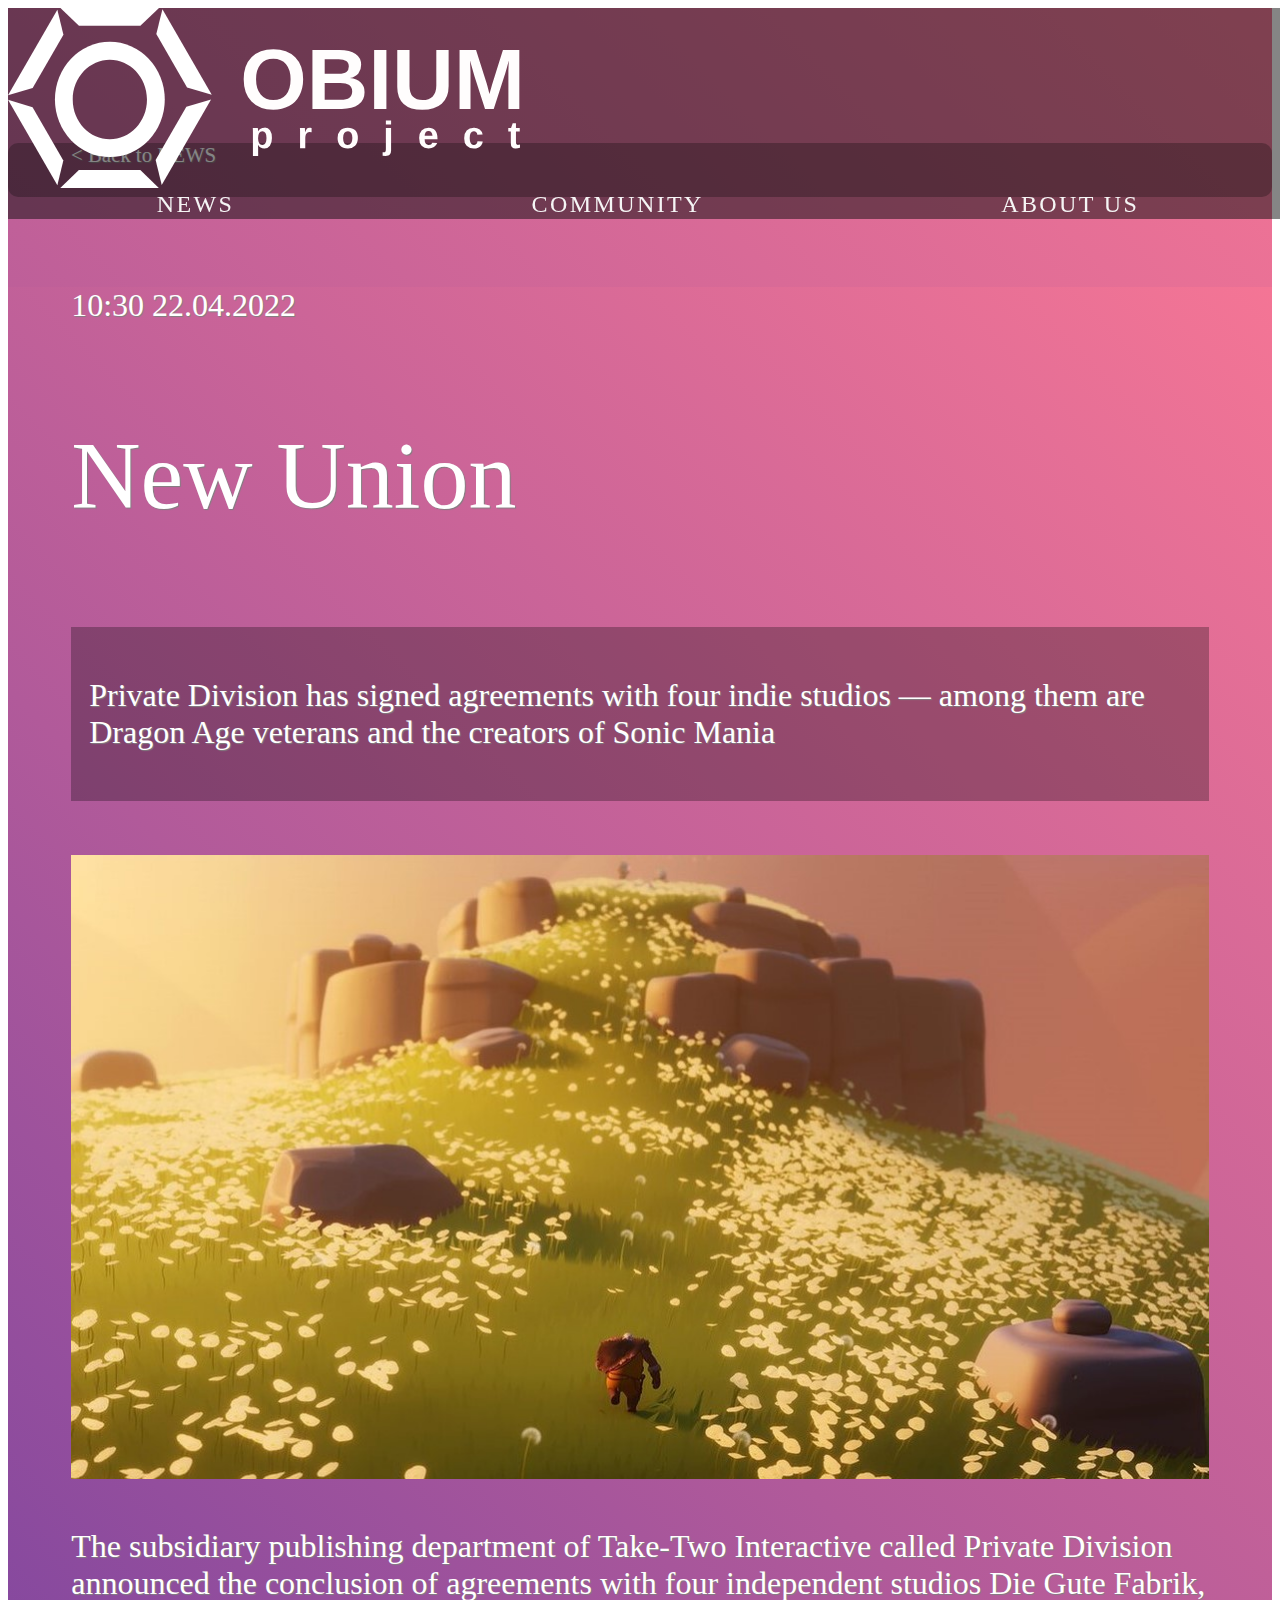
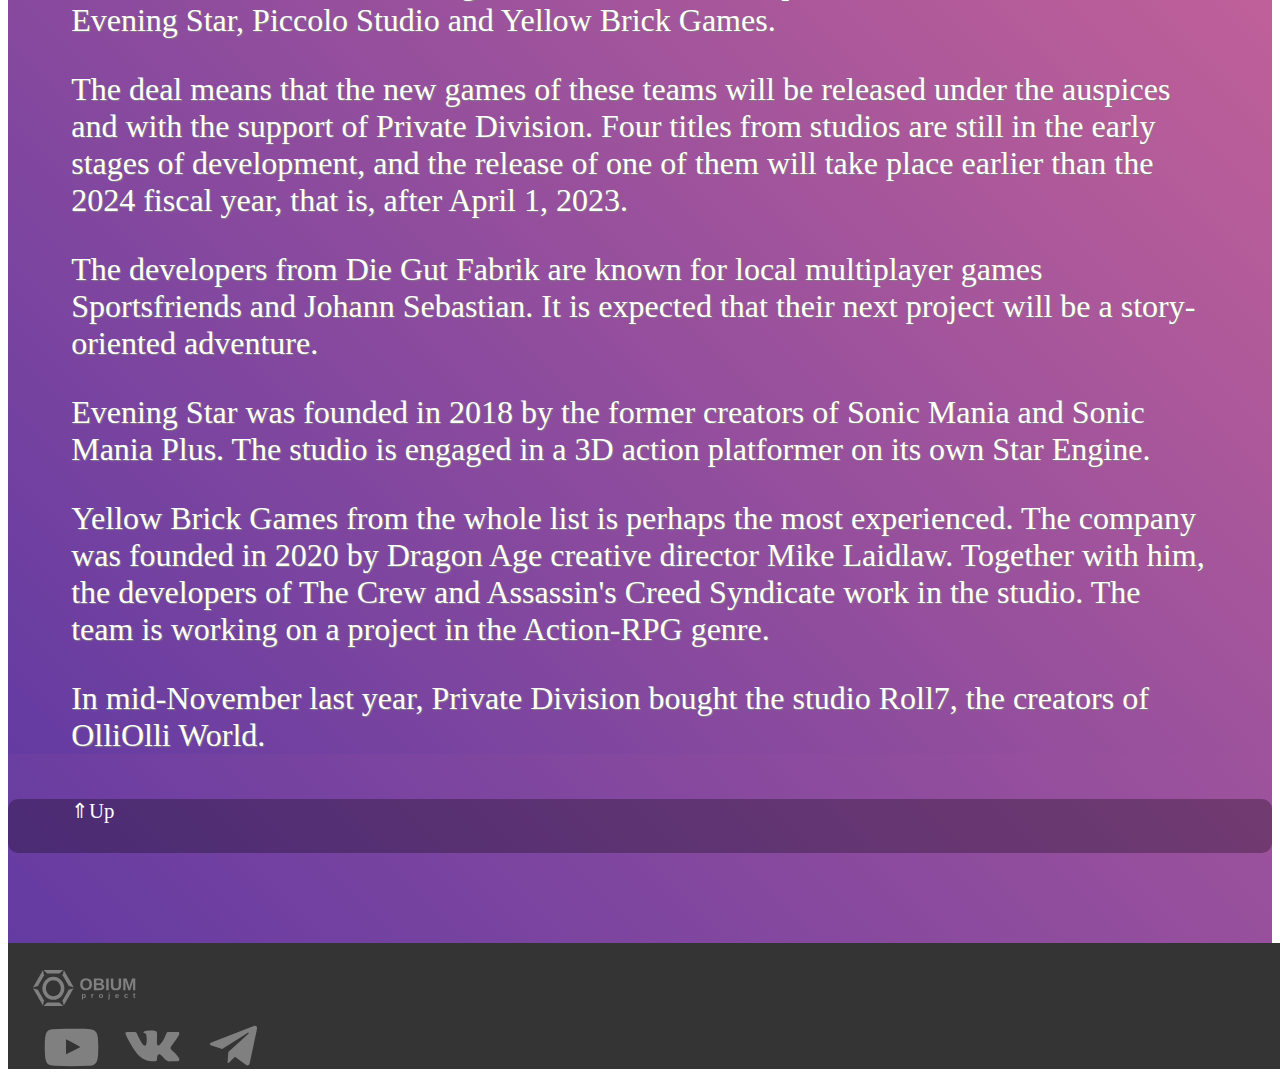
<file: News_4.html>
<!DOCTYPE html>
<html lang="en">

<head>
    <meta charset="UTF-8">
    <meta http-equiv="X-UA-Compatible" content="IE=edge">
    <meta name="viewport" content="width=device-width, initial-scale=1.0">

    <link href="https://cdn.jsdelivr.net/npm/bootstrap@5.1.3/dist/css/bootstrap.min.css" rel="stylesheet"
        integrity="sha384-1BmE4kWBq78iYhFldvKuhfTAU6auU8tT94WrHftjDbrCEXSU1oBoqyl2QvZ6jIW3" crossorigin="anonymous">
    <link rel="stylesheet" href="css/News_pageStyles.css">
    <link rel="stylesheet" href="css/All.css">
    <link rel="apple-touch-icon" sizes="180x180" href="favicon/apple-touch-icon.png">
    <link rel="icon" type="image/png" sizes="32x32" href="favicon/favicon-32x32.png">
    <link rel="icon" type="image/png" sizes="16x16" href="favicon/favicon-16x16.png">
    <link rel="manifest" href="favicon/site.webmanifest">
    <link rel="mask-icon" href="favicon/safari-pinned-tab.svg" color="#5bbad5">
    <meta name="msapplication-TileColor" content="#da532c">
    <meta name="theme-color" content="#ffffff">
    <title>News | Obium Project</title>
</head>

<body>
    <header>
        <nav class="navbar middle">
            <div class="container-fluid  row">
                <div class="col-sm-3">
                    <a class="navbar-brand" href="index.html">
                        <svg id="Слой_1" data-name="Слой 1" xmlns="http://www.w3.org/2000/svg"
                            xmlns:xlink="http://www.w3.org/1999/xlink" viewBox="0 0 862.18 303">
                            <defs>

                                <clipPath id="clip-path">
                                    <ellipse class="cls-1" cx="171.5" cy="154" rx="92.5" ry="97" />
                                </clipPath>
                            </defs>
                            <path class="cls-2"
                                d="M842.67,170V106q0-2.08.69-17.7-5,18.91-7.46,26.38L818,170H803.29l-17.87-55.34L778,88.28q.87,16.32.86,21.69v60H760.43V70.93h27.76l17.7,55.35,1.56,5.38,3.3,13.36,4.51-16,18.22-58.13h27.58V170Zm-145,1.39q-20.48,0-31.4-9.89-10.76-10.06-10.76-28.63V70.93h20.65v60.38q0,11.81,5.55,17.87,5.73,5.9,16.48,5.9,11.1,0,17-6.25,6.08-6.42,6.08-18.21V70.93H742v60.9q0,18.91-11.62,29.32Q718.8,171.4,697.63,171.39ZM616.57,170V70.93h20.65V170Zm-37-29.84q0-13.87-20-13.88H533.3v28.28h27.06q10.07,0,14.58-3.47Q579.62,147.45,579.62,140.16ZM573.9,98.69q0-6.76-4.34-9.54t-12.67-2.77H533.3v24.46h23.77q8.85,0,12.84-3Q573.9,104.77,573.9,98.69Zm26.54,43q0,13.53-10.24,21Q580.15,170,562.1,170H512.65V70.93h45.28q18.23,0,27.42,6.42,9.36,6.25,9.37,18.39a22.44,22.44,0,0,1-4.69,14.4q-4.68,5.73-14.23,7.81,12,1.39,18.22,7.64Q600.44,131.65,600.44,141.72ZM475.84,120q0-16-7.64-25.15t-21.34-9.2q-13.87,0-21.51,9.2-7.64,9-7.63,25.15,0,16.32,7.81,25.68t21.16,9.37q13.88,0,21.51-9Q475.84,136.87,475.84,120ZM497,120q0,15.45-6.24,27.24a42.13,42.13,0,0,1-17.52,17.87q-11.28,6.26-26.55,6.25-23.42,0-36.61-13.71T396.9,120q0-23.76,13.18-37.12,13.19-13.55,36.78-13.54t36.79,13.54Q497,96.44,497,120Z" />
                            <path class="cls-2"
                                d="M854.78,236.54a8,8,0,0,1-5.94-2.08q-2.08-2.09-2.08-6.4v-20h-4.32v-5.94h4.7l2.78-7.87h5.48v7.87h6.4v5.94h-6.4v17.58a6.12,6.12,0,0,0,.92,3.7,3.68,3.68,0,0,0,2.93,1.16,13.67,13.67,0,0,0,2.93-.47v5.48A25,25,0,0,1,854.78,236.54Zm-70.41.08q-7.71,0-12-4.55t-4.17-12.8q0-8.42,4.25-13t12-4.71a15.74,15.74,0,0,1,9.87,3,13.11,13.11,0,0,1,4.93,8.33l-8.87.38a7,7,0,0,0-1.85-4.08,5.56,5.56,0,0,0-4.24-1.55q-6.78,0-6.78,11.34,0,11.72,6.94,11.64a6,6,0,0,0,4.16-1.54,7.54,7.54,0,0,0,2.08-4.7l8.79.38A13.51,13.51,0,0,1,797,231a13,13,0,0,1-5.32,4.16A17.54,17.54,0,0,1,784.37,236.62Zm-76.19-29.54a5.72,5.72,0,0,0-4.78,2.16,10.2,10.2,0,0,0-1.7,6h13.11q-.22-4.09-2-6.09A5.66,5.66,0,0,0,708.18,207.08Zm0,29.54q-7.63,0-11.72-4.48T692.37,219q0-8.4,4.17-12.88t11.79-4.55q7.26,0,11.11,4.86t3.85,14.11v.31H701.63q0,4.94,1.77,7.48a6.17,6.17,0,0,0,5.24,2.47q4.64,0,5.86-4l8.33.69Q719.2,236.62,708.18,236.62Zm-72,12.64a49.79,49.79,0,0,1-5.32-.23v-6.24l1.62.15c1.49,0,2.49-.33,3-1s.85-2,.85-4.09v-35.7h8.79V240q0,4.47-2.24,6.86C641.37,248.47,639.13,249.26,636.15,249.26Zm.16-53.2v-6.4h8.79v6.4Zm-56.42,23q0-6-2-8.72a6.47,6.47,0,0,0-5.63-2.7q-8,0-8,11.42,0,5.63,1.92,8.63a6.43,6.43,0,0,0,5.63,2.93Q579.89,230.6,579.89,219Zm9.25,0q0,8.25-4.63,13T572,236.62q-8,0-12.5-4.63T555,219q0-8.17,4.47-12.8t12.65-4.71q8.25,0,12.65,4.55T589.14,219Zm-97.35,17V210.09c0-1.85,0-3.39-.07-4.62s-.11-2.34-.16-3.32h8.33c.05.36.13,1.52.23,3.47s.23,3.16.23,3.78h.08a24.31,24.31,0,0,1,2.31-5,6.54,6.54,0,0,1,2.31-2.16,7.66,7.66,0,0,1,3.47-.7,6.45,6.45,0,0,1,2.7.47v7.32a17.93,17.93,0,0,0-3.7-.46,5.9,5.9,0,0,0-5.16,2.7c-1.19,1.74-1.78,4.37-1.78,7.86V236ZM435.3,219q0-11.42-6.94-11.41a6,6,0,0,0-5.4,3.08q-1.84,3.09-1.85,8.56t1.85,8.48a5.91,5.91,0,0,0,5.32,2.93Q435.3,230.68,435.3,219Zm9.17,0q0,8.47-3.39,13.11a11.24,11.24,0,0,1-9.56,4.55,12.36,12.36,0,0,1-6.25-1.55,9.94,9.94,0,0,1-4-4.47H421c.1.62.18,2.52.23,5.71v12.95h-8.79V209.94c0-3.19-.07-5.79-.23-7.79h8.48a11.36,11.36,0,0,1,.23,2.24c.11,1.13.16,2.23.16,3.31h.15q3-6.24,10.8-6.24a10.59,10.59,0,0,1,9.17,4.54Q444.47,210.56,444.47,219Z" />
                            <polygon class="cls-3" points="88.26 0 254.26 0 222.89 30 119.44 30 88.26 0" />
                            <polygon class="cls-3" points="254 303 88 303 119.37 273 222.82 273 254 303" />
                            <polygon class="cls-3" points="0 146.94 83.1 3 93.31 45.16 41.51 134.86 0 146.94" />
                            <polygon class="cls-3"
                                points="260.03 2 343.13 145.94 301.53 133.69 249.74 43.99 260.03 2" />
                            <polygon class="cls-3"
                                points="83.1 298.53 0 154.59 41.35 166.98 93.14 256.68 83.1 298.53" />
                            <polygon class="cls-3"
                                points="341.94 154.22 258.84 298.15 248.57 255.96 300.37 166.26 341.94 154.22" />
                            <g class="cls-4">
                                <path class="cls-5"
                                    d="M171.5,87c33.19,0,62.5,28.64,62.5,67h60c0-68.78-53.52-127-122.5-127ZM109,154c0-38.36,29.31-67,62.5-67V27C102.52,27,49,85.22,49,154Zm62.5,67c-33.19,0-62.5-28.64-62.5-67H49c0,68.78,53.52,127,122.5,127ZM234,154c0,38.36-29.31,67-62.5,67v60c69,0,122.5-58.22,122.5-127Z" />
                            </g>
                        </svg>
                    </a>
                </div>
                <div class="col-sm-5"></div>
                <div class="col-sm-4">
                    <div class="link">
                        <a href="News.html">NEWS</a>
                        <a href="Library.html">COMMUNITY</a>
                        <a href="AboutUs.html">ABOUT US</a>
                    </div>
                </div>
            </div>
        </nav>
    </header>

    
    
    <div class = "row conteiner_big">
        <div class="row">
            <div class = "col-md-2">
                <div class="row back_batton">
                    <div class="row back_link">
                        <a href="News.html">
                        <div>
                            <p> < Back to NEWS </p>
                        </div>
                        </a>
                    </div>
                </div>
            </div>
        </div>
        <div class="col-sm-10"></div>

        <div class="row conteiner_small">
            <div class="row date">
               <p> 10:30  22.04.2022 </p>
            </div>
            <div class="row title">
                <p> New Union </p>
            </div>
            <div class="row">
                <div class = "col-md-10">
                    <div class="information_space">
                        <div class="row information_text">
                            <p> Private Division has signed agreements with four indie studios — among them are Dragon Age veterans and the creators of Sonic Mania</p>
                         </div>
                    </div>
                </div>
                <div class="col-md-2"></div>
            </div>

            <!-- img -->

            <img src="img/agreements_news.jpg" width="100%" alt="I like pizza">
            
            <div class="row main_information">
                <p> The subsidiary publishing department of Take-Two Interactive called Private Division announced the conclusion of agreements with four independent studios Die Gute Fabrik, Evening Star, Piccolo Studio and Yellow Brick Games. </p>
                <p> The deal means that the new games of these teams will be released under the auspices and with the support of Private Division. Four titles from studios are still in the early stages of development, and the release of one of them will take place earlier than the 2024 fiscal year, that is, after April 1, 2023.</p>
                <p> The developers from Die Gut Fabrik are known for local multiplayer games Sportsfriends and Johann Sebastian. It is expected that their next project will be a story-oriented adventure.</a ></p>
                <p> Evening Star was founded in 2018 by the former creators of Sonic Mania and Sonic Mania Plus. The studio is engaged in a 3D action platformer on its own Star Engine. </p>
                <p> Yellow Brick Games from the whole list is perhaps the most experienced. The company was founded in 2020 by Dragon Age creative director Mike Laidlaw. Together with him, the developers of The Crew and Assassin's Creed Syndicate work in the studio. The team is working on a project in the Action-RPG genre.</p>
                <p> In mid-November last year, Private Division bought the studio Roll7, the creators of OlliOlli World.</p>
            </div>
        </div>
        <div class="row">
            <div class = "col-md-1">
                <div class="row back_batton">
                    <div class="row back_link">
                        <a href="#" class="topNubex">&uArr;Up</a>
                    </div>
                </div>
            </div>
        </div>
        <div class="col-sm-11"></div>
    </div>
    <div class="row">
        <script async src="https://comments.app/js/widget.js?3" data-comments-app-website="MHmqphMX" data-limit="10" data-page-id="https://obiumproject.github.io/News_4.html" data-color="F646A4" data-colorful="1"></script>
    </div>




    <footer>
        <div class="row">

            <div class="col-sm-3">
                <svg width="8vw" height="6vh" id="Слой_1" data-name="Слой 1" xmlns="http://www.w3.org/2000/svg"
                    xmlns:xlink="http://www.w3.org/1999/xlink" viewBox="0 0 862.18 303" fill="gray">

                    <defs>
                        <clipPath id="clip-path">
                            <ellipse class="cls-1" cx="171.5" cy="154" rx="92.5" ry="97" />
                        </clipPath>
                    </defs>
                    <path class="cls-2"
                        d="M842.67,170V106q0-2.08.69-17.7-5,18.91-7.46,26.38L818,170H803.29l-17.87-55.34L778,88.28q.87,16.32.86,21.69v60H760.43V70.93h27.76l17.7,55.35,1.56,5.38,3.3,13.36,4.51-16,18.22-58.13h27.58V170Zm-145,1.39q-20.48,0-31.4-9.89-10.76-10.06-10.76-28.63V70.93h20.65v60.38q0,11.81,5.55,17.87,5.73,5.9,16.48,5.9,11.1,0,17-6.25,6.08-6.42,6.08-18.21V70.93H742v60.9q0,18.91-11.62,29.32Q718.8,171.4,697.63,171.39ZM616.57,170V70.93h20.65V170Zm-37-29.84q0-13.87-20-13.88H533.3v28.28h27.06q10.07,0,14.58-3.47Q579.62,147.45,579.62,140.16ZM573.9,98.69q0-6.76-4.34-9.54t-12.67-2.77H533.3v24.46h23.77q8.85,0,12.84-3Q573.9,104.77,573.9,98.69Zm26.54,43q0,13.53-10.24,21Q580.15,170,562.1,170H512.65V70.93h45.28q18.23,0,27.42,6.42,9.36,6.25,9.37,18.39a22.44,22.44,0,0,1-4.69,14.4q-4.68,5.73-14.23,7.81,12,1.39,18.22,7.64Q600.44,131.65,600.44,141.72ZM475.84,120q0-16-7.64-25.15t-21.34-9.2q-13.87,0-21.51,9.2-7.64,9-7.63,25.15,0,16.32,7.81,25.68t21.16,9.37q13.88,0,21.51-9Q475.84,136.87,475.84,120ZM497,120q0,15.45-6.24,27.24a42.13,42.13,0,0,1-17.52,17.87q-11.28,6.26-26.55,6.25-23.42,0-36.61-13.71T396.9,120q0-23.76,13.18-37.12,13.19-13.55,36.78-13.54t36.79,13.54Q497,96.44,497,120Z" />
                    <path class="cls-2"
                        d="M854.78,236.54a8,8,0,0,1-5.94-2.08q-2.08-2.09-2.08-6.4v-20h-4.32v-5.94h4.7l2.78-7.87h5.48v7.87h6.4v5.94h-6.4v17.58a6.12,6.12,0,0,0,.92,3.7,3.68,3.68,0,0,0,2.93,1.16,13.67,13.67,0,0,0,2.93-.47v5.48A25,25,0,0,1,854.78,236.54Zm-70.41.08q-7.71,0-12-4.55t-4.17-12.8q0-8.42,4.25-13t12-4.71a15.74,15.74,0,0,1,9.87,3,13.11,13.11,0,0,1,4.93,8.33l-8.87.38a7,7,0,0,0-1.85-4.08,5.56,5.56,0,0,0-4.24-1.55q-6.78,0-6.78,11.34,0,11.72,6.94,11.64a6,6,0,0,0,4.16-1.54,7.54,7.54,0,0,0,2.08-4.7l8.79.38A13.51,13.51,0,0,1,797,231a13,13,0,0,1-5.32,4.16A17.54,17.54,0,0,1,784.37,236.62Zm-76.19-29.54a5.72,5.72,0,0,0-4.78,2.16,10.2,10.2,0,0,0-1.7,6h13.11q-.22-4.09-2-6.09A5.66,5.66,0,0,0,708.18,207.08Zm0,29.54q-7.63,0-11.72-4.48T692.37,219q0-8.4,4.17-12.88t11.79-4.55q7.26,0,11.11,4.86t3.85,14.11v.31H701.63q0,4.94,1.77,7.48a6.17,6.17,0,0,0,5.24,2.47q4.64,0,5.86-4l8.33.69Q719.2,236.62,708.18,236.62Zm-72,12.64a49.79,49.79,0,0,1-5.32-.23v-6.24l1.62.15c1.49,0,2.49-.33,3-1s.85-2,.85-4.09v-35.7h8.79V240q0,4.47-2.24,6.86C641.37,248.47,639.13,249.26,636.15,249.26Zm.16-53.2v-6.4h8.79v6.4Zm-56.42,23q0-6-2-8.72a6.47,6.47,0,0,0-5.63-2.7q-8,0-8,11.42,0,5.63,1.92,8.63a6.43,6.43,0,0,0,5.63,2.93Q579.89,230.6,579.89,219Zm9.25,0q0,8.25-4.63,13T572,236.62q-8,0-12.5-4.63T555,219q0-8.17,4.47-12.8t12.65-4.71q8.25,0,12.65,4.55T589.14,219Zm-97.35,17V210.09c0-1.85,0-3.39-.07-4.62s-.11-2.34-.16-3.32h8.33c.05.36.13,1.52.23,3.47s.23,3.16.23,3.78h.08a24.31,24.31,0,0,1,2.31-5,6.54,6.54,0,0,1,2.31-2.16,7.66,7.66,0,0,1,3.47-.7,6.45,6.45,0,0,1,2.7.47v7.32a17.93,17.93,0,0,0-3.7-.46,5.9,5.9,0,0,0-5.16,2.7c-1.19,1.74-1.78,4.37-1.78,7.86V236ZM435.3,219q0-11.42-6.94-11.41a6,6,0,0,0-5.4,3.08q-1.84,3.09-1.85,8.56t1.85,8.48a5.91,5.91,0,0,0,5.32,2.93Q435.3,230.68,435.3,219Zm9.17,0q0,8.47-3.39,13.11a11.24,11.24,0,0,1-9.56,4.55,12.36,12.36,0,0,1-6.25-1.55,9.94,9.94,0,0,1-4-4.47H421c.1.62.18,2.52.23,5.71v12.95h-8.79V209.94c0-3.19-.07-5.79-.23-7.79h8.48a11.36,11.36,0,0,1,.23,2.24c.11,1.13.16,2.23.16,3.31h.15q3-6.24,10.8-6.24a10.59,10.59,0,0,1,9.17,4.54Q444.47,210.56,444.47,219Z" />
                    <polygon class="cls-3" points="88.26 0 254.26 0 222.89 30 119.44 30 88.26 0" />
                    <polygon class="cls-3" points="254 303 88 303 119.37 273 222.82 273 254 303" />
                    <polygon class="cls-3" points="0 146.94 83.1 3 93.31 45.16 41.51 134.86 0 146.94" />
                    <polygon class="cls-3" points="260.03 2 343.13 145.94 301.53 133.69 249.74 43.99 260.03 2" />
                    <polygon class="cls-3" points="83.1 298.53 0 154.59 41.35 166.98 93.14 256.68 83.1 298.53" />
                    <polygon class="cls-3"
                        points="341.94 154.22 258.84 298.15 248.57 255.96 300.37 166.26 341.94 154.22" />
                    <g class="cls-4" fill="gray">
                        <path class="cls-5"
                            d="M171.5,87c33.19,0,62.5,28.64,62.5,67h60c0-68.78-53.52-127-122.5-127ZM109,154c0-38.36,29.31-67,62.5-67V27C102.52,27,49,85.22,49,154Zm62.5,67c-33.19,0-62.5-28.64-62.5-67H49c0,68.78,53.52,127,122.5,127ZM234,154c0,38.36-29.31,67-62.5,67v60c69,0,122.5-58.22,122.5-127Z" />
                    </g>
                </svg>

            </div>
            <div class="col-sm-6"></div>
            <div class="col-sm-3">
                <a href="">
                    <svg class="youtube" enable-background="new 0 0 512 512" id="Layer_1" width="6vW" height="6vh"
                        fill="gray" version="1.1" viewBox="0 0 512 512" xml:space="preserve"
                        xmlns="http://www.w3.org/2000/svg" xmlns:xlink="http://www.w3.org/1999/xlink">
                        <g>
                            <path
                                d="M260.4,449c-57.1-1.8-111.4-3.2-165.7-5.3c-11.7-0.5-23.6-2.3-35-5c-21.4-5-36.2-17.9-43.8-39c-6.1-17-8.3-34.5-9.9-52.3   C2.5,305.6,2.5,263.8,4.2,222c1-23.6,1.6-47.4,7.9-70.3c3.8-13.7,8.4-27.1,19.5-37c11.7-10.5,25.4-16.8,41-17.5   c42.8-2.1,85.5-4.7,128.3-5.1c57.6-0.6,115.3,0.2,172.9,1.3c24.9,0.5,50,1.8,74.7,5c22.6,3,39.5,15.6,48.5,37.6   c6.9,16.9,9.5,34.6,11,52.6c3.9,45.1,4,90.2,1.8,135.3c-1.1,22.9-2.2,45.9-8.7,68.2c-7.4,25.6-23.1,42.5-49.3,48.3   c-10.2,2.2-20.8,3-31.2,3.4C366.2,445.7,311.9,447.4,260.4,449z M205.1,335.3c45.6-23.6,90.7-47,136.7-70.9   c-45.9-24-91-47.5-136.7-71.4C205.1,240.7,205.1,287.6,205.1,335.3z" />
                        </g>
                    </svg>
                </a>


                <a href="">
                    <svg version="1.1" id="Capa_1" xmlns="http://www.w3.org/2000/svg"
                        xmlns:xlink="http://www.w3.org/1999/xlink" x="0px" y="0px" width="6vW" height="6vh" fill="gray"
                        viewBox="0 0 548.358 548.358" style="enable-background:new 0 0 548.358 548.358;" class="vk"
                        xml:space="preserve">
                        <g>
                            <path d="M545.451,400.298c-0.664-1.431-1.283-2.618-1.858-3.569c-9.514-17.135-27.695-38.167-54.532-63.102l-0.567-0.571
		l-0.284-0.28l-0.287-0.287h-0.288c-12.18-11.611-19.893-19.418-23.123-23.415c-5.91-7.614-7.234-15.321-4.004-23.13
		c2.282-5.9,10.854-18.36,25.696-37.397c7.807-10.089,13.99-18.175,18.556-24.267c32.931-43.78,47.208-71.756,42.828-83.939
		l-1.701-2.847c-1.143-1.714-4.093-3.282-8.846-4.712c-4.764-1.427-10.853-1.663-18.278-0.712l-82.224,0.568
		c-1.332-0.472-3.234-0.428-5.712,0.144c-2.475,0.572-3.713,0.859-3.713,0.859l-1.431,0.715l-1.136,0.859
		c-0.952,0.568-1.999,1.567-3.142,2.995c-1.137,1.423-2.088,3.093-2.848,4.996c-8.952,23.031-19.13,44.444-30.553,64.238
		c-7.043,11.803-13.511,22.032-19.418,30.693c-5.899,8.658-10.848,15.037-14.842,19.126c-4,4.093-7.61,7.372-10.852,9.849
		c-3.237,2.478-5.708,3.525-7.419,3.142c-1.715-0.383-3.33-0.763-4.859-1.143c-2.663-1.714-4.805-4.045-6.42-6.995
		c-1.622-2.95-2.714-6.663-3.285-11.136c-0.568-4.476-0.904-8.326-1-11.563c-0.089-3.233-0.048-7.806,0.145-13.706
		c0.198-5.903,0.287-9.897,0.287-11.991c0-7.234,0.141-15.085,0.424-23.555c0.288-8.47,0.521-15.181,0.716-20.125
		c0.194-4.949,0.284-10.185,0.284-15.705s-0.336-9.849-1-12.991c-0.656-3.138-1.663-6.184-2.99-9.137
		c-1.335-2.95-3.289-5.232-5.853-6.852c-2.569-1.618-5.763-2.902-9.564-3.856c-10.089-2.283-22.936-3.518-38.547-3.71
		c-35.401-0.38-58.148,1.906-68.236,6.855c-3.997,2.091-7.614,4.948-10.848,8.562c-3.427,4.189-3.905,6.475-1.431,6.851
		c11.422,1.711,19.508,5.804,24.267,12.275l1.715,3.429c1.334,2.474,2.666,6.854,3.999,13.134c1.331,6.28,2.19,13.227,2.568,20.837
		c0.95,13.897,0.95,25.793,0,35.689c-0.953,9.9-1.853,17.607-2.712,23.127c-0.859,5.52-2.143,9.993-3.855,13.418
		c-1.715,3.426-2.856,5.52-3.428,6.28c-0.571,0.76-1.047,1.239-1.425,1.427c-2.474,0.948-5.047,1.431-7.71,1.431
		c-2.667,0-5.901-1.334-9.707-4c-3.805-2.666-7.754-6.328-11.847-10.992c-4.093-4.665-8.709-11.184-13.85-19.558
		c-5.137-8.374-10.467-18.271-15.987-29.691l-4.567-8.282c-2.855-5.328-6.755-13.086-11.704-23.267
		c-4.952-10.185-9.329-20.037-13.134-29.554c-1.521-3.997-3.806-7.04-6.851-9.134l-1.429-0.859c-0.95-0.76-2.475-1.567-4.567-2.427
		c-2.095-0.859-4.281-1.475-6.567-1.854l-78.229,0.568c-7.994,0-13.418,1.811-16.274,5.428l-1.143,1.711
		C0.288,140.146,0,141.668,0,143.763c0,2.094,0.571,4.664,1.714,7.707c11.42,26.84,23.839,52.725,37.257,77.659
		c13.418,24.934,25.078,45.019,34.973,60.237c9.897,15.229,19.985,29.602,30.264,43.112c10.279,13.515,17.083,22.176,20.412,25.981
		c3.333,3.812,5.951,6.662,7.854,8.565l7.139,6.851c4.568,4.569,11.276,10.041,20.127,16.416
		c8.853,6.379,18.654,12.659,29.408,18.85c10.756,6.181,23.269,11.225,37.546,15.126c14.275,3.905,28.169,5.472,41.684,4.716h32.834
		c6.659-0.575,11.704-2.669,15.133-6.283l1.136-1.431c0.764-1.136,1.479-2.901,2.139-5.276c0.668-2.379,1-5,1-7.851
		c-0.195-8.183,0.428-15.558,1.852-22.124c1.423-6.564,3.045-11.513,4.859-14.846c1.813-3.33,3.859-6.14,6.136-8.418
		c2.282-2.283,3.908-3.666,4.862-4.142c0.948-0.479,1.705-0.804,2.276-0.999c4.568-1.522,9.944-0.048,16.136,4.429
		c6.187,4.473,11.99,9.996,17.418,16.56c5.425,6.57,11.943,13.941,19.555,22.124c7.617,8.186,14.277,14.271,19.985,18.274
		l5.708,3.426c3.812,2.286,8.761,4.38,14.853,6.283c6.081,1.902,11.409,2.378,15.984,1.427l73.087-1.14
		c7.229,0,12.854-1.197,16.844-3.572c3.998-2.379,6.373-5,7.139-7.851c0.764-2.854,0.805-6.092,0.145-9.712
		C546.782,404.25,546.115,401.725,545.451,400.298z" />
                        </g>
                    </svg>
                </a>


                <a href="https://t.me/+1X94NUqbc543ZWIy">
                    <svg xmlns="http://www.w3.org/2000/svg" width="6vw" height="6vh" fill="gray" viewBox="0 0 32 32"
                        class="telegram">
                        <path
                            d="M29.919 6.163l-4.225 19.925c-0.319 1.406-1.15 1.756-2.331 1.094l-6.438-4.744-3.106 2.988c-0.344 0.344-0.631 0.631-1.294 0.631l0.463-6.556 11.931-10.781c0.519-0.462-0.113-0.719-0.806-0.256l-14.75 9.288-6.35-1.988c-1.381-0.431-1.406-1.381 0.288-2.044l24.837-9.569c1.15-0.431 2.156 0.256 1.781 2.013z" />
                    </svg>
                </a>
            </div>
        </div>
    </footer>


    <script src="https://cdn.jsdelivr.net/npm/bootstrap@5.1.3/dist/js/bootstrap.bundle.min.js"
        integrity="sha384-ka7Sk0Gln4gmtz2MlQnikT1wXgYsOg+OMhuP+IlRH9sENBO0LRn5q+8nbTov4+1p" crossorigin="anonymous">
    </script>
</body>

</html>
</file>
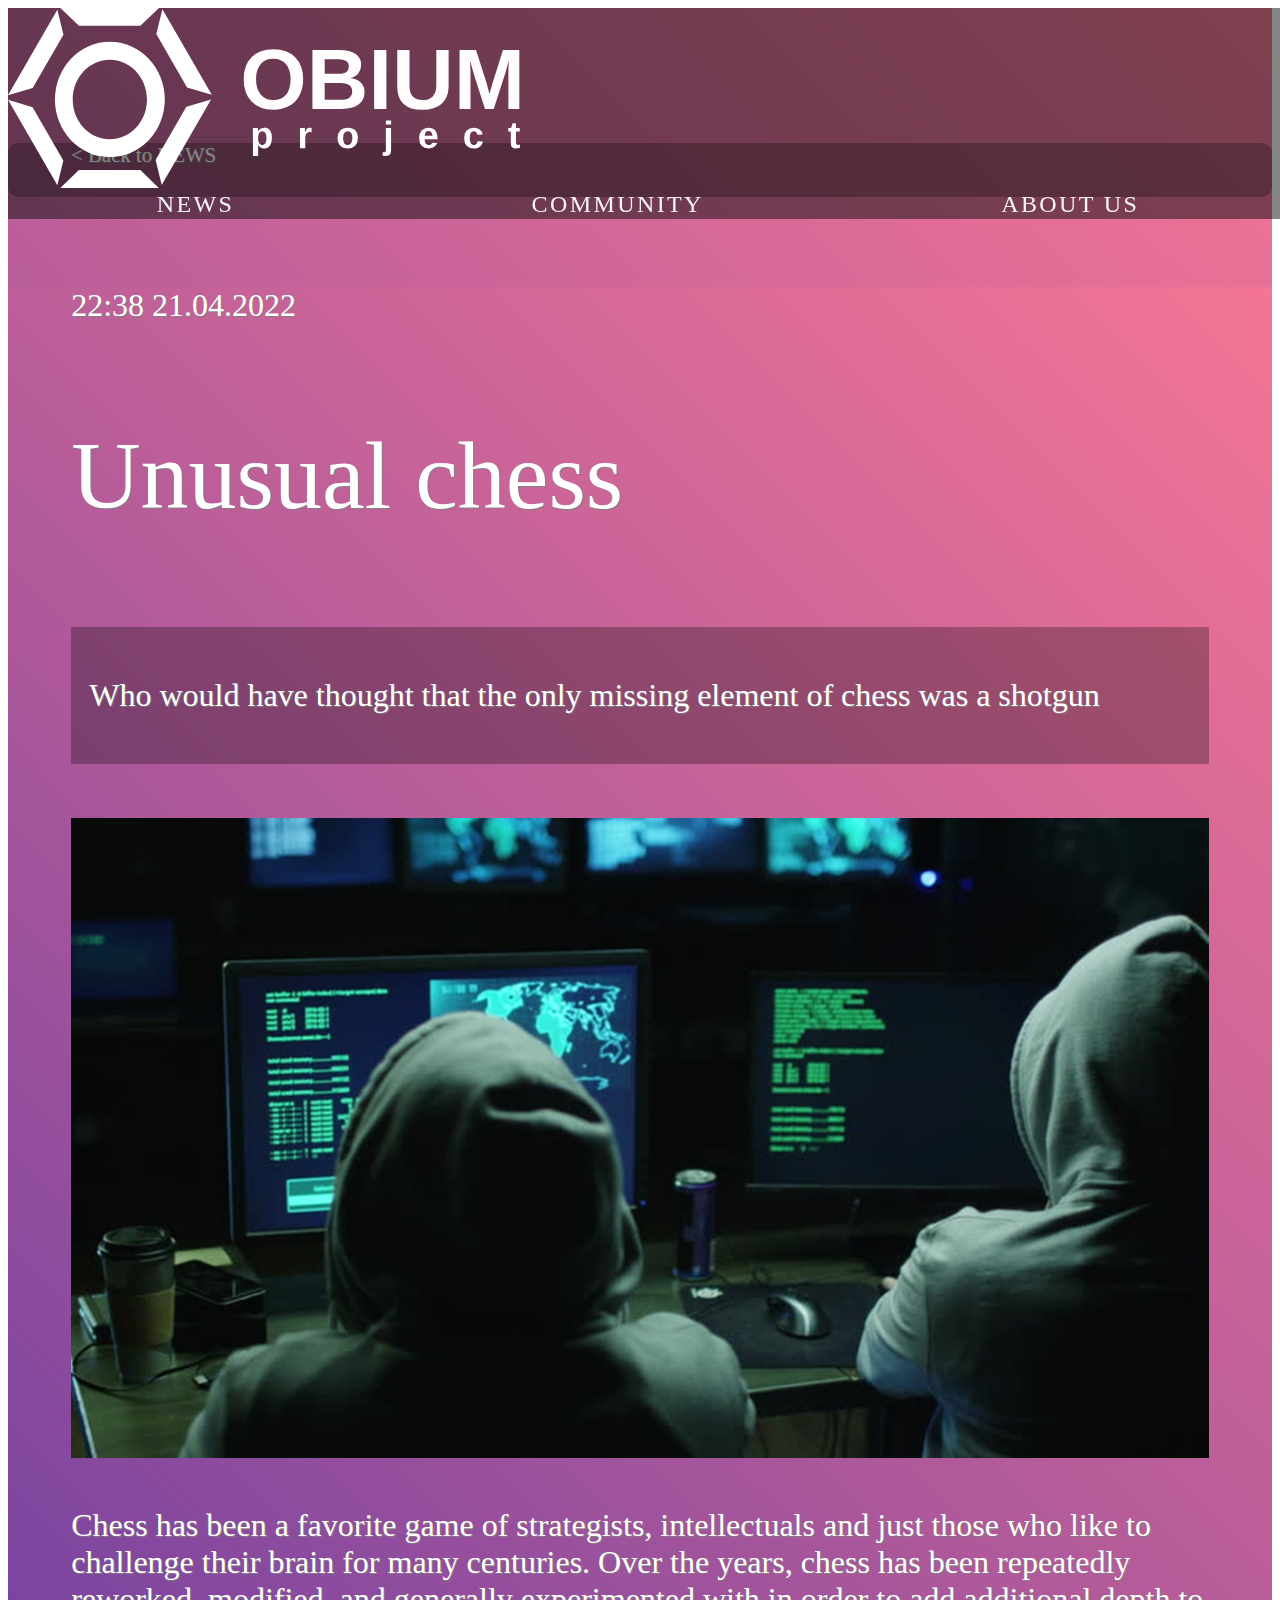
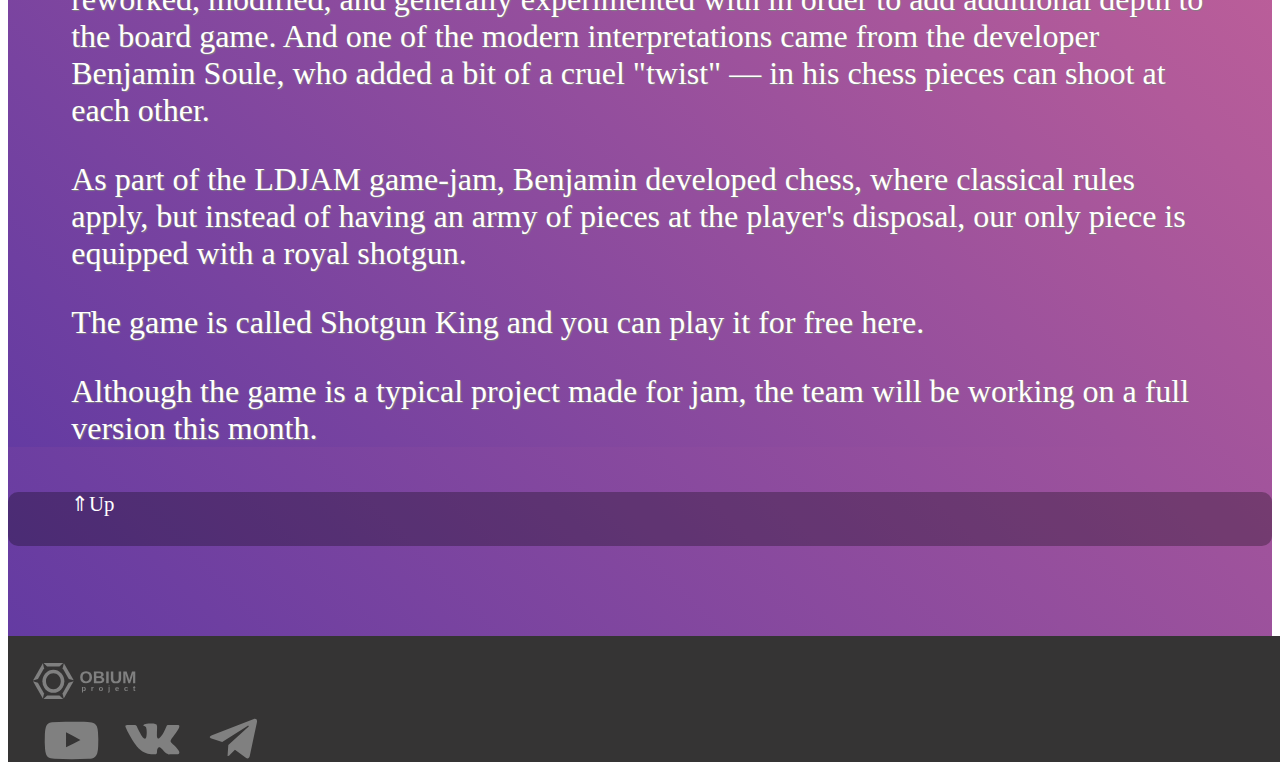
<file: News_one.html>
<!DOCTYPE html>
<html lang="en">

<head>
    <meta charset="UTF-8">
    <meta http-equiv="X-UA-Compatible" content="IE=edge">
    <meta name="viewport" content="width=device-width, initial-scale=1.0">

    <link href="https://cdn.jsdelivr.net/npm/bootstrap@5.1.3/dist/css/bootstrap.min.css" rel="stylesheet"
        integrity="sha384-1BmE4kWBq78iYhFldvKuhfTAU6auU8tT94WrHftjDbrCEXSU1oBoqyl2QvZ6jIW3" crossorigin="anonymous">
    <link rel="stylesheet" href="css/News_pageStyles.css">
    <link rel="stylesheet" href="css/All.css">
    <link rel="apple-touch-icon" sizes="180x180" href="favicon/apple-touch-icon.png">
    <link rel="icon" type="image/png" sizes="32x32" href="favicon/favicon-32x32.png">
    <link rel="icon" type="image/png" sizes="16x16" href="favicon/favicon-16x16.png">
    <link rel="manifest" href="favicon/site.webmanifest">
    <link rel="mask-icon" href="favicon/safari-pinned-tab.svg" color="#5bbad5">
    <meta name="msapplication-TileColor" content="#da532c">
    <meta name="theme-color" content="#ffffff">
    <title>News | Obium Project</title>
</head>

<body>
    <header>
        <nav class="navbar middle">
            <div class="container-fluid  row">
                <div class="col-sm-3">
                    <a class="navbar-brand" href="index.html">
                        <svg id="Слой_1" data-name="Слой 1" xmlns="http://www.w3.org/2000/svg"
                            xmlns:xlink="http://www.w3.org/1999/xlink" viewBox="0 0 862.18 303">
                            <defs>

                                <clipPath id="clip-path">
                                    <ellipse class="cls-1" cx="171.5" cy="154" rx="92.5" ry="97" />
                                </clipPath>
                            </defs>
                            <path class="cls-2"
                                d="M842.67,170V106q0-2.08.69-17.7-5,18.91-7.46,26.38L818,170H803.29l-17.87-55.34L778,88.28q.87,16.32.86,21.69v60H760.43V70.93h27.76l17.7,55.35,1.56,5.38,3.3,13.36,4.51-16,18.22-58.13h27.58V170Zm-145,1.39q-20.48,0-31.4-9.89-10.76-10.06-10.76-28.63V70.93h20.65v60.38q0,11.81,5.55,17.87,5.73,5.9,16.48,5.9,11.1,0,17-6.25,6.08-6.42,6.08-18.21V70.93H742v60.9q0,18.91-11.62,29.32Q718.8,171.4,697.63,171.39ZM616.57,170V70.93h20.65V170Zm-37-29.84q0-13.87-20-13.88H533.3v28.28h27.06q10.07,0,14.58-3.47Q579.62,147.45,579.62,140.16ZM573.9,98.69q0-6.76-4.34-9.54t-12.67-2.77H533.3v24.46h23.77q8.85,0,12.84-3Q573.9,104.77,573.9,98.69Zm26.54,43q0,13.53-10.24,21Q580.15,170,562.1,170H512.65V70.93h45.28q18.23,0,27.42,6.42,9.36,6.25,9.37,18.39a22.44,22.44,0,0,1-4.69,14.4q-4.68,5.73-14.23,7.81,12,1.39,18.22,7.64Q600.44,131.65,600.44,141.72ZM475.84,120q0-16-7.64-25.15t-21.34-9.2q-13.87,0-21.51,9.2-7.64,9-7.63,25.15,0,16.32,7.81,25.68t21.16,9.37q13.88,0,21.51-9Q475.84,136.87,475.84,120ZM497,120q0,15.45-6.24,27.24a42.13,42.13,0,0,1-17.52,17.87q-11.28,6.26-26.55,6.25-23.42,0-36.61-13.71T396.9,120q0-23.76,13.18-37.12,13.19-13.55,36.78-13.54t36.79,13.54Q497,96.44,497,120Z" />
                            <path class="cls-2"
                                d="M854.78,236.54a8,8,0,0,1-5.94-2.08q-2.08-2.09-2.08-6.4v-20h-4.32v-5.94h4.7l2.78-7.87h5.48v7.87h6.4v5.94h-6.4v17.58a6.12,6.12,0,0,0,.92,3.7,3.68,3.68,0,0,0,2.93,1.16,13.67,13.67,0,0,0,2.93-.47v5.48A25,25,0,0,1,854.78,236.54Zm-70.41.08q-7.71,0-12-4.55t-4.17-12.8q0-8.42,4.25-13t12-4.71a15.74,15.74,0,0,1,9.87,3,13.11,13.11,0,0,1,4.93,8.33l-8.87.38a7,7,0,0,0-1.85-4.08,5.56,5.56,0,0,0-4.24-1.55q-6.78,0-6.78,11.34,0,11.72,6.94,11.64a6,6,0,0,0,4.16-1.54,7.54,7.54,0,0,0,2.08-4.7l8.79.38A13.51,13.51,0,0,1,797,231a13,13,0,0,1-5.32,4.16A17.54,17.54,0,0,1,784.37,236.62Zm-76.19-29.54a5.72,5.72,0,0,0-4.78,2.16,10.2,10.2,0,0,0-1.7,6h13.11q-.22-4.09-2-6.09A5.66,5.66,0,0,0,708.18,207.08Zm0,29.54q-7.63,0-11.72-4.48T692.37,219q0-8.4,4.17-12.88t11.79-4.55q7.26,0,11.11,4.86t3.85,14.11v.31H701.63q0,4.94,1.77,7.48a6.17,6.17,0,0,0,5.24,2.47q4.64,0,5.86-4l8.33.69Q719.2,236.62,708.18,236.62Zm-72,12.64a49.79,49.79,0,0,1-5.32-.23v-6.24l1.62.15c1.49,0,2.49-.33,3-1s.85-2,.85-4.09v-35.7h8.79V240q0,4.47-2.24,6.86C641.37,248.47,639.13,249.26,636.15,249.26Zm.16-53.2v-6.4h8.79v6.4Zm-56.42,23q0-6-2-8.72a6.47,6.47,0,0,0-5.63-2.7q-8,0-8,11.42,0,5.63,1.92,8.63a6.43,6.43,0,0,0,5.63,2.93Q579.89,230.6,579.89,219Zm9.25,0q0,8.25-4.63,13T572,236.62q-8,0-12.5-4.63T555,219q0-8.17,4.47-12.8t12.65-4.71q8.25,0,12.65,4.55T589.14,219Zm-97.35,17V210.09c0-1.85,0-3.39-.07-4.62s-.11-2.34-.16-3.32h8.33c.05.36.13,1.52.23,3.47s.23,3.16.23,3.78h.08a24.31,24.31,0,0,1,2.31-5,6.54,6.54,0,0,1,2.31-2.16,7.66,7.66,0,0,1,3.47-.7,6.45,6.45,0,0,1,2.7.47v7.32a17.93,17.93,0,0,0-3.7-.46,5.9,5.9,0,0,0-5.16,2.7c-1.19,1.74-1.78,4.37-1.78,7.86V236ZM435.3,219q0-11.42-6.94-11.41a6,6,0,0,0-5.4,3.08q-1.84,3.09-1.85,8.56t1.85,8.48a5.91,5.91,0,0,0,5.32,2.93Q435.3,230.68,435.3,219Zm9.17,0q0,8.47-3.39,13.11a11.24,11.24,0,0,1-9.56,4.55,12.36,12.36,0,0,1-6.25-1.55,9.94,9.94,0,0,1-4-4.47H421c.1.62.18,2.52.23,5.71v12.95h-8.79V209.94c0-3.19-.07-5.79-.23-7.79h8.48a11.36,11.36,0,0,1,.23,2.24c.11,1.13.16,2.23.16,3.31h.15q3-6.24,10.8-6.24a10.59,10.59,0,0,1,9.17,4.54Q444.47,210.56,444.47,219Z" />
                            <polygon class="cls-3" points="88.26 0 254.26 0 222.89 30 119.44 30 88.26 0" />
                            <polygon class="cls-3" points="254 303 88 303 119.37 273 222.82 273 254 303" />
                            <polygon class="cls-3" points="0 146.94 83.1 3 93.31 45.16 41.51 134.86 0 146.94" />
                            <polygon class="cls-3"
                                points="260.03 2 343.13 145.94 301.53 133.69 249.74 43.99 260.03 2" />
                            <polygon class="cls-3"
                                points="83.1 298.53 0 154.59 41.35 166.98 93.14 256.68 83.1 298.53" />
                            <polygon class="cls-3"
                                points="341.94 154.22 258.84 298.15 248.57 255.96 300.37 166.26 341.94 154.22" />
                            <g class="cls-4">
                                <path class="cls-5"
                                    d="M171.5,87c33.19,0,62.5,28.64,62.5,67h60c0-68.78-53.52-127-122.5-127ZM109,154c0-38.36,29.31-67,62.5-67V27C102.52,27,49,85.22,49,154Zm62.5,67c-33.19,0-62.5-28.64-62.5-67H49c0,68.78,53.52,127,122.5,127ZM234,154c0,38.36-29.31,67-62.5,67v60c69,0,122.5-58.22,122.5-127Z" />
                            </g>
                        </svg>
                    </a>
                </div>
                <div class="col-sm-5"></div>
                <div class="col-sm-4">
                    <div class="link">
                        <a href="News.html">NEWS</a>
                        <a href="Library.html">COMMUNITY</a>
                        <a href="AboutUs.html">ABOUT US</a>
                    </div>
                </div>
            </div>
        </nav>
    </header>

    
    
    <div class = "row conteiner_big">
        <div class="row">
            <div class = "col-md-2">
                <div class="row back_batton">
                    <div class="row back_link">
                        <a href="News.html">
                        <div>
                            <p> < Back to NEWS </p>
                        </div>
                        </a>
                    </div>
                </div>
            </div>
        </div>
        <div class="col-sm-10"></div>

        <div class="row conteiner_small">
            <div class="row date">
               <p> 22:38  21.04.2022 </p>
            </div>
            <div class="row title">
                <p> Unusual chess </p>
            </div>
            <div class="row">
                <div class = "col-md-10">
                    <div class="information_space">
                        <div class="row information_text">
                            <p> Who would have thought that the only missing element of chess was a shotgun </p>
                         </div>
                    </div>
                </div>
                <div class="col-md-2"></div>
            </div>

            <!-- img -->

            <img src="img/hak.jpg" width="100%" alt="I like pizza">
            
            <div class="row main_information">
                <p> Chess has been a favorite game of strategists, intellectuals and just those who like to challenge their brain for many centuries. Over the years, chess has been repeatedly reworked, modified, and generally experimented with in order to add additional depth to the board game. And one of the modern interpretations came from the developer Benjamin Soule, who added a bit of a cruel "twist" — in his chess pieces can shoot at each other. </p>
                <p> As part of the LDJAM game-jam, Benjamin developed chess, where classical rules apply, but instead of having an army of pieces at the player's disposal, our only piece is equipped with a royal shotgun.</p>
                <p> The game is called Shotgun King and you can <a href="https://punkcake.itch.io/shotgun-king">play it for free here.</a ></p>
                <p> Although the game is a typical project made for jam, the team will be working on a full version this month. </p>
             </div>
        </div>
        <div class="row">
            <div class = "col-md-1">
                <div class="row back_batton">
                    <div class="row back_link">
                        <a href="#" class="topNubex">&uArr;Up</a>
                    </div>
                </div>
            </div>
        </div>
        <div class="col-sm-11"></div>
    </div>
    




    <footer>
        <div class="row">

            <div class="col-sm-3">
                <svg width="8vw" height="6vh" id="Слой_1" data-name="Слой 1" xmlns="http://www.w3.org/2000/svg"
                    xmlns:xlink="http://www.w3.org/1999/xlink" viewBox="0 0 862.18 303" fill="gray">

                    <defs>
                        <clipPath id="clip-path">
                            <ellipse class="cls-1" cx="171.5" cy="154" rx="92.5" ry="97" />
                        </clipPath>
                    </defs>
                    <path class="cls-2"
                        d="M842.67,170V106q0-2.08.69-17.7-5,18.91-7.46,26.38L818,170H803.29l-17.87-55.34L778,88.28q.87,16.32.86,21.69v60H760.43V70.93h27.76l17.7,55.35,1.56,5.38,3.3,13.36,4.51-16,18.22-58.13h27.58V170Zm-145,1.39q-20.48,0-31.4-9.89-10.76-10.06-10.76-28.63V70.93h20.65v60.38q0,11.81,5.55,17.87,5.73,5.9,16.48,5.9,11.1,0,17-6.25,6.08-6.42,6.08-18.21V70.93H742v60.9q0,18.91-11.62,29.32Q718.8,171.4,697.63,171.39ZM616.57,170V70.93h20.65V170Zm-37-29.84q0-13.87-20-13.88H533.3v28.28h27.06q10.07,0,14.58-3.47Q579.62,147.45,579.62,140.16ZM573.9,98.69q0-6.76-4.34-9.54t-12.67-2.77H533.3v24.46h23.77q8.85,0,12.84-3Q573.9,104.77,573.9,98.69Zm26.54,43q0,13.53-10.24,21Q580.15,170,562.1,170H512.65V70.93h45.28q18.23,0,27.42,6.42,9.36,6.25,9.37,18.39a22.44,22.44,0,0,1-4.69,14.4q-4.68,5.73-14.23,7.81,12,1.39,18.22,7.64Q600.44,131.65,600.44,141.72ZM475.84,120q0-16-7.64-25.15t-21.34-9.2q-13.87,0-21.51,9.2-7.64,9-7.63,25.15,0,16.32,7.81,25.68t21.16,9.37q13.88,0,21.51-9Q475.84,136.87,475.84,120ZM497,120q0,15.45-6.24,27.24a42.13,42.13,0,0,1-17.52,17.87q-11.28,6.26-26.55,6.25-23.42,0-36.61-13.71T396.9,120q0-23.76,13.18-37.12,13.19-13.55,36.78-13.54t36.79,13.54Q497,96.44,497,120Z" />
                    <path class="cls-2"
                        d="M854.78,236.54a8,8,0,0,1-5.94-2.08q-2.08-2.09-2.08-6.4v-20h-4.32v-5.94h4.7l2.78-7.87h5.48v7.87h6.4v5.94h-6.4v17.58a6.12,6.12,0,0,0,.92,3.7,3.68,3.68,0,0,0,2.93,1.16,13.67,13.67,0,0,0,2.93-.47v5.48A25,25,0,0,1,854.78,236.54Zm-70.41.08q-7.71,0-12-4.55t-4.17-12.8q0-8.42,4.25-13t12-4.71a15.74,15.74,0,0,1,9.87,3,13.11,13.11,0,0,1,4.93,8.33l-8.87.38a7,7,0,0,0-1.85-4.08,5.56,5.56,0,0,0-4.24-1.55q-6.78,0-6.78,11.34,0,11.72,6.94,11.64a6,6,0,0,0,4.16-1.54,7.54,7.54,0,0,0,2.08-4.7l8.79.38A13.51,13.51,0,0,1,797,231a13,13,0,0,1-5.32,4.16A17.54,17.54,0,0,1,784.37,236.62Zm-76.19-29.54a5.72,5.72,0,0,0-4.78,2.16,10.2,10.2,0,0,0-1.7,6h13.11q-.22-4.09-2-6.09A5.66,5.66,0,0,0,708.18,207.08Zm0,29.54q-7.63,0-11.72-4.48T692.37,219q0-8.4,4.17-12.88t11.79-4.55q7.26,0,11.11,4.86t3.85,14.11v.31H701.63q0,4.94,1.77,7.48a6.17,6.17,0,0,0,5.24,2.47q4.64,0,5.86-4l8.33.69Q719.2,236.62,708.18,236.62Zm-72,12.64a49.79,49.79,0,0,1-5.32-.23v-6.24l1.62.15c1.49,0,2.49-.33,3-1s.85-2,.85-4.09v-35.7h8.79V240q0,4.47-2.24,6.86C641.37,248.47,639.13,249.26,636.15,249.26Zm.16-53.2v-6.4h8.79v6.4Zm-56.42,23q0-6-2-8.72a6.47,6.47,0,0,0-5.63-2.7q-8,0-8,11.42,0,5.63,1.92,8.63a6.43,6.43,0,0,0,5.63,2.93Q579.89,230.6,579.89,219Zm9.25,0q0,8.25-4.63,13T572,236.62q-8,0-12.5-4.63T555,219q0-8.17,4.47-12.8t12.65-4.71q8.25,0,12.65,4.55T589.14,219Zm-97.35,17V210.09c0-1.85,0-3.39-.07-4.62s-.11-2.34-.16-3.32h8.33c.05.36.13,1.52.23,3.47s.23,3.16.23,3.78h.08a24.31,24.31,0,0,1,2.31-5,6.54,6.54,0,0,1,2.31-2.16,7.66,7.66,0,0,1,3.47-.7,6.45,6.45,0,0,1,2.7.47v7.32a17.93,17.93,0,0,0-3.7-.46,5.9,5.9,0,0,0-5.16,2.7c-1.19,1.74-1.78,4.37-1.78,7.86V236ZM435.3,219q0-11.42-6.94-11.41a6,6,0,0,0-5.4,3.08q-1.84,3.09-1.85,8.56t1.85,8.48a5.91,5.91,0,0,0,5.32,2.93Q435.3,230.68,435.3,219Zm9.17,0q0,8.47-3.39,13.11a11.24,11.24,0,0,1-9.56,4.55,12.36,12.36,0,0,1-6.25-1.55,9.94,9.94,0,0,1-4-4.47H421c.1.62.18,2.52.23,5.71v12.95h-8.79V209.94c0-3.19-.07-5.79-.23-7.79h8.48a11.36,11.36,0,0,1,.23,2.24c.11,1.13.16,2.23.16,3.31h.15q3-6.24,10.8-6.24a10.59,10.59,0,0,1,9.17,4.54Q444.47,210.56,444.47,219Z" />
                    <polygon class="cls-3" points="88.26 0 254.26 0 222.89 30 119.44 30 88.26 0" />
                    <polygon class="cls-3" points="254 303 88 303 119.37 273 222.82 273 254 303" />
                    <polygon class="cls-3" points="0 146.94 83.1 3 93.31 45.16 41.51 134.86 0 146.94" />
                    <polygon class="cls-3" points="260.03 2 343.13 145.94 301.53 133.69 249.74 43.99 260.03 2" />
                    <polygon class="cls-3" points="83.1 298.53 0 154.59 41.35 166.98 93.14 256.68 83.1 298.53" />
                    <polygon class="cls-3"
                        points="341.94 154.22 258.84 298.15 248.57 255.96 300.37 166.26 341.94 154.22" />
                    <g class="cls-4" fill="gray">
                        <path class="cls-5"
                            d="M171.5,87c33.19,0,62.5,28.64,62.5,67h60c0-68.78-53.52-127-122.5-127ZM109,154c0-38.36,29.31-67,62.5-67V27C102.52,27,49,85.22,49,154Zm62.5,67c-33.19,0-62.5-28.64-62.5-67H49c0,68.78,53.52,127,122.5,127ZM234,154c0,38.36-29.31,67-62.5,67v60c69,0,122.5-58.22,122.5-127Z" />
                    </g>
                </svg>

            </div>
            <div class="col-sm-6"></div>
            <div class="col-sm-3">
                <a href="">
                    <svg class="youtube" enable-background="new 0 0 512 512" id="Layer_1" width="6vW" height="6vh"
                        fill="gray" version="1.1" viewBox="0 0 512 512" xml:space="preserve"
                        xmlns="http://www.w3.org/2000/svg" xmlns:xlink="http://www.w3.org/1999/xlink">
                        <g>
                            <path
                                d="M260.4,449c-57.1-1.8-111.4-3.2-165.7-5.3c-11.7-0.5-23.6-2.3-35-5c-21.4-5-36.2-17.9-43.8-39c-6.1-17-8.3-34.5-9.9-52.3   C2.5,305.6,2.5,263.8,4.2,222c1-23.6,1.6-47.4,7.9-70.3c3.8-13.7,8.4-27.1,19.5-37c11.7-10.5,25.4-16.8,41-17.5   c42.8-2.1,85.5-4.7,128.3-5.1c57.6-0.6,115.3,0.2,172.9,1.3c24.9,0.5,50,1.8,74.7,5c22.6,3,39.5,15.6,48.5,37.6   c6.9,16.9,9.5,34.6,11,52.6c3.9,45.1,4,90.2,1.8,135.3c-1.1,22.9-2.2,45.9-8.7,68.2c-7.4,25.6-23.1,42.5-49.3,48.3   c-10.2,2.2-20.8,3-31.2,3.4C366.2,445.7,311.9,447.4,260.4,449z M205.1,335.3c45.6-23.6,90.7-47,136.7-70.9   c-45.9-24-91-47.5-136.7-71.4C205.1,240.7,205.1,287.6,205.1,335.3z" />
                        </g>
                    </svg>
                </a>


                <a href="">
                    <svg version="1.1" id="Capa_1" xmlns="http://www.w3.org/2000/svg"
                        xmlns:xlink="http://www.w3.org/1999/xlink" x="0px" y="0px" width="6vW" height="6vh" fill="gray"
                        viewBox="0 0 548.358 548.358" style="enable-background:new 0 0 548.358 548.358;" class="vk"
                        xml:space="preserve">
                        <g>
                            <path d="M545.451,400.298c-0.664-1.431-1.283-2.618-1.858-3.569c-9.514-17.135-27.695-38.167-54.532-63.102l-0.567-0.571
		l-0.284-0.28l-0.287-0.287h-0.288c-12.18-11.611-19.893-19.418-23.123-23.415c-5.91-7.614-7.234-15.321-4.004-23.13
		c2.282-5.9,10.854-18.36,25.696-37.397c7.807-10.089,13.99-18.175,18.556-24.267c32.931-43.78,47.208-71.756,42.828-83.939
		l-1.701-2.847c-1.143-1.714-4.093-3.282-8.846-4.712c-4.764-1.427-10.853-1.663-18.278-0.712l-82.224,0.568
		c-1.332-0.472-3.234-0.428-5.712,0.144c-2.475,0.572-3.713,0.859-3.713,0.859l-1.431,0.715l-1.136,0.859
		c-0.952,0.568-1.999,1.567-3.142,2.995c-1.137,1.423-2.088,3.093-2.848,4.996c-8.952,23.031-19.13,44.444-30.553,64.238
		c-7.043,11.803-13.511,22.032-19.418,30.693c-5.899,8.658-10.848,15.037-14.842,19.126c-4,4.093-7.61,7.372-10.852,9.849
		c-3.237,2.478-5.708,3.525-7.419,3.142c-1.715-0.383-3.33-0.763-4.859-1.143c-2.663-1.714-4.805-4.045-6.42-6.995
		c-1.622-2.95-2.714-6.663-3.285-11.136c-0.568-4.476-0.904-8.326-1-11.563c-0.089-3.233-0.048-7.806,0.145-13.706
		c0.198-5.903,0.287-9.897,0.287-11.991c0-7.234,0.141-15.085,0.424-23.555c0.288-8.47,0.521-15.181,0.716-20.125
		c0.194-4.949,0.284-10.185,0.284-15.705s-0.336-9.849-1-12.991c-0.656-3.138-1.663-6.184-2.99-9.137
		c-1.335-2.95-3.289-5.232-5.853-6.852c-2.569-1.618-5.763-2.902-9.564-3.856c-10.089-2.283-22.936-3.518-38.547-3.71
		c-35.401-0.38-58.148,1.906-68.236,6.855c-3.997,2.091-7.614,4.948-10.848,8.562c-3.427,4.189-3.905,6.475-1.431,6.851
		c11.422,1.711,19.508,5.804,24.267,12.275l1.715,3.429c1.334,2.474,2.666,6.854,3.999,13.134c1.331,6.28,2.19,13.227,2.568,20.837
		c0.95,13.897,0.95,25.793,0,35.689c-0.953,9.9-1.853,17.607-2.712,23.127c-0.859,5.52-2.143,9.993-3.855,13.418
		c-1.715,3.426-2.856,5.52-3.428,6.28c-0.571,0.76-1.047,1.239-1.425,1.427c-2.474,0.948-5.047,1.431-7.71,1.431
		c-2.667,0-5.901-1.334-9.707-4c-3.805-2.666-7.754-6.328-11.847-10.992c-4.093-4.665-8.709-11.184-13.85-19.558
		c-5.137-8.374-10.467-18.271-15.987-29.691l-4.567-8.282c-2.855-5.328-6.755-13.086-11.704-23.267
		c-4.952-10.185-9.329-20.037-13.134-29.554c-1.521-3.997-3.806-7.04-6.851-9.134l-1.429-0.859c-0.95-0.76-2.475-1.567-4.567-2.427
		c-2.095-0.859-4.281-1.475-6.567-1.854l-78.229,0.568c-7.994,0-13.418,1.811-16.274,5.428l-1.143,1.711
		C0.288,140.146,0,141.668,0,143.763c0,2.094,0.571,4.664,1.714,7.707c11.42,26.84,23.839,52.725,37.257,77.659
		c13.418,24.934,25.078,45.019,34.973,60.237c9.897,15.229,19.985,29.602,30.264,43.112c10.279,13.515,17.083,22.176,20.412,25.981
		c3.333,3.812,5.951,6.662,7.854,8.565l7.139,6.851c4.568,4.569,11.276,10.041,20.127,16.416
		c8.853,6.379,18.654,12.659,29.408,18.85c10.756,6.181,23.269,11.225,37.546,15.126c14.275,3.905,28.169,5.472,41.684,4.716h32.834
		c6.659-0.575,11.704-2.669,15.133-6.283l1.136-1.431c0.764-1.136,1.479-2.901,2.139-5.276c0.668-2.379,1-5,1-7.851
		c-0.195-8.183,0.428-15.558,1.852-22.124c1.423-6.564,3.045-11.513,4.859-14.846c1.813-3.33,3.859-6.14,6.136-8.418
		c2.282-2.283,3.908-3.666,4.862-4.142c0.948-0.479,1.705-0.804,2.276-0.999c4.568-1.522,9.944-0.048,16.136,4.429
		c6.187,4.473,11.99,9.996,17.418,16.56c5.425,6.57,11.943,13.941,19.555,22.124c7.617,8.186,14.277,14.271,19.985,18.274
		l5.708,3.426c3.812,2.286,8.761,4.38,14.853,6.283c6.081,1.902,11.409,2.378,15.984,1.427l73.087-1.14
		c7.229,0,12.854-1.197,16.844-3.572c3.998-2.379,6.373-5,7.139-7.851c0.764-2.854,0.805-6.092,0.145-9.712
		C546.782,404.25,546.115,401.725,545.451,400.298z" />
                        </g>
                    </svg>
                </a>


                <a href="https://t.me/+1X94NUqbc543ZWIy">
                    <svg xmlns="http://www.w3.org/2000/svg" width="6vw" height="6vh" fill="gray" viewBox="0 0 32 32"
                        class="telegram">
                        <path
                            d="M29.919 6.163l-4.225 19.925c-0.319 1.406-1.15 1.756-2.331 1.094l-6.438-4.744-3.106 2.988c-0.344 0.344-0.631 0.631-1.294 0.631l0.463-6.556 11.931-10.781c0.519-0.462-0.113-0.719-0.806-0.256l-14.75 9.288-6.35-1.988c-1.381-0.431-1.406-1.381 0.288-2.044l24.837-9.569c1.15-0.431 2.156 0.256 1.781 2.013z" />
                    </svg>
                </a>
            </div>
        </div>
    </footer>


    <script src="https://cdn.jsdelivr.net/npm/bootstrap@5.1.3/dist/js/bootstrap.bundle.min.js"
        integrity="sha384-ka7Sk0Gln4gmtz2MlQnikT1wXgYsOg+OMhuP+IlRH9sENBO0LRn5q+8nbTov4+1p" crossorigin="anonymous">
    </script>
</body>

</html>
</file>
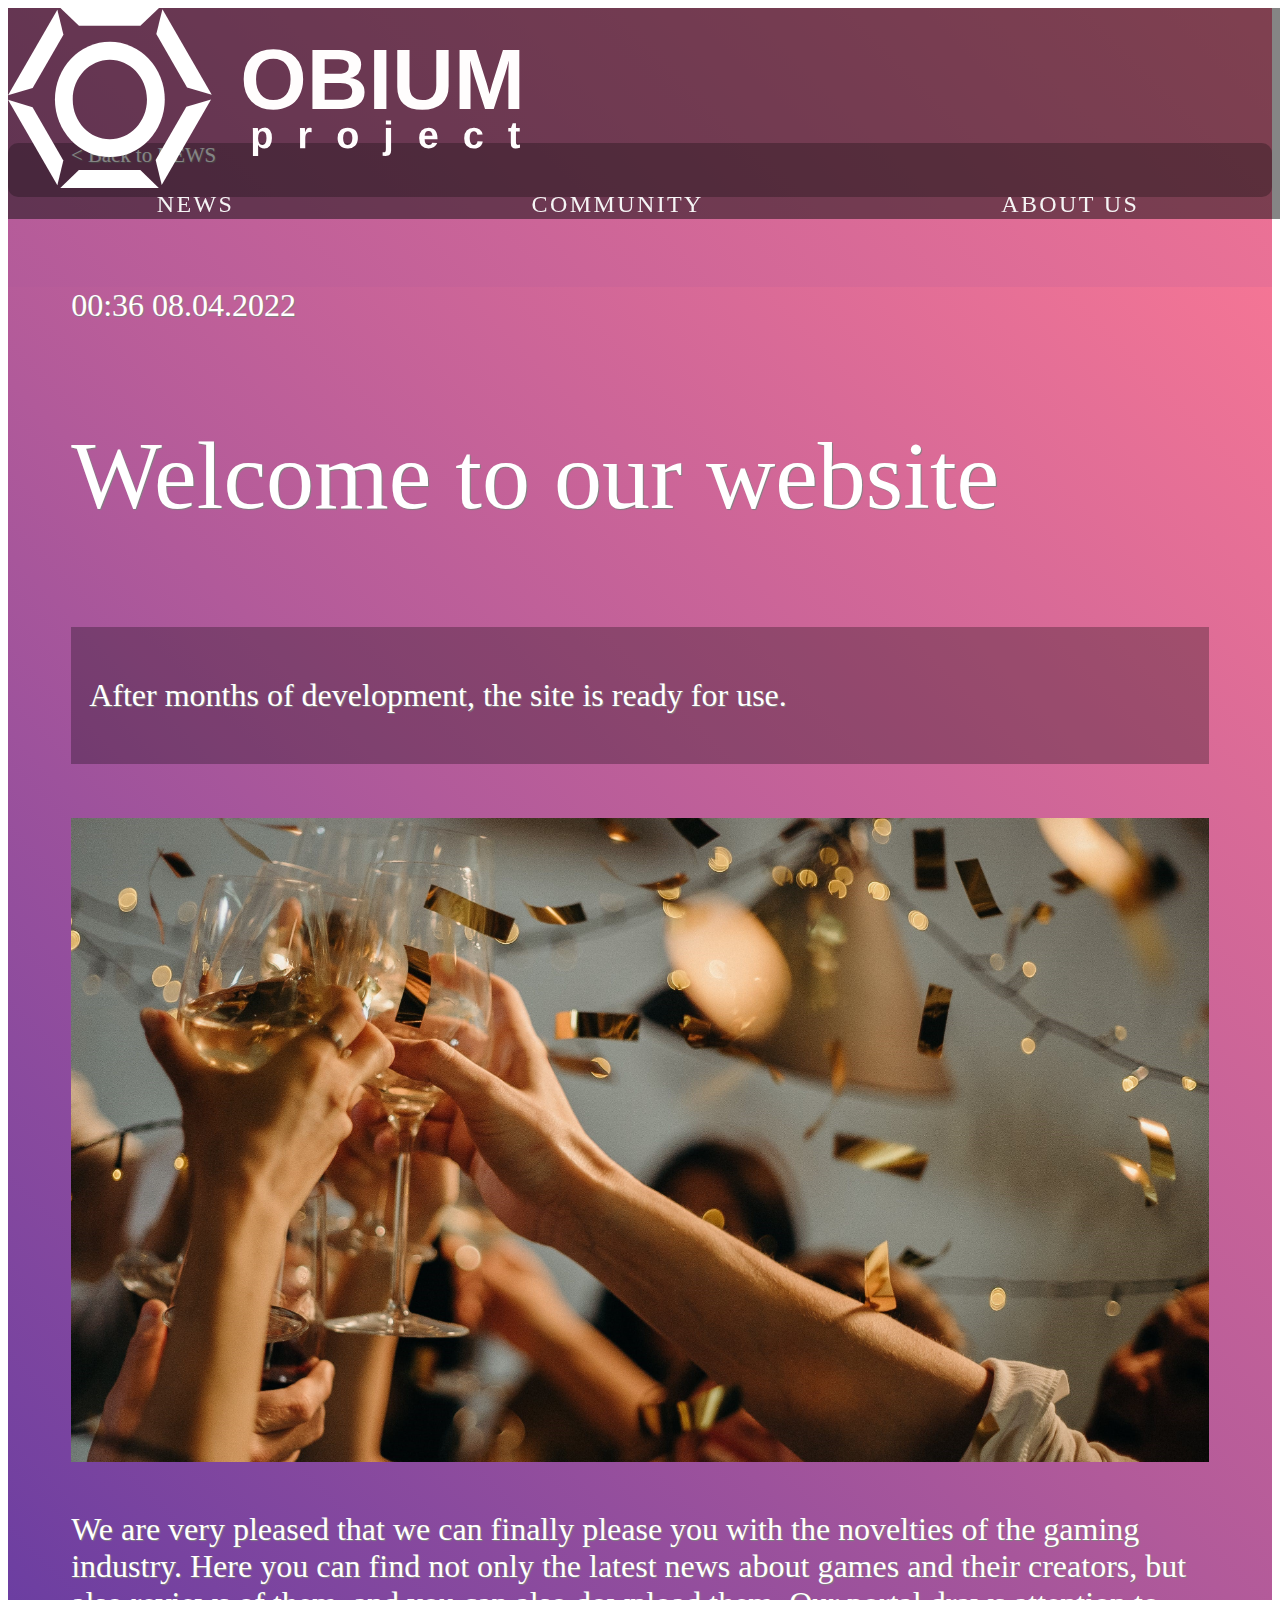
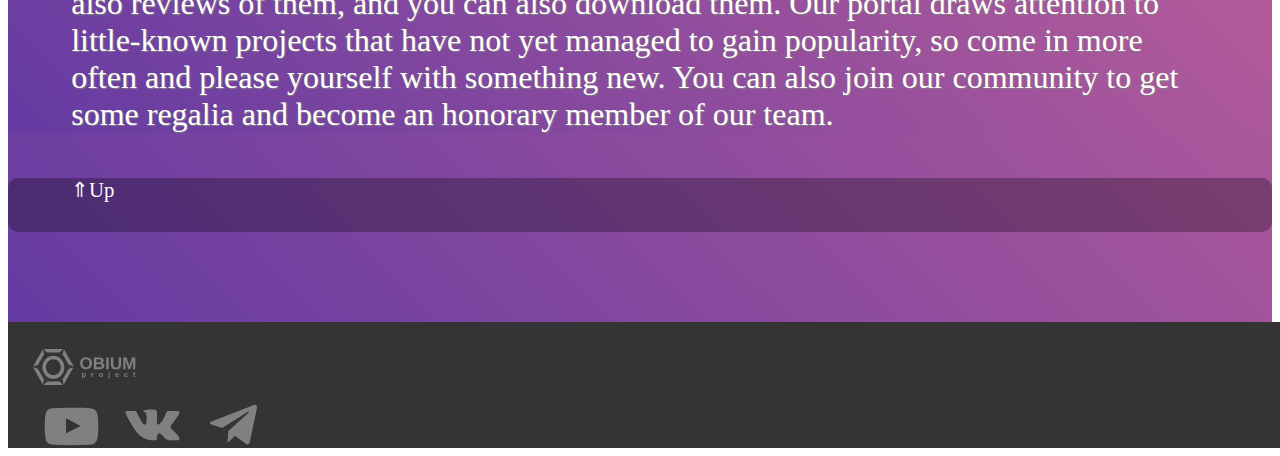
<file: News_three.html>
<!DOCTYPE html>
<html lang="en">

<head>
    <meta charset="UTF-8">
    <meta http-equiv="X-UA-Compatible" content="IE=edge">
    <meta name="viewport" content="width=device-width, initial-scale=1.0">

    <link href="https://cdn.jsdelivr.net/npm/bootstrap@5.1.3/dist/css/bootstrap.min.css" rel="stylesheet"
        integrity="sha384-1BmE4kWBq78iYhFldvKuhfTAU6auU8tT94WrHftjDbrCEXSU1oBoqyl2QvZ6jIW3" crossorigin="anonymous">
    <link rel="stylesheet" href="css/News_pageStyles.css">
    <link rel="stylesheet" href="css/All.css">
    <link rel="apple-touch-icon" sizes="180x180" href="favicon/apple-touch-icon.png">
    <link rel="icon" type="image/png" sizes="32x32" href="favicon/favicon-32x32.png">
    <link rel="icon" type="image/png" sizes="16x16" href="favicon/favicon-16x16.png">
    <link rel="manifest" href="favicon/site.webmanifest">
    <link rel="mask-icon" href="favicon/safari-pinned-tab.svg" color="#5bbad5">
    <meta name="msapplication-TileColor" content="#da532c">
    <meta name="theme-color" content="#ffffff">
    <title>News | Obium Project</title>
</head>

<body>
    <header>
        <nav class="navbar middle">
            <div class="container-fluid  row">
                <div class="col-sm-3">
                    <a class="navbar-brand" href="index.html">
                        <svg id="Слой_1" data-name="Слой 1" xmlns="http://www.w3.org/2000/svg"
                            xmlns:xlink="http://www.w3.org/1999/xlink" viewBox="0 0 862.18 303">
                            <defs>

                                <clipPath id="clip-path">
                                    <ellipse class="cls-1" cx="171.5" cy="154" rx="92.5" ry="97" />
                                </clipPath>
                            </defs>
                            <path class="cls-2"
                                d="M842.67,170V106q0-2.08.69-17.7-5,18.91-7.46,26.38L818,170H803.29l-17.87-55.34L778,88.28q.87,16.32.86,21.69v60H760.43V70.93h27.76l17.7,55.35,1.56,5.38,3.3,13.36,4.51-16,18.22-58.13h27.58V170Zm-145,1.39q-20.48,0-31.4-9.89-10.76-10.06-10.76-28.63V70.93h20.65v60.38q0,11.81,5.55,17.87,5.73,5.9,16.48,5.9,11.1,0,17-6.25,6.08-6.42,6.08-18.21V70.93H742v60.9q0,18.91-11.62,29.32Q718.8,171.4,697.63,171.39ZM616.57,170V70.93h20.65V170Zm-37-29.84q0-13.87-20-13.88H533.3v28.28h27.06q10.07,0,14.58-3.47Q579.62,147.45,579.62,140.16ZM573.9,98.69q0-6.76-4.34-9.54t-12.67-2.77H533.3v24.46h23.77q8.85,0,12.84-3Q573.9,104.77,573.9,98.69Zm26.54,43q0,13.53-10.24,21Q580.15,170,562.1,170H512.65V70.93h45.28q18.23,0,27.42,6.42,9.36,6.25,9.37,18.39a22.44,22.44,0,0,1-4.69,14.4q-4.68,5.73-14.23,7.81,12,1.39,18.22,7.64Q600.44,131.65,600.44,141.72ZM475.84,120q0-16-7.64-25.15t-21.34-9.2q-13.87,0-21.51,9.2-7.64,9-7.63,25.15,0,16.32,7.81,25.68t21.16,9.37q13.88,0,21.51-9Q475.84,136.87,475.84,120ZM497,120q0,15.45-6.24,27.24a42.13,42.13,0,0,1-17.52,17.87q-11.28,6.26-26.55,6.25-23.42,0-36.61-13.71T396.9,120q0-23.76,13.18-37.12,13.19-13.55,36.78-13.54t36.79,13.54Q497,96.44,497,120Z" />
                            <path class="cls-2"
                                d="M854.78,236.54a8,8,0,0,1-5.94-2.08q-2.08-2.09-2.08-6.4v-20h-4.32v-5.94h4.7l2.78-7.87h5.48v7.87h6.4v5.94h-6.4v17.58a6.12,6.12,0,0,0,.92,3.7,3.68,3.68,0,0,0,2.93,1.16,13.67,13.67,0,0,0,2.93-.47v5.48A25,25,0,0,1,854.78,236.54Zm-70.41.08q-7.71,0-12-4.55t-4.17-12.8q0-8.42,4.25-13t12-4.71a15.74,15.74,0,0,1,9.87,3,13.11,13.11,0,0,1,4.93,8.33l-8.87.38a7,7,0,0,0-1.85-4.08,5.56,5.56,0,0,0-4.24-1.55q-6.78,0-6.78,11.34,0,11.72,6.94,11.64a6,6,0,0,0,4.16-1.54,7.54,7.54,0,0,0,2.08-4.7l8.79.38A13.51,13.51,0,0,1,797,231a13,13,0,0,1-5.32,4.16A17.54,17.54,0,0,1,784.37,236.62Zm-76.19-29.54a5.72,5.72,0,0,0-4.78,2.16,10.2,10.2,0,0,0-1.7,6h13.11q-.22-4.09-2-6.09A5.66,5.66,0,0,0,708.18,207.08Zm0,29.54q-7.63,0-11.72-4.48T692.37,219q0-8.4,4.17-12.88t11.79-4.55q7.26,0,11.11,4.86t3.85,14.11v.31H701.63q0,4.94,1.77,7.48a6.17,6.17,0,0,0,5.24,2.47q4.64,0,5.86-4l8.33.69Q719.2,236.62,708.18,236.62Zm-72,12.64a49.79,49.79,0,0,1-5.32-.23v-6.24l1.62.15c1.49,0,2.49-.33,3-1s.85-2,.85-4.09v-35.7h8.79V240q0,4.47-2.24,6.86C641.37,248.47,639.13,249.26,636.15,249.26Zm.16-53.2v-6.4h8.79v6.4Zm-56.42,23q0-6-2-8.72a6.47,6.47,0,0,0-5.63-2.7q-8,0-8,11.42,0,5.63,1.92,8.63a6.43,6.43,0,0,0,5.63,2.93Q579.89,230.6,579.89,219Zm9.25,0q0,8.25-4.63,13T572,236.62q-8,0-12.5-4.63T555,219q0-8.17,4.47-12.8t12.65-4.71q8.25,0,12.65,4.55T589.14,219Zm-97.35,17V210.09c0-1.85,0-3.39-.07-4.62s-.11-2.34-.16-3.32h8.33c.05.36.13,1.52.23,3.47s.23,3.16.23,3.78h.08a24.31,24.31,0,0,1,2.31-5,6.54,6.54,0,0,1,2.31-2.16,7.66,7.66,0,0,1,3.47-.7,6.45,6.45,0,0,1,2.7.47v7.32a17.93,17.93,0,0,0-3.7-.46,5.9,5.9,0,0,0-5.16,2.7c-1.19,1.74-1.78,4.37-1.78,7.86V236ZM435.3,219q0-11.42-6.94-11.41a6,6,0,0,0-5.4,3.08q-1.84,3.09-1.85,8.56t1.85,8.48a5.91,5.91,0,0,0,5.32,2.93Q435.3,230.68,435.3,219Zm9.17,0q0,8.47-3.39,13.11a11.24,11.24,0,0,1-9.56,4.55,12.36,12.36,0,0,1-6.25-1.55,9.94,9.94,0,0,1-4-4.47H421c.1.62.18,2.52.23,5.71v12.95h-8.79V209.94c0-3.19-.07-5.79-.23-7.79h8.48a11.36,11.36,0,0,1,.23,2.24c.11,1.13.16,2.23.16,3.31h.15q3-6.24,10.8-6.24a10.59,10.59,0,0,1,9.17,4.54Q444.47,210.56,444.47,219Z" />
                            <polygon class="cls-3" points="88.26 0 254.26 0 222.89 30 119.44 30 88.26 0" />
                            <polygon class="cls-3" points="254 303 88 303 119.37 273 222.82 273 254 303" />
                            <polygon class="cls-3" points="0 146.94 83.1 3 93.31 45.16 41.51 134.86 0 146.94" />
                            <polygon class="cls-3"
                                points="260.03 2 343.13 145.94 301.53 133.69 249.74 43.99 260.03 2" />
                            <polygon class="cls-3"
                                points="83.1 298.53 0 154.59 41.35 166.98 93.14 256.68 83.1 298.53" />
                            <polygon class="cls-3"
                                points="341.94 154.22 258.84 298.15 248.57 255.96 300.37 166.26 341.94 154.22" />
                            <g class="cls-4">
                                <path class="cls-5"
                                    d="M171.5,87c33.19,0,62.5,28.64,62.5,67h60c0-68.78-53.52-127-122.5-127ZM109,154c0-38.36,29.31-67,62.5-67V27C102.52,27,49,85.22,49,154Zm62.5,67c-33.19,0-62.5-28.64-62.5-67H49c0,68.78,53.52,127,122.5,127ZM234,154c0,38.36-29.31,67-62.5,67v60c69,0,122.5-58.22,122.5-127Z" />
                            </g>
                        </svg>
                    </a>
                </div>
                <div class="col-sm-5"></div>
                <div class="col-sm-4">
                    <div class="link">
                        <a href="News.html">NEWS</a>
                        <a href="Library.html">COMMUNITY</a>
                        <a href="AboutUs.html">ABOUT US</a>
                    </div>
                </div>
            </div>
        </nav>
    </header>

    
    
    <div class = "row conteiner_big">
        <div class="row">
            <div class = "col-md-3">
                <div class="row back_batton">
                    <div class="row back_link">
                        <a href="News.html">
                        <div>
                            <p> < Back to NEWS </p>
                        </div>
                        </a>
                    </div>
                </div>
            </div>
        </div>
        <div class="col-sm-9"></div>

        <div class="row conteiner_small">
            <div class="row date">
               <p> 00:36  08.04.2022 </p>
            </div>
            <div class="row title">
                <p> Welcome to our website </p>
            </div>
            <div class="row">
                <div class = "col-md-10">
                    <div class="information_space">
                        <div class="row information_text">
                            <p> After months of development, the site is ready for use. </p>
                         </div>
                    </div>
                </div>
                <div class="col-md-2"></div>
            </div>

            <!-- img -->
            <img src="img/party.jpeg" width="100%" alt="I like pizza">
            
            <div class="row main_information">
                <p> We are very pleased that we can finally please you with the novelties of the gaming industry. Here you can find not only the latest news about games and their creators, but also reviews of them, and you can also download them. Our portal draws attention to little-known projects that have not yet managed to gain popularity, so come in more often and please yourself with something new. You can also join our community to get some regalia and become an honorary member of our team. </p>
             </div>
        </div>
        <div class="row">
            <div class = "col-md-1">
                <div class="row back_batton">
                    <div class="row back_link">
                        <a href="#" class="topNubex">&uArr;Up</a>
                    </div>
                </div>
            </div>
        </div>
        <div class="col-sm-11"></div>
    </div>
    

    


    <footer>
        <div class="row">

            <div class="col-sm-3">
                <svg width="8vw" height="6vh" id="Слой_1" data-name="Слой 1" xmlns="http://www.w3.org/2000/svg"
                    xmlns:xlink="http://www.w3.org/1999/xlink" viewBox="0 0 862.18 303" fill="gray">

                    <defs>
                        <clipPath id="clip-path">
                            <ellipse class="cls-1" cx="171.5" cy="154" rx="92.5" ry="97" />
                        </clipPath>
                    </defs>
                    <path class="cls-2"
                        d="M842.67,170V106q0-2.08.69-17.7-5,18.91-7.46,26.38L818,170H803.29l-17.87-55.34L778,88.28q.87,16.32.86,21.69v60H760.43V70.93h27.76l17.7,55.35,1.56,5.38,3.3,13.36,4.51-16,18.22-58.13h27.58V170Zm-145,1.39q-20.48,0-31.4-9.89-10.76-10.06-10.76-28.63V70.93h20.65v60.38q0,11.81,5.55,17.87,5.73,5.9,16.48,5.9,11.1,0,17-6.25,6.08-6.42,6.08-18.21V70.93H742v60.9q0,18.91-11.62,29.32Q718.8,171.4,697.63,171.39ZM616.57,170V70.93h20.65V170Zm-37-29.84q0-13.87-20-13.88H533.3v28.28h27.06q10.07,0,14.58-3.47Q579.62,147.45,579.62,140.16ZM573.9,98.69q0-6.76-4.34-9.54t-12.67-2.77H533.3v24.46h23.77q8.85,0,12.84-3Q573.9,104.77,573.9,98.69Zm26.54,43q0,13.53-10.24,21Q580.15,170,562.1,170H512.65V70.93h45.28q18.23,0,27.42,6.42,9.36,6.25,9.37,18.39a22.44,22.44,0,0,1-4.69,14.4q-4.68,5.73-14.23,7.81,12,1.39,18.22,7.64Q600.44,131.65,600.44,141.72ZM475.84,120q0-16-7.64-25.15t-21.34-9.2q-13.87,0-21.51,9.2-7.64,9-7.63,25.15,0,16.32,7.81,25.68t21.16,9.37q13.88,0,21.51-9Q475.84,136.87,475.84,120ZM497,120q0,15.45-6.24,27.24a42.13,42.13,0,0,1-17.52,17.87q-11.28,6.26-26.55,6.25-23.42,0-36.61-13.71T396.9,120q0-23.76,13.18-37.12,13.19-13.55,36.78-13.54t36.79,13.54Q497,96.44,497,120Z" />
                    <path class="cls-2"
                        d="M854.78,236.54a8,8,0,0,1-5.94-2.08q-2.08-2.09-2.08-6.4v-20h-4.32v-5.94h4.7l2.78-7.87h5.48v7.87h6.4v5.94h-6.4v17.58a6.12,6.12,0,0,0,.92,3.7,3.68,3.68,0,0,0,2.93,1.16,13.67,13.67,0,0,0,2.93-.47v5.48A25,25,0,0,1,854.78,236.54Zm-70.41.08q-7.71,0-12-4.55t-4.17-12.8q0-8.42,4.25-13t12-4.71a15.74,15.74,0,0,1,9.87,3,13.11,13.11,0,0,1,4.93,8.33l-8.87.38a7,7,0,0,0-1.85-4.08,5.56,5.56,0,0,0-4.24-1.55q-6.78,0-6.78,11.34,0,11.72,6.94,11.64a6,6,0,0,0,4.16-1.54,7.54,7.54,0,0,0,2.08-4.7l8.79.38A13.51,13.51,0,0,1,797,231a13,13,0,0,1-5.32,4.16A17.54,17.54,0,0,1,784.37,236.62Zm-76.19-29.54a5.72,5.72,0,0,0-4.78,2.16,10.2,10.2,0,0,0-1.7,6h13.11q-.22-4.09-2-6.09A5.66,5.66,0,0,0,708.18,207.08Zm0,29.54q-7.63,0-11.72-4.48T692.37,219q0-8.4,4.17-12.88t11.79-4.55q7.26,0,11.11,4.86t3.85,14.11v.31H701.63q0,4.94,1.77,7.48a6.17,6.17,0,0,0,5.24,2.47q4.64,0,5.86-4l8.33.69Q719.2,236.62,708.18,236.62Zm-72,12.64a49.79,49.79,0,0,1-5.32-.23v-6.24l1.62.15c1.49,0,2.49-.33,3-1s.85-2,.85-4.09v-35.7h8.79V240q0,4.47-2.24,6.86C641.37,248.47,639.13,249.26,636.15,249.26Zm.16-53.2v-6.4h8.79v6.4Zm-56.42,23q0-6-2-8.72a6.47,6.47,0,0,0-5.63-2.7q-8,0-8,11.42,0,5.63,1.92,8.63a6.43,6.43,0,0,0,5.63,2.93Q579.89,230.6,579.89,219Zm9.25,0q0,8.25-4.63,13T572,236.62q-8,0-12.5-4.63T555,219q0-8.17,4.47-12.8t12.65-4.71q8.25,0,12.65,4.55T589.14,219Zm-97.35,17V210.09c0-1.85,0-3.39-.07-4.62s-.11-2.34-.16-3.32h8.33c.05.36.13,1.52.23,3.47s.23,3.16.23,3.78h.08a24.31,24.31,0,0,1,2.31-5,6.54,6.54,0,0,1,2.31-2.16,7.66,7.66,0,0,1,3.47-.7,6.45,6.45,0,0,1,2.7.47v7.32a17.93,17.93,0,0,0-3.7-.46,5.9,5.9,0,0,0-5.16,2.7c-1.19,1.74-1.78,4.37-1.78,7.86V236ZM435.3,219q0-11.42-6.94-11.41a6,6,0,0,0-5.4,3.08q-1.84,3.09-1.85,8.56t1.85,8.48a5.91,5.91,0,0,0,5.32,2.93Q435.3,230.68,435.3,219Zm9.17,0q0,8.47-3.39,13.11a11.24,11.24,0,0,1-9.56,4.55,12.36,12.36,0,0,1-6.25-1.55,9.94,9.94,0,0,1-4-4.47H421c.1.62.18,2.52.23,5.71v12.95h-8.79V209.94c0-3.19-.07-5.79-.23-7.79h8.48a11.36,11.36,0,0,1,.23,2.24c.11,1.13.16,2.23.16,3.31h.15q3-6.24,10.8-6.24a10.59,10.59,0,0,1,9.17,4.54Q444.47,210.56,444.47,219Z" />
                    <polygon class="cls-3" points="88.26 0 254.26 0 222.89 30 119.44 30 88.26 0" />
                    <polygon class="cls-3" points="254 303 88 303 119.37 273 222.82 273 254 303" />
                    <polygon class="cls-3" points="0 146.94 83.1 3 93.31 45.16 41.51 134.86 0 146.94" />
                    <polygon class="cls-3" points="260.03 2 343.13 145.94 301.53 133.69 249.74 43.99 260.03 2" />
                    <polygon class="cls-3" points="83.1 298.53 0 154.59 41.35 166.98 93.14 256.68 83.1 298.53" />
                    <polygon class="cls-3"
                        points="341.94 154.22 258.84 298.15 248.57 255.96 300.37 166.26 341.94 154.22" />
                    <g class="cls-4" fill="gray">
                        <path class="cls-5"
                            d="M171.5,87c33.19,0,62.5,28.64,62.5,67h60c0-68.78-53.52-127-122.5-127ZM109,154c0-38.36,29.31-67,62.5-67V27C102.52,27,49,85.22,49,154Zm62.5,67c-33.19,0-62.5-28.64-62.5-67H49c0,68.78,53.52,127,122.5,127ZM234,154c0,38.36-29.31,67-62.5,67v60c69,0,122.5-58.22,122.5-127Z" />
                    </g>
                </svg>

            </div>
            <div class="col-sm-6"></div>
            <div class="col-sm-3">
                <a href="">
                    <svg class="youtube" enable-background="new 0 0 512 512" id="Layer_1" width="6vW" height="6vh"
                        fill="gray" version="1.1" viewBox="0 0 512 512" xml:space="preserve"
                        xmlns="http://www.w3.org/2000/svg" xmlns:xlink="http://www.w3.org/1999/xlink">
                        <g>
                            <path
                                d="M260.4,449c-57.1-1.8-111.4-3.2-165.7-5.3c-11.7-0.5-23.6-2.3-35-5c-21.4-5-36.2-17.9-43.8-39c-6.1-17-8.3-34.5-9.9-52.3   C2.5,305.6,2.5,263.8,4.2,222c1-23.6,1.6-47.4,7.9-70.3c3.8-13.7,8.4-27.1,19.5-37c11.7-10.5,25.4-16.8,41-17.5   c42.8-2.1,85.5-4.7,128.3-5.1c57.6-0.6,115.3,0.2,172.9,1.3c24.9,0.5,50,1.8,74.7,5c22.6,3,39.5,15.6,48.5,37.6   c6.9,16.9,9.5,34.6,11,52.6c3.9,45.1,4,90.2,1.8,135.3c-1.1,22.9-2.2,45.9-8.7,68.2c-7.4,25.6-23.1,42.5-49.3,48.3   c-10.2,2.2-20.8,3-31.2,3.4C366.2,445.7,311.9,447.4,260.4,449z M205.1,335.3c45.6-23.6,90.7-47,136.7-70.9   c-45.9-24-91-47.5-136.7-71.4C205.1,240.7,205.1,287.6,205.1,335.3z" />
                        </g>
                    </svg>
                </a>


                <a href="">
                    <svg version="1.1" id="Capa_1" xmlns="http://www.w3.org/2000/svg"
                        xmlns:xlink="http://www.w3.org/1999/xlink" x="0px" y="0px" width="6vW" height="6vh" fill="gray"
                        viewBox="0 0 548.358 548.358" style="enable-background:new 0 0 548.358 548.358;" class="vk"
                        xml:space="preserve">
                        <g>
                            <path d="M545.451,400.298c-0.664-1.431-1.283-2.618-1.858-3.569c-9.514-17.135-27.695-38.167-54.532-63.102l-0.567-0.571
		l-0.284-0.28l-0.287-0.287h-0.288c-12.18-11.611-19.893-19.418-23.123-23.415c-5.91-7.614-7.234-15.321-4.004-23.13
		c2.282-5.9,10.854-18.36,25.696-37.397c7.807-10.089,13.99-18.175,18.556-24.267c32.931-43.78,47.208-71.756,42.828-83.939
		l-1.701-2.847c-1.143-1.714-4.093-3.282-8.846-4.712c-4.764-1.427-10.853-1.663-18.278-0.712l-82.224,0.568
		c-1.332-0.472-3.234-0.428-5.712,0.144c-2.475,0.572-3.713,0.859-3.713,0.859l-1.431,0.715l-1.136,0.859
		c-0.952,0.568-1.999,1.567-3.142,2.995c-1.137,1.423-2.088,3.093-2.848,4.996c-8.952,23.031-19.13,44.444-30.553,64.238
		c-7.043,11.803-13.511,22.032-19.418,30.693c-5.899,8.658-10.848,15.037-14.842,19.126c-4,4.093-7.61,7.372-10.852,9.849
		c-3.237,2.478-5.708,3.525-7.419,3.142c-1.715-0.383-3.33-0.763-4.859-1.143c-2.663-1.714-4.805-4.045-6.42-6.995
		c-1.622-2.95-2.714-6.663-3.285-11.136c-0.568-4.476-0.904-8.326-1-11.563c-0.089-3.233-0.048-7.806,0.145-13.706
		c0.198-5.903,0.287-9.897,0.287-11.991c0-7.234,0.141-15.085,0.424-23.555c0.288-8.47,0.521-15.181,0.716-20.125
		c0.194-4.949,0.284-10.185,0.284-15.705s-0.336-9.849-1-12.991c-0.656-3.138-1.663-6.184-2.99-9.137
		c-1.335-2.95-3.289-5.232-5.853-6.852c-2.569-1.618-5.763-2.902-9.564-3.856c-10.089-2.283-22.936-3.518-38.547-3.71
		c-35.401-0.38-58.148,1.906-68.236,6.855c-3.997,2.091-7.614,4.948-10.848,8.562c-3.427,4.189-3.905,6.475-1.431,6.851
		c11.422,1.711,19.508,5.804,24.267,12.275l1.715,3.429c1.334,2.474,2.666,6.854,3.999,13.134c1.331,6.28,2.19,13.227,2.568,20.837
		c0.95,13.897,0.95,25.793,0,35.689c-0.953,9.9-1.853,17.607-2.712,23.127c-0.859,5.52-2.143,9.993-3.855,13.418
		c-1.715,3.426-2.856,5.52-3.428,6.28c-0.571,0.76-1.047,1.239-1.425,1.427c-2.474,0.948-5.047,1.431-7.71,1.431
		c-2.667,0-5.901-1.334-9.707-4c-3.805-2.666-7.754-6.328-11.847-10.992c-4.093-4.665-8.709-11.184-13.85-19.558
		c-5.137-8.374-10.467-18.271-15.987-29.691l-4.567-8.282c-2.855-5.328-6.755-13.086-11.704-23.267
		c-4.952-10.185-9.329-20.037-13.134-29.554c-1.521-3.997-3.806-7.04-6.851-9.134l-1.429-0.859c-0.95-0.76-2.475-1.567-4.567-2.427
		c-2.095-0.859-4.281-1.475-6.567-1.854l-78.229,0.568c-7.994,0-13.418,1.811-16.274,5.428l-1.143,1.711
		C0.288,140.146,0,141.668,0,143.763c0,2.094,0.571,4.664,1.714,7.707c11.42,26.84,23.839,52.725,37.257,77.659
		c13.418,24.934,25.078,45.019,34.973,60.237c9.897,15.229,19.985,29.602,30.264,43.112c10.279,13.515,17.083,22.176,20.412,25.981
		c3.333,3.812,5.951,6.662,7.854,8.565l7.139,6.851c4.568,4.569,11.276,10.041,20.127,16.416
		c8.853,6.379,18.654,12.659,29.408,18.85c10.756,6.181,23.269,11.225,37.546,15.126c14.275,3.905,28.169,5.472,41.684,4.716h32.834
		c6.659-0.575,11.704-2.669,15.133-6.283l1.136-1.431c0.764-1.136,1.479-2.901,2.139-5.276c0.668-2.379,1-5,1-7.851
		c-0.195-8.183,0.428-15.558,1.852-22.124c1.423-6.564,3.045-11.513,4.859-14.846c1.813-3.33,3.859-6.14,6.136-8.418
		c2.282-2.283,3.908-3.666,4.862-4.142c0.948-0.479,1.705-0.804,2.276-0.999c4.568-1.522,9.944-0.048,16.136,4.429
		c6.187,4.473,11.99,9.996,17.418,16.56c5.425,6.57,11.943,13.941,19.555,22.124c7.617,8.186,14.277,14.271,19.985,18.274
		l5.708,3.426c3.812,2.286,8.761,4.38,14.853,6.283c6.081,1.902,11.409,2.378,15.984,1.427l73.087-1.14
		c7.229,0,12.854-1.197,16.844-3.572c3.998-2.379,6.373-5,7.139-7.851c0.764-2.854,0.805-6.092,0.145-9.712
		C546.782,404.25,546.115,401.725,545.451,400.298z" />
                        </g>
                    </svg>
                </a>


                <a href="https://t.me/+1X94NUqbc543ZWIy">
                    <svg xmlns="http://www.w3.org/2000/svg" width="6vw" height="6vh" fill="gray" viewBox="0 0 32 32"
                        class="telegram">
                        <path
                            d="M29.919 6.163l-4.225 19.925c-0.319 1.406-1.15 1.756-2.331 1.094l-6.438-4.744-3.106 2.988c-0.344 0.344-0.631 0.631-1.294 0.631l0.463-6.556 11.931-10.781c0.519-0.462-0.113-0.719-0.806-0.256l-14.75 9.288-6.35-1.988c-1.381-0.431-1.406-1.381 0.288-2.044l24.837-9.569c1.15-0.431 2.156 0.256 1.781 2.013z" />
                    </svg>
                </a>
            </div>
        </div>
    </footer>


    <script src="https://cdn.jsdelivr.net/npm/bootstrap@5.1.3/dist/js/bootstrap.bundle.min.js"
        integrity="sha384-ka7Sk0Gln4gmtz2MlQnikT1wXgYsOg+OMhuP+IlRH9sENBO0LRn5q+8nbTov4+1p" crossorigin="anonymous">
    </script>
</body>

</html>
</file>
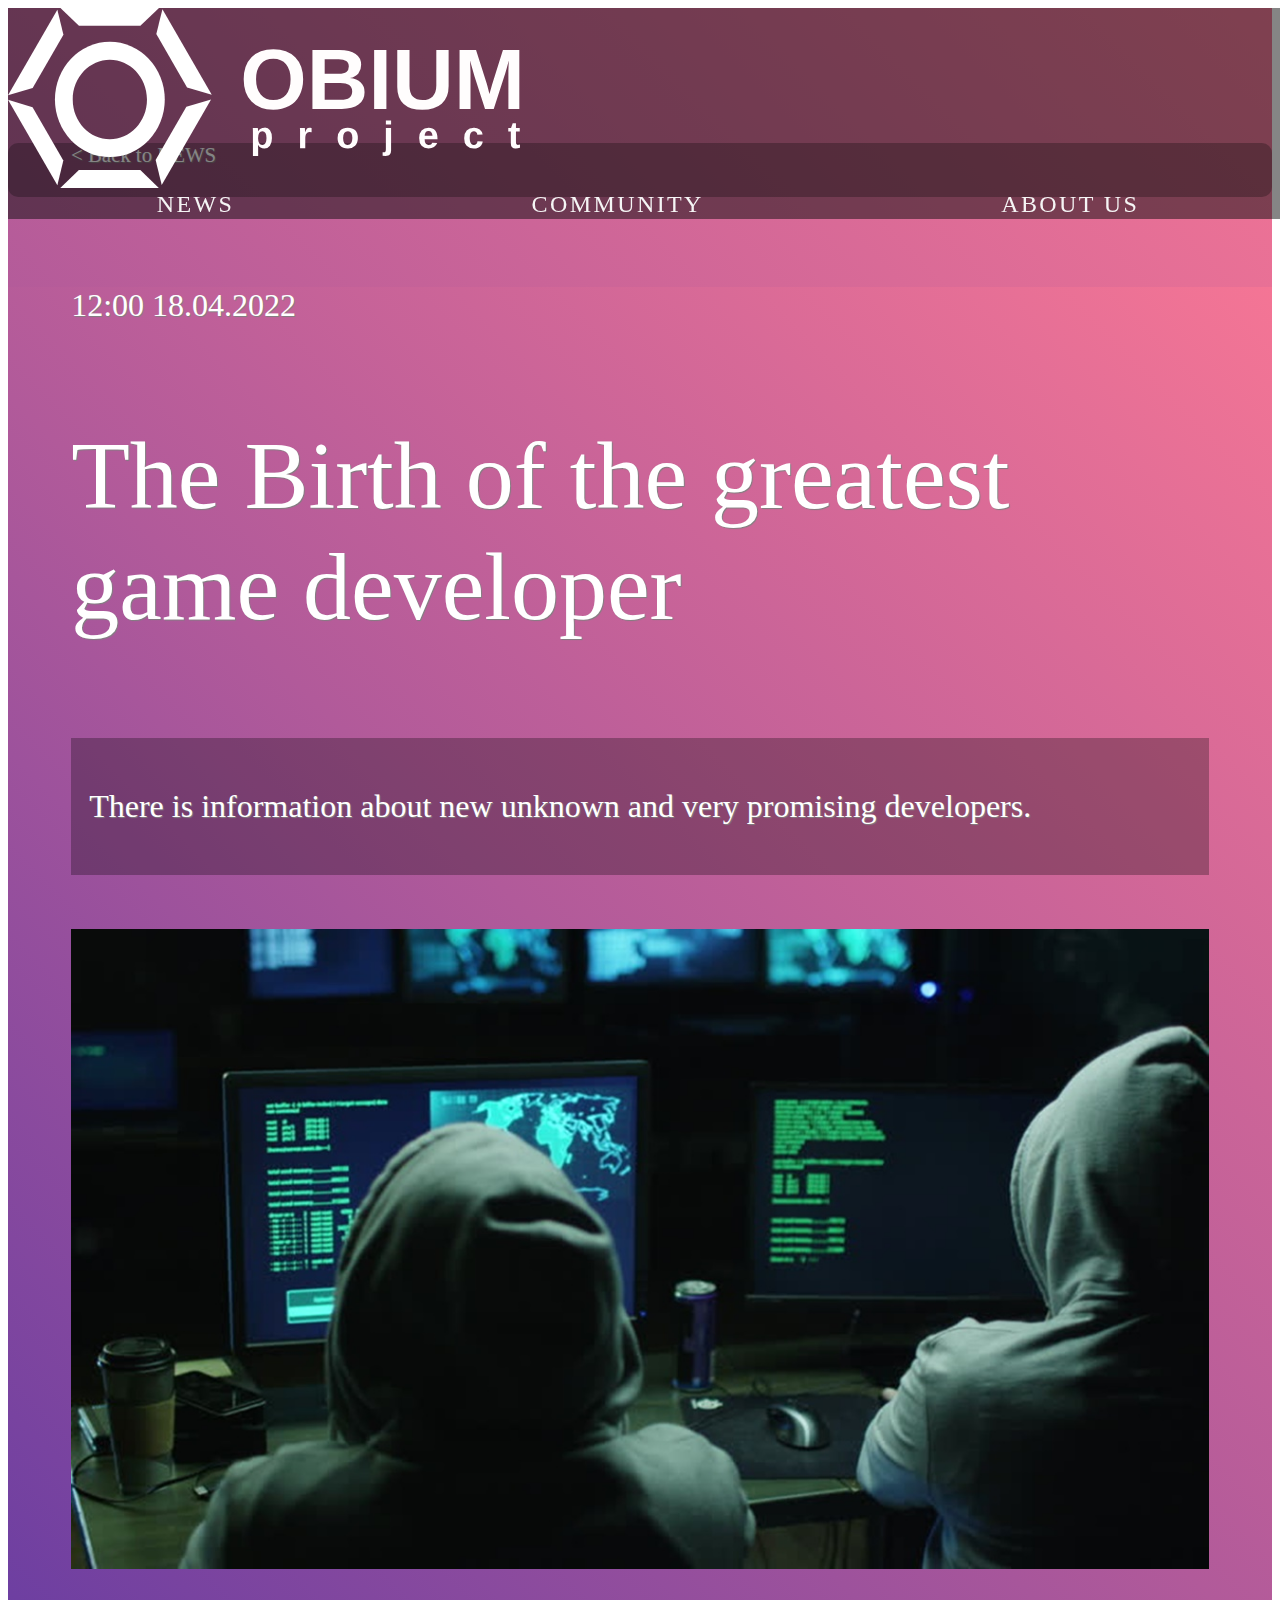
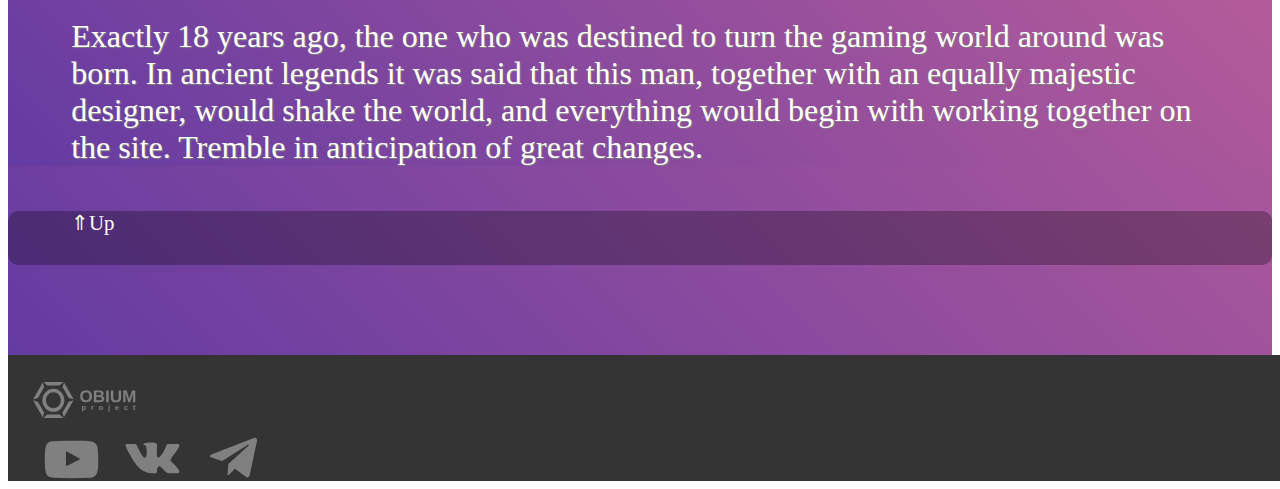
<file: News_two.html>
<!DOCTYPE html>
<html lang="en">

<head>
    <meta charset="UTF-8">
    <meta http-equiv="X-UA-Compatible" content="IE=edge">
    <meta name="viewport" content="width=device-width, initial-scale=1.0">

    <link href="https://cdn.jsdelivr.net/npm/bootstrap@5.1.3/dist/css/bootstrap.min.css" rel="stylesheet"
        integrity="sha384-1BmE4kWBq78iYhFldvKuhfTAU6auU8tT94WrHftjDbrCEXSU1oBoqyl2QvZ6jIW3" crossorigin="anonymous">
    <link rel="stylesheet" href="css/News_pageStyles.css">
    <link rel="stylesheet" href="css/All.css">
    <link rel="apple-touch-icon" sizes="180x180" href="favicon/apple-touch-icon.png">
    <link rel="icon" type="image/png" sizes="32x32" href="favicon/favicon-32x32.png">
    <link rel="icon" type="image/png" sizes="16x16" href="favicon/favicon-16x16.png">
    <link rel="manifest" href="favicon/site.webmanifest">
    <link rel="mask-icon" href="favicon/safari-pinned-tab.svg" color="#5bbad5">
    <meta name="msapplication-TileColor" content="#da532c">
    <meta name="theme-color" content="#ffffff">
    <title>News | Obium Project</title>
</head>

<body>
    <header>
        <nav class="navbar middle">
            <div class="container-fluid  row">
                <div class="col-sm-3">
                    <a class="navbar-brand" href="index.html">
                        <svg id="Слой_1" data-name="Слой 1" xmlns="http://www.w3.org/2000/svg"
                            xmlns:xlink="http://www.w3.org/1999/xlink" viewBox="0 0 862.18 303">
                            <defs>

                                <clipPath id="clip-path">
                                    <ellipse class="cls-1" cx="171.5" cy="154" rx="92.5" ry="97" />
                                </clipPath>
                            </defs>
                            <path class="cls-2"
                                d="M842.67,170V106q0-2.08.69-17.7-5,18.91-7.46,26.38L818,170H803.29l-17.87-55.34L778,88.28q.87,16.32.86,21.69v60H760.43V70.93h27.76l17.7,55.35,1.56,5.38,3.3,13.36,4.51-16,18.22-58.13h27.58V170Zm-145,1.39q-20.48,0-31.4-9.89-10.76-10.06-10.76-28.63V70.93h20.65v60.38q0,11.81,5.55,17.87,5.73,5.9,16.48,5.9,11.1,0,17-6.25,6.08-6.42,6.08-18.21V70.93H742v60.9q0,18.91-11.62,29.32Q718.8,171.4,697.63,171.39ZM616.57,170V70.93h20.65V170Zm-37-29.84q0-13.87-20-13.88H533.3v28.28h27.06q10.07,0,14.58-3.47Q579.62,147.45,579.62,140.16ZM573.9,98.69q0-6.76-4.34-9.54t-12.67-2.77H533.3v24.46h23.77q8.85,0,12.84-3Q573.9,104.77,573.9,98.69Zm26.54,43q0,13.53-10.24,21Q580.15,170,562.1,170H512.65V70.93h45.28q18.23,0,27.42,6.42,9.36,6.25,9.37,18.39a22.44,22.44,0,0,1-4.69,14.4q-4.68,5.73-14.23,7.81,12,1.39,18.22,7.64Q600.44,131.65,600.44,141.72ZM475.84,120q0-16-7.64-25.15t-21.34-9.2q-13.87,0-21.51,9.2-7.64,9-7.63,25.15,0,16.32,7.81,25.68t21.16,9.37q13.88,0,21.51-9Q475.84,136.87,475.84,120ZM497,120q0,15.45-6.24,27.24a42.13,42.13,0,0,1-17.52,17.87q-11.28,6.26-26.55,6.25-23.42,0-36.61-13.71T396.9,120q0-23.76,13.18-37.12,13.19-13.55,36.78-13.54t36.79,13.54Q497,96.44,497,120Z" />
                            <path class="cls-2"
                                d="M854.78,236.54a8,8,0,0,1-5.94-2.08q-2.08-2.09-2.08-6.4v-20h-4.32v-5.94h4.7l2.78-7.87h5.48v7.87h6.4v5.94h-6.4v17.58a6.12,6.12,0,0,0,.92,3.7,3.68,3.68,0,0,0,2.93,1.16,13.67,13.67,0,0,0,2.93-.47v5.48A25,25,0,0,1,854.78,236.54Zm-70.41.08q-7.71,0-12-4.55t-4.17-12.8q0-8.42,4.25-13t12-4.71a15.74,15.74,0,0,1,9.87,3,13.11,13.11,0,0,1,4.93,8.33l-8.87.38a7,7,0,0,0-1.85-4.08,5.56,5.56,0,0,0-4.24-1.55q-6.78,0-6.78,11.34,0,11.72,6.94,11.64a6,6,0,0,0,4.16-1.54,7.54,7.54,0,0,0,2.08-4.7l8.79.38A13.51,13.51,0,0,1,797,231a13,13,0,0,1-5.32,4.16A17.54,17.54,0,0,1,784.37,236.62Zm-76.19-29.54a5.72,5.72,0,0,0-4.78,2.16,10.2,10.2,0,0,0-1.7,6h13.11q-.22-4.09-2-6.09A5.66,5.66,0,0,0,708.18,207.08Zm0,29.54q-7.63,0-11.72-4.48T692.37,219q0-8.4,4.17-12.88t11.79-4.55q7.26,0,11.11,4.86t3.85,14.11v.31H701.63q0,4.94,1.77,7.48a6.17,6.17,0,0,0,5.24,2.47q4.64,0,5.86-4l8.33.69Q719.2,236.62,708.18,236.62Zm-72,12.64a49.79,49.79,0,0,1-5.32-.23v-6.24l1.62.15c1.49,0,2.49-.33,3-1s.85-2,.85-4.09v-35.7h8.79V240q0,4.47-2.24,6.86C641.37,248.47,639.13,249.26,636.15,249.26Zm.16-53.2v-6.4h8.79v6.4Zm-56.42,23q0-6-2-8.72a6.47,6.47,0,0,0-5.63-2.7q-8,0-8,11.42,0,5.63,1.92,8.63a6.43,6.43,0,0,0,5.63,2.93Q579.89,230.6,579.89,219Zm9.25,0q0,8.25-4.63,13T572,236.62q-8,0-12.5-4.63T555,219q0-8.17,4.47-12.8t12.65-4.71q8.25,0,12.65,4.55T589.14,219Zm-97.35,17V210.09c0-1.85,0-3.39-.07-4.62s-.11-2.34-.16-3.32h8.33c.05.36.13,1.52.23,3.47s.23,3.16.23,3.78h.08a24.31,24.31,0,0,1,2.31-5,6.54,6.54,0,0,1,2.31-2.16,7.66,7.66,0,0,1,3.47-.7,6.45,6.45,0,0,1,2.7.47v7.32a17.93,17.93,0,0,0-3.7-.46,5.9,5.9,0,0,0-5.16,2.7c-1.19,1.74-1.78,4.37-1.78,7.86V236ZM435.3,219q0-11.42-6.94-11.41a6,6,0,0,0-5.4,3.08q-1.84,3.09-1.85,8.56t1.85,8.48a5.91,5.91,0,0,0,5.32,2.93Q435.3,230.68,435.3,219Zm9.17,0q0,8.47-3.39,13.11a11.24,11.24,0,0,1-9.56,4.55,12.36,12.36,0,0,1-6.25-1.55,9.94,9.94,0,0,1-4-4.47H421c.1.62.18,2.52.23,5.71v12.95h-8.79V209.94c0-3.19-.07-5.79-.23-7.79h8.48a11.36,11.36,0,0,1,.23,2.24c.11,1.13.16,2.23.16,3.31h.15q3-6.24,10.8-6.24a10.59,10.59,0,0,1,9.17,4.54Q444.47,210.56,444.47,219Z" />
                            <polygon class="cls-3" points="88.26 0 254.26 0 222.89 30 119.44 30 88.26 0" />
                            <polygon class="cls-3" points="254 303 88 303 119.37 273 222.82 273 254 303" />
                            <polygon class="cls-3" points="0 146.94 83.1 3 93.31 45.16 41.51 134.86 0 146.94" />
                            <polygon class="cls-3"
                                points="260.03 2 343.13 145.94 301.53 133.69 249.74 43.99 260.03 2" />
                            <polygon class="cls-3"
                                points="83.1 298.53 0 154.59 41.35 166.98 93.14 256.68 83.1 298.53" />
                            <polygon class="cls-3"
                                points="341.94 154.22 258.84 298.15 248.57 255.96 300.37 166.26 341.94 154.22" />
                            <g class="cls-4">
                                <path class="cls-5"
                                    d="M171.5,87c33.19,0,62.5,28.64,62.5,67h60c0-68.78-53.52-127-122.5-127ZM109,154c0-38.36,29.31-67,62.5-67V27C102.52,27,49,85.22,49,154Zm62.5,67c-33.19,0-62.5-28.64-62.5-67H49c0,68.78,53.52,127,122.5,127ZM234,154c0,38.36-29.31,67-62.5,67v60c69,0,122.5-58.22,122.5-127Z" />
                            </g>
                        </svg>
                    </a>
                </div>
                <div class="col-sm-5"></div>
                <div class="col-sm-4">
                    <div class="link">
                        <a href="News.html">NEWS</a>
                        <a href="Library.html">COMMUNITY</a>
                        <a href="AboutUs.html">ABOUT US</a>
                    </div>
                </div>
            </div>
        </nav>
    </header>

    
    
    <div class = "row conteiner_big">
        <div class="row">
            <div class = "col-md-2">
                <div class="row back_batton">
                    <div class="row back_link">
                        <a href="News.html">
                        <div>
                            <p> < Back to NEWS </p>
                        </div>
                        </a>
                    </div>
                </div>
            </div>
        </div>
        <div class="col-sm-10"></div>

        <div class="row conteiner_small">
            <div class="row date">
               <p> 12:00  18.04.2022 </p>
            </div>
            <div class="row title">
                <p> The Birth of the greatest game developer </p>
            </div>
            <div class="row">
                <div class = "col-md-10">
                    <div class="information_space">
                        <div class="row information_text">
                            <p> There is information about new unknown and very promising developers. </p>
                         </div>
                    </div>
                </div>
                <div class="col-md-2"></div>
            </div>

            <!-- img -->

            <img src="img/hak.jpg" width="100%" alt="I like pizza">
            
            <div class="row main_information">
                <p> Exactly 18 years ago, the one who was destined to turn the gaming world around was born. In ancient legends it was said that this man, together with an equally majestic designer, would shake the world, and everything would begin with working together on the site. Tremble in anticipation of great changes. </p>
             </div>
        </div>
        <div class="row">
            <div class = "col-md-1">
                <div class="row back_batton">
                    <div class="row back_link">
                        <a href="#" class="topNubex">&uArr;Up</a>
                    </div>
                </div>
            </div>
        </div>
        <div class="col-sm-11"></div>
    </div>
    




    <footer>
        <div class="row">

            <div class="col-sm-3">
                <svg width="8vw" height="6vh" id="Слой_1" data-name="Слой 1" xmlns="http://www.w3.org/2000/svg"
                    xmlns:xlink="http://www.w3.org/1999/xlink" viewBox="0 0 862.18 303" fill="gray">

                    <defs>
                        <clipPath id="clip-path">
                            <ellipse class="cls-1" cx="171.5" cy="154" rx="92.5" ry="97" />
                        </clipPath>
                    </defs>
                    <path class="cls-2"
                        d="M842.67,170V106q0-2.08.69-17.7-5,18.91-7.46,26.38L818,170H803.29l-17.87-55.34L778,88.28q.87,16.32.86,21.69v60H760.43V70.93h27.76l17.7,55.35,1.56,5.38,3.3,13.36,4.51-16,18.22-58.13h27.58V170Zm-145,1.39q-20.48,0-31.4-9.89-10.76-10.06-10.76-28.63V70.93h20.65v60.38q0,11.81,5.55,17.87,5.73,5.9,16.48,5.9,11.1,0,17-6.25,6.08-6.42,6.08-18.21V70.93H742v60.9q0,18.91-11.62,29.32Q718.8,171.4,697.63,171.39ZM616.57,170V70.93h20.65V170Zm-37-29.84q0-13.87-20-13.88H533.3v28.28h27.06q10.07,0,14.58-3.47Q579.62,147.45,579.62,140.16ZM573.9,98.69q0-6.76-4.34-9.54t-12.67-2.77H533.3v24.46h23.77q8.85,0,12.84-3Q573.9,104.77,573.9,98.69Zm26.54,43q0,13.53-10.24,21Q580.15,170,562.1,170H512.65V70.93h45.28q18.23,0,27.42,6.42,9.36,6.25,9.37,18.39a22.44,22.44,0,0,1-4.69,14.4q-4.68,5.73-14.23,7.81,12,1.39,18.22,7.64Q600.44,131.65,600.44,141.72ZM475.84,120q0-16-7.64-25.15t-21.34-9.2q-13.87,0-21.51,9.2-7.64,9-7.63,25.15,0,16.32,7.81,25.68t21.16,9.37q13.88,0,21.51-9Q475.84,136.87,475.84,120ZM497,120q0,15.45-6.24,27.24a42.13,42.13,0,0,1-17.52,17.87q-11.28,6.26-26.55,6.25-23.42,0-36.61-13.71T396.9,120q0-23.76,13.18-37.12,13.19-13.55,36.78-13.54t36.79,13.54Q497,96.44,497,120Z" />
                    <path class="cls-2"
                        d="M854.78,236.54a8,8,0,0,1-5.94-2.08q-2.08-2.09-2.08-6.4v-20h-4.32v-5.94h4.7l2.78-7.87h5.48v7.87h6.4v5.94h-6.4v17.58a6.12,6.12,0,0,0,.92,3.7,3.68,3.68,0,0,0,2.93,1.16,13.67,13.67,0,0,0,2.93-.47v5.48A25,25,0,0,1,854.78,236.54Zm-70.41.08q-7.71,0-12-4.55t-4.17-12.8q0-8.42,4.25-13t12-4.71a15.74,15.74,0,0,1,9.87,3,13.11,13.11,0,0,1,4.93,8.33l-8.87.38a7,7,0,0,0-1.85-4.08,5.56,5.56,0,0,0-4.24-1.55q-6.78,0-6.78,11.34,0,11.72,6.94,11.64a6,6,0,0,0,4.16-1.54,7.54,7.54,0,0,0,2.08-4.7l8.79.38A13.51,13.51,0,0,1,797,231a13,13,0,0,1-5.32,4.16A17.54,17.54,0,0,1,784.37,236.62Zm-76.19-29.54a5.72,5.72,0,0,0-4.78,2.16,10.2,10.2,0,0,0-1.7,6h13.11q-.22-4.09-2-6.09A5.66,5.66,0,0,0,708.18,207.08Zm0,29.54q-7.63,0-11.72-4.48T692.37,219q0-8.4,4.17-12.88t11.79-4.55q7.26,0,11.11,4.86t3.85,14.11v.31H701.63q0,4.94,1.77,7.48a6.17,6.17,0,0,0,5.24,2.47q4.64,0,5.86-4l8.33.69Q719.2,236.62,708.18,236.62Zm-72,12.64a49.79,49.79,0,0,1-5.32-.23v-6.24l1.62.15c1.49,0,2.49-.33,3-1s.85-2,.85-4.09v-35.7h8.79V240q0,4.47-2.24,6.86C641.37,248.47,639.13,249.26,636.15,249.26Zm.16-53.2v-6.4h8.79v6.4Zm-56.42,23q0-6-2-8.72a6.47,6.47,0,0,0-5.63-2.7q-8,0-8,11.42,0,5.63,1.92,8.63a6.43,6.43,0,0,0,5.63,2.93Q579.89,230.6,579.89,219Zm9.25,0q0,8.25-4.63,13T572,236.62q-8,0-12.5-4.63T555,219q0-8.17,4.47-12.8t12.65-4.71q8.25,0,12.65,4.55T589.14,219Zm-97.35,17V210.09c0-1.85,0-3.39-.07-4.62s-.11-2.34-.16-3.32h8.33c.05.36.13,1.52.23,3.47s.23,3.16.23,3.78h.08a24.31,24.31,0,0,1,2.31-5,6.54,6.54,0,0,1,2.31-2.16,7.66,7.66,0,0,1,3.47-.7,6.45,6.45,0,0,1,2.7.47v7.32a17.93,17.93,0,0,0-3.7-.46,5.9,5.9,0,0,0-5.16,2.7c-1.19,1.74-1.78,4.37-1.78,7.86V236ZM435.3,219q0-11.42-6.94-11.41a6,6,0,0,0-5.4,3.08q-1.84,3.09-1.85,8.56t1.85,8.48a5.91,5.91,0,0,0,5.32,2.93Q435.3,230.68,435.3,219Zm9.17,0q0,8.47-3.39,13.11a11.24,11.24,0,0,1-9.56,4.55,12.36,12.36,0,0,1-6.25-1.55,9.94,9.94,0,0,1-4-4.47H421c.1.62.18,2.52.23,5.71v12.95h-8.79V209.94c0-3.19-.07-5.79-.23-7.79h8.48a11.36,11.36,0,0,1,.23,2.24c.11,1.13.16,2.23.16,3.31h.15q3-6.24,10.8-6.24a10.59,10.59,0,0,1,9.17,4.54Q444.47,210.56,444.47,219Z" />
                    <polygon class="cls-3" points="88.26 0 254.26 0 222.89 30 119.44 30 88.26 0" />
                    <polygon class="cls-3" points="254 303 88 303 119.37 273 222.82 273 254 303" />
                    <polygon class="cls-3" points="0 146.94 83.1 3 93.31 45.16 41.51 134.86 0 146.94" />
                    <polygon class="cls-3" points="260.03 2 343.13 145.94 301.53 133.69 249.74 43.99 260.03 2" />
                    <polygon class="cls-3" points="83.1 298.53 0 154.59 41.35 166.98 93.14 256.68 83.1 298.53" />
                    <polygon class="cls-3"
                        points="341.94 154.22 258.84 298.15 248.57 255.96 300.37 166.26 341.94 154.22" />
                    <g class="cls-4" fill="gray">
                        <path class="cls-5"
                            d="M171.5,87c33.19,0,62.5,28.64,62.5,67h60c0-68.78-53.52-127-122.5-127ZM109,154c0-38.36,29.31-67,62.5-67V27C102.52,27,49,85.22,49,154Zm62.5,67c-33.19,0-62.5-28.64-62.5-67H49c0,68.78,53.52,127,122.5,127ZM234,154c0,38.36-29.31,67-62.5,67v60c69,0,122.5-58.22,122.5-127Z" />
                    </g>
                </svg>

            </div>
            <div class="col-sm-6"></div>
            <div class="col-sm-3">
                <a href="">
                    <svg class="youtube" enable-background="new 0 0 512 512" id="Layer_1" width="6vW" height="6vh"
                        fill="gray" version="1.1" viewBox="0 0 512 512" xml:space="preserve"
                        xmlns="http://www.w3.org/2000/svg" xmlns:xlink="http://www.w3.org/1999/xlink">
                        <g>
                            <path
                                d="M260.4,449c-57.1-1.8-111.4-3.2-165.7-5.3c-11.7-0.5-23.6-2.3-35-5c-21.4-5-36.2-17.9-43.8-39c-6.1-17-8.3-34.5-9.9-52.3   C2.5,305.6,2.5,263.8,4.2,222c1-23.6,1.6-47.4,7.9-70.3c3.8-13.7,8.4-27.1,19.5-37c11.7-10.5,25.4-16.8,41-17.5   c42.8-2.1,85.5-4.7,128.3-5.1c57.6-0.6,115.3,0.2,172.9,1.3c24.9,0.5,50,1.8,74.7,5c22.6,3,39.5,15.6,48.5,37.6   c6.9,16.9,9.5,34.6,11,52.6c3.9,45.1,4,90.2,1.8,135.3c-1.1,22.9-2.2,45.9-8.7,68.2c-7.4,25.6-23.1,42.5-49.3,48.3   c-10.2,2.2-20.8,3-31.2,3.4C366.2,445.7,311.9,447.4,260.4,449z M205.1,335.3c45.6-23.6,90.7-47,136.7-70.9   c-45.9-24-91-47.5-136.7-71.4C205.1,240.7,205.1,287.6,205.1,335.3z" />
                        </g>
                    </svg>
                </a>


                <a href="">
                    <svg version="1.1" id="Capa_1" xmlns="http://www.w3.org/2000/svg"
                        xmlns:xlink="http://www.w3.org/1999/xlink" x="0px" y="0px" width="6vW" height="6vh" fill="gray"
                        viewBox="0 0 548.358 548.358" style="enable-background:new 0 0 548.358 548.358;" class="vk"
                        xml:space="preserve">
                        <g>
                            <path d="M545.451,400.298c-0.664-1.431-1.283-2.618-1.858-3.569c-9.514-17.135-27.695-38.167-54.532-63.102l-0.567-0.571
		l-0.284-0.28l-0.287-0.287h-0.288c-12.18-11.611-19.893-19.418-23.123-23.415c-5.91-7.614-7.234-15.321-4.004-23.13
		c2.282-5.9,10.854-18.36,25.696-37.397c7.807-10.089,13.99-18.175,18.556-24.267c32.931-43.78,47.208-71.756,42.828-83.939
		l-1.701-2.847c-1.143-1.714-4.093-3.282-8.846-4.712c-4.764-1.427-10.853-1.663-18.278-0.712l-82.224,0.568
		c-1.332-0.472-3.234-0.428-5.712,0.144c-2.475,0.572-3.713,0.859-3.713,0.859l-1.431,0.715l-1.136,0.859
		c-0.952,0.568-1.999,1.567-3.142,2.995c-1.137,1.423-2.088,3.093-2.848,4.996c-8.952,23.031-19.13,44.444-30.553,64.238
		c-7.043,11.803-13.511,22.032-19.418,30.693c-5.899,8.658-10.848,15.037-14.842,19.126c-4,4.093-7.61,7.372-10.852,9.849
		c-3.237,2.478-5.708,3.525-7.419,3.142c-1.715-0.383-3.33-0.763-4.859-1.143c-2.663-1.714-4.805-4.045-6.42-6.995
		c-1.622-2.95-2.714-6.663-3.285-11.136c-0.568-4.476-0.904-8.326-1-11.563c-0.089-3.233-0.048-7.806,0.145-13.706
		c0.198-5.903,0.287-9.897,0.287-11.991c0-7.234,0.141-15.085,0.424-23.555c0.288-8.47,0.521-15.181,0.716-20.125
		c0.194-4.949,0.284-10.185,0.284-15.705s-0.336-9.849-1-12.991c-0.656-3.138-1.663-6.184-2.99-9.137
		c-1.335-2.95-3.289-5.232-5.853-6.852c-2.569-1.618-5.763-2.902-9.564-3.856c-10.089-2.283-22.936-3.518-38.547-3.71
		c-35.401-0.38-58.148,1.906-68.236,6.855c-3.997,2.091-7.614,4.948-10.848,8.562c-3.427,4.189-3.905,6.475-1.431,6.851
		c11.422,1.711,19.508,5.804,24.267,12.275l1.715,3.429c1.334,2.474,2.666,6.854,3.999,13.134c1.331,6.28,2.19,13.227,2.568,20.837
		c0.95,13.897,0.95,25.793,0,35.689c-0.953,9.9-1.853,17.607-2.712,23.127c-0.859,5.52-2.143,9.993-3.855,13.418
		c-1.715,3.426-2.856,5.52-3.428,6.28c-0.571,0.76-1.047,1.239-1.425,1.427c-2.474,0.948-5.047,1.431-7.71,1.431
		c-2.667,0-5.901-1.334-9.707-4c-3.805-2.666-7.754-6.328-11.847-10.992c-4.093-4.665-8.709-11.184-13.85-19.558
		c-5.137-8.374-10.467-18.271-15.987-29.691l-4.567-8.282c-2.855-5.328-6.755-13.086-11.704-23.267
		c-4.952-10.185-9.329-20.037-13.134-29.554c-1.521-3.997-3.806-7.04-6.851-9.134l-1.429-0.859c-0.95-0.76-2.475-1.567-4.567-2.427
		c-2.095-0.859-4.281-1.475-6.567-1.854l-78.229,0.568c-7.994,0-13.418,1.811-16.274,5.428l-1.143,1.711
		C0.288,140.146,0,141.668,0,143.763c0,2.094,0.571,4.664,1.714,7.707c11.42,26.84,23.839,52.725,37.257,77.659
		c13.418,24.934,25.078,45.019,34.973,60.237c9.897,15.229,19.985,29.602,30.264,43.112c10.279,13.515,17.083,22.176,20.412,25.981
		c3.333,3.812,5.951,6.662,7.854,8.565l7.139,6.851c4.568,4.569,11.276,10.041,20.127,16.416
		c8.853,6.379,18.654,12.659,29.408,18.85c10.756,6.181,23.269,11.225,37.546,15.126c14.275,3.905,28.169,5.472,41.684,4.716h32.834
		c6.659-0.575,11.704-2.669,15.133-6.283l1.136-1.431c0.764-1.136,1.479-2.901,2.139-5.276c0.668-2.379,1-5,1-7.851
		c-0.195-8.183,0.428-15.558,1.852-22.124c1.423-6.564,3.045-11.513,4.859-14.846c1.813-3.33,3.859-6.14,6.136-8.418
		c2.282-2.283,3.908-3.666,4.862-4.142c0.948-0.479,1.705-0.804,2.276-0.999c4.568-1.522,9.944-0.048,16.136,4.429
		c6.187,4.473,11.99,9.996,17.418,16.56c5.425,6.57,11.943,13.941,19.555,22.124c7.617,8.186,14.277,14.271,19.985,18.274
		l5.708,3.426c3.812,2.286,8.761,4.38,14.853,6.283c6.081,1.902,11.409,2.378,15.984,1.427l73.087-1.14
		c7.229,0,12.854-1.197,16.844-3.572c3.998-2.379,6.373-5,7.139-7.851c0.764-2.854,0.805-6.092,0.145-9.712
		C546.782,404.25,546.115,401.725,545.451,400.298z" />
                        </g>
                    </svg>
                </a>


                <a href="https://t.me/+1X94NUqbc543ZWIy">
                    <svg xmlns="http://www.w3.org/2000/svg" width="6vw" height="6vh" fill="gray" viewBox="0 0 32 32"
                        class="telegram">
                        <path
                            d="M29.919 6.163l-4.225 19.925c-0.319 1.406-1.15 1.756-2.331 1.094l-6.438-4.744-3.106 2.988c-0.344 0.344-0.631 0.631-1.294 0.631l0.463-6.556 11.931-10.781c0.519-0.462-0.113-0.719-0.806-0.256l-14.75 9.288-6.35-1.988c-1.381-0.431-1.406-1.381 0.288-2.044l24.837-9.569c1.15-0.431 2.156 0.256 1.781 2.013z" />
                    </svg>
                </a>
            </div>
        </div>
    </footer>


    <script src="https://cdn.jsdelivr.net/npm/bootstrap@5.1.3/dist/js/bootstrap.bundle.min.js"
        integrity="sha384-ka7Sk0Gln4gmtz2MlQnikT1wXgYsOg+OMhuP+IlRH9sENBO0LRn5q+8nbTov4+1p" crossorigin="anonymous">
    </script>
</body>

</html>
</file>
<file: css/HomeStyles.css>
.paralax {
    background-image: url(/img/HomeIMG.PNG);
    background-repeat: no-repeat;
    background-attachment: fixed;
    background-size: cover;
    height: 98vh;
}

.contantBlock2 {
    height: 90vh;
    background: linear-gradient(45deg, #643ba2, #b15a9a, #f47595);
}

.contantBlock3 {
    height: 80vh;
    background: whitesmoke;

}

.mainbutton {
    transition: 1s;
}

.mainbutton:hover {

    transform: scale(1.2);
}

.line {
    height: 10vh;
}

#colorGray {
    background-color: rgb(220, 220, 220);
    border-radius: 40px;
    width: 40vh;
    height: 40vh;

}

.contayner {
    transform: translate(15%, -30%);
    overflow: hidden;
    display: flex;
    justify-content: center;
}

.button1_1 {
    background: url(/img/Button1_1.png);
}

.button1_2 {
    background: url(/img/Button1_2.png);
}

.button2_1 {
    background: url(/img/Button2_1.png);
}

.button2_2 {
    background: url(/img/Button2_2.png);
}

.button3_1 {
    background: url(/img/Button3_1.png);
}

.button3_2 {
    background: url(/img/Button3_2.png);
}

.one {
    transform: translateX(117px);
    width: 90%;
    height: 131px;
    background-repeat: no-repeat;
    transition: 1s;

}

.two {
    transform: translateX(-265px);
    width: 291px;
    height: 131px;
    transition: 1s;
}

.contayner:hover .one {
    transform: translateX(90px);
}

.contayner:hover .one~.text {
    width: 270px;
}

.contaynermidle:hover .one~.text {
    width: 270px;
}

.contaynermidle:hover .one {
    transform: translateX(90px);
}

.contaynermidle {
    transform: translate(25%, -30%);
    overflow: hidden;
    display: flex;
}

.counter {
    text-align: center;
    font-size: 700%;
    font-family: Roboto;
    font-style: normal;
}

.countertext {
    text-align: center;
    font-size: 300%;
    font-family: Roboto;
    font-style: normal;
    color: rgb(118, 118, 118);
}

.contayner a {
    text-decoration: none;
}

.contaynermidle a {
    text-decoration: none;
}

.text {
    position: absolute;
    right: 35%;
    top: 10%;
    width: 0;
    height: 100px;
    background: rgba(10, 10, 10, 0.9);
    transition: 2s ease;
    overflow: hidden;
    font-family: Roboto;
    padding: 1rem .5rem;
}

.text p {
    color: white;
    margin: .5rem 0;
    font-size: xx-large;
}

footer a {
    color: rgb(53, 52, 52);
}
</file>
<file: css/All.css>
header {
    background-color: rgba(12, 12, 12, 0.5);
    position: fixed;
    width: 100%;
    height: 6%;
    display: table;
    z-index: 1;
}

header svg {
    width: 40%;
}

.cls-1 {
    fill: none;
}

header .cls-2 {
    fill: #fffdfd;
}

header .cls-3 {
    fill: #fff;
}

header .cls-5 {
    fill: #fff;
}

.cls-3 {
    fill-rule: evenodd;
}

.cls-4 {
    clip-path: url(#clip-path);
}

.middle {
    display: table-cell;
    vertical-align: middle;
}

.link a {
    display: inline-block;
    color: whitesmoke;
    line-height: 1;
    text-decoration: none;
    cursor: pointer;
    font-family: Roboto;
    font-style: normal;
    letter-spacing: 0.1em;
    font-size: x-large;
}

.telegram:hover {
    fill: rgb(41, 165, 202);
    transition: 0.6s;
    filter: drop-shadow(0 0 10px rgb(41, 165, 202));
}

.telegram {
    transition: 0.6s;
}

.youtube {
    transition: 0.6s;
}

.youtube:hover {
    fill: rgb(255, 0, 0);
    transition: 0.6s;
    filter: drop-shadow(0 0 10px rgb(255, 50, 50));
}

.vk {
    transition: 0.6s;
}

.vk:hover {
    fill: rgb(25, 68, 114);
    transition: 0.6s;
    filter: drop-shadow(0 0 10px rgb(25, 68, 114));
}

.link a:after {
    background-color: whitesmoke;
    display: block;
    content: "";
    height: 3px;
    width: 0%;
    -webkit-transition: width .3s ease-in-out;
    -moz--transition: width .3s ease-in-out;
    transition: width .3s ease-in-out;
    text-shadow: 1px 1px 1px gray;
}

.link a:hover:after,
.link a:focus:after {
    width: 100%;
}

.link a:hover {
    color: whitesmoke;
    text-shadow: 1px 1px 1px gray;
}

.link {
    display: flex;
    justify-content: space-around;
    align-items: center;
}

body {
    overflow-x: hidden;
}

footer {
    height: 10vh;
    background-color: rgb(53, 52, 52);
    width: 100%;
    padding-top: 2vh;
    padding-bottom: 2vh;
    padding-left: 2%;
    padding-right: 0%;
}

footer a {
    color: rgb(53, 52, 52);
}

footer a:hover {
    color: rgb(53, 52, 52);
}
p{
    text-shadow: 1px 1px 1px gray;
}
</file>
<file: css/AboutUsStyles.css>
.line {
    height: 10vh;
}

.mainblock {
    background: linear-gradient(45deg, #643ba2, #b15a9a, #f47595);
}

.infotext {
    font-size: 350%;
    font-family: Roboto;
    font-style: normal;
    color: #fff;
    text-align: center;
}

.mainblock .col-sm-6 {
    height: 70vh;
    display: flex;
    align-items: center;
    justify-content: center
}

.mainblock img {
    width: 50vh;
}

.text1 {
    font-size: 800%;
    font-family: Roboto;
    font-style: normal;
    color: #fff;
}

.text2 {
    font-size: 400%;
    font-family: Roboto;
    font-style: normal;
    color: #fff;
}

.text3 {
    font-size: 800%;
    font-family: Roboto;
    font-style: bold;
    font-weight: bold;
    text-align: center;
}

.text4 {
    font-size: 450%;
    font-family: Roboto;
    font-style: normal;
    text-align: center;

}

hr {
    border: 2px solid rgb(255, 165, 247);
}

.button {
    background-color: #9437a0;
    color: white;
    height: 8vh;
    font-size: xx-large;
    font-family: Roboto;
    font-style: normal;
    text-align: center;
    border-radius: 50px;
    width: 50%;
    display: flex;
    align-items: center;
    justify-content: center;
    transition: all 0.7s ease;

}

.button:hover {
    background: rgba(0, 0, 0, 0);
    color: #9437a0;
    box-shadow: inset 0 0 0 2px #9437a0;
}

body {
    -webkit-touch-callout: none;
    -webkit-user-select: none;
    -khtml-user-select: none;
    -moz-user-select: none;
    -ms-user-select: none;
    user-select: none;
}
</file>
<file: css/Game2.css>
.headBlock{
    background: url(/img/Game_2_background.png);
    background-repeat: no-repeat;
    background-size: cover;
    height: 80vh;

}
.bacground {
    background: linear-gradient(45deg, #643ba2, #b15a9a, #f47595);
    padding-top: 5%;
    padding-left: 3%;
    padding-right: 3%;
    padding-bottom: 5%;
}
.tags{
    background-color: rgba(46, 46, 46, 0.413);
    color: white;
    font-size: 240%;
    text-align: center;
    font-family: Roboto;
    font-style: normal;
}
.mainTag{
    color: white;
    font-size: 250%;
    text-align: center;
    font-family: Roboto;
    font-style: normal;
}
.informationBlock{
    border-radius: 3%;
    background-color: rgba(46, 46, 46, 0.413);

}
.informationBox{
    padding-top: 5%;
    padding-bottom: 5%;
}
.carousel-inner img{
    height: 70vh;
}
.download a{
    font-size: 400%;
    text-align: center;
    color: white;
    font-family: Roboto;
    font-style: normal;
    text-decoration: none;
}
.headBlockMainText{
    color: white;
    font-size: 400%;
    text-align: end;
    font-family: Roboto;
    font-style: normal;
    padding-top: 20%;
    padding-right: 3%;
    text-shadow: 1px 1px 1px gray;
}
.headBlockText{
    color: white;
    font-size: 270%;
    text-align: end;
    font-family: Roboto;
    font-style: normal;
    padding-right: 3%;
    text-shadow: 1px 1px 1px gray;
}
.textofinformationbox{
    color: white;
    font-size: 200%;
    font-family: Roboto;
    font-style: normal;
    padding-right: 3%;
    text-shadow: 1px 1px 1px gray;
    padding-left: 2%;
    padding-right: 2%;
    padding-bottom: 2%;
}
.maintextofinformationbox{
    color: white;
    font-size: 400%;
    font-family: Roboto;
    font-style: normal;
    padding-right: 3%;
    text-shadow: 1px 1px 1px gray;
    padding-left: 2%;
    padding-top: 2%;
}
</file>
<file: css/Game3.css>
.headBlock{
    background: url(/img/Game_3_background.png);
    background-repeat: no-repeat;
    background-size: cover;
    height: 80vh;

}
.bacground {
    background: linear-gradient(45deg, #643ba2, #b15a9a, #f47595);
    padding-top: 5%;
    padding-left: 3%;
    padding-right: 3%;
    padding-bottom: 5%;
}
.tags{
    background-color: rgba(46, 46, 46, 0.413);
    color: white;
    font-size: 240%;
    text-align: center;
    font-family: Roboto;
    font-style: normal;
}
.mainTag{
    color: white;
    font-size: 250%;
    text-align: center;
    font-family: Roboto;
    font-style: normal;
}
.informationBlock{
    border-radius: 3%;
    background-color: rgba(46, 46, 46, 0.413);

}
.informationBox{
    padding-top: 5%;
    padding-bottom: 5%;
}
.carousel-inner img{
    height: 70vh;
}
.download a{
    font-size: 400%;
    text-align: center;
    color: white;
    font-family: Roboto;
    font-style: normal;
    text-decoration: none;
}
.headBlockMainText{
    color: white;
    font-size: 400%;
    text-align: end;
    font-family: Roboto;
    font-style: normal;
    padding-top: 20%;
    padding-right: 3%;
    text-shadow: 1px 1px 1px gray;
}
.headBlockText{
    color: white;
    font-size: 270%;
    text-align: end;
    font-family: Roboto;
    font-style: normal;
    padding-right: 3%;
    text-shadow: 1px 1px 1px gray;
}
.textofinformationbox{
    color: white;
    font-size: 200%;
    font-family: Roboto;
    font-style: normal;
    padding-right: 3%;
    text-shadow: 1px 1px 1px gray;
    padding-left: 2%;
    padding-right: 2%;
    padding-bottom: 2%;
}
.maintextofinformationbox{
    color: white;
    font-size: 400%;
    font-family: Roboto;
    font-style: normal;
    padding-right: 3%;
    text-shadow: 1px 1px 1px gray;
    padding-left: 2%;
    padding-top: 2%;
}
</file>
<file: css/Game4.css>
.headBlock{
    background: url(/img/Game_4_background.png);
    background-repeat: no-repeat;
    background-size: cover;
    height: 80vh;

}
.bacground {
    background: linear-gradient(45deg, #643ba2, #b15a9a, #f47595);
    padding-top: 5%;
    padding-left: 3%;
    padding-right: 3%;
    padding-bottom: 5%;
}
.tags{
    background-color: rgba(46, 46, 46, 0.413);
    color: white;
    font-size: 240%;
    text-align: center;
    font-family: Roboto;
    font-style: normal;
}
.mainTag{
    color: white;
    font-size: 250%;
    text-align: center;
    font-family: Roboto;
    font-style: normal;
}
.informationBlock{
    border-radius: 3%;
    background-color: rgba(46, 46, 46, 0.413);

}
.informationBox{
    padding-top: 5%;
    padding-bottom: 5%;
}
.carousel-inner img{
    height: 70vh;
}
.download a{
    font-size: 400%;
    text-align: center;
    color: white;
    font-family: Roboto;
    font-style: normal;
    text-decoration: none;
}
.headBlockMainText{
    color: white;
    font-size: 400%;
    text-align: end;
    font-family: Roboto;
    font-style: normal;
    padding-top: 20%;
    padding-right: 3%;
    text-shadow: 1px 1px 1px gray;
}
.headBlockText{
    color: white;
    font-size: 270%;
    text-align: end;
    font-family: Roboto;
    font-style: normal;
    padding-right: 3%;
    text-shadow: 1px 1px 1px gray;
}
.textofinformationbox{
    color: white;
    font-size: 200%;
    font-family: Roboto;
    font-style: normal;
    padding-right: 3%;
    text-shadow: 1px 1px 1px gray;
    padding-left: 2%;
    padding-right: 2%;
    padding-bottom: 2%;
}
.maintextofinformationbox{
    color: white;
    font-size: 400%;
    font-family: Roboto;
    font-style: normal;
    padding-right: 3%;
    text-shadow: 1px 1px 1px gray;
    padding-left: 2%;
    padding-top: 2%;
}
</file>
<file: css/Game5.css>
.headBlock{
    background: url(/img/Game_5_background.png);
    background-repeat: no-repeat;
    background-size: cover;
    height: 80vh;

}
.bacground {
    background: linear-gradient(45deg, #643ba2, #b15a9a, #f47595);
    padding-top: 5%;
    padding-left: 3%;
    padding-right: 3%;
    padding-bottom: 5%;
}
.tags{
    background-color: rgba(46, 46, 46, 0.413);
    color: white;
    font-size: 240%;
    text-align: center;
    font-family: Roboto;
    font-style: normal;
}
.mainTag{
    color: white;
    font-size: 250%;
    text-align: center;
    font-family: Roboto;
    font-style: normal;
}
.informationBlock{
    border-radius: 3%;
    background-color: rgba(46, 46, 46, 0.413);

}
.informationBox{
    padding-top: 5%;
    padding-bottom: 5%;
}
.carousel-inner img{
    height: 70vh;
}
.download a{
    font-size: 400%;
    text-align: center;
    color: white;
    font-family: Roboto;
    font-style: normal;
    text-decoration: none;
}
.headBlockMainText{
    color: white;
    font-size: 400%;
    text-align: end;
    font-family: Roboto;
    font-style: normal;
    padding-top: 20%;
    padding-right: 3%;
    text-shadow: 1px 1px 1px gray;
}
.headBlockText{
    color: white;
    font-size: 270%;
    text-align: end;
    font-family: Roboto;
    font-style: normal;
    padding-right: 3%;
    text-shadow: 1px 1px 1px gray;
}
.textofinformationbox{
    color: white;
    font-size: 200%;
    font-family: Roboto;
    font-style: normal;
    padding-right: 3%;
    text-shadow: 1px 1px 1px gray;
    padding-left: 2%;
    padding-right: 2%;
    padding-bottom: 2%;
}
.maintextofinformationbox{
    color: white;
    font-size: 400%;
    font-family: Roboto;
    font-style: normal;
    padding-right: 3%;
    text-shadow: 1px 1px 1px gray;
    padding-left: 2%;
    padding-top: 2%;
}
</file>
<file: css/LibraryStyles.css>
.contant {
    background: linear-gradient(45deg, #643ba2, #b15a9a, #f47595);
}

.maingamecontainer {
    position: absolute;
    top: 25%
}

.maingame {
    height: 70vh;
    background-image: url(/img/maingame.png);
    background-repeat: no-repeat;
    background-size: cover;
}

.button {
    color: rgb(146, 146, 146);
    box-shadow: inset 0 0 0 0.51px rgb(146, 146, 146);
    transition: 0.5s;
    margin-top: 150%;
}

.text {
    color: white;
    font-size: 400%;
}

.maingame a {
    text-decoration: none;
    font-family: Roboto;
    font-size: xx-large;
    text-align: center;

}

.button:hover {
    box-shadow: inset 0 0 0 3px white;
    color: white;

}

.heightsize {
    height: 23vh;
}

input[type="radio"] {
    display: none;
}

label {
    font-family: Roboto;
    font-size: x-large;
    width: 11%;
    float: left;
    text-align: center;
    color: white;
    padding: 0.5%;
    margin: 0.5%;
    margin-bottom: 30px;
    cursor: pointer;
}

input[type="radio"][id="action"]:checked+label {
    background: #2e2e2e60;
}

input[type="radio"][id="action"]:checked~.adventure,
input[type="radio"][id="action"]:checked~.horror,
input[type="radio"][id="action"]:checked~.rpg,
input[type="radio"][id="action"]:checked~.simulator,
input[type="radio"][id="action"]:checked~.strategy,
input[type="radio"][id="action"]:checked~.quest {
    width: 0;
    height: 0;
    padding: 0;
    margin: 0;
    opacity: 0;
}

input[type="radio"][id="action"]:checked~.adventure .toGame,
input[type="radio"][id="action"]:checked~.horror .toGame,
input[type="radio"][id="action"]:checked~.rpg .toGame,
input[type="radio"][id="action"]:checked~.simulator .toGame,
input[type="radio"][id="action"]:checked~.strategy .toGame,
input[type="radio"][id="action"]:checked~.quest .toGame {
    display: none;
}

input[type="radio"][id="adventure"]:checked+label {
    background: #2e2e2e60;
}

input[type="radio"][id="adventure"]:checked~.action,
input[type="radio"][id="adventure"]:checked~.horror,
input[type="radio"][id="adventure"]:checked~.rpg,
input[type="radio"][id="adventure"]:checked~.simulator,
input[type="radio"][id="adventure"]:checked~.strategy,
input[type="radio"][id="adventure"]:checked~.quest {
    width: 0;
    height: 0;
    padding: 0;
    margin: 0;
}

input[type="radio"][id="adventure"]:checked~.action .toGame,
input[type="radio"][id="adventure"]:checked~.horror .toGame,
input[type="radio"][id="adventure"]:checked~.rpg .toGame,
input[type="radio"][id="adventure"]:checked~.simulator .toGame,
input[type="radio"][id="adventure"]:checked~.strategy .toGame,
input[type="radio"][id="adventure"]:checked~.quest .toGame {
    display: none;
}

input[type="radio"][id="horror"]:checked+label {
    background: #2e2e2e60;
}

input[type="radio"][id="horror"]:checked~.adventure,
input[type="radio"][id="horror"]:checked~.action,
input[type="radio"][id="horror"]:checked~.rpg,
input[type="radio"][id="horror"]:checked~.simulator,
input[type="radio"][id="horror"]:checked~.strategy,
input[type="radio"][id="horror"]:checked~.quest {
    width: 0;
    height: 0;
    padding: 0;
    margin: 0;
}

input[type="radio"][id="horror"]:checked~.action .toGame,
input[type="radio"][id="horror"]:checked~.adventure .toGame,
input[type="radio"][id="horror"]:checked~.rpg .toGame,
input[type="radio"][id="horror"]:checked~.simulator .toGame,
input[type="radio"][id="horror"]:checked~.strategy .toGame,
input[type="radio"][id="horror"]:checked~.quest .toGame {
    display: none;
}

input[type="radio"][id="rpg"]:checked+label {
    background: #2e2e2e60;
}

input[type="radio"][id="rpg"]:checked~.adventure,
input[type="radio"][id="rpg"]:checked~.horror,
input[type="radio"][id="rpg"]:checked~.action,
input[type="radio"][id="rpg"]:checked~.simulator,
input[type="radio"][id="rpg"]:checked~.strategy,
input[type="radio"][id="rpg"]:checked~.quest {
    width: 0;
    height: 0;
    padding: 0;
    margin: 0;
}

input[type="radio"][id="rpg"]:checked~.adventure .toGame,
input[type="radio"][id="rpg"]:checked~.horror .toGame,
input[type="radio"][id="rpg"]:checked~.action .toGame,
input[type="radio"][id="rpg"]:checked~.simulator .toGame,
input[type="radio"][id="rpg"]:checked~.strategy .toGame,
input[type="radio"][id="rpg"]:checked~.quest .toGame {
    display: none;
}

input[type="radio"][id="simulator"]:checked+label {
    background: #2e2e2e60;
}

input[type="radio"][id="simulator"]:checked~.adventure,
input[type="radio"][id="simulator"]:checked~.horror,
input[type="radio"][id="simulator"]:checked~.rpg,
input[type="radio"][id="simulator"]:checked~.action,
input[type="radio"][id="simulator"]:checked~.strategy,
input[type="radio"][id="simulator"]:checked~.quest {
    width: 0;
    height: 0;
    padding: 0;
    margin: 0;
}

input[type="radio"][id="simulator"]:checked~.adventure .toGame,
input[type="radio"][id="simulator"]:checked~.horror .toGame,
input[type="radio"][id="simulator"]:checked~.action .toGame,
input[type="radio"][id="simulator"]:checked~.rpg .toGame,
input[type="radio"][id="simulator"]:checked~.strategy .toGame,
input[type="radio"][id="simulator"]:checked~.quest .toGame {
    display: none;
}

input[type="radio"][id="strategy"]:checked+label {
    background: #2e2e2e60;
}

input[type="radio"][id="strategy"]:checked~.adventure,
input[type="radio"][id="strategy"]:checked~.horror,
input[type="radio"][id="strategy"]:checked~.rpg,
input[type="radio"][id="strategy"]:checked~.simulator,
input[type="radio"][id="strategy"]:checked~.action,
input[type="radio"][id="strategy"]:checked~.quest {
    width: 0;
    height: 0;
    padding: 0;
    margin: 0;
}

input[type="radio"][id="strategy"]:checked~.adventure .toGame,
input[type="radio"][id="strategy"]:checked~.horror .toGame,
input[type="radio"][id="strategy"]:checked~.action .toGame,
input[type="radio"][id="strategy"]:checked~.rpg .toGame,
input[type="radio"][id="strategy"]:checked~.simulator .toGame,
input[type="radio"][id="strategy"]:checked~.quest .toGame {
    display: none;
}

input[type="radio"][id="quest"]:checked+label {
    background: #2e2e2e60;
}

input[type="radio"][id="quest"]:checked~.adventure,
input[type="radio"][id="quest"]:checked~.horror,
input[type="radio"][id="quest"]:checked~.rpg,
input[type="radio"][id="quest"]:checked~.simulator,
input[type="radio"][id="quest"]:checked~.strategy,
input[type="radio"][id="quest"]:checked~.action {
    width: 0;
    height: 0;
    padding: 0;
    margin: 0;
}

input[type="radio"][id="quest"]:checked~.adventure .toGame,
input[type="radio"][id="quest"]:checked~.horror .toGame,
input[type="radio"][id="quest"]:checked~.action .toGame,
input[type="radio"][id="quest"]:checked~.rpg .toGame,
input[type="radio"][id="quest"]:checked~.simulator .toGame,
input[type="radio"][id="quest"]:checked~.strategy .toGame {
    display: none;
}

.tile {
    width: 44%;
    height: 250px;
    float: left;
    transition: all 1s;
    padding: 2%;
    margin: 2%;

}


.tile a {

    transition: 0.5s;
    text-decoration: none;
    font-size: x-large;
    font-family: Roboto;
    font-style: normal;
    color: rgb(207, 206, 206);
    padding: 1%;
    box-shadow: inset 0 0 0 0.51px rgb(146, 146, 146);
    padding-left: 4%;
    padding-right: 4%;
}

.structure {
    width: 90%;
    margin: 0 auto;
}

.gameBlock1 {
    background: url(/img/Game_1.png);
    background-repeat: no-repeat;
    background-size: cover;
}

.gameBlock2 {
    background: url(/img/Game_2.png);
    background-repeat: no-repeat;
    background-size: cover;
}

.gameBlock3 {
    background: url(/img/Game_3.png);
    background-repeat: no-repeat;
    background-size: cover;
}

.gameBlock4 {
    background: url(/img/Game_4.png);
    background-repeat: no-repeat;
    background-size: cover;
}

.gameBlock5 {
    background: url(/img/Game_5.png);
    background-repeat: no-repeat;
    background-size: cover;
}
.toGame {
    margin-top: 24%;
    margin-left: 19%;

    transition: 0.5s;
}

.tile a:hover {
    color: white;
    box-shadow: inset 0 0 0 2px white;
}
</file>
<file: css/NewsStyles.css>
.conteiner{
    background: linear-gradient(45deg, #643ba2, #b15a9a, #f47595);
    padding-top: 10vh;
    padding-left: 10%;
    padding-right: 10%;
    padding-bottom: 10vh;
}

.newsblock1{
    margin-top: 50px;
    background-color: rgba(0, 0, 0, 0.521);
    height: 50vh;
    border-radius: 35px;
}

.photo{
    padding-top: 4vh;
    padding-left: 2vh;
}

.photo img{
    border-radius: 5vh;
}

.newstitle1{
    color: white;
    padding-top: 4%;
    padding-left: 2%;
    font-size: 300%;
    font-family: Roboto;
    font-style: normal;
}
.col-sm-6 a{
    color: white;
    text-decoration: none;
}
.mainidea1{
    color: white;
    padding-top: 2%;
    padding-left: 2%;
    padding-right: 2%;
    font-size: 150%;
    font-family: Roboto;
    font-style: normal;
}

.link1{
    color: white;
    padding-top: 7%;
    padding-left: 70%;
    font-size: 150%;
    font-family: Roboto;
    font-style: normal;
}
</file>
<file: css/News_pageStyles.css>
.conteiner_big{
    
    background: linear-gradient(45deg, #643ba2, #b15a9a, #f47595);
    padding-top: 10vh;
    padding-bottom: 10vh;
}

.conteiner_small{
    background: linear-gradient(45deg, #643ba2, #b15a9a, #f47595);
    padding-left: 5%;
    padding-right: 5%;
}
a{
    color: white;
    text-decoration: none;
    
}
a:hover{
    color: white;
    text-decoration: none;
}

.back_batton{
    margin-top: 5vh;
    background-color: rgba(0, 0, 0, 0.279);
    height: 6vh;
    border-radius: 10px;
}

.back_link{
    color: white;
    font-size: 130%;
    font-family: Roboto;
    font-style: normal;
    margin-top: 1vh;
    padding-left: 7vh;
}

.date{
    color: white;
    font-size: 200%;
    font-family: Roboto;
    font-style: normal;
    margin-top: 10vh;
}

.title{
    color: white;
    font-size: 600%;
    font-family: Roboto;
    font-style: normal;
}

.information_space{
    background-color: rgba(0, 0, 0, 0.279);
    padding-left: 2vh;
    padding-right: 2vh;
    padding-bottom: 2vh;
    padding-top: 2vh;
    margin-bottom: 6vh;
}

.information_text{
    color: white;
    font-size: 200%;
    font-family: Roboto;
    font-style: normal;
}

.main_information{
    color: white;
    font-size: 200%;
    font-family: Roboto;
    font-style: normal;
    margin-top: 5vh;
}
</file>
